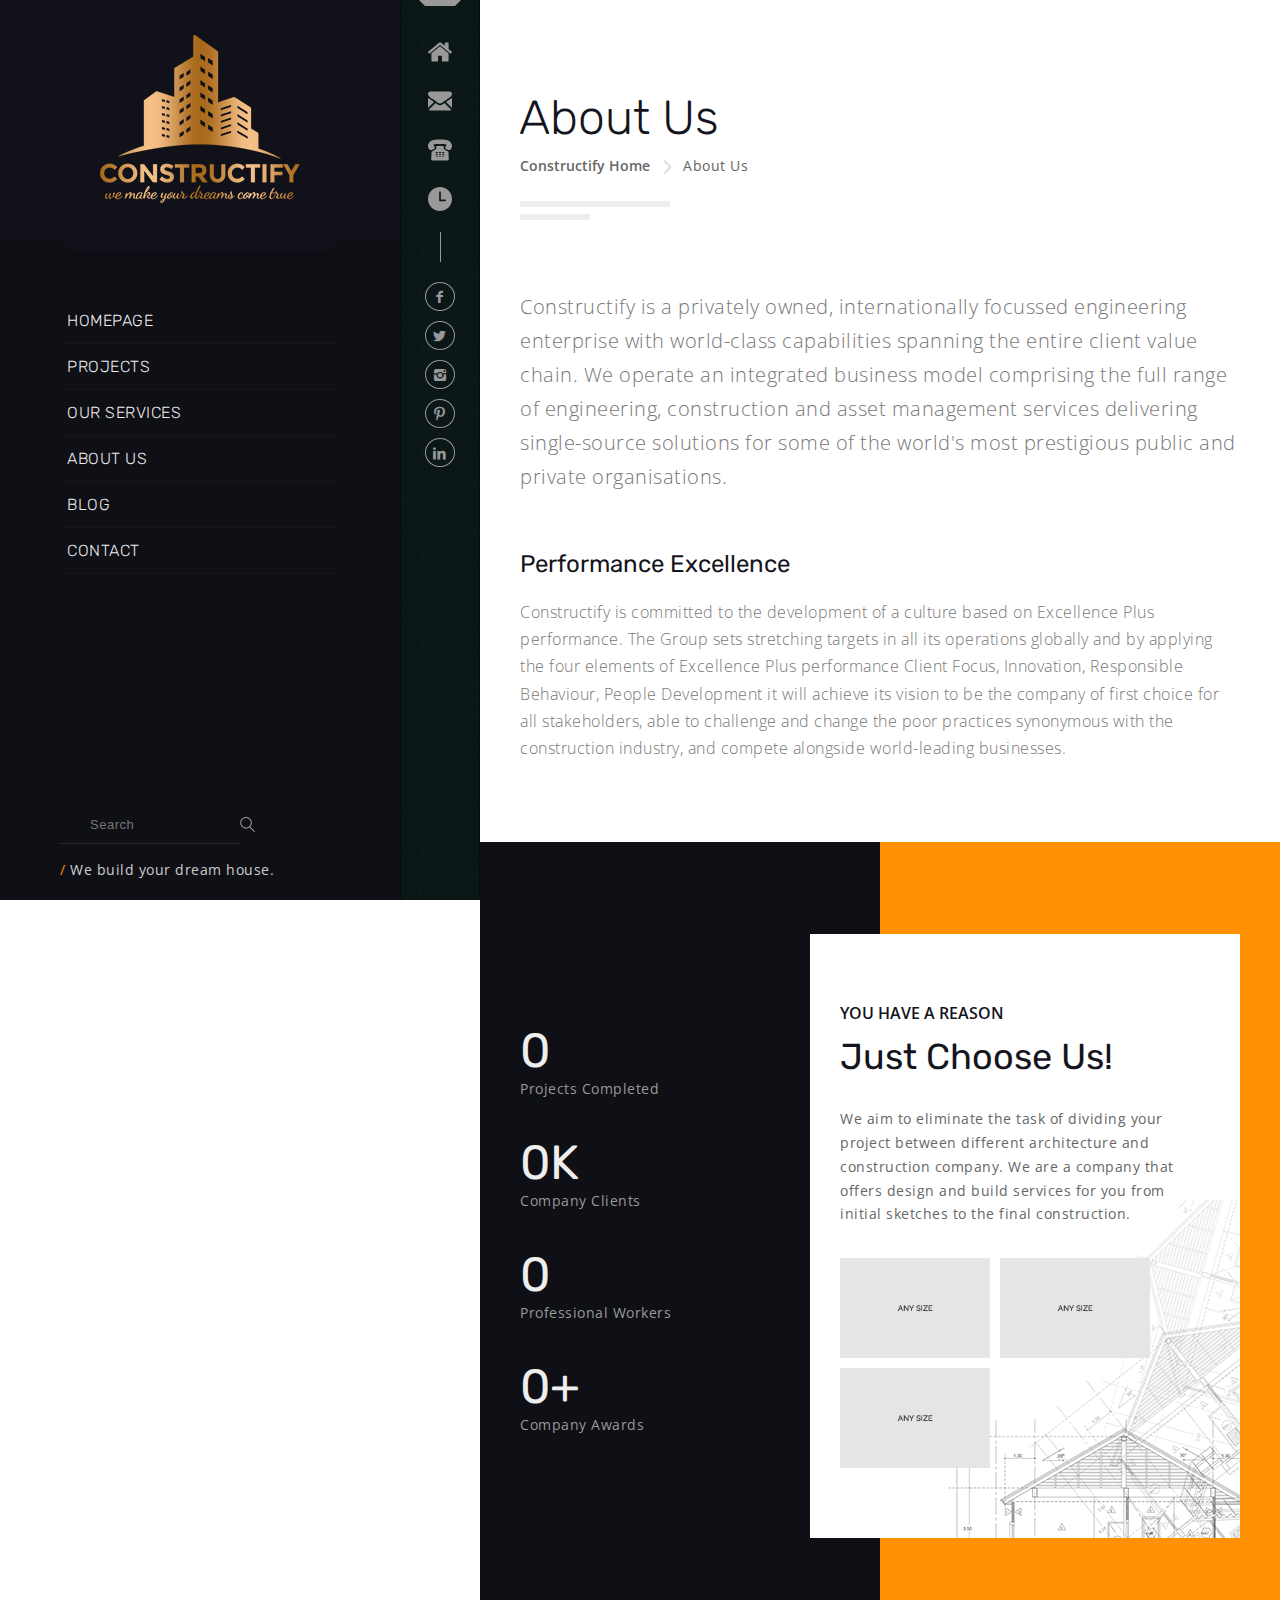
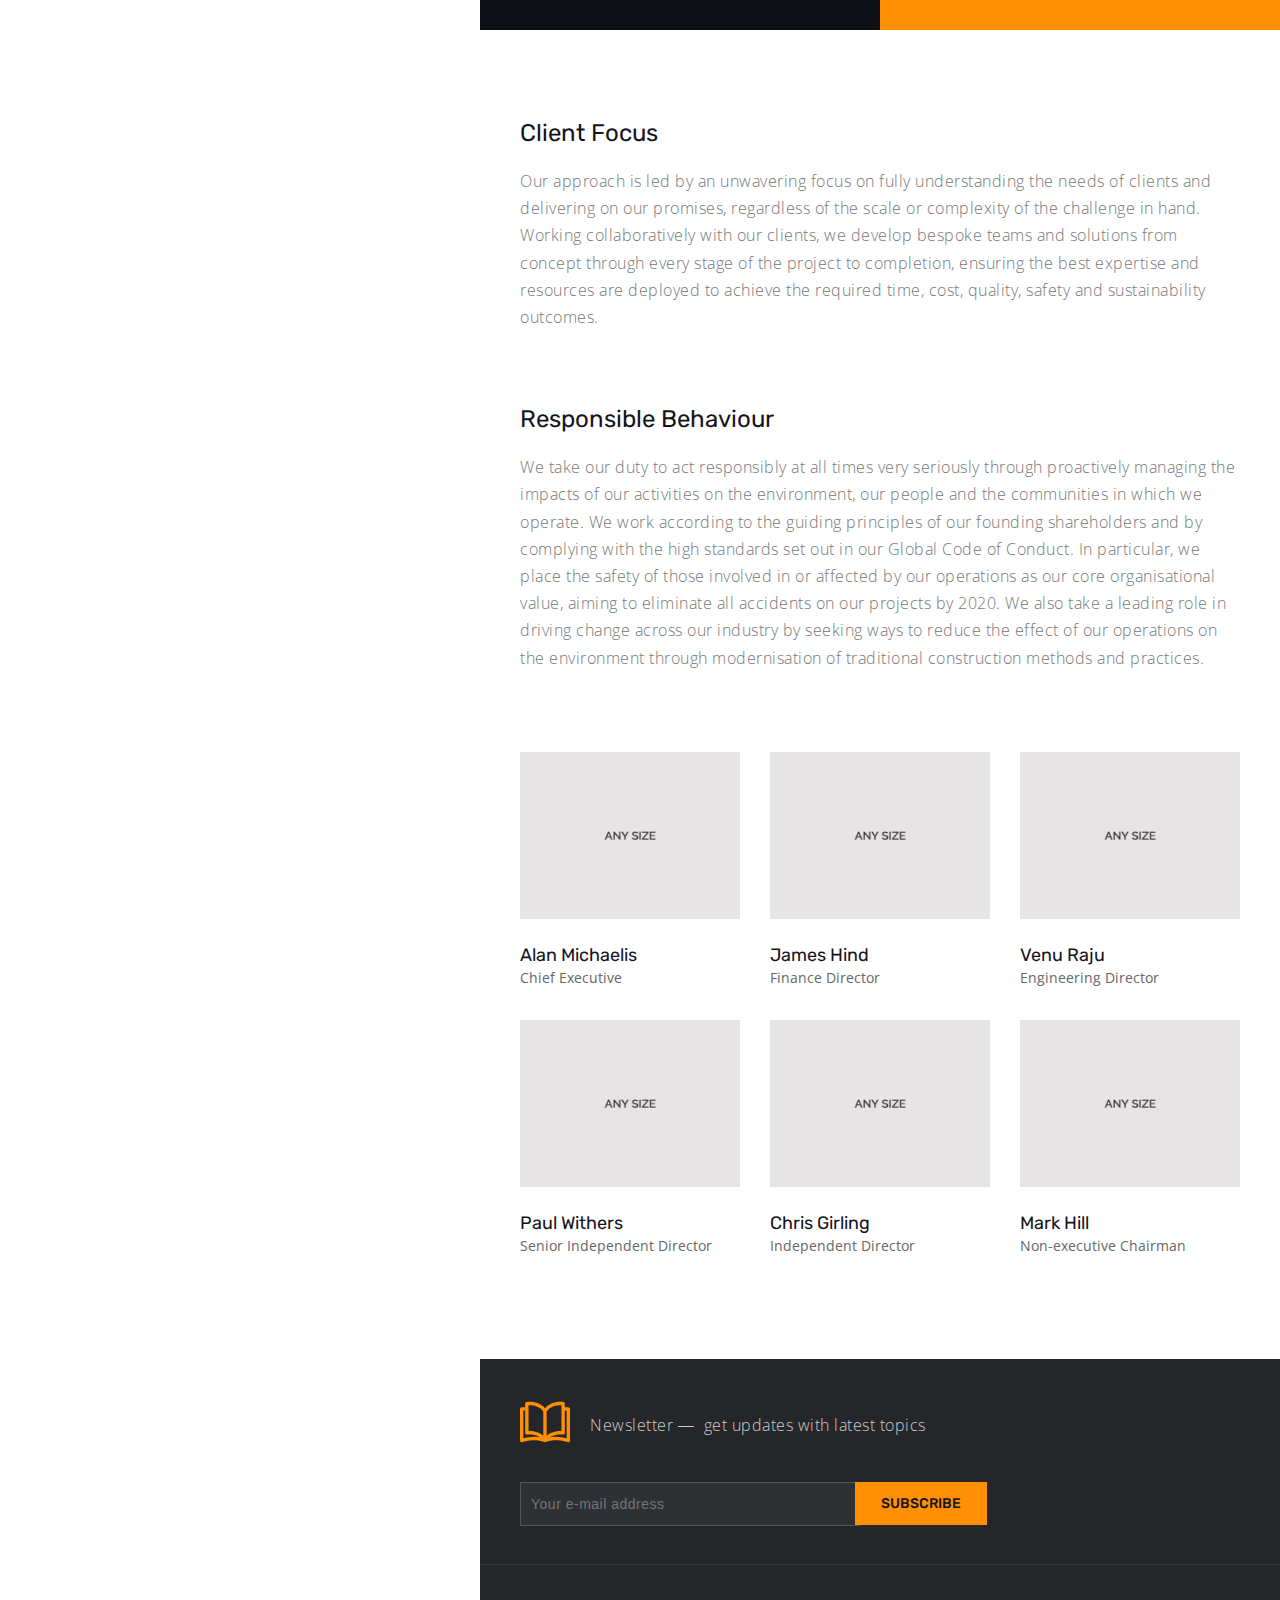
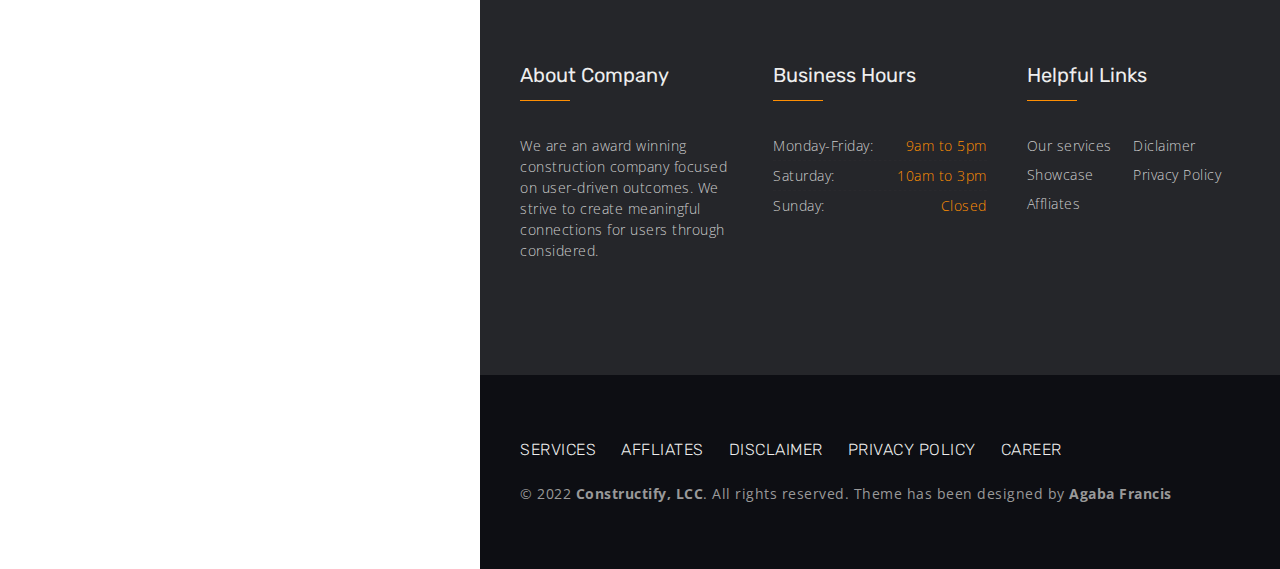
<file: about.html>
<!DOCTYPE html>
<!--[if lt IE 7]><html class="ie ie6" lang="en"> <![endif]-->
<!--[if IE 7]><html class="ie ie7" lang="en"> <![endif]-->
<!--[if IE 8]><html class="ie ie8" lang="en"> <![endif]-->
<!--[if (gte IE 9)|!(IE)]><!-->
<html lang="en">
  <!--<![endif]-->

  <head>
    <meta http-equiv="Content-Type" content="text/html; charset=utf-8" />

    <meta name="description" content="Constructify" />
    <meta name="author" content="Agaba Francis" />

    <meta
      name="viewport"
      content="width=device-width, initial-scale=1, maximum-scale=1"
    />

    <title>Constructify | About</title>

    <!-- STYLES -->
    <link rel="stylesheet" type="text/css" href="css/fontello.css" />
    <link rel="stylesheet" type="text/css" href="css/skeleton.css" />
    <link rel="stylesheet" type="text/css" href="css/plugins.css" />
    <link rel="stylesheet" type="text/css" href="css/base.css" />
    <link rel="stylesheet" type="text/css" href="css/style.css" />
    <link
      href="https://fonts.googleapis.com/css?family=Montserrat:300,300i,400,400i,500,500i,600,600i,700,700i,800,800i,900,900i"
      rel="stylesheet"
    />
    <link
      href="https://fonts.googleapis.com/css?family=Open+Sans:300,300i,400,400i,600,600i,700,700i,800,800i"
      rel="stylesheet"
    />
    <link
      href="https://fonts.googleapis.com/css?family=Rubik:300,300i,400,400i,500,500i,700,700i,900"
      rel="stylesheet"
    />

    <!--[if lt IE 9]>
      <script type="text/javascript" src="js/modernizr.custom.js"></script>
    <![endif]-->
    <!-- /STYLES -->
  </head>

  <body>
    <!-- WRAPPER ALL -->
    <div class="constructify_tm_wrapper_all" data-border="none">
      <div class="constructify_tm_animate_menu"></div>
      <div class="constructify_tm_short_contact_content"></div>
      <div class="constructify_tm_short_contact_triangle"></div>
      <div class="constructify_tm_overlay_window"></div>

      <!-- BORDER -->
      <div class="constructify_tm_top_border pattern_border"></div>
      <div class="constructify_tm_left_border pattern_border"></div>
      <div class="constructify_tm_right_border pattern_border"></div>
      <!-- /BORDER -->

      <div class="wrapper_inner">
        <!-- LEFTPART -->

        <div class="main_leftpart">
          <div class="menubar_wrap">
            <div class="logo_wrap">
              <a href="index.html"><img src="img/desktop-logo.png" alt="" /></a>
              <span class="shape"></span>
            </div>
            <div class="nav_wrap scrollable">
              <ul>
                <li>
                  <a href="index.html">Homepage</a>
                </li>
                <li>
                  <a href="project.html">Projects</a>
                </li>
                <li>
                  <a href="service.html">Our Services</a>
                </li>
                <li><a href="about.html">About Us</a></li>
                <li><a href="blog.html">Blog</a></li>
                <li><a href="contact.html">Contact</a></li>
              </ul>
            </div>
            <div class="search_wrap">
              <div class="search_inner">
                <form action="/" method="post">
                  <div class="search">
                    <input type="text" placeholder="Search" />
                    <input type="submit" value="" />
                    <a href="#"
                      ><img class="svg" src="img/svg/search.svg" alt=""
                    /></a>
                  </div>
                </form>
              </div>
              <div class="tagline_word">
                <p><span>/</span> We build your dream house.</p>
              </div>
            </div>
          </div>
          <div class="short_info_wrap">
            <div class="top_shape"></div>
            <div class="pattern"></div>
            <div class="content">
              <div class="short_contact_wrap">
                <ul>
                  <li>
                    <a href="#"
                      ><img class="svg" src="img/svg/home.svg" alt=""
                    /></a>
                    <div class="content_wrap">
                      <div class="inner_wrap">
                        <div class="address_image">
                          <img src="img/contact/1.jpg" alt="" />
                        </div>
                        <div class="main_def">
                          <h3>Head Office in New York</h3>
                          <p>775 New York Ave, Brooklyn, NY 11203</p>
                          <p>
                            <label>Phone:</label><span>+1 202-415-7234</span>
                          </p>
                          <p>
                            <label>Email:</label
                            ><a href="#">constructify@gmail.com</a>
                          </p>
                        </div>
                      </div>
                    </div>
                  </li>
                  <li>
                    <a href="#"
                      ><img class="svg" src="img/svg/black-message.svg" alt=""
                    /></a>
                    <div class="content_wrap">
                      <div class="inner_wrap">
                        <div class="contact_wrap">
                          <h3>Request a Quote</h3>
                          <p>
                            Looking for a quality and affordable builder for
                            your next project?
                          </p>
                          <div class="input_list_wrap">
                            <form
                              action="/"
                              method="post"
                              class="contact_form"
                              id="contact_form"
                            >
                              <div
                                class="returnmessage"
                                data-success="Your message has been received, We will contact you soon."
                              ></div>
                              <div class="empty_notice">
                                <span>Please Fill Required Fields</span>
                              </div>
                              <div class="input_row">
                                <input
                                  id="name"
                                  type="text"
                                  placeholder="Your Name"
                                />
                              </div>
                              <div class="input_row">
                                <input
                                  id="email"
                                  type="text"
                                  placeholder="E-mail Address"
                                />
                              </div>
                              <div class="input_row">
                                <input
                                  id="subject"
                                  type="text"
                                  placeholder="Main Subject"
                                />
                              </div>
                              <div class="input_row">
                                <textarea
                                  id="message"
                                  placeholder="Message"
                                ></textarea>
                              </div>
                              <div class="constructify_tm_button">
                                <a id="send_message" href="#">Send Message</a>
                              </div>
                            </form>
                          </div>
                        </div>
                      </div>
                    </div>
                  </li>
                  <li>
                    <a href="#"
                      ><img class="svg" src="img/svg/old_phone.svg" alt=""
                    /></a>
                    <div class="content_wrap">
                      <div class="inner_wrap">
                        <div class="phone_wrap">
                          <div class="image_holder">
                            <img src="img/clients/2.jpg" alt="" />
                          </div>
                          <h3>Toll Free</h3>
                          <p>1-800-987-6543</p>
                        </div>
                      </div>
                    </div>
                  </li>
                  <li>
                    <a href="#"
                      ><img class="svg" src="img/svg/clock.svg" alt=""
                    /></a>
                    <div class="content_wrap">
                      <div class="inner_wrap">
                        <div class="working_hours_wrap">
                          <h3>Working Hours</h3>
                          <p class="subtitle">
                            We are happy to meet you during our working hours.
                            Please make an appointment.
                          </p>
                          <div class="hour_list">
                            <ul>
                              <li>
                                <span class="left">Monday-Friday:</span>
                                <span class="right">9am to 5pm</span>
                              </li>
                              <li>
                                <span class="left">Saturday:</span>
                                <span class="right">10am to 3pm</span>
                              </li>
                              <li>
                                <span class="left">Sunday:</span>
                                <span class="right">Closed</span>
                              </li>
                            </ul>
                          </div>
                        </div>
                      </div>
                    </div>
                  </li>
                </ul>
                <div class="short_contact_closer">
                  <a href="#"
                    ><img class="svg" src="img/svg/close1.svg" alt=""
                  /></a>
                </div>
              </div>
              <div class="social_wrap">
                <ul>
                  <li>
                    <a href="#"><i class="xcon-facebook"></i></a>
                  </li>
                  <li>
                    <a href="#"><i class="xcon-twitter"></i></a>
                  </li>
                  <li>
                    <a href="#"><i class="xcon-instagram"></i></a>
                  </li>
                  <li>
                    <a href="#"><i class="xcon-pinterest"></i></a>
                  </li>
                  <li>
                    <a href="#"><i class="xcon-linkedin"></i></a>
                  </li>
                </ul>
              </div>
            </div>
          </div>
        </div>
        <!-- /LEFTPART -->

        <!-- RIGHTPART -->
        <div class="main_rightpart">
          <div class="constructify_tm_mobile_menu_wrap">
            <div class="topbar_wrap">
              <div class="inner_wrap">
                <div class="short_info_wrap">
                  <ul>
                    <li data-type="home">
                      <a href="#"
                        ><img class="svg" src="img/svg/home.svg" alt=""
                      /></a>
                    </li>
                    <li data-type="message">
                      <a href="#"
                        ><img
                          class="svg"
                          src="img/svg/black-message.svg"
                          alt=""
                      /></a>
                    </li>
                    <li data-type="phone">
                      <a href="#"
                        ><img class="svg" src="img/svg/old_phone.svg" alt=""
                      /></a>
                    </li>
                    <li data-type="clock">
                      <a href="#"
                        ><img class="svg" src="img/svg/clock.svg" alt=""
                      /></a>
                    </li>
                  </ul>
                </div>
                <div class="social_wrap">
                  <ul>
                    <li>
                      <a href="#"><i class="xcon-facebook"></i></a>
                    </li>
                    <li>
                      <a href="#"><i class="xcon-twitter"></i></a>
                    </li>
                    <li>
                      <a href="#"><i class="xcon-instagram"></i></a>
                    </li>
                    <li>
                      <a href="#"><i class="xcon-pinterest"></i></a>
                    </li>
                    <li>
                      <a href="#"><i class="xcon-linkedin"></i></a>
                    </li>
                  </ul>
                </div>
              </div>
              <div class="bg"></div>
            </div>
            <div class="hamburger_wrap">
              <div class="logo_wrap">
                <a href="#"><img src="img/mobile-logo.png" alt="" /></a>
              </div>
              <div class="trigger_wrap">
                <div class="hamburger hamburger--collapse-r">
                  <div class="hamburger-box">
                    <div class="hamburger-inner"></div>
                  </div>
                </div>
              </div>
            </div>

            <!-- MENU LIST -->
            <div class="menu_list_wrap">
              <ul class="nav">
                <li><a href="index.html">Homepage</a></li>
                <li>
                  <a href="#">Projects</a>
                  <ul class="sub_menu">
                    <li><a href="project.html">Project</a></li>
                    <li><a href="project-single.html">Project Single</a></li>
                  </ul>
                </li>
                <li>
                  <a href="#">Our Services</a>
                  <ul class="sub_menu">
                    <li><a href="service.html">Service</a></li>
                    <li><a href="service-single.html">Service Single</a></li>
                  </ul>
                </li>
                <li><a href="about.html">About Us</a></li>
                <li><a href="blog.html">Blog</a></li>
                <li><a href="contact.html">Contact</a></li>
              </ul>
            </div>
            <!-- /MENU LIST -->

            <!-- DROPDOWN -->
            <div class="constructify_tm_dropdown_wrap">
              <div class="container">
                <div class="drop_list home">
                  <div class="adress_wrap">
                    <div class="office_image">
                      <img src="img/contact/1.jpg" alt="" />
                    </div>
                    <div class="definitions_wrap">
                      <h3>Head Office in New-York</h3>
                      <p>775 New York Ave, Brooklyn, NY 11203</p>
                      <p>Phone: +1 202-415-7234</p>
                      <p>
                        <span>Email:</span
                        ><a href="#">w.constructify@gmail.com</a>
                      </p>
                    </div>
                  </div>
                </div>
                <div class="drop_list message">
                  <div class="short_contact">
                    <h3 class="title">Request a Quote</h3>
                    <p class="subtitle">
                      Looking for a quality and affordable builder for your next
                      project?
                    </p>
                    <div class="inputs_wrap">
                      <form action="/" method="post">
                        <div class="input_list_wrap">
                          <ul>
                            <li>
                              <input type="text" placeholder="Your Name" />
                            </li>
                            <li>
                              <input type="text" placeholder="E-mail Address" />
                            </li>
                            <li>
                              <input type="text" placeholder="Main Subject" />
                            </li>
                          </ul>
                        </div>
                        <textarea placeholder="Message"></textarea>
                        <div class="button">
                          <a href="#">Send Message</a>
                        </div>
                      </form>
                    </div>
                  </div>
                </div>
                <div class="drop_list phone">
                  <div class="call_wrap">
                    <div class="image">
                      <img src="img/estimate/call.png" alt="" />
                    </div>
                    <h3>Toll Free</h3>
                    <p>1-800-987-6543</p>
                  </div>
                </div>
                <div class="drop_list clock">
                  <div class="working_hours_wrap_short">
                    <h3>Working Hours</h3>
                    <p class="subtitle">
                      We are happy to meet you during our working hours. Please
                      make an appointment.
                    </p>
                    <div class="hour_list">
                      <ul>
                        <li>
                          <span class="left">Monday-Friday:</span>
                          <span class="right">9am to 5pm</span>
                        </li>
                        <li>
                          <span class="left">Saturday:</span>
                          <span class="right">10am to 3pm</span>
                        </li>
                        <li>
                          <span class="left">Sunday:</span>
                          <span class="right">Closed</span>
                        </li>
                      </ul>
                    </div>
                  </div>
                </div>
              </div>
            </div>
            <!-- /DROPDOWN -->
          </div>

          <!-- ABOUT -->
          <div class="constructify_tm_section">
            <div class="constructify_tm_main_title_holder">
              <div class="container">
                <div class="title_holder">
                  <h3>About Us</h3>
                </div>
                <div class="builify_tm_breadcrumbs">
                  <ul>
                    <li><a href="index.html">Constructify Home</a></li>
                    <li class="shape"><span></span></li>
                    <li><span>About Us</span></li>
                  </ul>
                </div>
              </div>
            </div>
          </div>
          <div class="constructify_tm_section">
            <div class="constructify_tm_about_wrap">
              <div class="container">
                <div class="subtitle">
                  <p>
                    Constructify is a privately owned, internationally focussed
                    engineering enterprise with world-class capabilities
                    spanning the entire client value chain. We operate an
                    integrated business model comprising the full range of
                    engineering, construction and asset management services
                    delivering single-source solutions for some of the world's
                    most prestigious public and private organisations.
                  </p>
                </div>
                <div class="about_service_list">
                  <h3>Performance Excellence</h3>
                  <p>
                    Constructify is committed to the development of a culture
                    based on Excellence Plus performance. The Group sets
                    stretching targets in all its operations globally and by
                    applying the four elements of Excellence Plus performance
                    Client Focus, Innovation, Responsible Behaviour, People
                    Development it will achieve its vision to be the company of
                    first choice for all stakeholders, able to challenge and
                    change the poor practices synonymous with the construction
                    industry, and compete alongside world-leading businesses.
                  </p>
                </div>
              </div>
              <div class="constructify_tm_about_counter_wrap">
                <div class="container">
                  <div class="inner_counter">
                    <div class="leftbox">
                      <div
                        class="constructify_tm_counter_wrap"
                        data-col="4"
                        data-delay="300"
                      >
                        <ul class="constructify_tm_counter_list">
                          <li>
                            <div class="inner">
                              <h3>
                                <span
                                  ><span
                                    class="constructify_tm_counter"
                                    data-from="0"
                                    data-to="3572"
                                    data-speed="3000"
                                    >0</span
                                  ></span
                                >
                              </h3>
                              <span>Projects Completed</span>
                            </div>
                          </li>
                          <li>
                            <div class="inner">
                              <h3>
                                <span
                                  ><span
                                    class="constructify_tm_counter"
                                    data-from="0"
                                    data-to="300"
                                    data-speed="3000"
                                    >0</span
                                  >K</span
                                >
                              </h3>
                              <span>Company Clients</span>
                            </div>
                          </li>
                          <li>
                            <div class="inner">
                              <h3>
                                <span
                                  ><span
                                    class="constructify_tm_counter"
                                    data-from="0"
                                    data-to="2348"
                                    data-speed="3000"
                                    >0</span
                                  ></span
                                >
                              </h3>
                              <span>Professional Workers</span>
                            </div>
                          </li>
                          <li>
                            <div class="inner">
                              <h3>
                                <span
                                  ><span
                                    class="constructify_tm_counter"
                                    data-from="0"
                                    data-to="120"
                                    data-speed="3000"
                                    >0</span
                                  >+</span
                                >
                              </h3>
                              <span>Company Awards</span>
                            </div>
                          </li>
                        </ul>
                      </div>
                    </div>
                    <div class="rightbox">
                      <div class="inner_rightbox">
                        <span class="top_title">You have a reason</span>
                        <h3 class="title">Just Choose Us!</h3>
                        <p class="text">
                          We aim to eliminate the task of dividing your project
                          between different architecture and construction
                          company. We are a company that offers design and build
                          services for you from initial sketches to the final
                          construction.
                        </p>
                        <div class="counter_image_wrap gallery_zoom">
                          <ul>
                            <li>
                              <div class="inner">
                                <a class="zoom" href="img/about/11.jpg"
                                  ><div class="image"></div
                                ></a>
                                <div class="overlay">
                                  <div class="in">
                                    <span></span>
                                  </div>
                                </div>
                                <a
                                  class="about_zoom zoom"
                                  href="img/about/11.jpg"
                                ></a>
                              </div>
                            </li>
                            <li>
                              <div class="inner">
                                <a class="zoom" href="img/about/12.jpg"
                                  ><div class="image"></div
                                ></a>
                                <div class="overlay">
                                  <div class="in">
                                    <span></span>
                                  </div>
                                </div>
                                <a
                                  class="about_zoom zoom"
                                  href="img/about/12.jpg"
                                ></a>
                              </div>
                            </li>
                            <li>
                              <div class="inner">
                                <a class="zoom" href="img/about/13.jpg"
                                  ><div class="image"></div
                                ></a>
                                <div class="overlay">
                                  <div class="in">
                                    <span></span>
                                  </div>
                                </div>
                                <a
                                  class="about_zoom zoom"
                                  href="img/about/13.jpg"
                                ></a>
                              </div>
                            </li>
                          </ul>
                        </div>
                      </div>
                      <div class="counter_png"></div>
                    </div>
                  </div>
                </div>
              </div>
              <div class="container">
                <div class="about_service_list client">
                  <h3>Client Focus</h3>
                  <p>
                    Our approach is led by an unwavering focus on fully
                    understanding the needs of clients and delivering on our
                    promises, regardless of the scale or complexity of the
                    challenge in hand. Working collaboratively with our clients,
                    we develop bespoke teams and solutions from concept through
                    every stage of the project to completion, ensuring the best
                    expertise and resources are deployed to achieve the required
                    time, cost, quality, safety and sustainability outcomes.
                  </p>
                </div>
              </div>
              <div class="container">
                <div class="about_service_list">
                  <h3>Responsible Behaviour</h3>
                  <p>
                    We take our duty to act responsibly at all times very
                    seriously through proactively managing the impacts of our
                    activities on the environment, our people and the
                    communities in which we operate. We work according to the
                    guiding principles of our founding shareholders and by
                    complying with the high standards set out in our Global Code
                    of Conduct. In particular, we place the safety of those
                    involved in or affected by our operations as our core
                    organisational value, aiming to eliminate all accidents on
                    our projects by 2020. We also take a leading role in driving
                    change across our industry by seeking ways to reduce the
                    effect of our operations on the environment through
                    modernisation of traditional construction methods and
                    practices.
                  </p>
                </div>
              </div>
              <div class="constructify_tm_section">
                <div class="container">
                  <div class="constructify_tm_about_team_wrap">
                    <ul>
                      <li>
                        <div class="inner">
                          <div class="image_wrap">
                            <img src="img/about/250x190.jpg" alt="" />
                            <div class="image"></div>
                          </div>
                          <div class="main_definitions">
                            <h3>Alan Michaelis</h3>
                            <span>Chief Executive</span>
                          </div>
                        </div>
                      </li>
                      <li>
                        <div class="inner">
                          <div class="image_wrap">
                            <img src="img/about/250x190.jpg" alt="" />
                            <div class="image"></div>
                          </div>
                          <div class="main_definitions">
                            <h3>James Hind</h3>
                            <span>Finance Director</span>
                          </div>
                        </div>
                      </li>
                      <li>
                        <div class="inner">
                          <div class="image_wrap">
                            <img src="img/about/250x190.jpg" alt="" />
                            <div class="image"></div>
                          </div>
                          <div class="main_definitions">
                            <h3>Venu Raju</h3>
                            <span>Engineering Director</span>
                          </div>
                        </div>
                      </li>
                      <li>
                        <div class="inner">
                          <div class="image_wrap">
                            <img src="img/about/250x190.jpg" alt="" />
                            <div class="image"></div>
                          </div>
                          <div class="main_definitions">
                            <h3>Paul Withers</h3>
                            <span>Senior Independent Director</span>
                          </div>
                        </div>
                      </li>
                      <li>
                        <div class="inner">
                          <div class="image_wrap">
                            <img src="img/about/250x190.jpg" alt="" />
                            <div class="image"></div>
                          </div>
                          <div class="main_definitions">
                            <h3>Chris Girling</h3>
                            <span>Independent Director</span>
                          </div>
                        </div>
                      </li>
                      <li>
                        <div class="inner">
                          <div class="image_wrap">
                            <img src="img/about/250x190.jpg" alt="" />
                            <div class="image"></div>
                          </div>
                          <div class="main_definitions">
                            <h3>Mark Hill</h3>
                            <span>Non-executive Chairman</span>
                          </div>
                        </div>
                      </li>
                    </ul>
                  </div>
                </div>
              </div>
            </div>
          </div>
          <!-- /ABOUT -->

          <!-- FOOTER -->
          <footer class="constructify_tm_footer_wrap">
            <div class="constructify_tm_universal_parallax_wrap">
              <div class="main_bg">
                <div class="overlay_image footer jarallax" data-speed="0"></div>
                <div class="overlay_video"></div>
                <div class="overlay_color footer"></div>
              </div>
              <div class="main_content footer">
                <div class="constructify_tm_subscribe_wrap">
                  <div class="container">
                    <div class="inner_wrap">
                      <div class="left_wrap">
                        <div class="book">
                          <img class="svg" src="img/svg/open-book.svg" alt="" />
                        </div>
                        <div class="text">
                          <p>
                            Newsletter<span></span> get updates with latest
                            topics
                          </p>
                        </div>
                      </div>
                      <div class="right_wrap">
                        <input
                          class="email"
                          type="email"
                          placeholder="Your e-mail address"
                        />
                        <input class="button" type="button" value="subscribe" />
                      </div>
                    </div>
                  </div>
                </div>
                <div class="constructify_tm_footer_wrap">
                  <div class="container">
                    <div
                      class="constructify_tm_list_wrap footer"
                      data-column="3"
                      data-space="40"
                    >
                      <ul class="constructify_list">
                        <li>
                          <div class="inner">
                            <div class="footer_section_title">
                              <h3>About Company</h3>
                            </div>
                            <div class="definition">
                              <p>
                                We are an award winning construction company
                                focused on user-driven outcomes. We strive to
                                create meaningful connections for users through
                                considered.
                              </p>
                            </div>
                          </div>
                        </li>
                        <li>
                          <div class="inner">
                            <div class="footer_section_title">
                              <h3>Business Hours</h3>
                            </div>
                            <div class="inner_list">
                              <ul>
                                <li>
                                  <div class="wrap">
                                    <span class="left">Monday-Friday:</span>
                                    <span class="right">9am to 5pm</span>
                                  </div>
                                </li>
                                <li>
                                  <div class="wrap">
                                    <span class="left">Saturday:</span>
                                    <span class="right">10am to 3pm</span>
                                  </div>
                                </li>
                                <li>
                                  <div class="wrap">
                                    <span class="left">Sunday:</span>
                                    <span class="right">Closed</span>
                                  </div>
                                </li>
                              </ul>
                            </div>
                          </div>
                        </li>
                        <li>
                          <div class="inner">
                            <div class="footer_section_title">
                              <h3>Helpful Links</h3>
                            </div>
                            <div class="helpful_links">
                              <div class="inner_list">
                                <ul>
                                  <li><a href="#">Our services</a></li>
                                  <li><a href="#">Diclaimer</a></li>
                                  <li><a href="#">Showcase</a></li>
                                  <li><a href="#">Privacy Policy</a></li>
                                  <li><a href="#">Affliates</a></li>
                                </ul>
                              </div>
                            </div>
                          </div>
                        </li>
                      </ul>
                    </div>
                  </div>
                </div>
              </div>
            </div>
            <div class="bottom_wrap">
              <div class="container">
                <div class="links_wrap">
                  <ul>
                    <li><a href="#">Services</a></li>
                    <li><a href="#">Affliates</a></li>
                    <li><a href="#">Disclaimer</a></li>
                    <li><a href="#">Privacy Policy</a></li>
                    <li><a href="#">Career</a></li>
                  </ul>
                </div>
                <div class="copyright">
                  <p>
                    &copy; 2022
                    <a class="constructify" href="#">Constructify, LCC</a>. All
                    rights reserved. Theme has been designed by
                    <a class="marketify" href="#">Agaba Francis</a>
                  </p>
                </div>
              </div>
            </div>
          </footer>
          <!-- /FOOTER -->
        </div>
        <!-- /RIGHTPART -->
      </div>

      <!-- BORDER -->
      <div class="constructify_tm_bottom_border pattern_border"></div>
      <!-- /BORDER -->

      <!-- TO TOP -->
      <a class="constructify_tm_totop" href="#">
        <span class="shape"></span>
        <span class="name">To Top</span>
      </a>
      <!-- /TO TOP -->
    </div>
    <!-- / WRAPPER ALL -->

    <!-- SCRIPTS -->
    <script src="js/jquery.js"></script>
    <script src="js/plugins.js"></script>
    <!--[if lt IE 10]>
      <script type="text/javascript" src="js/ie8.js"></script>
    <![endif]-->
    <script src="js/init.js"></script>
    <!-- /SCRIPTS -->
  </body>
</html>
</file>
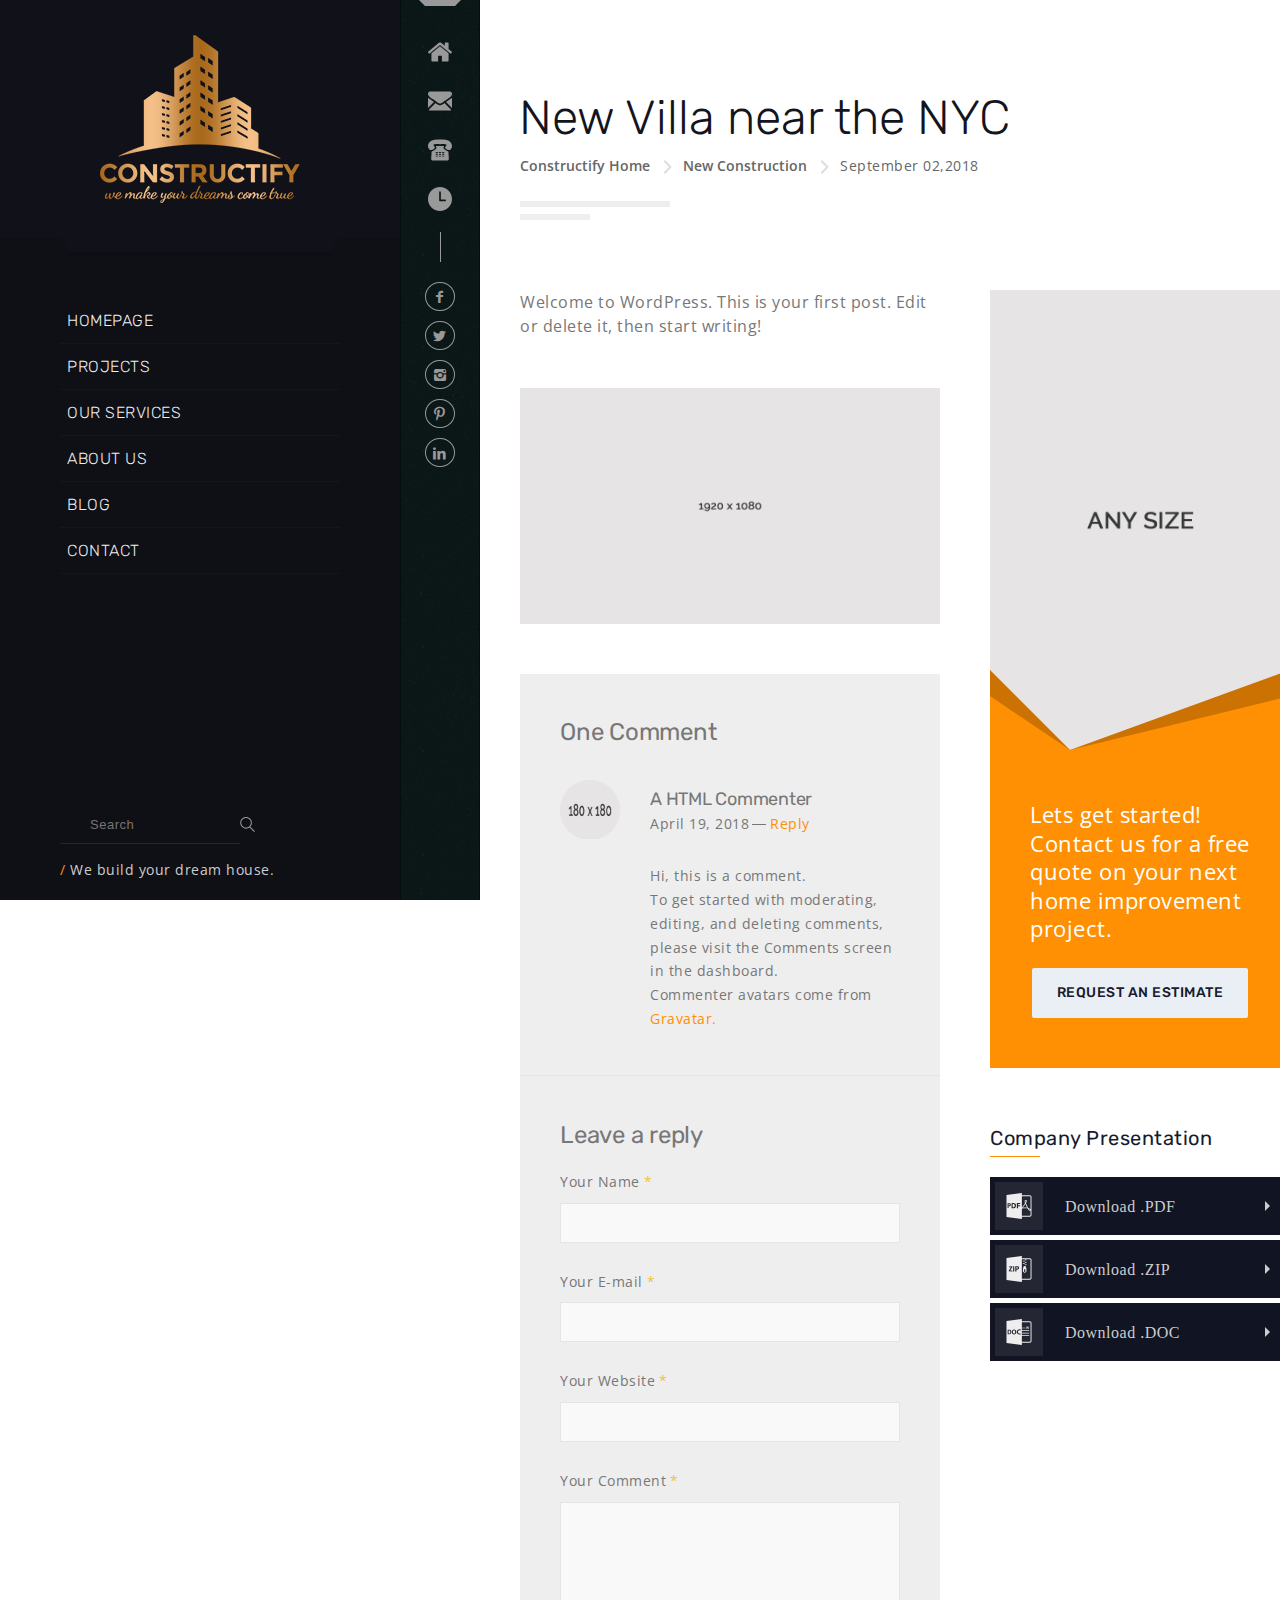
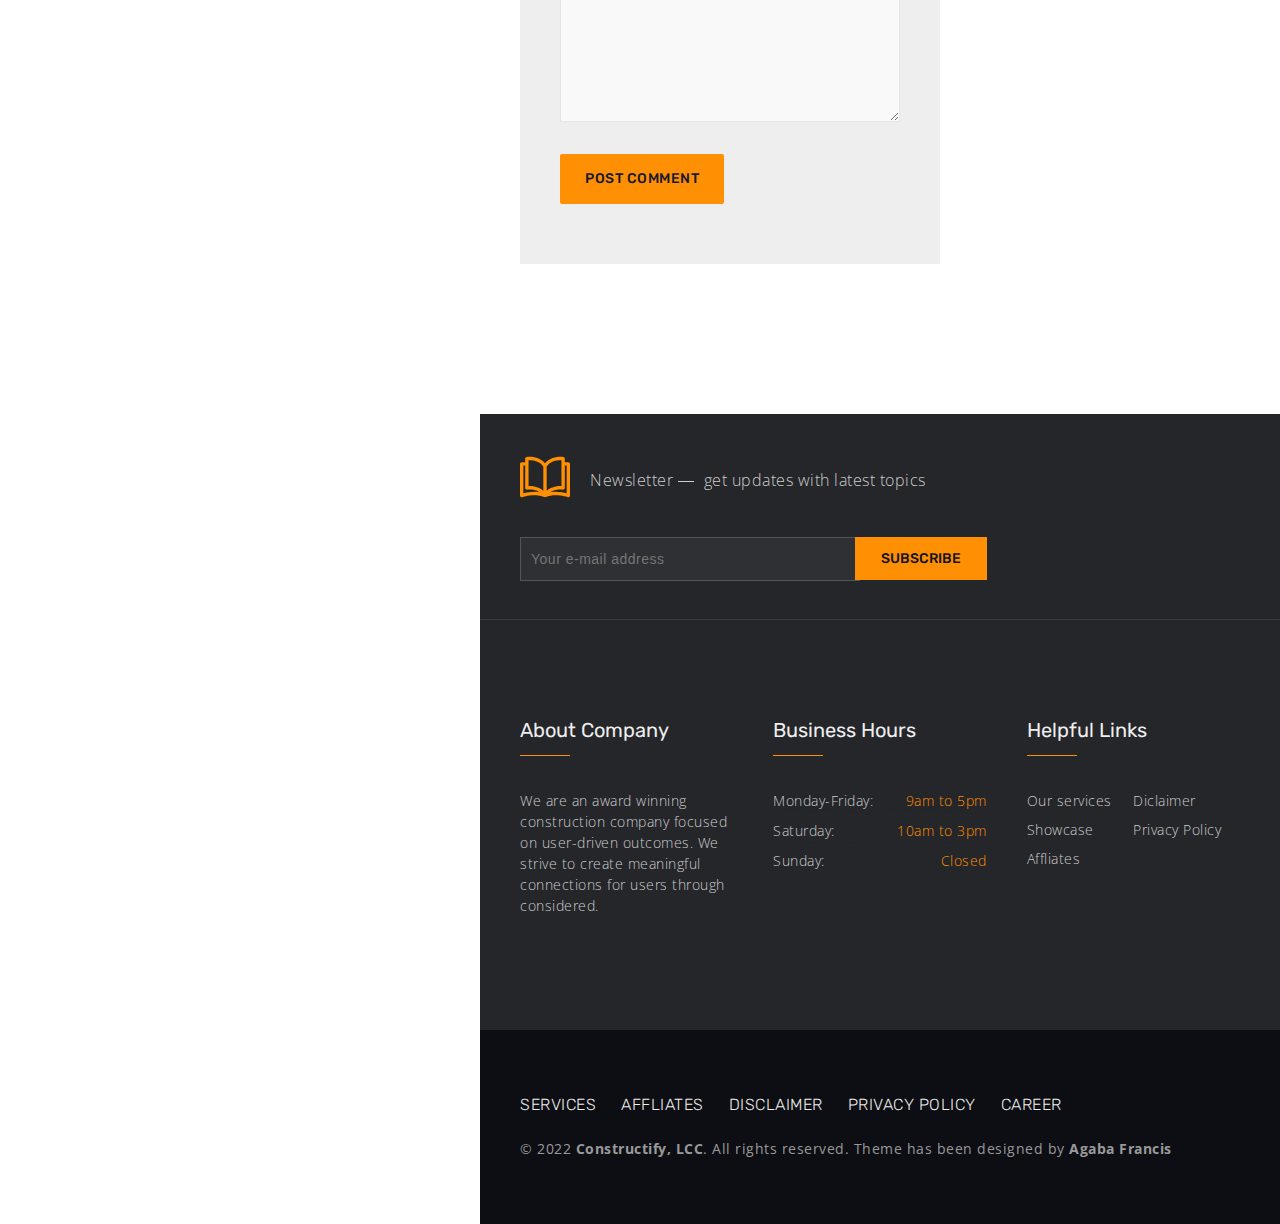
<file: blog-single.html>
<!DOCTYPE html>
<!--[if lt IE 7]><html class="ie ie6" lang="en"> <![endif]-->
<!--[if IE 7]><html class="ie ie7" lang="en"> <![endif]-->
<!--[if IE 8]><html class="ie ie8" lang="en"> <![endif]-->
<!--[if (gte IE 9)|!(IE)]><!-->
<html lang="en">
  <!--<![endif]-->

  <head>
    <meta http-equiv="Content-Type" content="text/html; charset=utf-8" />

    <meta name="description" content="Constructify" />
    <meta name="author" content="Agaba Francis" />

    <meta
      name="viewport"
      content="width=device-width, initial-scale=1, maximum-scale=1"
    />

    <title>Constructify | Blog Single</title>

    <!-- STYLES -->
    <link rel="stylesheet" type="text/css" href="css/fontello.css" />
    <link rel="stylesheet" type="text/css" href="css/skeleton.css" />
    <link rel="stylesheet" type="text/css" href="css/plugins.css" />
    <link rel="stylesheet" type="text/css" href="css/base.css" />
    <link rel="stylesheet" type="text/css" href="css/style.css" />
    <link
      href="https://fonts.googleapis.com/css?family=Montserrat:300,300i,400,400i,500,500i,600,600i,700,700i,800,800i,900,900i"
      rel="stylesheet"
    />
    <link
      href="https://fonts.googleapis.com/css?family=Open+Sans:300,300i,400,400i,600,600i,700,700i,800,800i"
      rel="stylesheet"
    />
    <link
      href="https://fonts.googleapis.com/css?family=Rubik:300,300i,400,400i,500,500i,700,700i,900"
      rel="stylesheet"
    />

    <!--[if lt IE 9]>
      <script type="text/javascript" src="js/modernizr.custom.js"></script>
    <![endif]-->
    <!-- /STYLES -->
  </head>

  <body>
    <!-- WRAPPER ALL -->
    <div class="constructify_tm_wrapper_all" data-border="none">
      <div class="constructify_tm_animate_menu"></div>
      <div class="constructify_tm_short_contact_content"></div>
      <div class="constructify_tm_short_contact_triangle"></div>
      <div class="constructify_tm_overlay_window"></div>

      <!-- BORDER -->
      <div class="constructify_tm_top_border pattern_border"></div>
      <div class="constructify_tm_left_border pattern_border"></div>
      <div class="constructify_tm_right_border pattern_border"></div>
      <!-- /BORDER -->

      <div class="wrapper_inner">
        <!-- LEFTPART -->

        <div class="main_leftpart">
          <div class="menubar_wrap">
            <div class="logo_wrap">
              <a href="index.html"><img src="img/desktop-logo.png" alt="" /></a>
              <span class="shape"></span>
            </div>
            <div class="nav_wrap scrollable">
              <ul>
                <li>
                  <a href="index.html">Homepage</a>
                </li>
                <li>
                  <a href="project.html">Projects</a>
                </li>
                <li>
                  <a href="service.html">Our Services</a>
                </li>
                <li><a href="about.html">About Us</a></li>
                <li><a href="blog.html">Blog</a></li>
                <li><a href="contact.html">Contact</a></li>
              </ul>
            </div>
            <div class="search_wrap">
              <div class="search_inner">
                <form action="/" method="post">
                  <div class="search">
                    <input type="text" placeholder="Search" />
                    <input type="submit" value="" />
                    <a href="#"
                      ><img class="svg" src="img/svg/search.svg" alt=""
                    /></a>
                  </div>
                </form>
              </div>
              <div class="tagline_word">
                <p><span>/</span> We build your dream house.</p>
              </div>
            </div>
          </div>
          <div class="short_info_wrap">
            <div class="top_shape"></div>
            <div class="pattern"></div>
            <div class="content">
              <div class="short_contact_wrap">
                <ul>
                  <li>
                    <a href="#"
                      ><img class="svg" src="img/svg/home.svg" alt=""
                    /></a>
                    <div class="content_wrap">
                      <div class="inner_wrap">
                        <div class="address_image">
                          <img src="img/contact/1.jpg" alt="" />
                        </div>
                        <div class="main_def">
                          <h3>Head Office in New York</h3>
                          <p>775 New York Ave, Brooklyn, NY 11203</p>
                          <p>
                            <label>Phone:</label><span>+1 202-415-7234</span>
                          </p>
                          <p>
                            <label>Email:</label
                            ><a href="#">constructify@gmail.com</a>
                          </p>
                        </div>
                      </div>
                    </div>
                  </li>
                  <li>
                    <a href="#"
                      ><img class="svg" src="img/svg/black-message.svg" alt=""
                    /></a>
                    <div class="content_wrap">
                      <div class="inner_wrap">
                        <div class="contact_wrap">
                          <h3>Request a Quote</h3>
                          <p>
                            Looking for a quality and affordable builder for
                            your next project?
                          </p>
                          <div class="input_list_wrap">
                            <form
                              action="/"
                              method="post"
                              class="contact_form"
                              id="contact_form"
                            >
                              <div
                                class="returnmessage"
                                data-success="Your message has been received, We will contact you soon."
                              ></div>
                              <div class="empty_notice">
                                <span>Please Fill Required Fields</span>
                              </div>
                              <div class="input_row">
                                <input
                                  id="name"
                                  type="text"
                                  placeholder="Your Name"
                                />
                              </div>
                              <div class="input_row">
                                <input
                                  id="email"
                                  type="text"
                                  placeholder="E-mail Address"
                                />
                              </div>
                              <div class="input_row">
                                <input
                                  id="subject"
                                  type="text"
                                  placeholder="Main Subject"
                                />
                              </div>
                              <div class="input_row">
                                <textarea
                                  id="message"
                                  placeholder="Message"
                                ></textarea>
                              </div>
                              <div class="constructify_tm_button">
                                <a id="send_message" href="#">Send Message</a>
                              </div>
                            </form>
                          </div>
                        </div>
                      </div>
                    </div>
                  </li>
                  <li>
                    <a href="#"
                      ><img class="svg" src="img/svg/old_phone.svg" alt=""
                    /></a>
                    <div class="content_wrap">
                      <div class="inner_wrap">
                        <div class="phone_wrap">
                          <div class="image_holder">
                            <img src="img/clients/2.jpg" alt="" />
                          </div>
                          <h3>Toll Free</h3>
                          <p>1-800-987-6543</p>
                        </div>
                      </div>
                    </div>
                  </li>
                  <li>
                    <a href="#"
                      ><img class="svg" src="img/svg/clock.svg" alt=""
                    /></a>
                    <div class="content_wrap">
                      <div class="inner_wrap">
                        <div class="working_hours_wrap">
                          <h3>Working Hours</h3>
                          <p class="subtitle">
                            We are happy to meet you during our working hours.
                            Please make an appointment.
                          </p>
                          <div class="hour_list">
                            <ul>
                              <li>
                                <span class="left">Monday-Friday:</span>
                                <span class="right">9am to 5pm</span>
                              </li>
                              <li>
                                <span class="left">Saturday:</span>
                                <span class="right">10am to 3pm</span>
                              </li>
                              <li>
                                <span class="left">Sunday:</span>
                                <span class="right">Closed</span>
                              </li>
                            </ul>
                          </div>
                        </div>
                      </div>
                    </div>
                  </li>
                </ul>
                <div class="short_contact_closer">
                  <a href="#"
                    ><img class="svg" src="img/svg/close1.svg" alt=""
                  /></a>
                </div>
              </div>
              <div class="social_wrap">
                <ul>
                  <li>
                    <a href="#"><i class="xcon-facebook"></i></a>
                  </li>
                  <li>
                    <a href="#"><i class="xcon-twitter"></i></a>
                  </li>
                  <li>
                    <a href="#"><i class="xcon-instagram"></i></a>
                  </li>
                  <li>
                    <a href="#"><i class="xcon-pinterest"></i></a>
                  </li>
                  <li>
                    <a href="#"><i class="xcon-linkedin"></i></a>
                  </li>
                </ul>
              </div>
            </div>
          </div>
        </div>
        <!-- /LEFTPART -->

        <!-- RIGHTPART -->
        <div class="main_rightpart">
          <div class="constructify_tm_mobile_menu_wrap">
            <div class="topbar_wrap">
              <div class="inner_wrap">
                <div class="short_info_wrap">
                  <ul>
                    <li data-type="home">
                      <a href="#"
                        ><img class="svg" src="img/svg/home.svg" alt=""
                      /></a>
                    </li>
                    <li data-type="message">
                      <a href="#"
                        ><img
                          class="svg"
                          src="img/svg/black-message.svg"
                          alt=""
                      /></a>
                    </li>
                    <li data-type="phone">
                      <a href="#"
                        ><img class="svg" src="img/svg/old_phone.svg" alt=""
                      /></a>
                    </li>
                    <li data-type="clock">
                      <a href="#"
                        ><img class="svg" src="img/svg/clock.svg" alt=""
                      /></a>
                    </li>
                  </ul>
                </div>
                <div class="social_wrap">
                  <ul>
                    <li>
                      <a href="#"><i class="xcon-facebook"></i></a>
                    </li>
                    <li>
                      <a href="#"><i class="xcon-twitter"></i></a>
                    </li>
                    <li>
                      <a href="#"><i class="xcon-instagram"></i></a>
                    </li>
                    <li>
                      <a href="#"><i class="xcon-pinterest"></i></a>
                    </li>
                    <li>
                      <a href="#"><i class="xcon-linkedin"></i></a>
                    </li>
                  </ul>
                </div>
              </div>
              <div class="bg"></div>
            </div>
            <div class="hamburger_wrap">
              <div class="logo_wrap">
                <a href="#"><img src="img/mobile-logo.png" alt="" /></a>
              </div>
              <div class="trigger_wrap">
                <div class="hamburger hamburger--collapse-r">
                  <div class="hamburger-box">
                    <div class="hamburger-inner"></div>
                  </div>
                </div>
              </div>
            </div>

            <!-- MENU LIST -->
            <div class="menu_list_wrap">
              <ul class="nav">
                <li><a href="index.html">Homepage</a></li>
                <li>
                  <a href="#">Projects</a>
                </li>
                <li>
                  <a href="#">Our Services</a>
                </li>
                <li><a href="about.html">About Us</a></li>
                <li><a href="blog.html">Blog</a></li>
                <li><a href="contact.html">Contact</a></li>
              </ul>
            </div>
            <!-- /MENU LIST -->

            <!-- DROPDOWN -->
            <div class="constructify_tm_dropdown_wrap">
              <div class="container">
                <div class="drop_list home">
                  <div class="adress_wrap">
                    <div class="office_image">
                      <img src="img/contact/1.jpg" alt="" />
                    </div>
                    <div class="definitions_wrap">
                      <h3>Head Office in New-York</h3>
                      <p>775 New York Ave, Brooklyn, NY 11203</p>
                      <p>Phone: +1 202-415-7234</p>
                      <p>
                        <span>Email:</span
                        ><a href="#">w.constructify@gmail.com</a>
                      </p>
                    </div>
                  </div>
                </div>
                <div class="drop_list message">
                  <div class="short_contact">
                    <h3 class="title">Request a Quote</h3>
                    <p class="subtitle">
                      Looking for a quality and affordable builder for your next
                      project?
                    </p>
                    <div class="inputs_wrap">
                      <form action="/" method="post">
                        <div class="input_list_wrap">
                          <ul>
                            <li>
                              <input type="text" placeholder="Your Name" />
                            </li>
                            <li>
                              <input type="text" placeholder="E-mail Address" />
                            </li>
                            <li>
                              <input type="text" placeholder="Main Subject" />
                            </li>
                          </ul>
                        </div>
                        <textarea placeholder="Message"></textarea>
                        <div class="button">
                          <a href="#">Send Message</a>
                        </div>
                      </form>
                    </div>
                  </div>
                </div>
                <div class="drop_list phone">
                  <div class="call_wrap">
                    <div class="image">
                      <img src="img/estimate/call.png" alt="" />
                    </div>
                    <h3>Toll Free</h3>
                    <p>1-800-987-6543</p>
                  </div>
                </div>
                <div class="drop_list clock">
                  <div class="working_hours_wrap_short">
                    <h3>Working Hours</h3>
                    <p class="subtitle">
                      We are happy to meet you during our working hours. Please
                      make an appointment.
                    </p>
                    <div class="hour_list">
                      <ul>
                        <li>
                          <span class="left">Monday-Friday:</span>
                          <span class="right">9am to 5pm</span>
                        </li>
                        <li>
                          <span class="left">Saturday:</span>
                          <span class="right">10am to 3pm</span>
                        </li>
                        <li>
                          <span class="left">Sunday:</span>
                          <span class="right">Closed</span>
                        </li>
                      </ul>
                    </div>
                  </div>
                </div>
              </div>
            </div>
            <!-- /DROPDOWN -->
          </div>

          <!-- PROJECTS -->
          <div class="constructify_tm_section">
            <div class="constructify_tm_main_title_holder">
              <div class="container">
                <div class="title_holder">
                  <h3>New Villa near the NYC</h3>
                </div>
                <div class="builify_tm_breadcrumbs">
                  <ul>
                    <li><a href="index.html">Constructify Home</a></li>
                    <li class="shape"><span></span></li>
                    <li><a href="blog.html">New Construction</a></li>
                    <li class="shape"><span></span></li>
                    <li><span>September 02,2018</span></li>
                  </ul>
                </div>
              </div>
            </div>
          </div>
          <div class="constructify_tm_section">
            <div class="container">
              <div class="constructify_tm_blog_single_wrap">
                <div class="constructify_tm_twicebox_wrap">
                  <div class="leftbox">
                    <div class="subtitle">
                      <p>
                        Welcome to WordPress. This is your first post. Edit or
                        delete it, then start writing!
                      </p>
                    </div>
                    <div class="image_holder_blog">
                      <img src="img/slider/4.jpg" alt="" />
                    </div>
                    <div class="commentbox">
                      <div class="comment_wrap">
                        <div class="title">
                          <h3>One Comment</h3>
                        </div>
                        <div class="author_wrap">
                          <div class="image_author">
                            <img src="img/clients/1.jpg" alt="" />
                          </div>
                          <div class="definition">
                            <span class="title">A HTML Commenter</span>
                            <p>
                              <span>April 19, 2018</span><a href="#">Reply</a>
                            </p>
                          </div>
                        </div>
                        <div class="full_definition">
                          <p>
                            Hi, this is a comment.<br />
                            To get started with moderating, editing, and
                            deleting comments, please visit the Comments screen
                            in the dashboard.<br />
                            Commenter avatars come from
                            <a href="#">Gravatar.</a>
                          </p>
                        </div>
                      </div>
                      <div class="replybox">
                        <div class="title">
                          <h3>Leave a reply</h3>
                        </div>
                        <div class="constructify_tm_contact_wrap">
                          <div class="inner_wrap">
                            <form action="/" method="post">
                              <div class="row">
                                <label>Your Name<span></span></label>
                                <input type="text" />
                              </div>
                              <div class="row">
                                <label>Your E-mail<span></span></label>
                                <input type="text" />
                              </div>
                              <div class="row">
                                <label>Your Website<span></span></label>
                                <input type="text" />
                              </div>
                              <div class="row">
                                <label>Your Comment<span></span></label>
                                <textarea></textarea>
                              </div>
                              <div class="row">
                                <a href="#">Post Comment</a>
                              </div>
                            </form>
                          </div>
                        </div>
                      </div>
                    </div>
                  </div>
                  <div class="rightbox">
                    <div class="constructify_tm_request_estimate_wrap">
                      <div class="image_wrap">
                        <img src="img/services/300x460.jpg" alt="" />
                        <div class="image"></div>
                      </div>
                      <div class="definition">
                        <div class="text">
                          <p>
                            Lets get started! Contact us for a free quote on
                            your next home improvement project.
                          </p>
                        </div>
                        <div class="button">
                          <a href="#">Request an estimate</a>
                        </div>
                        <div class="first_shape">
                          <span class="first"></span>
                          <span class="second"></span>
                          <span class="third"></span>
                        </div>
                        <div class="second_shape">
                          <span class="first"></span>
                          <span class="second"></span>
                          <span class="third"></span>
                        </div>
                      </div>
                    </div>
                    <div class="constructify_tm_brochures_wrap">
                      <div class="title_holder">
                        <span>Company Presentation</span>
                      </div>
                      <ul>
                        <li>
                          <div class="inner">
                            <div class="icon">
                              <img
                                class="svg"
                                src="img/svg/file-pdf.svg"
                                alt=""
                              />
                            </div>
                            <span class="text">Download .PDF</span>
                            <span class="arrow"></span>
                          </div>
                        </li>
                        <li>
                          <div class="inner">
                            <div class="icon">
                              <img
                                class="svg"
                                src="img/svg/file-zip.svg"
                                alt=""
                              />
                            </div>
                            <span class="text">Download .ZIP</span>
                            <span class="arrow"></span>
                          </div>
                        </li>
                        <li>
                          <div class="inner">
                            <div class="icon">
                              <img
                                class="svg"
                                src="img/svg/file-doc.svg"
                                alt=""
                              />
                            </div>
                            <span class="text">Download .DOC</span>
                            <span class="arrow"></span>
                          </div>
                        </li>
                      </ul>
                    </div>
                  </div>
                </div>
              </div>
            </div>
          </div>
          <!-- /PROJECTS -->

          <!-- FOOTER -->
          <footer class="constructify_tm_footer_wrap">
            <div class="constructify_tm_universal_parallax_wrap">
              <div class="main_bg">
                <div class="overlay_image footer jarallax" data-speed="0"></div>
                <div class="overlay_video"></div>
                <div class="overlay_color footer"></div>
              </div>
              <div class="main_content footer">
                <div class="constructify_tm_subscribe_wrap">
                  <div class="container">
                    <div class="inner_wrap">
                      <div class="left_wrap">
                        <div class="book">
                          <img class="svg" src="img/svg/open-book.svg" alt="" />
                        </div>
                        <div class="text">
                          <p>
                            Newsletter<span></span> get updates with latest
                            topics
                          </p>
                        </div>
                      </div>
                      <div class="right_wrap">
                        <input
                          class="email"
                          type="email"
                          placeholder="Your e-mail address"
                        />
                        <input class="button" type="button" value="subscribe" />
                      </div>
                    </div>
                  </div>
                </div>
                <div class="constructify_tm_footer_wrap">
                  <div class="container">
                    <div
                      class="constructify_tm_list_wrap footer"
                      data-column="3"
                      data-space="40"
                    >
                      <ul class="constructify_list">
                        <li>
                          <div class="inner">
                            <div class="footer_section_title">
                              <h3>About Company</h3>
                            </div>
                            <div class="definition">
                              <p>
                                We are an award winning construction company
                                focused on user-driven outcomes. We strive to
                                create meaningful connections for users through
                                considered.
                              </p>
                            </div>
                          </div>
                        </li>
                        <li>
                          <div class="inner">
                            <div class="footer_section_title">
                              <h3>Business Hours</h3>
                            </div>
                            <div class="inner_list">
                              <ul>
                                <li>
                                  <div class="wrap">
                                    <span class="left">Monday-Friday:</span>
                                    <span class="right">9am to 5pm</span>
                                  </div>
                                </li>
                                <li>
                                  <div class="wrap">
                                    <span class="left">Saturday:</span>
                                    <span class="right">10am to 3pm</span>
                                  </div>
                                </li>
                                <li>
                                  <div class="wrap">
                                    <span class="left">Sunday:</span>
                                    <span class="right">Closed</span>
                                  </div>
                                </li>
                              </ul>
                            </div>
                          </div>
                        </li>
                        <li>
                          <div class="inner">
                            <div class="footer_section_title">
                              <h3>Helpful Links</h3>
                            </div>
                            <div class="helpful_links">
                              <div class="inner_list">
                                <ul>
                                  <li><a href="#">Our services</a></li>
                                  <li><a href="#">Diclaimer</a></li>
                                  <li><a href="#">Showcase</a></li>
                                  <li><a href="#">Privacy Policy</a></li>
                                  <li><a href="#">Affliates</a></li>
                                </ul>
                              </div>
                            </div>
                          </div>
                        </li>
                      </ul>
                    </div>
                  </div>
                </div>
              </div>
            </div>
            <div class="bottom_wrap">
              <div class="container">
                <div class="links_wrap">
                  <ul>
                    <li><a href="#">Services</a></li>
                    <li><a href="#">Affliates</a></li>
                    <li><a href="#">Disclaimer</a></li>
                    <li><a href="#">Privacy Policy</a></li>
                    <li><a href="#">Career</a></li>
                  </ul>
                </div>
                <div class="copyright">
                  <p>
                    &copy; 2022
                    <a class="constructify" href="#">Constructify, LCC</a>. All
                    rights reserved. Theme has been designed by
                    <a class="marketify" href="#">Agaba Francis</a>
                  </p>
                </div>
              </div>
            </div>
          </footer>
          <!-- /FOOTER -->
        </div>
        <!-- /RIGHTPART -->
      </div>

      <!-- BORDER -->
      <div class="constructify_tm_bottom_border pattern_border"></div>
      <!-- /BORDER -->

      <!-- TO TOP -->
      <a class="constructify_tm_totop" href="#">
        <span class="shape"></span>
        <span class="name">To Top</span>
      </a>
      <!-- /TO TOP -->
    </div>
    <!-- / WRAPPER ALL -->

    <!-- SCRIPTS -->
    <script src="js/jquery.js"></script>
    <script src="js/plugins.js"></script>
    <!--[if lt IE 10]>
      <script type="text/javascript" src="js/ie8.js"></script>
    <![endif]-->
    <script src="js/init.js"></script>
    <!-- /SCRIPTS -->
  </body>
</html>
</file>
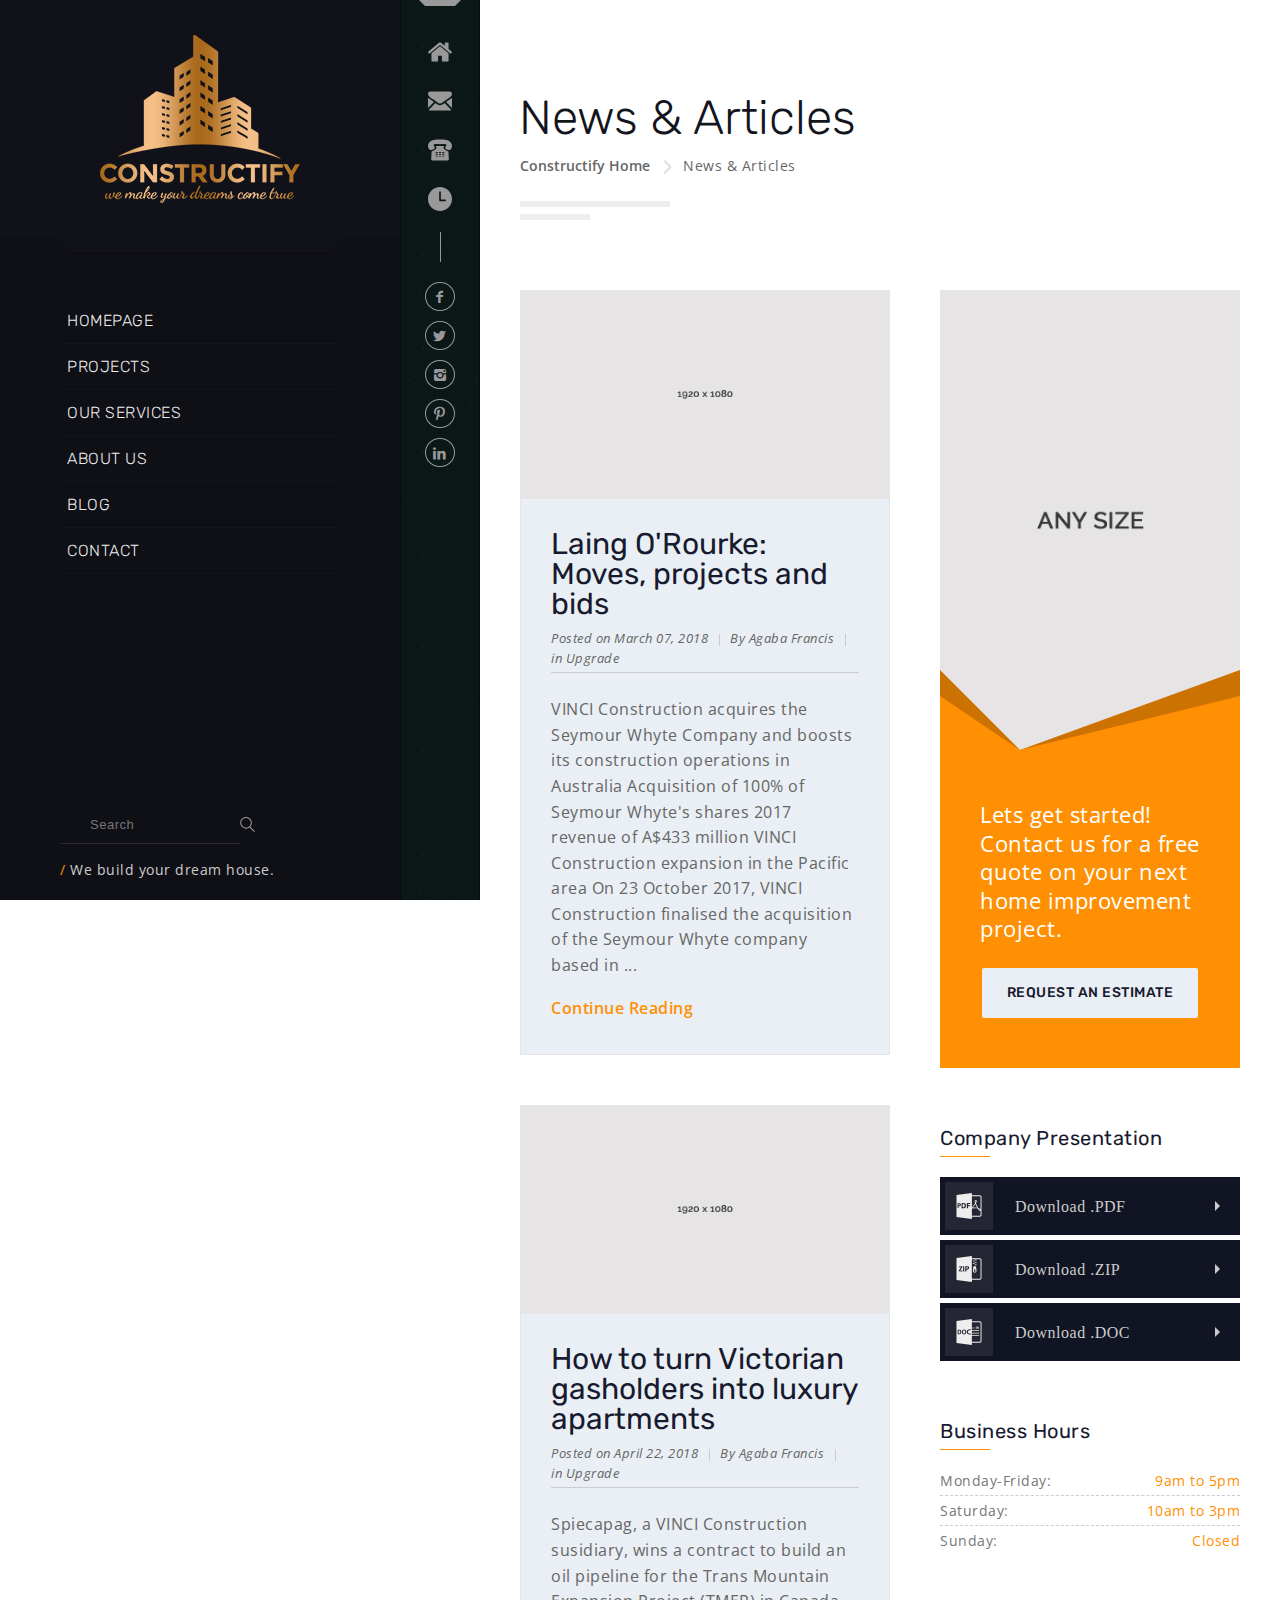
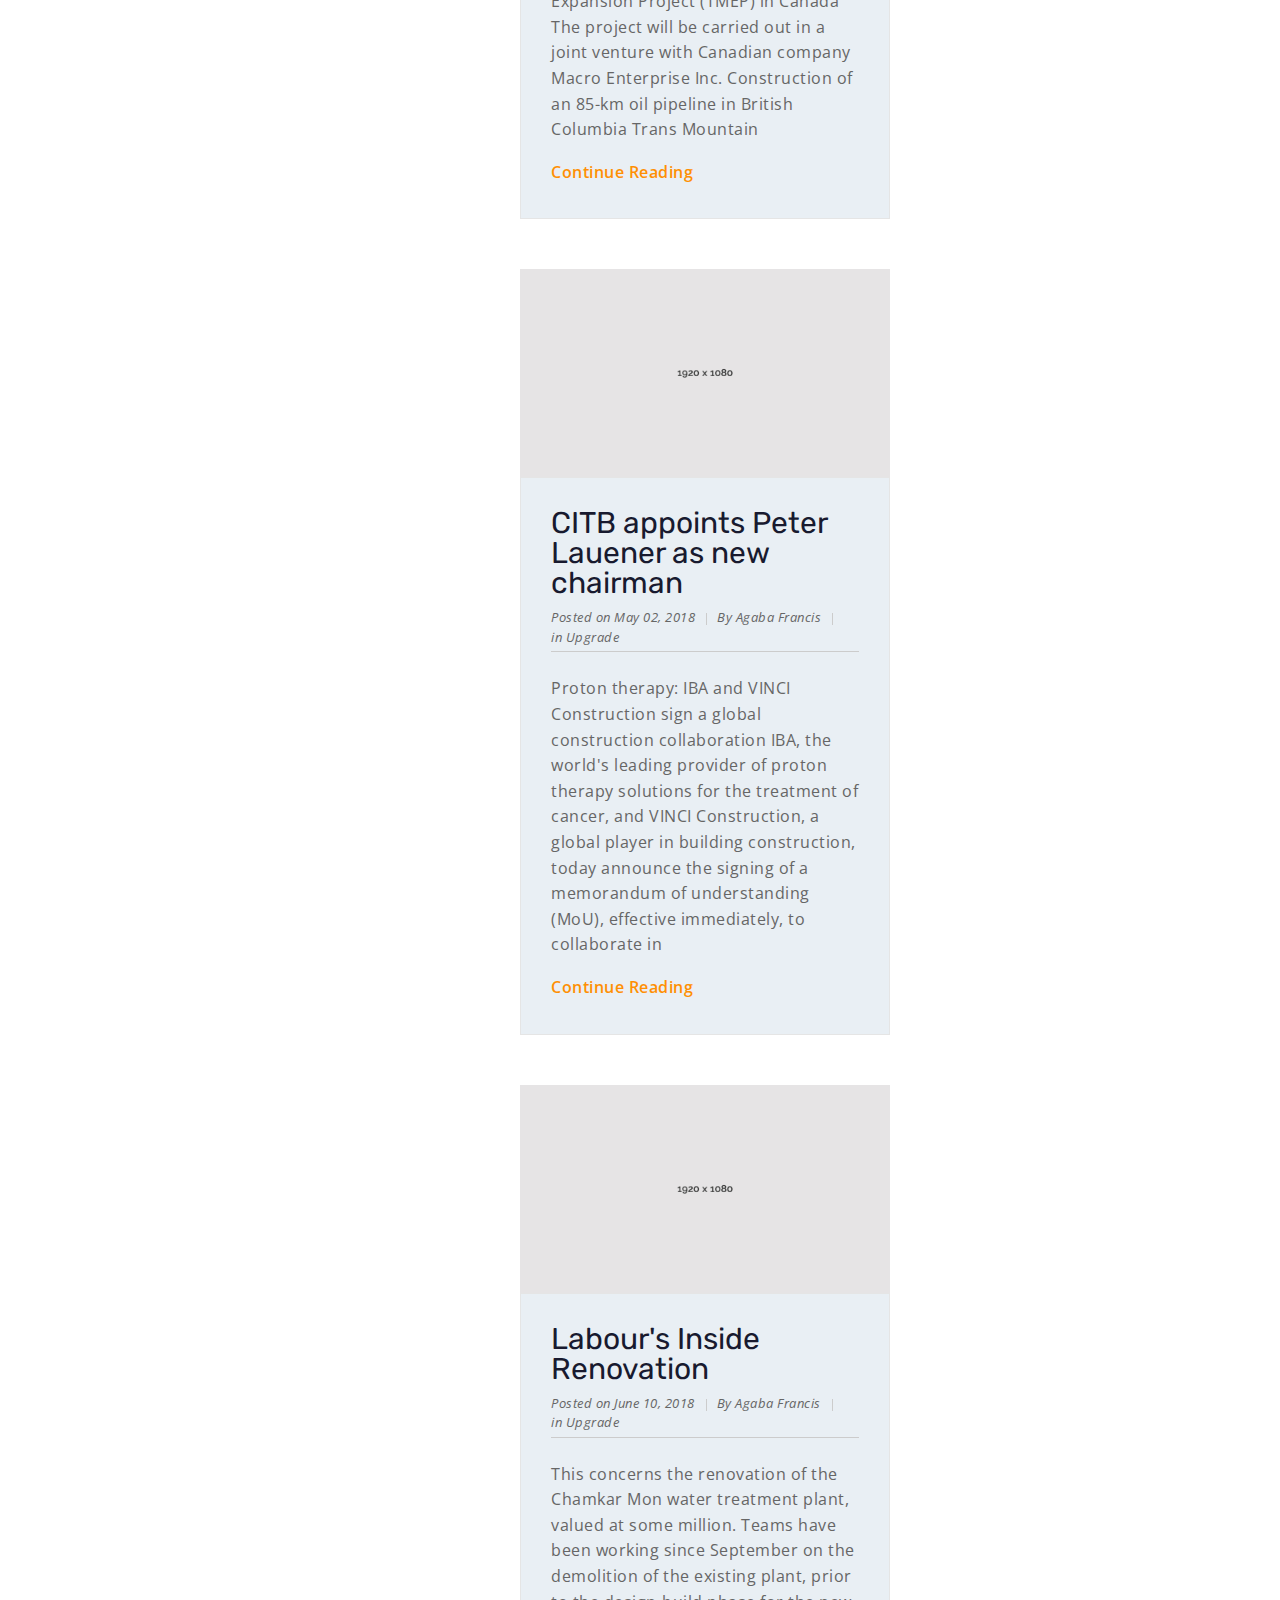
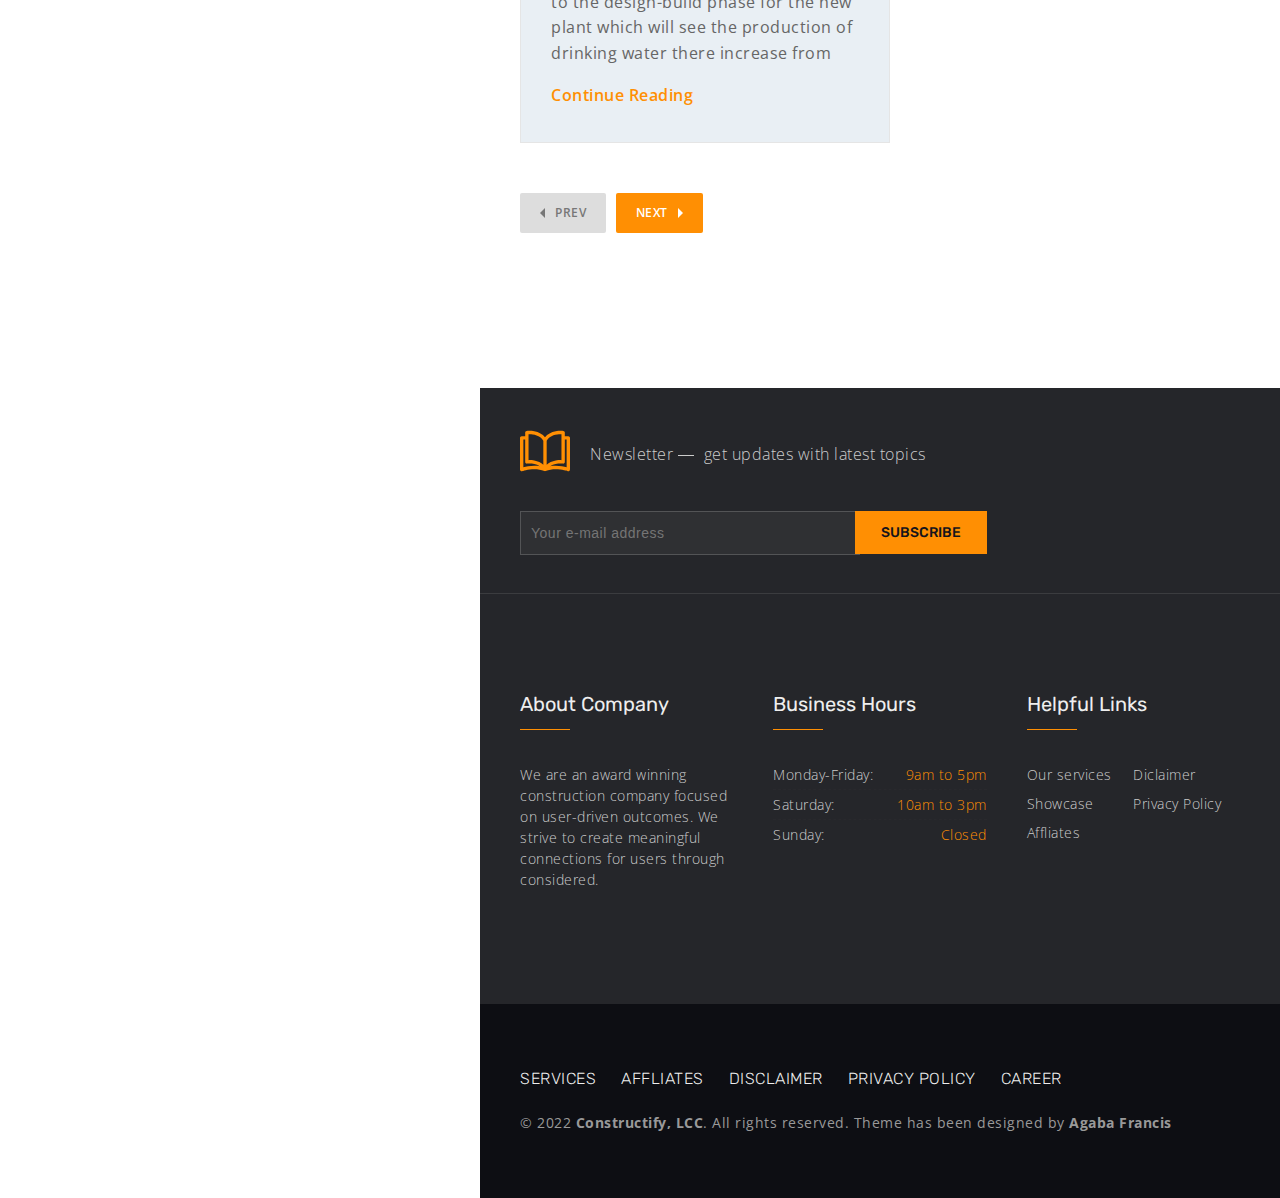
<file: blog.html>
<!DOCTYPE html>
<!--[if lt IE 7]><html class="ie ie6" lang="en"> <![endif]-->
<!--[if IE 7]><html class="ie ie7" lang="en"> <![endif]-->
<!--[if IE 8]><html class="ie ie8" lang="en"> <![endif]-->
<!--[if (gte IE 9)|!(IE)]><!-->
<html lang="en">
  <!--<![endif]-->

  <head>
    <meta http-equiv="Content-Type" content="text/html; charset=utf-8" />

    <meta name="description" content="Constructify" />
    <meta name="author" content="Agaba Francis" />

    <meta
      name="viewport"
      content="width=device-width, initial-scale=1, maximum-scale=1"
    />

    <title>Constructify | Blog</title>

    <!-- STYLES -->
    <link rel="stylesheet" type="text/css" href="css/fontello.css" />
    <link rel="stylesheet" type="text/css" href="css/skeleton.css" />
    <link rel="stylesheet" type="text/css" href="css/plugins.css" />
    <link rel="stylesheet" type="text/css" href="css/base.css" />
    <link rel="stylesheet" type="text/css" href="css/style.css" />
    <link
      href="https://fonts.googleapis.com/css?family=Montserrat:300,300i,400,400i,500,500i,600,600i,700,700i,800,800i,900,900i"
      rel="stylesheet"
    />
    <link
      href="https://fonts.googleapis.com/css?family=Open+Sans:300,300i,400,400i,600,600i,700,700i,800,800i"
      rel="stylesheet"
    />
    <link
      href="https://fonts.googleapis.com/css?family=Rubik:300,300i,400,400i,500,500i,700,700i,900"
      rel="stylesheet"
    />

    <!--[if lt IE 9]>
      <script type="text/javascript" src="js/modernizr.custom.js"></script>
    <![endif]-->
    <!-- /STYLES -->
  </head>

  <body>
    <!-- WRAPPER ALL -->
    <div class="constructify_tm_wrapper_all" data-border="none">
      <div class="constructify_tm_animate_menu"></div>
      <div class="constructify_tm_short_contact_content"></div>
      <div class="constructify_tm_short_contact_triangle"></div>
      <div class="constructify_tm_overlay_window"></div>

      <!-- BORDER -->
      <div class="constructify_tm_top_border pattern_border"></div>
      <div class="constructify_tm_left_border pattern_border"></div>
      <div class="constructify_tm_right_border pattern_border"></div>
      <!-- /BORDER -->

      <div class="wrapper_inner">
        <!-- LEFTPART -->

        <div class="main_leftpart">
          <div class="menubar_wrap">
            <div class="logo_wrap">
              <a href="index.html"><img src="img/desktop-logo.png" alt="" /></a>
              <span class="shape"></span>
            </div>
            <div class="nav_wrap scrollable">
              <ul>
                <li>
                  <a href="index.html">Homepage</a>
                </li>
                <li>
                  <a href="project.html">Projects</a>
                </li>
                <li>
                  <a href="service.html">Our Services</a>
                </li>
                <li><a href="about.html">About Us</a></li>
                <li><a href="blog.html">Blog</a></li>
                <li><a href="contact.html">Contact</a></li>
              </ul>
            </div>
            <div class="search_wrap">
              <div class="search_inner">
                <form action="/" method="post">
                  <div class="search">
                    <input type="text" placeholder="Search" />
                    <input type="submit" value="" />
                    <a href="#"
                      ><img class="svg" src="img/svg/search.svg" alt=""
                    /></a>
                  </div>
                </form>
              </div>
              <div class="tagline_word">
                <p><span>/</span> We build your dream house.</p>
              </div>
            </div>
          </div>
          <div class="short_info_wrap">
            <div class="top_shape"></div>
            <div class="pattern"></div>
            <div class="content">
              <div class="short_contact_wrap">
                <ul>
                  <li>
                    <a href="#"
                      ><img class="svg" src="img/svg/home.svg" alt=""
                    /></a>
                    <div class="content_wrap">
                      <div class="inner_wrap">
                        <div class="address_image">
                          <img src="img/contact/1.jpg" alt="" />
                        </div>
                        <div class="main_def">
                          <h3>Head Office in New York</h3>
                          <p>775 New York Ave, Brooklyn, NY 11203</p>
                          <p>
                            <label>Phone:</label><span>+1 202-415-7234</span>
                          </p>
                          <p>
                            <label>Email:</label
                            ><a href="#">constructify@gmail.com</a>
                          </p>
                        </div>
                      </div>
                    </div>
                  </li>
                  <li>
                    <a href="#"
                      ><img class="svg" src="img/svg/black-message.svg" alt=""
                    /></a>
                    <div class="content_wrap">
                      <div class="inner_wrap">
                        <div class="contact_wrap">
                          <h3>Request a Quote</h3>
                          <p>
                            Looking for a quality and affordable builder for
                            your next project?
                          </p>
                          <div class="input_list_wrap">
                            <form
                              action="/"
                              method="post"
                              class="contact_form"
                              id="contact_form"
                            >
                              <div
                                class="returnmessage"
                                data-success="Your message has been received, We will contact you soon."
                              ></div>
                              <div class="empty_notice">
                                <span>Please Fill Required Fields</span>
                              </div>
                              <div class="input_row">
                                <input
                                  id="name"
                                  type="text"
                                  placeholder="Your Name"
                                />
                              </div>
                              <div class="input_row">
                                <input
                                  id="email"
                                  type="text"
                                  placeholder="E-mail Address"
                                />
                              </div>
                              <div class="input_row">
                                <input
                                  id="subject"
                                  type="text"
                                  placeholder="Main Subject"
                                />
                              </div>
                              <div class="input_row">
                                <textarea
                                  id="message"
                                  placeholder="Message"
                                ></textarea>
                              </div>
                              <div class="constructify_tm_button">
                                <a id="send_message" href="#">Send Message</a>
                              </div>
                            </form>
                          </div>
                        </div>
                      </div>
                    </div>
                  </li>
                  <li>
                    <a href="#"
                      ><img class="svg" src="img/svg/old_phone.svg" alt=""
                    /></a>
                    <div class="content_wrap">
                      <div class="inner_wrap">
                        <div class="phone_wrap">
                          <div class="image_holder">
                            <img src="img/clients/2.jpg" alt="" />
                          </div>
                          <h3>Toll Free</h3>
                          <p>1-800-987-6543</p>
                        </div>
                      </div>
                    </div>
                  </li>
                  <li>
                    <a href="#"
                      ><img class="svg" src="img/svg/clock.svg" alt=""
                    /></a>
                    <div class="content_wrap">
                      <div class="inner_wrap">
                        <div class="working_hours_wrap">
                          <h3>Working Hours</h3>
                          <p class="subtitle">
                            We are happy to meet you during our working hours.
                            Please make an appointment.
                          </p>
                          <div class="hour_list">
                            <ul>
                              <li>
                                <span class="left">Monday-Friday:</span>
                                <span class="right">9am to 5pm</span>
                              </li>
                              <li>
                                <span class="left">Saturday:</span>
                                <span class="right">10am to 3pm</span>
                              </li>
                              <li>
                                <span class="left">Sunday:</span>
                                <span class="right">Closed</span>
                              </li>
                            </ul>
                          </div>
                        </div>
                      </div>
                    </div>
                  </li>
                </ul>
                <div class="short_contact_closer">
                  <a href="#"
                    ><img class="svg" src="img/svg/close1.svg" alt=""
                  /></a>
                </div>
              </div>
              <div class="social_wrap">
                <ul>
                  <li>
                    <a href="#"><i class="xcon-facebook"></i></a>
                  </li>
                  <li>
                    <a href="#"><i class="xcon-twitter"></i></a>
                  </li>
                  <li>
                    <a href="#"><i class="xcon-instagram"></i></a>
                  </li>
                  <li>
                    <a href="#"><i class="xcon-pinterest"></i></a>
                  </li>
                  <li>
                    <a href="#"><i class="xcon-linkedin"></i></a>
                  </li>
                </ul>
              </div>
            </div>
          </div>
        </div>
        <!-- /LEFTPART -->

        <!-- RIGHTPART -->
        <div class="main_rightpart">
          <div class="constructify_tm_mobile_menu_wrap">
            <div class="topbar_wrap">
              <div class="inner_wrap">
                <div class="short_info_wrap">
                  <ul>
                    <li data-type="home">
                      <a href="#"
                        ><img class="svg" src="img/svg/home.svg" alt=""
                      /></a>
                    </li>
                    <li data-type="message">
                      <a href="#"
                        ><img
                          class="svg"
                          src="img/svg/black-message.svg"
                          alt=""
                      /></a>
                    </li>
                    <li data-type="phone">
                      <a href="#"
                        ><img class="svg" src="img/svg/old_phone.svg" alt=""
                      /></a>
                    </li>
                    <li data-type="clock">
                      <a href="#"
                        ><img class="svg" src="img/svg/clock.svg" alt=""
                      /></a>
                    </li>
                  </ul>
                </div>
                <div class="social_wrap">
                  <ul>
                    <li>
                      <a href="#"><i class="xcon-facebook"></i></a>
                    </li>
                    <li>
                      <a href="#"><i class="xcon-twitter"></i></a>
                    </li>
                    <li>
                      <a href="#"><i class="xcon-instagram"></i></a>
                    </li>
                    <li>
                      <a href="#"><i class="xcon-pinterest"></i></a>
                    </li>
                    <li>
                      <a href="#"><i class="xcon-linkedin"></i></a>
                    </li>
                  </ul>
                </div>
              </div>
              <div class="bg"></div>
            </div>
            <div class="hamburger_wrap">
              <div class="logo_wrap">
                <a href="#"><img src="img/mobile-logo.png" alt="" /></a>
              </div>
              <div class="trigger_wrap">
                <div class="hamburger hamburger--collapse-r">
                  <div class="hamburger-box">
                    <div class="hamburger-inner"></div>
                  </div>
                </div>
              </div>
            </div>

            <!-- MENU LIST -->
            <div class="menu_list_wrap">
              <ul class="nav">
                <li><a href="index.html">Homepage</a></li>
                <li>
                  <a href="#">Projects</a>
                  <ul class="sub_menu">
                    <li><a href="project.html">Project</a></li>
                    <li><a href="project-single.html">Project Single</a></li>
                  </ul>
                </li>
                <li>
                  <a href="#">Our Services</a>
                  <ul class="sub_menu">
                    <li><a href="service.html">Service</a></li>
                    <li><a href="service-single.html">Service Single</a></li>
                  </ul>
                </li>
                <li><a href="about.html">About Us</a></li>
                <li><a href="blog.html">Blog</a></li>
                <li><a href="contact.html">Contact</a></li>
              </ul>
            </div>
            <!-- /MENU LIST -->

            <!-- DROPDOWN -->
            <div class="constructify_tm_dropdown_wrap">
              <div class="container">
                <div class="drop_list home">
                  <div class="adress_wrap">
                    <div class="office_image">
                      <img src="img/contact/1.jpg" alt="" />
                    </div>
                    <div class="definitions_wrap">
                      <h3>Head Office in New-York</h3>
                      <p>775 New York Ave, Brooklyn, NY 11203</p>
                      <p>Phone: +1 202-415-7234</p>
                      <p>
                        <span>Email:</span
                        ><a href="#">w.constructify@gmail.com</a>
                      </p>
                    </div>
                  </div>
                </div>
                <div class="drop_list message">
                  <div class="short_contact">
                    <h3 class="title">Request a Quote</h3>
                    <p class="subtitle">
                      Looking for a quality and affordable builder for your next
                      project?
                    </p>
                    <div class="inputs_wrap">
                      <form action="/" method="post">
                        <div class="input_list_wrap">
                          <ul>
                            <li>
                              <input type="text" placeholder="Your Name" />
                            </li>
                            <li>
                              <input type="text" placeholder="E-mail Address" />
                            </li>
                            <li>
                              <input type="text" placeholder="Main Subject" />
                            </li>
                          </ul>
                        </div>
                        <textarea placeholder="Message"></textarea>
                        <div class="button">
                          <a href="#">Send Message</a>
                        </div>
                      </form>
                    </div>
                  </div>
                </div>
                <div class="drop_list phone">
                  <div class="call_wrap">
                    <div class="image">
                      <img src="img/estimate/call.png" alt="" />
                    </div>
                    <h3>Toll Free</h3>
                    <p>1-800-987-6543</p>
                  </div>
                </div>
                <div class="drop_list clock">
                  <div class="working_hours_wrap_short">
                    <h3>Working Hours</h3>
                    <p class="subtitle">
                      We are happy to meet you during our working hours. Please
                      make an appointment.
                    </p>
                    <div class="hour_list">
                      <ul>
                        <li>
                          <span class="left">Monday-Friday:</span>
                          <span class="right">9am to 5pm</span>
                        </li>
                        <li>
                          <span class="left">Saturday:</span>
                          <span class="right">10am to 3pm</span>
                        </li>
                        <li>
                          <span class="left">Sunday:</span>
                          <span class="right">Closed</span>
                        </li>
                      </ul>
                    </div>
                  </div>
                </div>
              </div>
            </div>
            <!-- /DROPDOWN -->
          </div>

          <!-- PROJECTS -->
          <div class="constructify_tm_section">
            <div class="constructify_tm_main_title_holder">
              <div class="container">
                <div class="title_holder">
                  <h3>News &amp; Articles</h3>
                </div>
                <div class="builify_tm_breadcrumbs">
                  <ul>
                    <li><a href="index.html">Constructify Home</a></li>
                    <li class="shape"><span></span></li>
                    <li><span>News &amp; Articles</span></li>
                  </ul>
                </div>
              </div>
            </div>
          </div>
          <div class="constructify_tm_section">
            <div class="container">
              <div class="constructify_tm_blog_wrap">
                <div class="constructify_tm_twicebox_wrap">
                  <div class="leftbox">
                    <div class="blog_list_wrap">
                      <ul>
                        <li>
                          <div class="inner">
                            <div class="image">
                              <a href="blog-single.html"
                                ><img src="img/slider/10.jpg" alt=""
                              /></a>
                            </div>
                            <div class="definitions_wrap">
                              <div class="title_holder">
                                <h3>
                                  <a href="blog-single.html"
                                    >Laing O'Rourke: Moves, projects and bids</a
                                  >
                                </h3>
                              </div>
                              <div class="info_wrap">
                                <div class="short_info">
                                  <span class="date"
                                    >Posted on March 07, 2018</span
                                  >
                                  <span class="by">By Agaba Francis</span>
                                  <span class="category"
                                    >in <a href="#">Upgrade</a></span
                                  >
                                </div>
                              </div>
                              <div class="text">
                                <p>
                                  VINCI Construction acquires the Seymour Whyte
                                  Company and boosts its construction operations
                                  in Australia Acquisition of 100% of Seymour
                                  Whyte's shares 2017 revenue of A$433 million
                                  VINCI Construction expansion in the Pacific
                                  area On 23 October 2017, VINCI Construction
                                  finalised the acquisition of the Seymour Whyte
                                  company based in ...
                                </p>
                              </div>
                              <div class="continue">
                                <a href="blog-single.html">Continue Reading</a>
                              </div>
                            </div>
                          </div>
                        </li>
                        <li>
                          <div class="inner">
                            <div class="image">
                              <a href="blog-single.html"
                                ><img src="img/slider/11.jpg" alt=""
                              /></a>
                            </div>
                            <div class="definitions_wrap">
                              <div class="title_holder">
                                <h3>
                                  <a href="blog-single.html"
                                    >How to turn Victorian gasholders into
                                    luxury apartments</a
                                  >
                                </h3>
                              </div>
                              <div class="info_wrap">
                                <div class="short_info">
                                  <span class="date"
                                    >Posted on April 22, 2018</span
                                  >
                                  <span class="by">By Agaba Francis</span>
                                  <span class="category"
                                    >in <a href="#">Upgrade</a></span
                                  >
                                </div>
                              </div>
                              <div class="text">
                                <p>
                                  Spiecapag, a VINCI Construction susidiary,
                                  wins a contract to build an oil pipeline for
                                  the Trans Mountain Expansion Project (TMEP) in
                                  Canada The project will be carried out in a
                                  joint venture with Canadian company Macro
                                  Enterprise Inc. Construction of an 85-km oil
                                  pipeline in British Columbia Trans Mountain
                                </p>
                              </div>
                              <div class="continue">
                                <a href="blog-single.html">Continue Reading</a>
                              </div>
                            </div>
                          </div>
                        </li>
                        <li>
                          <div class="inner">
                            <div class="image">
                              <a href="blog-single.html"
                                ><img src="img/slider/12.jpg" alt=""
                              /></a>
                            </div>
                            <div class="definitions_wrap">
                              <div class="title_holder">
                                <h3>
                                  <a href="blog-single.html"
                                    >CITB appoints Peter Lauener as new
                                    chairman</a
                                  >
                                </h3>
                              </div>
                              <div class="info_wrap">
                                <div class="short_info">
                                  <span class="date"
                                    >Posted on May 02, 2018</span
                                  >
                                  <span class="by">By Agaba Francis</span>
                                  <span class="category"
                                    >in <a href="#">Upgrade</a></span
                                  >
                                </div>
                              </div>
                              <div class="text">
                                <p>
                                  Proton therapy: IBA and VINCI Construction
                                  sign a global construction collaboration IBA,
                                  the world's leading provider of proton therapy
                                  solutions for the treatment of cancer, and
                                  VINCI Construction, a global player in
                                  building construction, today announce the
                                  signing of a memorandum of understanding
                                  (MoU), effective immediately, to collaborate
                                  in
                                </p>
                              </div>
                              <div class="continue">
                                <a href="blog-single.html">Continue Reading</a>
                              </div>
                            </div>
                          </div>
                        </li>
                        <li>
                          <div class="inner">
                            <div class="image">
                              <a href="blog-single.html"
                                ><img src="img/slider/13.jpg" alt=""
                              /></a>
                            </div>
                            <div class="definitions_wrap">
                              <div class="title_holder">
                                <h3>
                                  <a href="blog-single.html"
                                    >Labour's Inside Renovation</a
                                  >
                                </h3>
                              </div>
                              <div class="info_wrap">
                                <div class="short_info">
                                  <span class="date"
                                    >Posted on June 10, 2018</span
                                  >
                                  <span class="by">By Agaba Francis</span>
                                  <span class="category"
                                    >in <a href="#">Upgrade</a></span
                                  >
                                </div>
                              </div>
                              <div class="text">
                                <p>
                                  This concerns the renovation of the Chamkar
                                  Mon water treatment plant, valued at some
                                  million. Teams have been working since
                                  September on the demolition of the existing
                                  plant, prior to the design-build phase for the
                                  new plant which will see the production of
                                  drinking water there increase from
                                </p>
                              </div>
                              <div class="continue">
                                <a href="blog-single.html">Continue Reading</a>
                              </div>
                            </div>
                          </div>
                        </li>
                      </ul>
                    </div>
                  </div>
                  <div class="rightbox">
                    <div class="constructify_tm_request_estimate_wrap">
                      <div class="image_wrap">
                        <img src="img/services/300x460.jpg" alt="" />
                        <div class="image"></div>
                      </div>
                      <div class="definition">
                        <div class="text">
                          <p>
                            Lets get started! Contact us for a free quote on
                            your next home improvement project.
                          </p>
                        </div>
                        <div class="button">
                          <a href="#">Request an estimate</a>
                        </div>
                        <div class="first_shape">
                          <span class="first"></span>
                          <span class="second"></span>
                          <span class="third"></span>
                        </div>
                        <div class="second_shape">
                          <span class="first"></span>
                          <span class="second"></span>
                          <span class="third"></span>
                        </div>
                      </div>
                    </div>
                    <div class="constructify_tm_brochures_wrap">
                      <div class="title_holder">
                        <span>Company Presentation</span>
                      </div>
                      <ul>
                        <li>
                          <div class="inner">
                            <div class="icon">
                              <img
                                class="svg"
                                src="img/svg/file-pdf.svg"
                                alt=""
                              />
                            </div>
                            <span class="text">Download .PDF</span>
                            <span class="arrow"></span>
                          </div>
                        </li>
                        <li>
                          <div class="inner">
                            <div class="icon">
                              <img
                                class="svg"
                                src="img/svg/file-zip.svg"
                                alt=""
                              />
                            </div>
                            <span class="text">Download .ZIP</span>
                            <span class="arrow"></span>
                          </div>
                        </li>
                        <li>
                          <div class="inner">
                            <div class="icon">
                              <img
                                class="svg"
                                src="img/svg/file-doc.svg"
                                alt=""
                              />
                            </div>
                            <span class="text">Download .DOC</span>
                            <span class="arrow"></span>
                          </div>
                        </li>
                      </ul>
                    </div>
                    <div class="constructify_tm_sidebar_time">
                      <div class="title_holder">
                        <span>Business Hours</span>
                      </div>
                      <div class="inner_list">
                        <ul>
                          <li>
                            <div class="wrap">
                              <span class="left">Monday-Friday:</span>
                              <span class="right">9am to 5pm</span>
                            </div>
                          </li>
                          <li>
                            <div class="wrap">
                              <span class="left">Saturday:</span>
                              <span class="right">10am to 3pm</span>
                            </div>
                          </li>
                          <li>
                            <div class="wrap">
                              <span class="left">Sunday:</span>
                              <span class="right">Closed</span>
                            </div>
                          </li>
                        </ul>
                      </div>
                    </div>
                  </div>
                </div>
              </div>
            </div>
          </div>
          <div class="constructify_tm_section">
            <div class="container">
              <div class="constructify_tm_pagination">
                <ul>
                  <li><span>Prev</span></li>
                  <li class="active"><a href="#">Next</a></li>
                </ul>
              </div>
            </div>
          </div>
          <!-- /PROJECTS -->

          <!-- FOOTER -->
          <footer class="constructify_tm_footer_wrap">
            <div class="constructify_tm_universal_parallax_wrap">
              <div class="main_bg">
                <div class="overlay_image footer jarallax" data-speed="0"></div>
                <div class="overlay_video"></div>
                <div class="overlay_color footer"></div>
              </div>
              <div class="main_content footer">
                <div class="constructify_tm_subscribe_wrap">
                  <div class="container">
                    <div class="inner_wrap">
                      <div class="left_wrap">
                        <div class="book">
                          <img class="svg" src="img/svg/open-book.svg" alt="" />
                        </div>
                        <div class="text">
                          <p>
                            Newsletter<span></span> get updates with latest
                            topics
                          </p>
                        </div>
                      </div>
                      <div class="right_wrap">
                        <input
                          class="email"
                          type="email"
                          placeholder="Your e-mail address"
                        />
                        <input class="button" type="button" value="subscribe" />
                      </div>
                    </div>
                  </div>
                </div>
                <div class="constructify_tm_footer_wrap">
                  <div class="container">
                    <div
                      class="constructify_tm_list_wrap footer"
                      data-column="3"
                      data-space="40"
                    >
                      <ul class="constructify_list">
                        <li>
                          <div class="inner">
                            <div class="footer_section_title">
                              <h3>About Company</h3>
                            </div>
                            <div class="definition">
                              <p>
                                We are an award winning construction company
                                focused on user-driven outcomes. We strive to
                                create meaningful connections for users through
                                considered.
                              </p>
                            </div>
                          </div>
                        </li>
                        <li>
                          <div class="inner">
                            <div class="footer_section_title">
                              <h3>Business Hours</h3>
                            </div>
                            <div class="inner_list">
                              <ul>
                                <li>
                                  <div class="wrap">
                                    <span class="left">Monday-Friday:</span>
                                    <span class="right">9am to 5pm</span>
                                  </div>
                                </li>
                                <li>
                                  <div class="wrap">
                                    <span class="left">Saturday:</span>
                                    <span class="right">10am to 3pm</span>
                                  </div>
                                </li>
                                <li>
                                  <div class="wrap">
                                    <span class="left">Sunday:</span>
                                    <span class="right">Closed</span>
                                  </div>
                                </li>
                              </ul>
                            </div>
                          </div>
                        </li>
                        <li>
                          <div class="inner">
                            <div class="footer_section_title">
                              <h3>Helpful Links</h3>
                            </div>
                            <div class="helpful_links">
                              <div class="inner_list">
                                <ul>
                                  <li><a href="#">Our services</a></li>
                                  <li><a href="#">Diclaimer</a></li>
                                  <li><a href="#">Showcase</a></li>
                                  <li><a href="#">Privacy Policy</a></li>
                                  <li><a href="#">Affliates</a></li>
                                </ul>
                              </div>
                            </div>
                          </div>
                        </li>
                      </ul>
                    </div>
                  </div>
                </div>
              </div>
            </div>
            <div class="bottom_wrap">
              <div class="container">
                <div class="links_wrap">
                  <ul>
                    <li><a href="#">Services</a></li>
                    <li><a href="#">Affliates</a></li>
                    <li><a href="#">Disclaimer</a></li>
                    <li><a href="#">Privacy Policy</a></li>
                    <li><a href="#">Career</a></li>
                  </ul>
                </div>
                <div class="copyright">
                  <p>
                    &copy; 2022
                    <a class="constructify" href="#">Constructify, LCC</a>. All
                    rights reserved. Theme has been designed by
                    <a class="marketify" href="#">Agaba Francis</a>
                  </p>
                </div>
              </div>
            </div>
          </footer>
          <!-- /FOOTER -->
        </div>
        <!-- /RIGHTPART -->
      </div>

      <!-- BORDER -->
      <div class="constructify_tm_bottom_border pattern_border"></div>
      <!-- /BORDER -->

      <!-- TO TOP -->
      <a class="constructify_tm_totop" href="#">
        <span class="shape"></span>
        <span class="name">To Top</span>
      </a>
      <!-- /TO TOP -->
    </div>
    <!-- / WRAPPER ALL -->

    <!-- SCRIPTS -->
    <script src="js/jquery.js"></script>
    <script src="js/plugins.js"></script>
    <!--[if lt IE 10]>
      <script type="text/javascript" src="js/ie8.js"></script>
    <![endif]-->
    <script src="js/init.js"></script>
    <!-- /SCRIPTS -->
  </body>
</html>
</file>
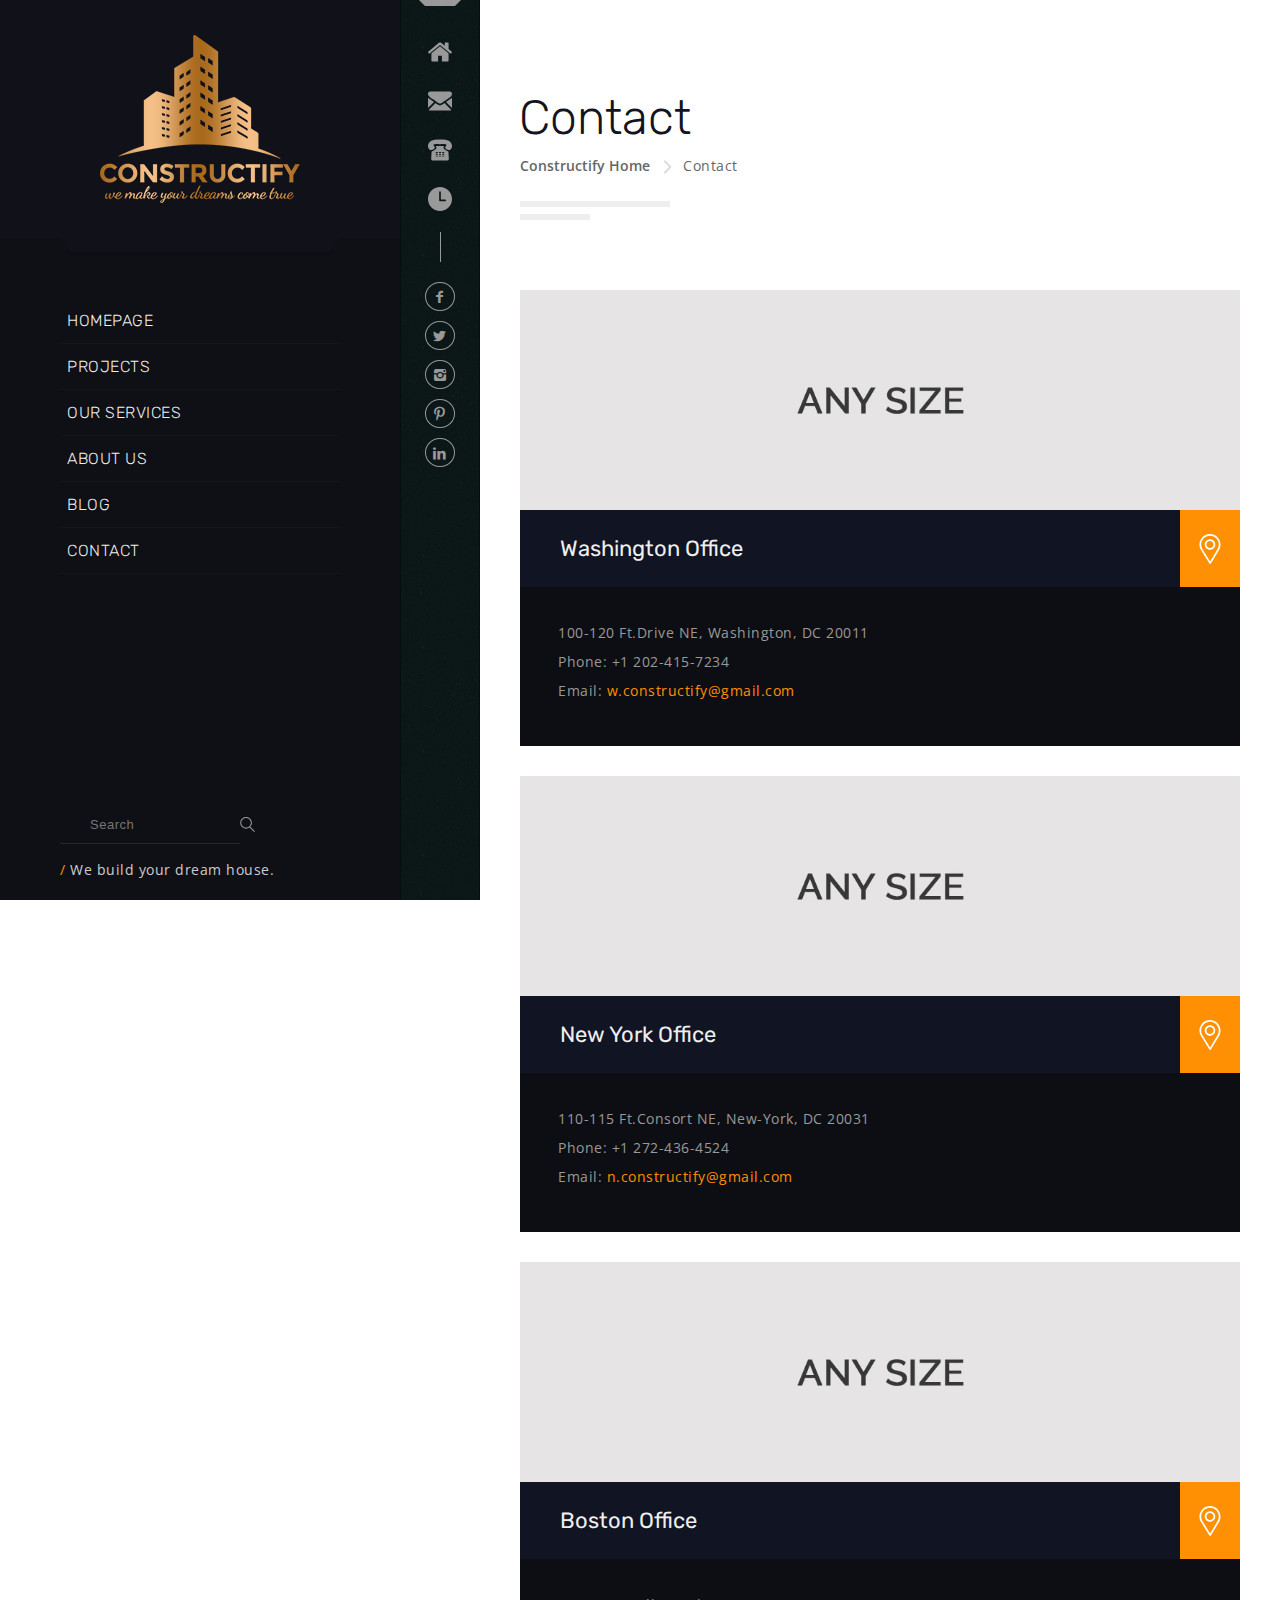
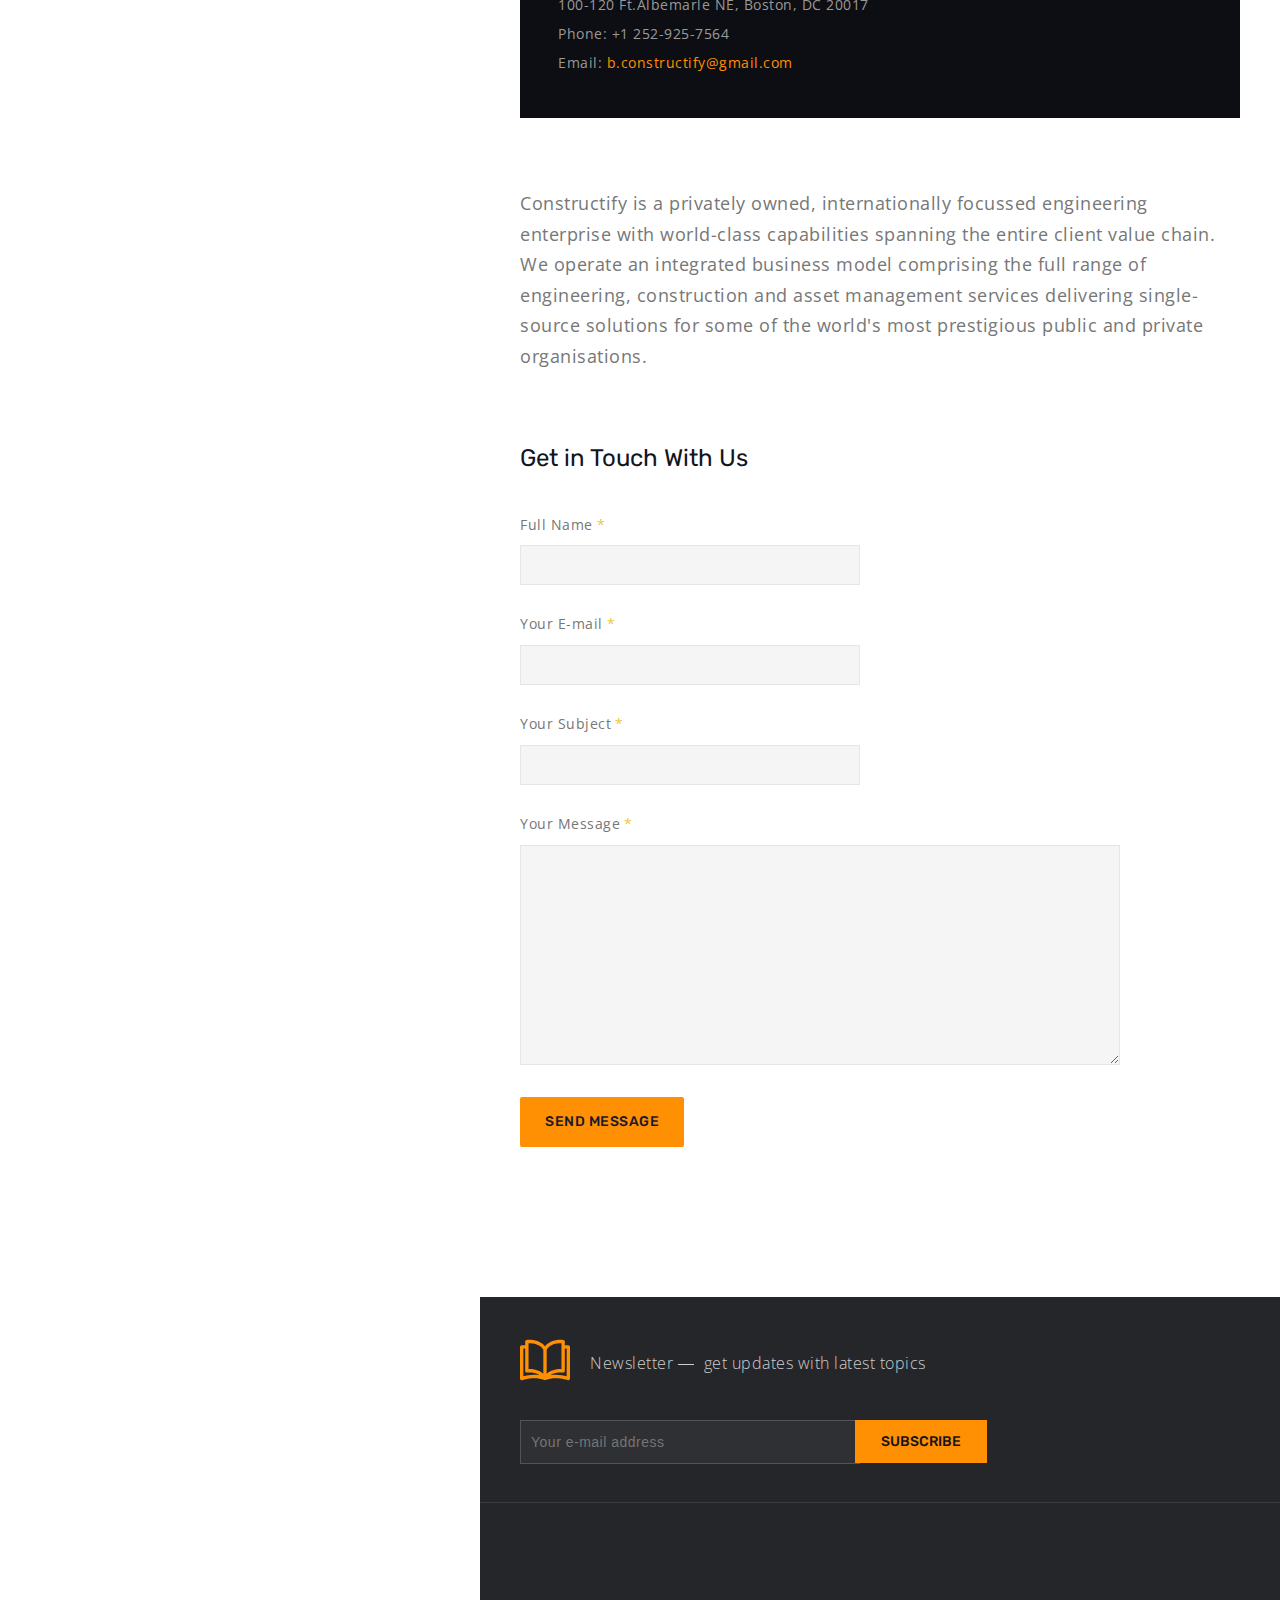
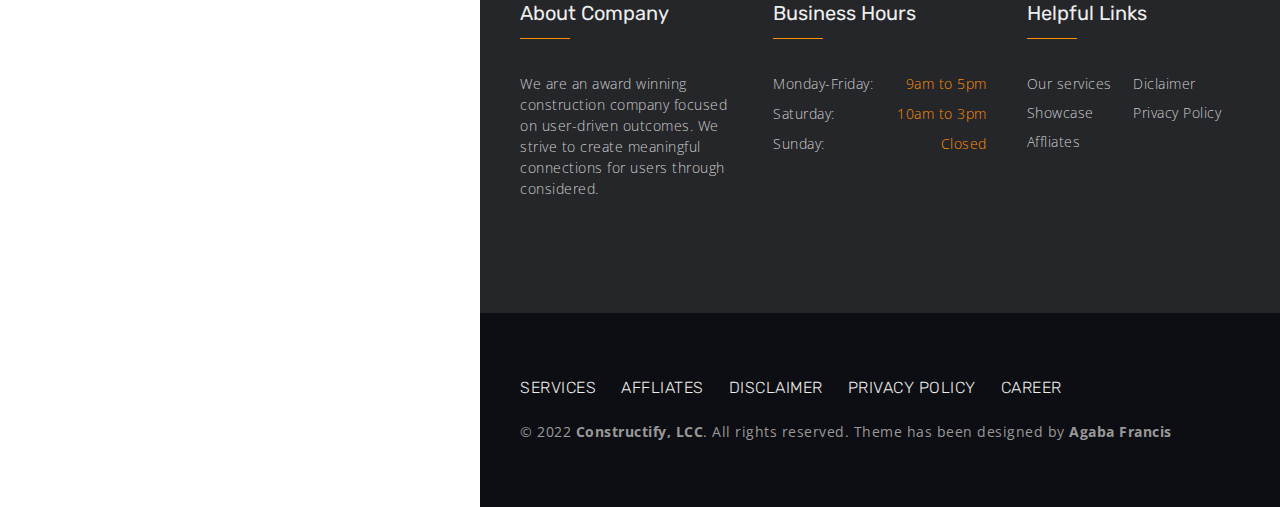
<file: contact.html>
<!DOCTYPE html>
<!--[if lt IE 7]><html class="ie ie6" lang="en"> <![endif]-->
<!--[if IE 7]><html class="ie ie7" lang="en"> <![endif]-->
<!--[if IE 8]><html class="ie ie8" lang="en"> <![endif]-->
<!--[if (gte IE 9)|!(IE)]><!-->
<html lang="en">
  <!--<![endif]-->

  <head>
    <meta http-equiv="Content-Type" content="text/html; charset=utf-8" />

    <meta name="description" content="Constructify" />
    <meta name="author" content="Agaba Francis" />

    <meta
      name="viewport"
      content="width=device-width, initial-scale=1, maximum-scale=1"
    />

    <title>Constructify | Contact</title>

    <!-- STYLES -->
    <link rel="stylesheet" type="text/css" href="css/fontello.css" />
    <link rel="stylesheet" type="text/css" href="css/skeleton.css" />
    <link rel="stylesheet" type="text/css" href="css/plugins.css" />
    <link rel="stylesheet" type="text/css" href="css/base.css" />
    <link rel="stylesheet" type="text/css" href="css/style.css" />
    <link
      href="https://fonts.googleapis.com/css?family=Montserrat:300,300i,400,400i,500,500i,600,600i,700,700i,800,800i,900,900i"
      rel="stylesheet"
    />
    <link
      href="https://fonts.googleapis.com/css?family=Open+Sans:300,300i,400,400i,600,600i,700,700i,800,800i"
      rel="stylesheet"
    />
    <link
      href="https://fonts.googleapis.com/css?family=Rubik:300,300i,400,400i,500,500i,700,700i,900"
      rel="stylesheet"
    />

    <!--[if lt IE 9]>
      <script type="text/javascript" src="js/modernizr.custom.js"></script>
    <![endif]-->
    <!-- /STYLES -->
  </head>

  <body>
    <!-- WRAPPER ALL -->
    <div class="constructify_tm_wrapper_all" data-border="none">
      <div class="constructify_tm_animate_menu"></div>
      <div class="constructify_tm_short_contact_content"></div>
      <div class="constructify_tm_short_contact_triangle"></div>
      <div class="constructify_tm_overlay_window"></div>

      <!-- BORDER -->
      <div class="constructify_tm_top_border pattern_border"></div>
      <div class="constructify_tm_left_border pattern_border"></div>
      <div class="constructify_tm_right_border pattern_border"></div>
      <!-- /BORDER -->

      <div class="wrapper_inner">
        <!-- LEFTPART -->

        <div class="main_leftpart">
          <div class="menubar_wrap">
            <div class="logo_wrap">
              <a href="index.html"><img src="img/desktop-logo.png" alt="" /></a>
              <span class="shape"></span>
            </div>
            <div class="nav_wrap scrollable">
              <ul>
                <li>
                  <a href="index.html">Homepage</a>
                </li>
                <li>
                  <a href="project.html">Projects</a>
                </li>
                <li>
                  <a href="service.html">Our Services</a>
                </li>
                <li><a href="about.html">About Us</a></li>
                <li><a href="blog.html">Blog</a></li>
                <li><a href="contact.html">Contact</a></li>
              </ul>
            </div>
            <div class="search_wrap">
              <div class="search_inner">
                <form action="/" method="post">
                  <div class="search">
                    <input type="text" placeholder="Search" />
                    <input type="submit" value="" />
                    <a href="#"
                      ><img class="svg" src="img/svg/search.svg" alt=""
                    /></a>
                  </div>
                </form>
              </div>
              <div class="tagline_word">
                <p><span>/</span> We build your dream house.</p>
              </div>
            </div>
          </div>
          <div class="short_info_wrap">
            <div class="top_shape"></div>
            <div class="pattern"></div>
            <div class="content">
              <div class="short_contact_wrap">
                <ul>
                  <li>
                    <a href="#"
                      ><img class="svg" src="img/svg/home.svg" alt=""
                    /></a>
                    <div class="content_wrap">
                      <div class="inner_wrap">
                        <div class="address_image">
                          <img src="img/contact/1.jpg" alt="" />
                        </div>
                        <div class="main_def">
                          <h3>Head Office in New York</h3>
                          <p>775 New York Ave, Brooklyn, NY 11203</p>
                          <p>
                            <label>Phone:</label><span>+1 202-415-7234</span>
                          </p>
                          <p>
                            <label>Email:</label
                            ><a href="#">constructify@gmail.com</a>
                          </p>
                        </div>
                      </div>
                    </div>
                  </li>
                  <li>
                    <a href="#"
                      ><img class="svg" src="img/svg/black-message.svg" alt=""
                    /></a>
                    <div class="content_wrap">
                      <div class="inner_wrap">
                        <div class="contact_wrap">
                          <h3>Request a Quote</h3>
                          <p>
                            Looking for a quality and affordable builder for
                            your next project?
                          </p>
                          <div class="input_list_wrap">
                            <form action="/" method="post">
                              <div class="input_row">
                                <input type="text" placeholder="Your Name" />
                              </div>
                              <div class="input_row">
                                <input
                                  type="text"
                                  placeholder="E-mail Address"
                                />
                              </div>
                              <div class="input_row">
                                <input type="text" placeholder="Main Subject" />
                              </div>
                              <div class="input_row">
                                <textarea placeholder="Message"></textarea>
                              </div>
                              <div class="constructify_tm_button">
                                <a href="#">Send Message</a>
                              </div>
                            </form>
                          </div>
                        </div>
                      </div>
                    </div>
                  </li>
                  <li>
                    <a href="#"
                      ><img class="svg" src="img/svg/old_phone.svg" alt=""
                    /></a>
                    <div class="content_wrap">
                      <div class="inner_wrap">
                        <div class="phone_wrap">
                          <div class="image_holder">
                            <img src="img/clients/2.jpg" alt="" />
                          </div>
                          <h3>Toll Free</h3>
                          <p>1-800-987-6543</p>
                        </div>
                      </div>
                    </div>
                  </li>
                  <li>
                    <a href="#"
                      ><img class="svg" src="img/svg/clock.svg" alt=""
                    /></a>
                    <div class="content_wrap">
                      <div class="inner_wrap">
                        <div class="working_hours_wrap">
                          <h3>Working Hours</h3>
                          <p class="subtitle">
                            We are happy to meet you during our working hours.
                            Please make an appointment.
                          </p>
                          <div class="hour_list">
                            <ul>
                              <li>
                                <span class="left">Monday-Friday:</span>
                                <span class="right">9am to 5pm</span>
                              </li>
                              <li>
                                <span class="left">Saturday:</span>
                                <span class="right">10am to 3pm</span>
                              </li>
                              <li>
                                <span class="left">Sunday:</span>
                                <span class="right">Closed</span>
                              </li>
                            </ul>
                          </div>
                        </div>
                      </div>
                    </div>
                  </li>
                </ul>
                <div class="short_contact_closer">
                  <a href="#"
                    ><img class="svg" src="img/svg/close1.svg" alt=""
                  /></a>
                </div>
              </div>
              <div class="social_wrap">
                <ul>
                  <li>
                    <a href="#"><i class="xcon-facebook"></i></a>
                  </li>
                  <li>
                    <a href="#"><i class="xcon-twitter"></i></a>
                  </li>
                  <li>
                    <a href="#"><i class="xcon-instagram"></i></a>
                  </li>
                  <li>
                    <a href="#"><i class="xcon-pinterest"></i></a>
                  </li>
                  <li>
                    <a href="#"><i class="xcon-linkedin"></i></a>
                  </li>
                </ul>
              </div>
            </div>
          </div>
        </div>
        <!-- /LEFTPART -->

        <!-- RIGHTPART -->
        <div class="main_rightpart">
          <div class="constructify_tm_mobile_menu_wrap">
            <div class="topbar_wrap">
              <div class="inner_wrap">
                <div class="short_info_wrap">
                  <ul>
                    <li data-type="home">
                      <a href="#"
                        ><img class="svg" src="img/svg/home.svg" alt=""
                      /></a>
                    </li>
                    <li data-type="message">
                      <a href="#"
                        ><img
                          class="svg"
                          src="img/svg/black-message.svg"
                          alt=""
                      /></a>
                    </li>
                    <li data-type="phone">
                      <a href="#"
                        ><img class="svg" src="img/svg/old_phone.svg" alt=""
                      /></a>
                    </li>
                    <li data-type="clock">
                      <a href="#"
                        ><img class="svg" src="img/svg/clock.svg" alt=""
                      /></a>
                    </li>
                  </ul>
                </div>
                <div class="social_wrap">
                  <ul>
                    <li>
                      <a href="#"><i class="xcon-facebook"></i></a>
                    </li>
                    <li>
                      <a href="#"><i class="xcon-twitter"></i></a>
                    </li>
                    <li>
                      <a href="#"><i class="xcon-instagram"></i></a>
                    </li>
                    <li>
                      <a href="#"><i class="xcon-pinterest"></i></a>
                    </li>
                    <li>
                      <a href="#"><i class="xcon-linkedin"></i></a>
                    </li>
                  </ul>
                </div>
              </div>
              <div class="bg"></div>
            </div>
            <div class="hamburger_wrap">
              <div class="logo_wrap">
                <a href="#"><img src="img/mobile-logo.png" alt="" /></a>
              </div>
              <div class="trigger_wrap">
                <div class="hamburger hamburger--collapse-r">
                  <div class="hamburger-box">
                    <div class="hamburger-inner"></div>
                  </div>
                </div>
              </div>
            </div>

            <!-- MENU LIST -->
            <div class="menu_list_wrap">
              <ul class="nav">
                <li><a href="index.html">Homepage</a></li>
                <li>
                  <a href="#">Projects</a>
                  <ul class="sub_menu">
                    <li><a href="project.html">Project</a></li>
                    <li><a href="project-single.html">Project Single</a></li>
                  </ul>
                </li>
                <li>
                  <a href="#">Our Services</a>
                  <ul class="sub_menu">
                    <li><a href="service.html">Service</a></li>
                    <li><a href="service-single.html">Service Single</a></li>
                  </ul>
                </li>
                <li><a href="about.html">About Us</a></li>
                <li><a href="blog.html">Blog</a></li>
                <li><a href="contact.html">Contact</a></li>
              </ul>
            </div>
            <!-- /MENU LIST -->

            <!-- DROPDOWN -->
            <div class="constructify_tm_dropdown_wrap">
              <div class="container">
                <div class="drop_list home">
                  <div class="adress_wrap">
                    <div class="office_image">
                      <img src="img/contact/1.jpg" alt="" />
                    </div>
                    <div class="definitions_wrap">
                      <h3>Head Office in New-York</h3>
                      <p>775 New York Ave, Brooklyn, NY 11203</p>
                      <p>Phone: +1 202-415-7234</p>
                      <p>
                        <span>Email:</span
                        ><a href="#">w.constructify@gmail.com</a>
                      </p>
                    </div>
                  </div>
                </div>
                <div class="drop_list message">
                  <div class="short_contact">
                    <h3 class="title">Request a Quote</h3>
                    <p class="subtitle">
                      Looking for a quality and affordable builder for your next
                      project?
                    </p>
                    <div class="inputs_wrap">
                      <div class="input_list_wrap">
                        <ul>
                          <li>
                            <input type="text" placeholder="Your Name" />
                          </li>
                          <li>
                            <input type="text" placeholder="E-mail Address" />
                          </li>
                          <li>
                            <input type="text" placeholder="Main Subject" />
                          </li>
                        </ul>
                      </div>
                      <textarea placeholder="Message"></textarea>
                      <div class="button">
                        <a href="#">Send Message</a>
                      </div>
                    </div>
                  </div>
                </div>
                <div class="drop_list phone">
                  <div class="call_wrap">
                    <div class="image">
                      <img src="img/estimate/call.png" alt="" />
                    </div>
                    <h3>Toll Free</h3>
                    <p>1-800-987-6543</p>
                  </div>
                </div>
                <div class="drop_list clock">
                  <div class="working_hours_wrap_short">
                    <h3>Working Hours</h3>
                    <p class="subtitle">
                      We are happy to meet you during our working hours. Please
                      make an appointment.
                    </p>
                    <div class="hour_list">
                      <ul>
                        <li>
                          <span class="left">Monday-Friday:</span>
                          <span class="right">9am to 5pm</span>
                        </li>
                        <li>
                          <span class="left">Saturday:</span>
                          <span class="right">10am to 3pm</span>
                        </li>
                        <li>
                          <span class="left">Sunday:</span>
                          <span class="right">Closed</span>
                        </li>
                      </ul>
                    </div>
                  </div>
                </div>
              </div>
            </div>
            <!-- /DROPDOWN -->
          </div>

          <!-- CONTACT -->
          <div class="constructify_tm_section">
            <div class="constructify_tm_main_title_holder">
              <div class="container">
                <div class="title_holder">
                  <h3>Contact</h3>
                </div>
                <div class="builify_tm_breadcrumbs">
                  <ul>
                    <li><a href="index.html">Constructify Home</a></li>
                    <li class="shape"><span></span></li>
                    <li><span>Contact</span></li>
                  </ul>
                </div>
              </div>
            </div>
          </div>
          <div class="constructify_tm_section">
            <div class="container">
              <div class="constructify_tm_main_contact_wrap">
                <div class="office_list">
                  <ul>
                    <li>
                      <div class="inner">
                        <div class="image_wrap">
                          <img src="img/contact/370x220.jpg" alt="" />
                          <div class="image"></div>
                        </div>
                        <div class="definitions_wrap">
                          <div class="office">
                            <h3>Washington Office</h3>
                            <div class="icon">
                              <img
                                class="svg"
                                src="img/svg/location.svg"
                                alt=""
                              />
                            </div>
                          </div>
                          <div class="short_info_wrap">
                            <div class="row">
                              <p>100-120 Ft.Drive NE, Washington, DC 20011</p>
                            </div>
                            <div class="row">
                              <label>Phone:</label>
                              <span>+1 202-415-7234</span>
                            </div>
                            <div class="row">
                              <label>Email:</label>
                              <span
                                ><a href="#">w.constructify@gmail.com</a></span
                              >
                            </div>
                          </div>
                        </div>
                      </div>
                    </li>
                    <li>
                      <div class="inner">
                        <div class="image_wrap">
                          <img src="img/contact/370x220.jpg" alt="" />
                          <div class="image"></div>
                        </div>
                        <div class="definitions_wrap">
                          <div class="office">
                            <h3>New York Office</h3>
                            <div class="icon">
                              <img
                                class="svg"
                                src="img/svg/location.svg"
                                alt=""
                              />
                            </div>
                          </div>
                          <div class="short_info_wrap">
                            <div class="row">
                              <p>110-115 Ft.Consort NE, New-York, DC 20031</p>
                            </div>
                            <div class="row">
                              <label>Phone:</label>
                              <span>+1 272-436-4524</span>
                            </div>
                            <div class="row">
                              <label>Email:</label>
                              <span
                                ><a href="#">n.constructify@gmail.com</a></span
                              >
                            </div>
                          </div>
                        </div>
                      </div>
                    </li>
                    <li>
                      <div class="inner">
                        <div class="image_wrap">
                          <img src="img/contact/370x220.jpg" alt="" />
                          <div class="image"></div>
                        </div>
                        <div class="definitions_wrap">
                          <div class="office">
                            <h3>Boston Office</h3>
                            <div class="icon">
                              <img
                                class="svg"
                                src="img/svg/location.svg"
                                alt=""
                              />
                            </div>
                          </div>
                          <div class="short_info_wrap">
                            <div class="row">
                              <p>100-120 Ft.Albemarle NE, Boston, DC 20017</p>
                            </div>
                            <div class="row">
                              <label>Phone:</label>
                              <span>+1 252-925-7564</span>
                            </div>
                            <div class="row">
                              <label>Email:</label>
                              <span
                                ><a href="#">b.constructify@gmail.com</a></span
                              >
                            </div>
                          </div>
                        </div>
                      </div>
                    </li>
                  </ul>
                </div>
                <div class="contact_text">
                  <p>
                    Constructify is a privately owned, internationally focussed
                    engineering enterprise with world-class capabilities
                    spanning the entire client value chain. We operate an
                    integrated business model comprising the full range of
                    engineering, construction and asset management services
                    delivering single-source solutions for some of the world's
                    most prestigious public and private organisations.
                  </p>
                </div>
                <div class="constructify_tm_contact_wrap">
                  <div class="get_in_touch">
                    <h3>Get in Touch With Us</h3>
                  </div>
                  <div class="inner_wrap">
                    <form
                      action="/"
                      method="post"
                      class="contact_form"
                      id="contact_form"
                    >
                      <div
                        class="returnmessage"
                        data-success="Your message has been received, We will contact you soon."
                      ></div>
                      <div class="empty_notice">
                        <span>Please Fill Required Fields</span>
                      </div>
                      <div class="row">
                        <label>Full Name<span></span></label>
                        <input id="name" type="text" />
                      </div>
                      <div class="row">
                        <label>Your E-mail<span></span></label>
                        <input id="email" type="text" />
                      </div>
                      <div class="row">
                        <label>Your Subject<span></span></label>
                        <input id="subject" type="text" />
                      </div>
                      <div class="row">
                        <label>Your Message<span></span></label>
                        <textarea id="message"></textarea>
                      </div>
                      <div class="row">
                        <a id="send_message" href="#">Send Message</a>
                      </div>
                    </form>
                  </div>
                </div>
              </div>
            </div>
          </div>
          <!-- /CONTACT -->

          <!-- FOOTER -->
          <footer class="constructify_tm_footer_wrap">
            <div class="constructify_tm_universal_parallax_wrap">
              <div class="main_bg">
                <div class="overlay_image footer jarallax" data-speed="0"></div>
                <div class="overlay_video"></div>
                <div class="overlay_color footer"></div>
              </div>
              <div class="main_content footer">
                <div class="constructify_tm_subscribe_wrap">
                  <div class="container">
                    <div class="inner_wrap">
                      <div class="left_wrap">
                        <div class="book">
                          <img class="svg" src="img/svg/open-book.svg" alt="" />
                        </div>
                        <div class="text">
                          <p>
                            Newsletter<span></span> get updates with latest
                            topics
                          </p>
                        </div>
                      </div>
                      <div class="right_wrap">
                        <input
                          class="email"
                          type="email"
                          placeholder="Your e-mail address"
                        />
                        <input class="button" type="button" value="subscribe" />
                      </div>
                    </div>
                  </div>
                </div>
                <div class="constructify_tm_footer_wrap">
                  <div class="container">
                    <div
                      class="constructify_tm_list_wrap footer"
                      data-column="3"
                      data-space="40"
                    >
                      <ul class="constructify_list">
                        <li>
                          <div class="inner">
                            <div class="footer_section_title">
                              <h3>About Company</h3>
                            </div>
                            <div class="definition">
                              <p>
                                We are an award winning construction company
                                focused on user-driven outcomes. We strive to
                                create meaningful connections for users through
                                considered.
                              </p>
                            </div>
                          </div>
                        </li>
                        <li>
                          <div class="inner">
                            <div class="footer_section_title">
                              <h3>Business Hours</h3>
                            </div>
                            <div class="inner_list">
                              <ul>
                                <li>
                                  <div class="wrap">
                                    <span class="left">Monday-Friday:</span>
                                    <span class="right">9am to 5pm</span>
                                  </div>
                                </li>
                                <li>
                                  <div class="wrap">
                                    <span class="left">Saturday:</span>
                                    <span class="right">10am to 3pm</span>
                                  </div>
                                </li>
                                <li>
                                  <div class="wrap">
                                    <span class="left">Sunday:</span>
                                    <span class="right">Closed</span>
                                  </div>
                                </li>
                              </ul>
                            </div>
                          </div>
                        </li>
                        <li>
                          <div class="inner">
                            <div class="footer_section_title">
                              <h3>Helpful Links</h3>
                            </div>
                            <div class="helpful_links">
                              <div class="inner_list">
                                <ul>
                                  <li><a href="#">Our services</a></li>
                                  <li><a href="#">Diclaimer</a></li>
                                  <li><a href="#">Showcase</a></li>
                                  <li><a href="#">Privacy Policy</a></li>
                                  <li><a href="#">Affliates</a></li>
                                </ul>
                              </div>
                            </div>
                          </div>
                        </li>
                      </ul>
                    </div>
                  </div>
                </div>
              </div>
            </div>
            <div class="bottom_wrap">
              <div class="container">
                <div class="links_wrap">
                  <ul>
                    <li><a href="#">Services</a></li>
                    <li><a href="#">Affliates</a></li>
                    <li><a href="#">Disclaimer</a></li>
                    <li><a href="#">Privacy Policy</a></li>
                    <li><a href="#">Career</a></li>
                  </ul>
                </div>
                <div class="copyright">
                  <p>
                    &copy; 2022
                    <a class="constructify" href="#">Constructify, LCC</a>. All
                    rights reserved. Theme has been designed by
                    <a class="marketify" href="#">Agaba Francis</a>
                  </p>
                </div>
              </div>
            </div>
          </footer>
          <!-- /FOOTER -->
        </div>
        <!-- /RIGHTPART -->
      </div>

      <!-- BORDER -->
      <div class="constructify_tm_bottom_border pattern_border"></div>
      <!-- /BORDER -->

      <!-- TO TOP -->
      <a class="constructify_tm_totop" href="#">
        <span class="shape"></span>
        <span class="name">To Top</span>
      </a>
      <!-- /TO TOP -->
    </div>
    <!-- / WRAPPER ALL -->

    <!-- SCRIPTS -->
    <script src="js/jquery.js"></script>
    <script src="js/plugins.js"></script>
    <!--[if lt IE 10]>
      <script type="text/javascript" src="js/ie8.js"></script>
    <![endif]-->
    <script src="js/init.js"></script>
    <!-- /SCRIPTS -->
  </body>
</html>
</file>
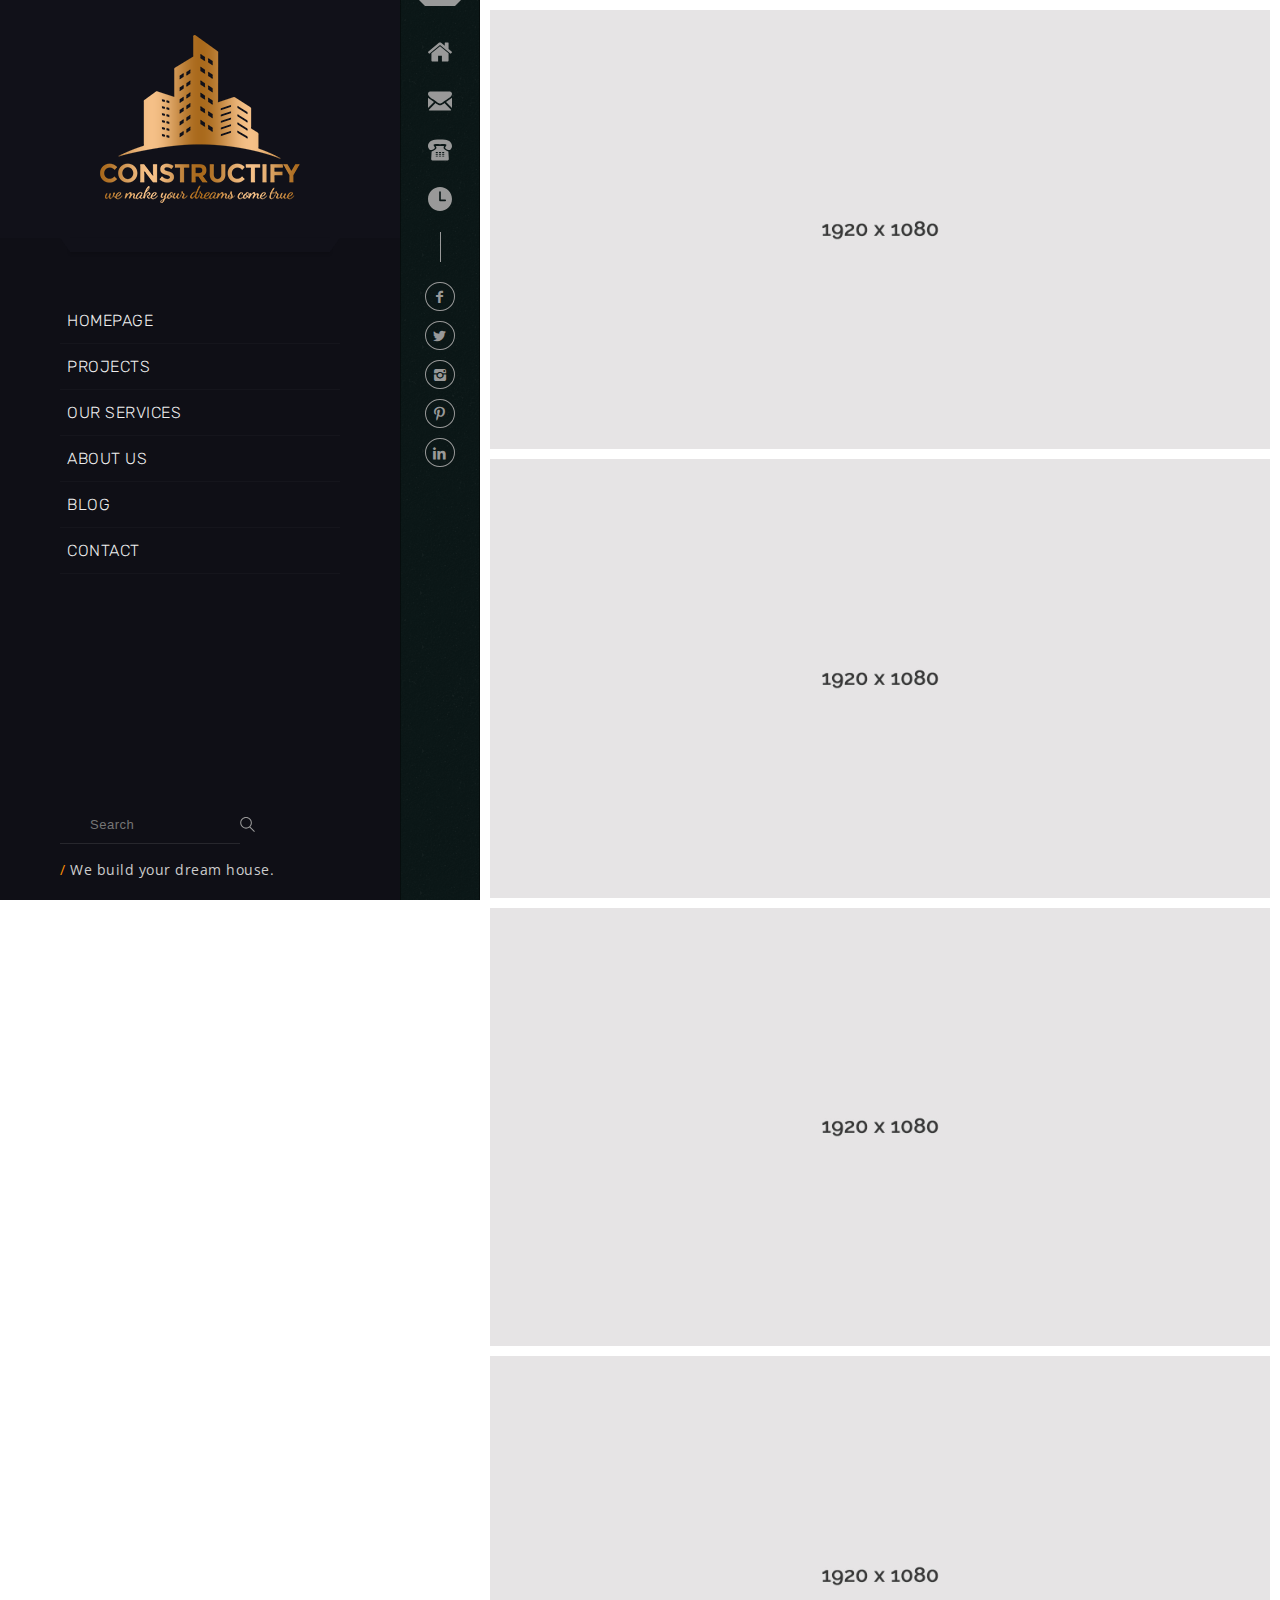
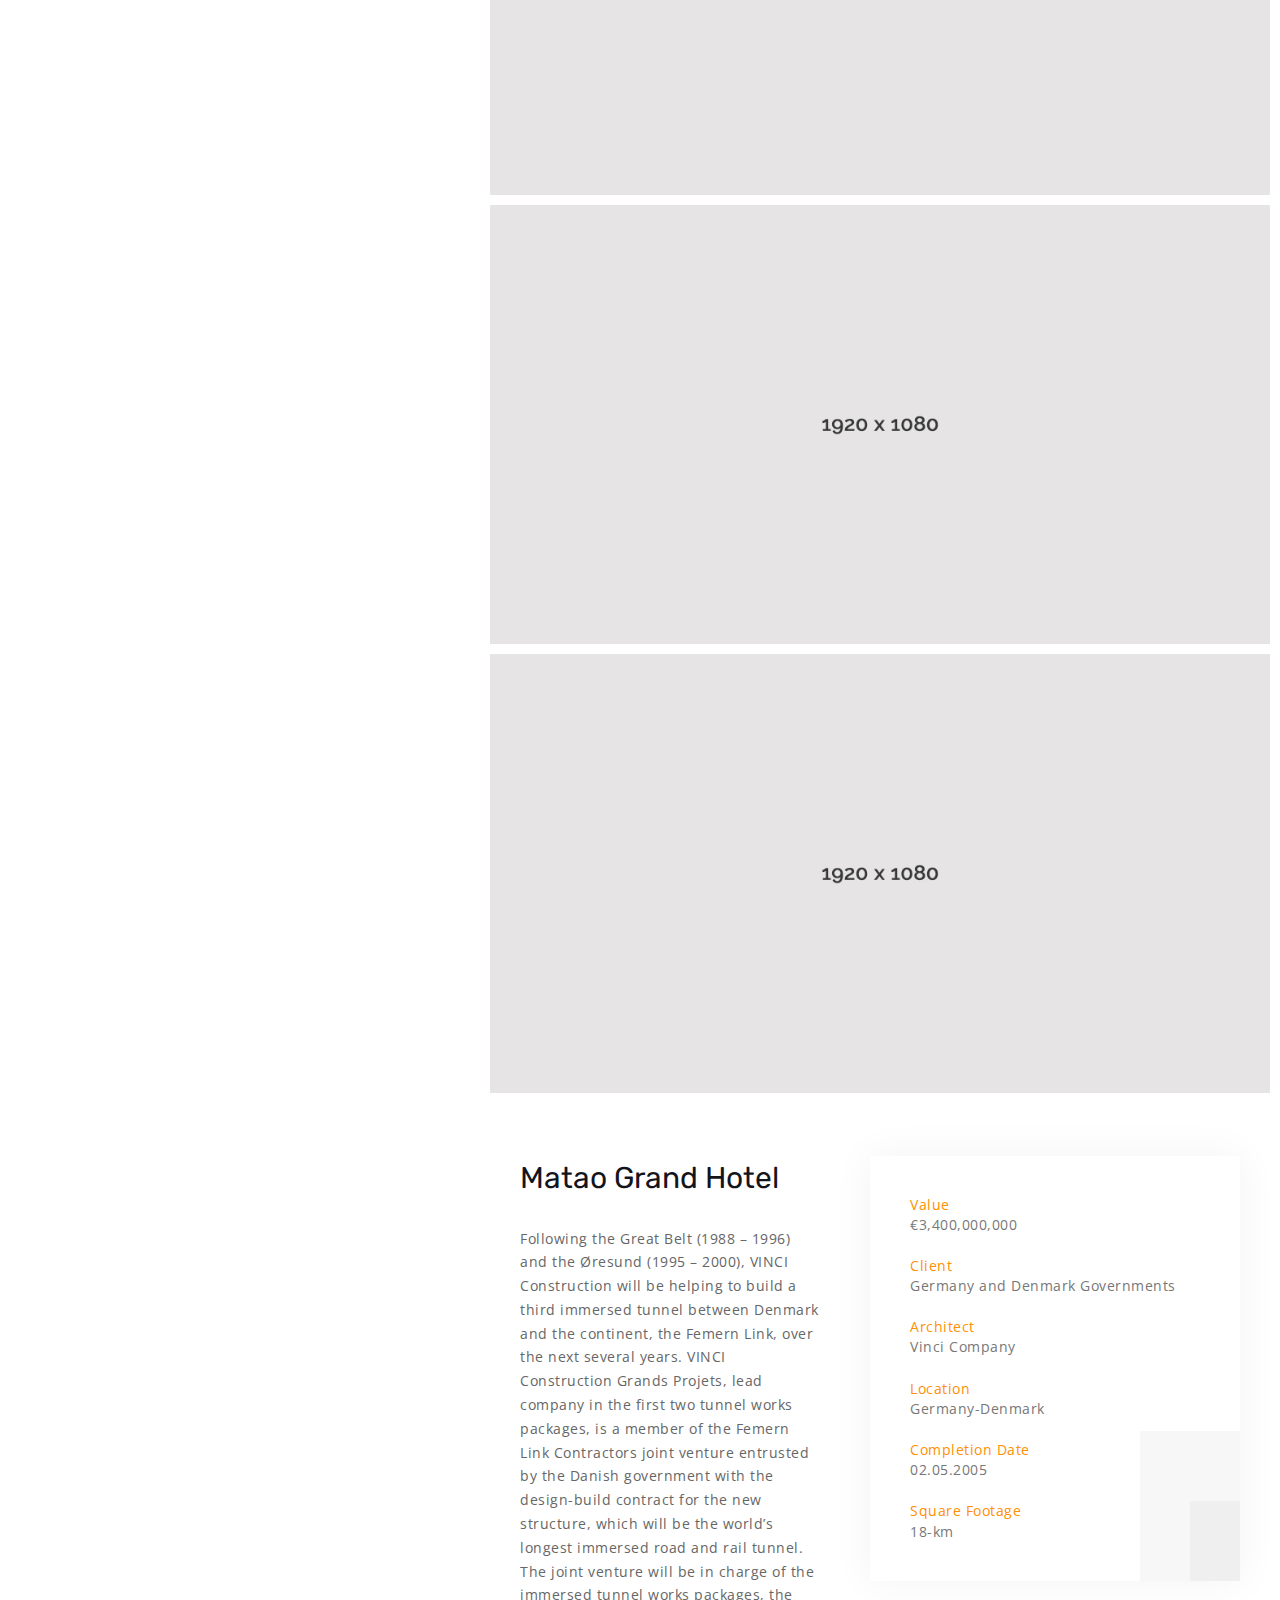
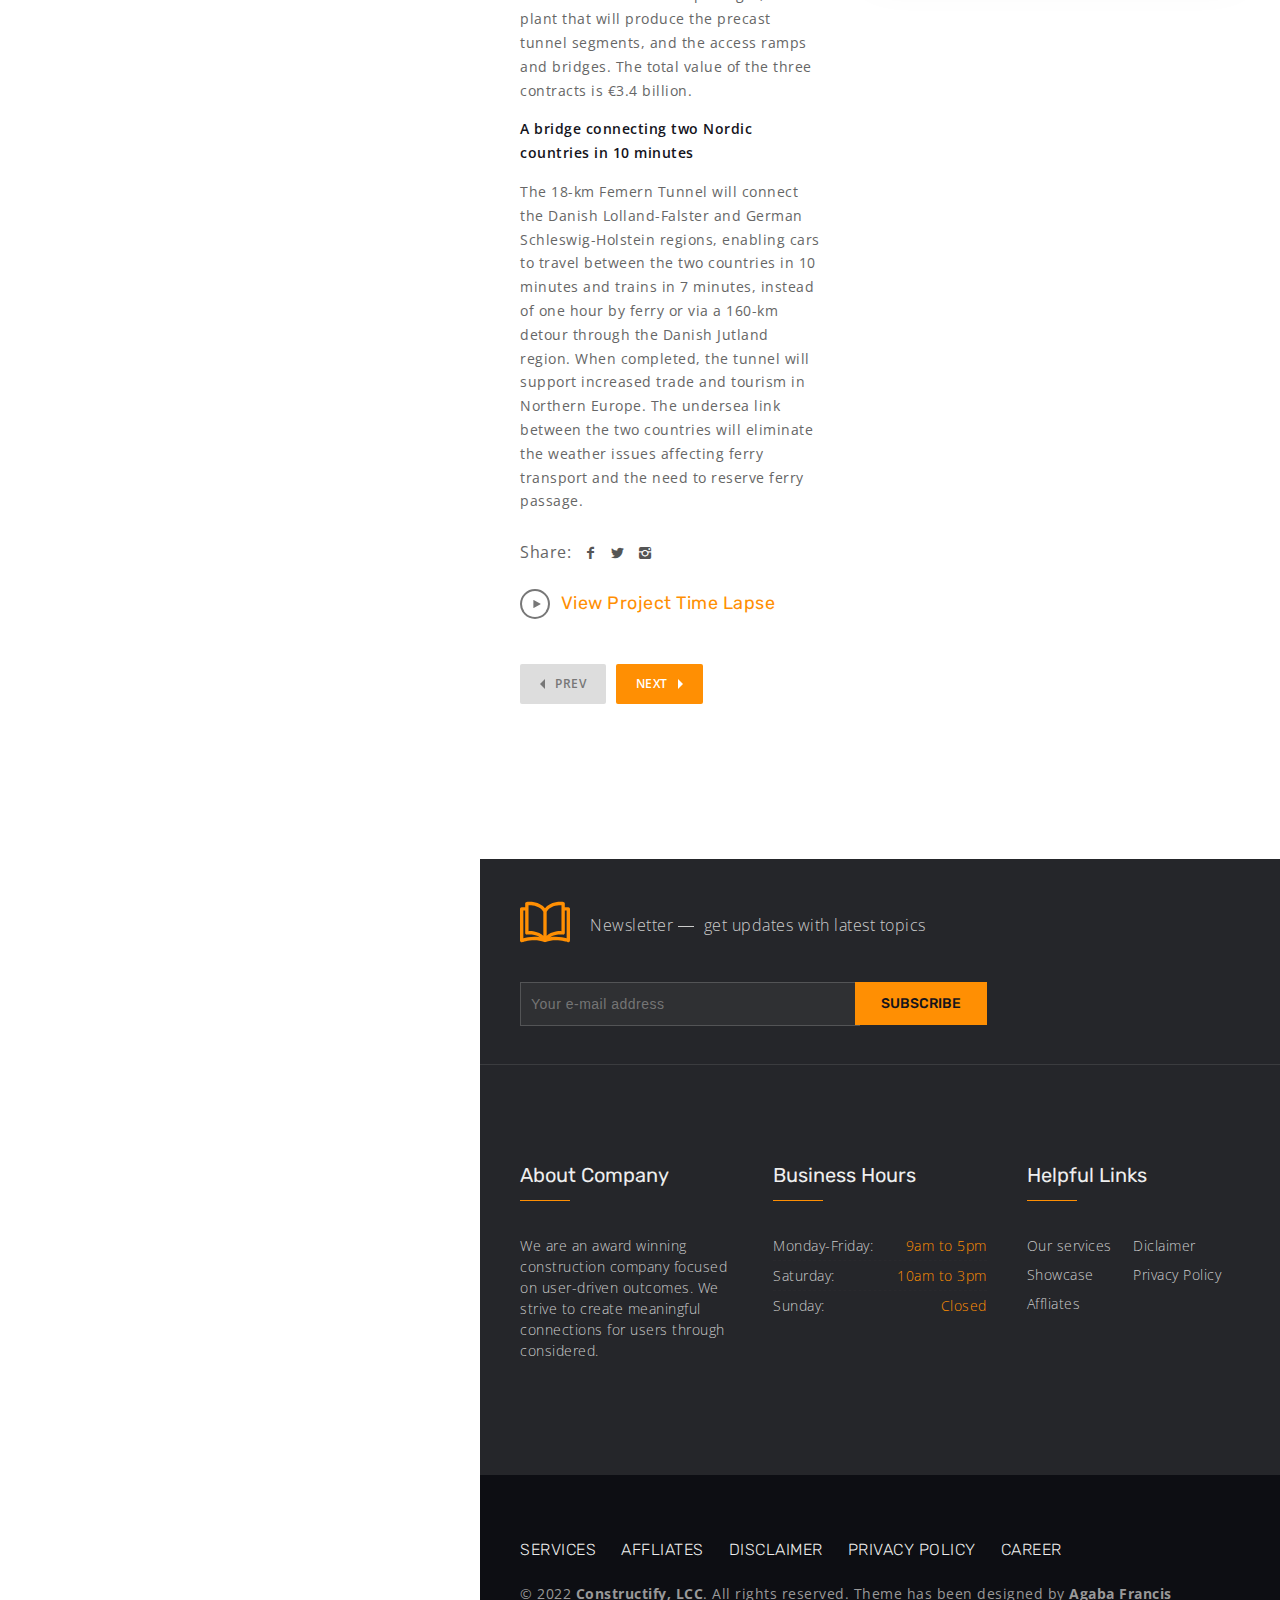
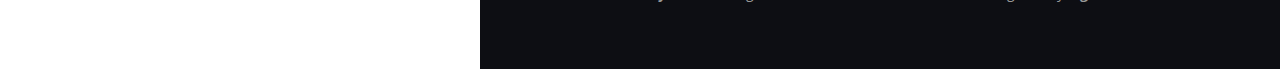
<file: project-single.html>
<!DOCTYPE html>
<!--[if lt IE 7]><html class="ie ie6" lang="en"> <![endif]-->
<!--[if IE 7]><html class="ie ie7" lang="en"> <![endif]-->
<!--[if IE 8]><html class="ie ie8" lang="en"> <![endif]-->
<!--[if (gte IE 9)|!(IE)]><!-->
<html lang="en">
  <!--<![endif]-->

  <head>
    <meta http-equiv="Content-Type" content="text/html; charset=utf-8" />

    <meta name="description" content="Constructify" />
    <meta name="author" content="Agaba Francis" />

    <meta
      name="viewport"
      content="width=device-width, initial-scale=1, maximum-scale=1"
    />

    <title>Constructify | Project Single</title>

    <!-- STYLES -->
    <link rel="stylesheet" type="text/css" href="css/fontello.css" />
    <link rel="stylesheet" type="text/css" href="css/skeleton.css" />
    <link rel="stylesheet" type="text/css" href="css/plugins.css" />
    <link rel="stylesheet" type="text/css" href="css/base.css" />
    <link rel="stylesheet" type="text/css" href="css/style.css" />
    <link
      href="https://fonts.googleapis.com/css?family=Montserrat:300,300i,400,400i,500,500i,600,600i,700,700i,800,800i,900,900i"
      rel="stylesheet"
    />
    <link
      href="https://fonts.googleapis.com/css?family=Open+Sans:300,300i,400,400i,600,600i,700,700i,800,800i"
      rel="stylesheet"
    />
    <link
      href="https://fonts.googleapis.com/css?family=Rubik:300,300i,400,400i,500,500i,700,700i,900"
      rel="stylesheet"
    />

    <!--[if lt IE 9]>
      <script type="text/javascript" src="js/modernizr.custom.js"></script>
    <![endif]-->
    <!-- /STYLES -->
  </head>

  <body>
    <!-- WRAPPER ALL -->
    <div class="constructify_tm_wrapper_all" data-border="none">
      <div class="constructify_tm_animate_menu"></div>
      <div class="constructify_tm_short_contact_content"></div>
      <div class="constructify_tm_short_contact_triangle"></div>
      <div class="constructify_tm_overlay_window"></div>

      <!-- BORDER -->
      <div class="constructify_tm_top_border pattern_border"></div>
      <div class="constructify_tm_left_border pattern_border"></div>
      <div class="constructify_tm_right_border pattern_border"></div>
      <!-- /BORDER -->

      <div class="wrapper_inner">
        <!-- LEFTPART -->

        <div class="main_leftpart">
          <div class="menubar_wrap">
            <div class="logo_wrap">
              <a href="index.html"><img src="img/desktop-logo.png" alt="" /></a>
              <span class="shape"></span>
            </div>
            <div class="nav_wrap scrollable">
              <ul>
                <li>
                  <a href="index.html">Homepage</a>
                </li>
                <li>
                  <a href="project.html">Projects</a>
                </li>
                <li>
                  <a href="service.html">Our Services</a>
                </li>
                <li><a href="about.html">About Us</a></li>
                <li><a href="blog.html">Blog</a></li>
                <li><a href="contact.html">Contact</a></li>
              </ul>
            </div>
            <div class="search_wrap">
              <div class="search_inner">
                <form action="/" method="post">
                  <div class="search">
                    <input type="text" placeholder="Search" />
                    <input type="submit" value="" />
                    <a href="#"
                      ><img class="svg" src="img/svg/search.svg" alt=""
                    /></a>
                  </div>
                </form>
              </div>
              <div class="tagline_word">
                <p><span>/</span> We build your dream house.</p>
              </div>
            </div>
          </div>
          <div class="short_info_wrap">
            <div class="top_shape"></div>
            <div class="pattern"></div>
            <div class="content">
              <div class="short_contact_wrap">
                <ul>
                  <li>
                    <a href="#"
                      ><img class="svg" src="img/svg/home.svg" alt=""
                    /></a>
                    <div class="content_wrap">
                      <div class="inner_wrap">
                        <div class="address_image">
                          <img src="img/contact/1.jpg" alt="" />
                        </div>
                        <div class="main_def">
                          <h3>Head Office in New York</h3>
                          <p>775 New York Ave, Brooklyn, NY 11203</p>
                          <p>
                            <label>Phone:</label><span>+1 202-415-7234</span>
                          </p>
                          <p>
                            <label>Email:</label
                            ><a href="#">constructify@gmail.com</a>
                          </p>
                        </div>
                      </div>
                    </div>
                  </li>
                  <li>
                    <a href="#"
                      ><img class="svg" src="img/svg/black-message.svg" alt=""
                    /></a>
                    <div class="content_wrap">
                      <div class="inner_wrap">
                        <div class="contact_wrap">
                          <h3>Request a Quote</h3>
                          <p>
                            Looking for a quality and affordable builder for
                            your next project?
                          </p>
                          <div class="input_list_wrap">
                            <form
                              action="/"
                              method="post"
                              class="contact_form"
                              id="contact_form"
                            >
                              <div
                                class="returnmessage"
                                data-success="Your message has been received, We will contact you soon."
                              ></div>
                              <div class="empty_notice">
                                <span>Please Fill Required Fields</span>
                              </div>
                              <div class="input_row">
                                <input
                                  id="name"
                                  type="text"
                                  placeholder="Your Name"
                                />
                              </div>
                              <div class="input_row">
                                <input
                                  id="email"
                                  type="text"
                                  placeholder="E-mail Address"
                                />
                              </div>
                              <div class="input_row">
                                <input
                                  id="subject"
                                  type="text"
                                  placeholder="Main Subject"
                                />
                              </div>
                              <div class="input_row">
                                <textarea
                                  id="message"
                                  placeholder="Message"
                                ></textarea>
                              </div>
                              <div class="constructify_tm_button">
                                <a id="send_message" href="#">Send Message</a>
                              </div>
                            </form>
                          </div>
                        </div>
                      </div>
                    </div>
                  </li>
                  <li>
                    <a href="#"
                      ><img class="svg" src="img/svg/old_phone.svg" alt=""
                    /></a>
                    <div class="content_wrap">
                      <div class="inner_wrap">
                        <div class="phone_wrap">
                          <div class="image_holder">
                            <img src="img/clients/2.jpg" alt="" />
                          </div>
                          <h3>Toll Free</h3>
                          <p>1-800-987-6543</p>
                        </div>
                      </div>
                    </div>
                  </li>
                  <li>
                    <a href="#"
                      ><img class="svg" src="img/svg/clock.svg" alt=""
                    /></a>
                    <div class="content_wrap">
                      <div class="inner_wrap">
                        <div class="working_hours_wrap">
                          <h3>Working Hours</h3>
                          <p class="subtitle">
                            We are happy to meet you during our working hours.
                            Please make an appointment.
                          </p>
                          <div class="hour_list">
                            <ul>
                              <li>
                                <span class="left">Monday-Friday:</span>
                                <span class="right">9am to 5pm</span>
                              </li>
                              <li>
                                <span class="left">Saturday:</span>
                                <span class="right">10am to 3pm</span>
                              </li>
                              <li>
                                <span class="left">Sunday:</span>
                                <span class="right">Closed</span>
                              </li>
                            </ul>
                          </div>
                        </div>
                      </div>
                    </div>
                  </li>
                </ul>
                <div class="short_contact_closer">
                  <a href="#"
                    ><img class="svg" src="img/svg/close1.svg" alt=""
                  /></a>
                </div>
              </div>
              <div class="social_wrap">
                <ul>
                  <li>
                    <a href="#"><i class="xcon-facebook"></i></a>
                  </li>
                  <li>
                    <a href="#"><i class="xcon-twitter"></i></a>
                  </li>
                  <li>
                    <a href="#"><i class="xcon-instagram"></i></a>
                  </li>
                  <li>
                    <a href="#"><i class="xcon-pinterest"></i></a>
                  </li>
                  <li>
                    <a href="#"><i class="xcon-linkedin"></i></a>
                  </li>
                </ul>
              </div>
            </div>
          </div>
        </div>
        <!-- /LEFTPART -->

        <!-- RIGHTPART -->
        <div class="main_rightpart">
          <div class="constructify_tm_mobile_menu_wrap">
            <div class="topbar_wrap">
              <div class="inner_wrap">
                <div class="short_info_wrap">
                  <ul>
                    <li data-type="home">
                      <a href="#"
                        ><img class="svg" src="img/svg/home.svg" alt=""
                      /></a>
                    </li>
                    <li data-type="message">
                      <a href="#"
                        ><img
                          class="svg"
                          src="img/svg/black-message.svg"
                          alt=""
                      /></a>
                    </li>
                    <li data-type="phone">
                      <a href="#"
                        ><img class="svg" src="img/svg/old_phone.svg" alt=""
                      /></a>
                    </li>
                    <li data-type="clock">
                      <a href="#"
                        ><img class="svg" src="img/svg/clock.svg" alt=""
                      /></a>
                    </li>
                  </ul>
                </div>
                <div class="social_wrap">
                  <ul>
                    <li>
                      <a href="#"><i class="xcon-facebook"></i></a>
                    </li>
                    <li>
                      <a href="#"><i class="xcon-twitter"></i></a>
                    </li>
                    <li>
                      <a href="#"><i class="xcon-instagram"></i></a>
                    </li>
                    <li>
                      <a href="#"><i class="xcon-pinterest"></i></a>
                    </li>
                    <li>
                      <a href="#"><i class="xcon-linkedin"></i></a>
                    </li>
                  </ul>
                </div>
              </div>
              <div class="bg"></div>
            </div>
            <div class="hamburger_wrap">
              <div class="logo_wrap">
                <a href="#"><img src="img/mobile-logo.png" alt="" /></a>
              </div>
              <div class="trigger_wrap">
                <div class="hamburger hamburger--collapse-r">
                  <div class="hamburger-box">
                    <div class="hamburger-inner"></div>
                  </div>
                </div>
              </div>
            </div>

            <!-- MENU LIST -->
            <div class="menu_list_wrap">
              <ul class="nav">
                <li><a href="index.html">Homepage</a></li>
                <li>
                  <a href="#">Projects</a>
                </li>
                <li>
                  <a href="#">Our Services</a>
                </li>
                <li><a href="about.html">About Us</a></li>
                <li><a href="blog.html">Blog</a></li>
                <li><a href="contact.html">Contact</a></li>
              </ul>
            </div>
            <!-- /MENU LIST -->

            <!-- DROPDOWN -->
            <div class="constructify_tm_dropdown_wrap">
              <div class="container">
                <div class="drop_list home">
                  <div class="adress_wrap">
                    <div class="office_image">
                      <img src="img/contact/1.jpg" alt="" />
                    </div>
                    <div class="definitions_wrap">
                      <h3>Head Office in New-York</h3>
                      <p>775 New York Ave, Brooklyn, NY 11203</p>
                      <p>Phone: +1 202-415-7234</p>
                      <p>
                        <span>Email:</span
                        ><a href="#">w.constructify@gmail.com</a>
                      </p>
                    </div>
                  </div>
                </div>
                <div class="drop_list message">
                  <div class="short_contact">
                    <h3 class="title">Request a Quote</h3>
                    <p class="subtitle">
                      Looking for a quality and affordable builder for your next
                      project?
                    </p>
                    <div class="inputs_wrap">
                      <form action="/" method="post">
                        <div class="input_list_wrap">
                          <ul>
                            <li>
                              <input type="text" placeholder="Your Name" />
                            </li>
                            <li>
                              <input type="text" placeholder="E-mail Address" />
                            </li>
                            <li>
                              <input type="text" placeholder="Main Subject" />
                            </li>
                          </ul>
                        </div>
                        <textarea placeholder="Message"></textarea>
                        <div class="button">
                          <a href="#">Send Message</a>
                        </div>
                      </form>
                    </div>
                  </div>
                </div>
                <div class="drop_list phone">
                  <div class="call_wrap">
                    <div class="image">
                      <img src="img/estimate/call.png" alt="" />
                    </div>
                    <h3>Toll Free</h3>
                    <p>1-800-987-6543</p>
                  </div>
                </div>
                <div class="drop_list clock">
                  <div class="working_hours_wrap_short">
                    <h3>Working Hours</h3>
                    <p class="subtitle">
                      We are happy to meet you during our working hours. Please
                      make an appointment.
                    </p>
                    <div class="hour_list">
                      <ul>
                        <li>
                          <span class="left">Monday-Friday:</span>
                          <span class="right">9am to 5pm</span>
                        </li>
                        <li>
                          <span class="left">Saturday:</span>
                          <span class="right">10am to 3pm</span>
                        </li>
                        <li>
                          <span class="left">Sunday:</span>
                          <span class="right">Closed</span>
                        </li>
                      </ul>
                    </div>
                  </div>
                </div>
              </div>
            </div>
            <!-- /DROPDOWN -->
          </div>

          <!-- PROJECTS SINGLE -->
          <div class="constructify_tm_section">
            <div class="constructify_tm_justified_wrap gallery_zoom">
              <a class="zoom" href="img/slider/8.jpg">
                <img src="img/slider/8.jpg" alt="" />
                <span class="overlay"></span>
                <span class="shape"><span></span></span>
              </a>
              <a class="zoom" href="img/slider/9.jpg">
                <img src="img/slider/9.jpg" alt="" />
                <span class="overlay"></span>
                <span class="shape"><span></span></span>
              </a>
              <a class="zoom" href="img/slider/10.jpg">
                <img src="img/slider/10.jpg" alt="" />
                <span class="overlay"></span>
                <span class="shape"><span></span></span>
              </a>
              <a class="zoom" href="img/slider/11.jpg">
                <img src="img/slider/11.jpg" alt="" />
                <span class="overlay"></span>
                <span class="shape"><span></span></span>
              </a>
              <a class="zoom" href="img/slider/12.jpg">
                <img src="img/slider/12.jpg" alt="" />
                <span class="overlay"></span>
                <span class="shape"><span></span></span>
              </a>
              <a class="zoom" href="img/slider/13.jpg">
                <img src="img/slider/13.jpg" alt="" />
                <span class="overlay"></span>
                <span class="shape"><span></span></span>
              </a>
            </div>
          </div>
          <div class="constructify_tm_section">
            <div class="container">
              <div class="constructify_tm_justified_content">
                <div class="leftpart">
                  <div class="title_holder">
                    <h3>Matao Grand Hotel</h3>
                  </div>
                  <div class="definition">
                    <p>
                      Following the Great Belt (1988 – 1996) and the Øresund
                      (1995 – 2000), VINCI Construction will be helping to build
                      a third immersed tunnel between Denmark and the continent,
                      the Femern Link, over the next several years. VINCI
                      Construction Grands Projets, lead company in the first two
                      tunnel works packages, is a member of the Femern Link
                      Contractors joint venture entrusted by the Danish
                      government with the design-build contract for the new
                      structure, which will be the world’s longest immersed road
                      and rail tunnel. The joint venture will be in charge of
                      the immersed tunnel works packages, the plant that will
                      produce the precast tunnel segments, and the access ramps
                      and bridges. The total value of the three contracts is
                      €3.4 billion.
                    </p>
                    <p class="bold">
                      A bridge connecting two Nordic countries in 10 minutes
                    </p>
                    <p>
                      The 18-km Femern Tunnel will connect the Danish
                      Lolland-Falster and German Schleswig-Holstein regions,
                      enabling cars to travel between the two countries in 10
                      minutes and trains in 7 minutes, instead of one hour by
                      ferry or via a 160-km detour through the Danish Jutland
                      region. When completed, the tunnel will support increased
                      trade and tourism in Northern Europe. The undersea link
                      between the two countries will eliminate the weather
                      issues affecting ferry transport and the need to reserve
                      ferry passage.
                    </p>
                  </div>
                  <div class="constructify_tm_share_wrap">
                    <label>Share:</label>
                    <ul>
                      <li>
                        <a href="#"><i class="xcon-facebook"></i></a>
                      </li>
                      <li>
                        <a href="#"><i class="xcon-twitter"></i></a>
                      </li>
                      <li>
                        <a href="#"><i class="xcon-instagram"></i></a>
                      </li>
                    </ul>
                  </div>
                  <div class="constructify_tm_project_video">
                    <span>
                      <img class="svg" src="img/svg/play.svg" alt="" />
                    </span>
                    <a class="project_time" href="#">View Project Time Lapse</a>
                    <a
                      class="project_video_button popup-youtube"
                      href="https://www.youtube.com/watch?v=se4yc09w7Ic"
                    ></a>
                  </div>
                </div>
                <div class="rightpart">
                  <div class="infobox">
                    <ul>
                      <li>
                        <label>Value</label>
                        <span>€3,400,000,000</span>
                      </li>
                      <li>
                        <label>Client</label>
                        <span>Germany and Denmark Governments</span>
                      </li>
                      <li>
                        <label>Architect</label>
                        <span>Vinci Company</span>
                      </li>
                      <li>
                        <label>Location</label>
                        <span>Germany-Denmark</span>
                      </li>
                      <li>
                        <label>Completion Date</label>
                        <span>02.05.2005</span>
                      </li>
                      <li>
                        <label>Square Footage</label>
                        <span>18-km</span>
                      </li>
                    </ul>
                    <div class="first_square"></div>
                    <div class="second_square"></div>
                  </div>
                </div>
              </div>
              <div class="constructify_tm_pagination">
                <ul>
                  <li><span>Prev</span></li>
                  <li class="active"><a href="#">Next</a></li>
                </ul>
              </div>
            </div>
          </div>
          <!-- /PROJECTS SINGLE -->

          <!-- FOOTER -->
          <footer class="constructify_tm_footer_wrap">
            <div class="constructify_tm_universal_parallax_wrap">
              <div class="main_bg">
                <div class="overlay_image footer jarallax" data-speed="0"></div>
                <div class="overlay_video"></div>
                <div class="overlay_color footer"></div>
              </div>
              <div class="main_content footer">
                <div class="constructify_tm_subscribe_wrap">
                  <div class="container">
                    <div class="inner_wrap">
                      <div class="left_wrap">
                        <div class="book">
                          <img class="svg" src="img/svg/open-book.svg" alt="" />
                        </div>
                        <div class="text">
                          <p>
                            Newsletter<span></span> get updates with latest
                            topics
                          </p>
                        </div>
                      </div>
                      <div class="right_wrap">
                        <input
                          class="email"
                          type="email"
                          placeholder="Your e-mail address"
                        />
                        <input class="button" type="button" value="subscribe" />
                      </div>
                    </div>
                  </div>
                </div>
                <div class="constructify_tm_footer_wrap">
                  <div class="container">
                    <div
                      class="constructify_tm_list_wrap footer"
                      data-column="3"
                      data-space="40"
                    >
                      <ul class="constructify_list">
                        <li>
                          <div class="inner">
                            <div class="footer_section_title">
                              <h3>About Company</h3>
                            </div>
                            <div class="definition">
                              <p>
                                We are an award winning construction company
                                focused on user-driven outcomes. We strive to
                                create meaningful connections for users through
                                considered.
                              </p>
                            </div>
                          </div>
                        </li>
                        <li>
                          <div class="inner">
                            <div class="footer_section_title">
                              <h3>Business Hours</h3>
                            </div>
                            <div class="inner_list">
                              <ul>
                                <li>
                                  <div class="wrap">
                                    <span class="left">Monday-Friday:</span>
                                    <span class="right">9am to 5pm</span>
                                  </div>
                                </li>
                                <li>
                                  <div class="wrap">
                                    <span class="left">Saturday:</span>
                                    <span class="right">10am to 3pm</span>
                                  </div>
                                </li>
                                <li>
                                  <div class="wrap">
                                    <span class="left">Sunday:</span>
                                    <span class="right">Closed</span>
                                  </div>
                                </li>
                              </ul>
                            </div>
                          </div>
                        </li>
                        <li>
                          <div class="inner">
                            <div class="footer_section_title">
                              <h3>Helpful Links</h3>
                            </div>
                            <div class="helpful_links">
                              <div class="inner_list">
                                <ul>
                                  <li><a href="#">Our services</a></li>
                                  <li><a href="#">Diclaimer</a></li>
                                  <li><a href="#">Showcase</a></li>
                                  <li><a href="#">Privacy Policy</a></li>
                                  <li><a href="#">Affliates</a></li>
                                </ul>
                              </div>
                            </div>
                          </div>
                        </li>
                      </ul>
                    </div>
                  </div>
                </div>
              </div>
            </div>
            <div class="bottom_wrap">
              <div class="container">
                <div class="links_wrap">
                  <ul>
                    <li><a href="#">Services</a></li>
                    <li><a href="#">Affliates</a></li>
                    <li><a href="#">Disclaimer</a></li>
                    <li><a href="#">Privacy Policy</a></li>
                    <li><a href="#">Career</a></li>
                  </ul>
                </div>
                <div class="copyright">
                  <p>
                    &copy; 2022
                    <a class="constructify" href="#">Constructify, LCC</a>. All
                    rights reserved. Theme has been designed by
                    <a class="marketify" href="#">Agaba Francis</a>
                  </p>
                </div>
              </div>
            </div>
          </footer>
          <!-- /FOOTER -->
        </div>
        <!-- /RIGHTPART -->
      </div>

      <!-- BORDER -->
      <div class="constructify_tm_bottom_border pattern_border"></div>
      <!-- /BORDER -->

      <!-- TO TOP -->
      <a class="constructify_tm_totop" href="#">
        <span class="shape"></span>
        <span class="name">To Top</span>
      </a>
      <!-- /TO TOP -->
    </div>
    <!-- / WRAPPER ALL -->

    <!-- SCRIPTS -->
    <script src="js/jquery.js"></script>
    <script src="js/plugins.js"></script>
    <!--[if lt IE 10]>
      <script type="text/javascript" src="js/ie8.js"></script>
    <![endif]-->
    <script src="js/init.js"></script>
    <!-- /SCRIPTS -->
  </body>
</html>
</file>
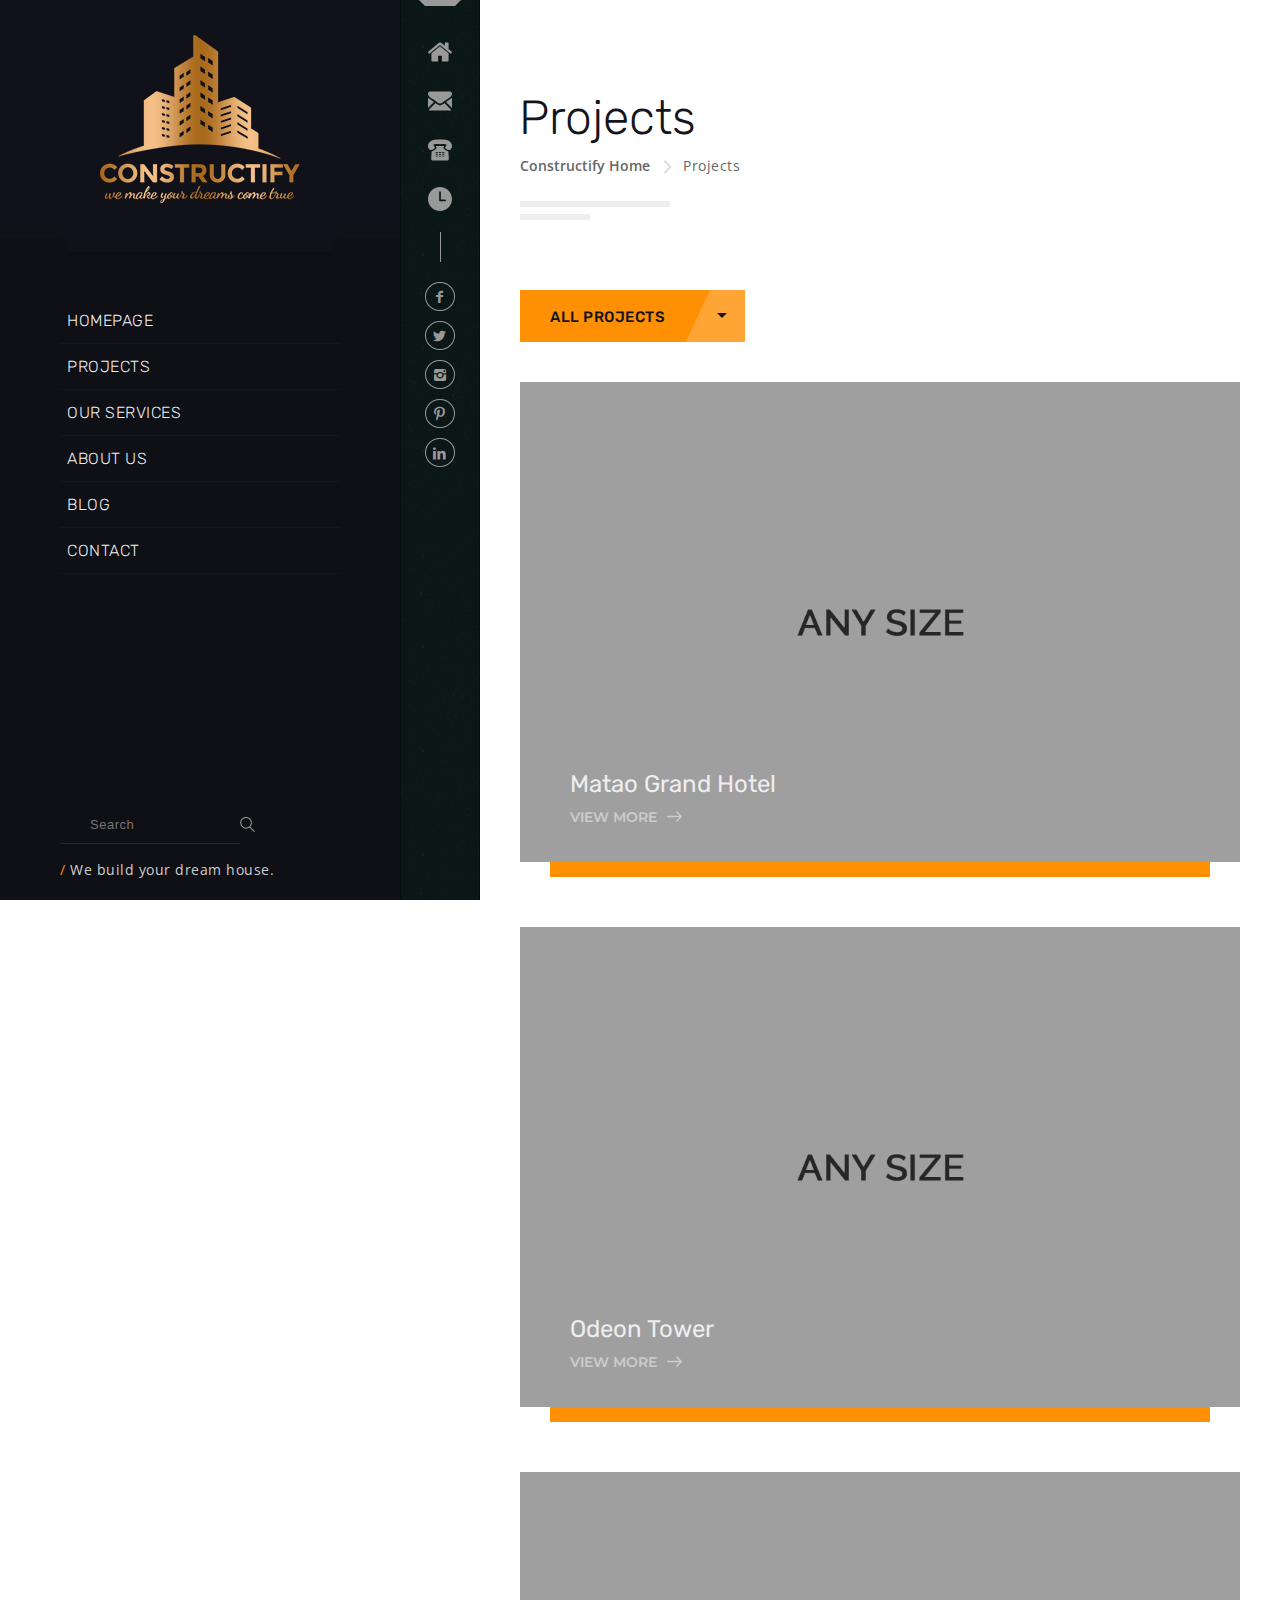
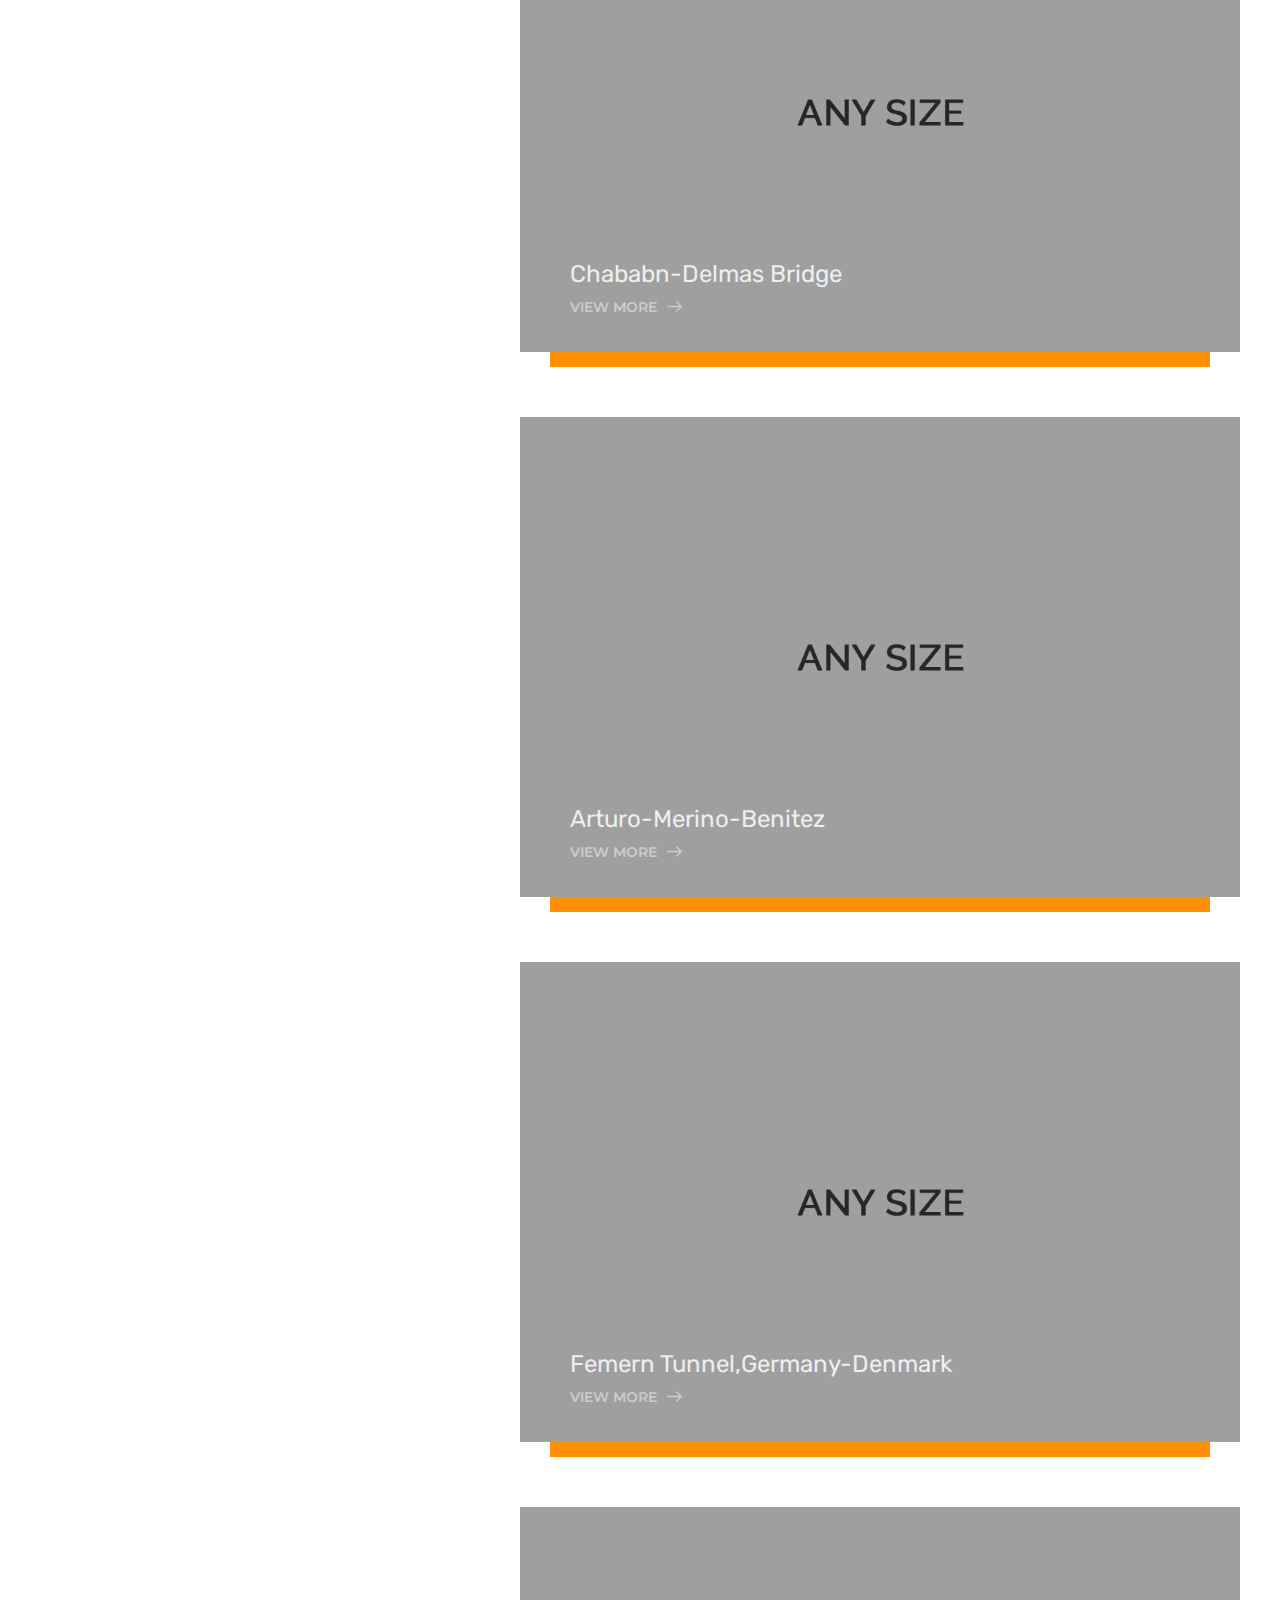
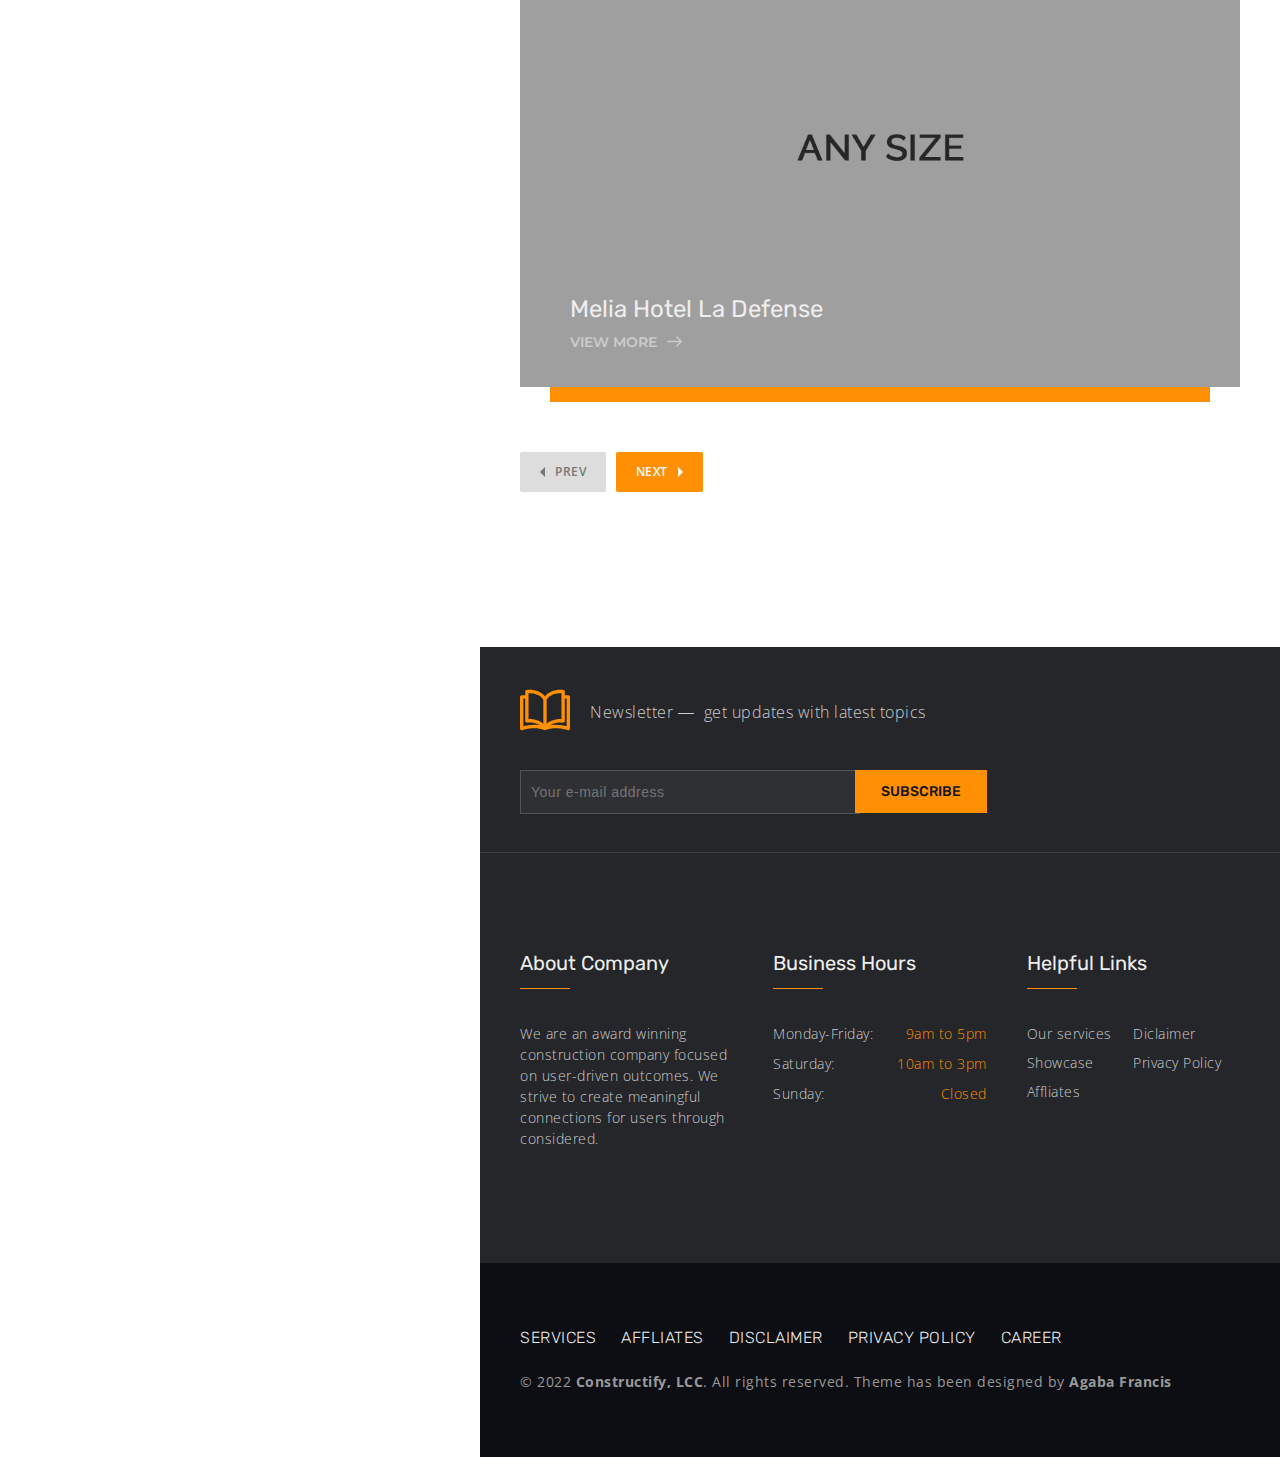
<file: project.html>
<!DOCTYPE html>
<!--[if lt IE 7]><html class="ie ie6" lang="en"> <![endif]-->
<!--[if IE 7]><html class="ie ie7" lang="en"> <![endif]-->
<!--[if IE 8]><html class="ie ie8" lang="en"> <![endif]-->
<!--[if (gte IE 9)|!(IE)]><!-->
<html lang="en">
  <!--<![endif]-->

  <head>
    <meta http-equiv="Content-Type" content="text/html; charset=utf-8" />

    <meta name="description" content="Constructify" />
    <meta name="author" content="Agaba Francis" />

    <meta
      name="viewport"
      content="width=device-width, initial-scale=1, maximum-scale=1"
    />

    <title>Constructify | Project</title>

    <!-- STYLES -->
    <link rel="stylesheet" type="text/css" href="css/fontello.css" />
    <link rel="stylesheet" type="text/css" href="css/skeleton.css" />
    <link rel="stylesheet" type="text/css" href="css/plugins.css" />
    <link rel="stylesheet" type="text/css" href="css/base.css" />
    <link rel="stylesheet" type="text/css" href="css/style.css" />
    <link
      href="https://fonts.googleapis.com/css?family=Montserrat:300,300i,400,400i,500,500i,600,600i,700,700i,800,800i,900,900i"
      rel="stylesheet"
    />
    <link
      href="https://fonts.googleapis.com/css?family=Open+Sans:300,300i,400,400i,600,600i,700,700i,800,800i"
      rel="stylesheet"
    />
    <link
      href="https://fonts.googleapis.com/css?family=Rubik:300,300i,400,400i,500,500i,700,700i,900"
      rel="stylesheet"
    />

    <!--[if lt IE 9]>
      <script type="text/javascript" src="js/modernizr.custom.js"></script>
    <![endif]-->
    <!-- /STYLES -->
  </head>

  <body>
    <!-- WRAPPER ALL -->
    <div class="constructify_tm_wrapper_all" data-border="none">
      <div class="constructify_tm_animate_menu"></div>
      <div class="constructify_tm_short_contact_content"></div>
      <div class="constructify_tm_short_contact_triangle"></div>
      <div class="constructify_tm_overlay_window"></div>

      <!-- BORDER -->
      <div class="constructify_tm_top_border pattern_border"></div>
      <div class="constructify_tm_left_border pattern_border"></div>
      <div class="constructify_tm_right_border pattern_border"></div>
      <!-- /BORDER -->

      <div class="wrapper_inner">
        <!-- LEFTPART -->

        <div class="main_leftpart">
          <div class="menubar_wrap">
            <div class="logo_wrap">
              <a href="index.html"><img src="img/desktop-logo.png" alt="" /></a>
              <span class="shape"></span>
            </div>
            <div class="nav_wrap scrollable">
              <ul>
                <li>
                  <a href="index.html">Homepage</a>
                </li>
                <li>
                  <a href="project.html">Projects</a>
                </li>
                <li>
                  <a href="service.html">Our Services</a>
                </li>
                <li><a href="about.html">About Us</a></li>
                <li><a href="blog.html">Blog</a></li>
                <li><a href="contact.html">Contact</a></li>
              </ul>
            </div>
            <div class="search_wrap">
              <div class="search_inner">
                <form action="/" method="post">
                  <div class="search">
                    <input type="text" placeholder="Search" />
                    <input type="submit" value="" />
                    <a href="#"
                      ><img class="svg" src="img/svg/search.svg" alt=""
                    /></a>
                  </div>
                </form>
              </div>
              <div class="tagline_word">
                <p><span>/</span> We build your dream house.</p>
              </div>
            </div>
          </div>
          <div class="short_info_wrap">
            <div class="top_shape"></div>
            <div class="pattern"></div>
            <div class="content">
              <div class="short_contact_wrap">
                <ul>
                  <li>
                    <a href="#"
                      ><img class="svg" src="img/svg/home.svg" alt=""
                    /></a>
                    <div class="content_wrap">
                      <div class="inner_wrap">
                        <div class="address_image">
                          <img src="img/contact/1.jpg" alt="" />
                        </div>
                        <div class="main_def">
                          <h3>Head Office in New York</h3>
                          <p>775 New York Ave, Brooklyn, NY 11203</p>
                          <p>
                            <label>Phone:</label><span>+1 202-415-7234</span>
                          </p>
                          <p>
                            <label>Email:</label
                            ><a href="#">constructify@gmail.com</a>
                          </p>
                        </div>
                      </div>
                    </div>
                  </li>
                  <li>
                    <a href="#"
                      ><img class="svg" src="img/svg/black-message.svg" alt=""
                    /></a>
                    <div class="content_wrap">
                      <div class="inner_wrap">
                        <div class="contact_wrap">
                          <h3>Request a Quote</h3>
                          <p>
                            Looking for a quality and affordable builder for
                            your next project?
                          </p>
                          <div class="input_list_wrap">
                            <form
                              action="/"
                              method="post"
                              class="contact_form"
                              id="contact_form"
                            >
                              <div
                                class="returnmessage"
                                data-success="Your message has been received, We will contact you soon."
                              ></div>
                              <div class="empty_notice">
                                <span>Please Fill Required Fields</span>
                              </div>
                              <div class="input_row">
                                <input
                                  id="name"
                                  type="text"
                                  placeholder="Your Name"
                                />
                              </div>
                              <div class="input_row">
                                <input
                                  id="email"
                                  type="text"
                                  placeholder="E-mail Address"
                                />
                              </div>
                              <div class="input_row">
                                <input
                                  id="subject"
                                  type="text"
                                  placeholder="Main Subject"
                                />
                              </div>
                              <div class="input_row">
                                <textarea
                                  id="message"
                                  placeholder="Message"
                                ></textarea>
                              </div>
                              <div class="constructify_tm_button">
                                <a id="send_message" href="#">Send Message</a>
                              </div>
                            </form>
                          </div>
                        </div>
                      </div>
                    </div>
                  </li>
                  <li>
                    <a href="#"
                      ><img class="svg" src="img/svg/old_phone.svg" alt=""
                    /></a>
                    <div class="content_wrap">
                      <div class="inner_wrap">
                        <div class="phone_wrap">
                          <div class="image_holder">
                            <img src="img/clients/2.jpg" alt="" />
                          </div>
                          <h3>Toll Free</h3>
                          <p>1-800-987-6543</p>
                        </div>
                      </div>
                    </div>
                  </li>
                  <li>
                    <a href="#"
                      ><img class="svg" src="img/svg/clock.svg" alt=""
                    /></a>
                    <div class="content_wrap">
                      <div class="inner_wrap">
                        <div class="working_hours_wrap">
                          <h3>Working Hours</h3>
                          <p class="subtitle">
                            We are happy to meet you during our working hours.
                            Please make an appointment.
                          </p>
                          <div class="hour_list">
                            <ul>
                              <li>
                                <span class="left">Monday-Friday:</span>
                                <span class="right">9am to 5pm</span>
                              </li>
                              <li>
                                <span class="left">Saturday:</span>
                                <span class="right">10am to 3pm</span>
                              </li>
                              <li>
                                <span class="left">Sunday:</span>
                                <span class="right">Closed</span>
                              </li>
                            </ul>
                          </div>
                        </div>
                      </div>
                    </div>
                  </li>
                </ul>
                <div class="short_contact_closer">
                  <a href="#"
                    ><img class="svg" src="img/svg/close1.svg" alt=""
                  /></a>
                </div>
              </div>
              <div class="social_wrap">
                <ul>
                  <li>
                    <a href="#"><i class="xcon-facebook"></i></a>
                  </li>
                  <li>
                    <a href="#"><i class="xcon-twitter"></i></a>
                  </li>
                  <li>
                    <a href="#"><i class="xcon-instagram"></i></a>
                  </li>
                  <li>
                    <a href="#"><i class="xcon-pinterest"></i></a>
                  </li>
                  <li>
                    <a href="#"><i class="xcon-linkedin"></i></a>
                  </li>
                </ul>
              </div>
            </div>
          </div>
        </div>
        <!-- /LEFTPART -->

        <!-- RIGHTPART -->
        <div class="main_rightpart">
          <div class="constructify_tm_mobile_menu_wrap">
            <div class="topbar_wrap">
              <div class="inner_wrap">
                <div class="short_info_wrap">
                  <ul>
                    <li data-type="home">
                      <a href="#"
                        ><img class="svg" src="img/svg/home.svg" alt=""
                      /></a>
                    </li>
                    <li data-type="message">
                      <a href="#"
                        ><img
                          class="svg"
                          src="img/svg/black-message.svg"
                          alt=""
                      /></a>
                    </li>
                    <li data-type="phone">
                      <a href="#"
                        ><img class="svg" src="img/svg/old_phone.svg" alt=""
                      /></a>
                    </li>
                    <li data-type="clock">
                      <a href="#"
                        ><img class="svg" src="img/svg/clock.svg" alt=""
                      /></a>
                    </li>
                  </ul>
                </div>
                <div class="social_wrap">
                  <ul>
                    <li>
                      <a href="#"><i class="xcon-facebook"></i></a>
                    </li>
                    <li>
                      <a href="#"><i class="xcon-twitter"></i></a>
                    </li>
                    <li>
                      <a href="#"><i class="xcon-instagram"></i></a>
                    </li>
                    <li>
                      <a href="#"><i class="xcon-pinterest"></i></a>
                    </li>
                    <li>
                      <a href="#"><i class="xcon-linkedin"></i></a>
                    </li>
                  </ul>
                </div>
              </div>
              <div class="bg"></div>
            </div>
            <div class="hamburger_wrap">
              <div class="logo_wrap">
                <a href="#"><img src="img/mobile-logo.png" alt="" /></a>
              </div>
              <div class="trigger_wrap">
                <div class="hamburger hamburger--collapse-r">
                  <div class="hamburger-box">
                    <div class="hamburger-inner"></div>
                  </div>
                </div>
              </div>
            </div>

            <!-- MENU LIST -->
            <div class="menu_list_wrap">
              <ul class="nav">
                <li><a href="index.html">Homepage</a></li>
                <li>
                  <a href="#">Projects</a>
                </li>
                <li>
                  <a href="#">Our Services</a>
                </li>
                <li><a href="about.html">About Us</a></li>
                <li><a href="blog.html">Blog</a></li>
                <li><a href="contact.html">Contact</a></li>
              </ul>
            </div>
            <!-- /MENU LIST -->

            <!-- DROPDOWN -->
            <div class="constructify_tm_dropdown_wrap">
              <div class="container">
                <div class="drop_list home">
                  <div class="adress_wrap">
                    <div class="office_image">
                      <img src="img/contact/1.jpg" alt="" />
                    </div>
                    <div class="definitions_wrap">
                      <h3>Head Office in New-York</h3>
                      <p>775 New York Ave, Brooklyn, NY 11203</p>
                      <p>Phone: +1 202-415-7234</p>
                      <p>
                        <span>Email:</span
                        ><a href="#">w.constructify@gmail.com</a>
                      </p>
                    </div>
                  </div>
                </div>
                <div class="drop_list message">
                  <div class="short_contact">
                    <h3 class="title">Request a Quote</h3>
                    <p class="subtitle">
                      Looking for a quality and affordable builder for your next
                      project?
                    </p>
                    <div class="inputs_wrap">
                      <form action="/" method="post">
                        <div class="input_list_wrap">
                          <ul>
                            <li>
                              <input type="text" placeholder="Your Name" />
                            </li>
                            <li>
                              <input type="text" placeholder="E-mail Address" />
                            </li>
                            <li>
                              <input type="text" placeholder="Main Subject" />
                            </li>
                          </ul>
                        </div>
                        <textarea placeholder="Message"></textarea>
                        <div class="button">
                          <a href="#">Send Message</a>
                        </div>
                      </form>
                    </div>
                  </div>
                </div>
                <div class="drop_list phone">
                  <div class="call_wrap">
                    <div class="image">
                      <img src="img/estimate/call.png" alt="" />
                    </div>
                    <h3>Toll Free</h3>
                    <p>1-800-987-6543</p>
                  </div>
                </div>
                <div class="drop_list clock">
                  <div class="working_hours_wrap_short">
                    <h3>Working Hours</h3>
                    <p class="subtitle">
                      We are happy to meet you during our working hours. Please
                      make an appointment.
                    </p>
                    <div class="hour_list">
                      <ul>
                        <li>
                          <span class="left">Monday-Friday:</span>
                          <span class="right">9am to 5pm</span>
                        </li>
                        <li>
                          <span class="left">Saturday:</span>
                          <span class="right">10am to 3pm</span>
                        </li>
                        <li>
                          <span class="left">Sunday:</span>
                          <span class="right">Closed</span>
                        </li>
                      </ul>
                    </div>
                  </div>
                </div>
              </div>
            </div>
            <!-- /DROPDOWN -->
          </div>

          <!-- PROJECTS -->
          <div class="constructify_tm_section">
            <div class="constructify_tm_main_title_holder">
              <div class="container">
                <div class="title_holder">
                  <h3>Projects</h3>
                </div>
                <div class="builify_tm_breadcrumbs">
                  <ul>
                    <li><a href="index.html">Constructify Home</a></li>
                    <li class="shape"><span></span></li>
                    <li><span>Projects</span></li>
                  </ul>
                </div>
              </div>
            </div>
          </div>
          <div class="constructify_tm_section">
            <div class="container">
              <div class="constructify_tm_projects_wrap">
                <div class="filter_wrap">
                  <div class="all_projects">
                    <span><a href="#">All Projects</a></span>
                  </div>
                  <div class="filter_list">
                    <ul class="constructify_tm_portfolio_filter">
                      <li>
                        <a href="#" class="current" data-filter="*">All</a>
                      </li>
                      <li>
                        <a href="#" data-filter=".architecture">Architecture</a>
                      </li>
                      <li><a href="#" data-filter=".interior">Interior</a></li>
                      <li>
                        <a href="#" data-filter=".renovation">Renovation</a>
                      </li>
                    </ul>
                  </div>
                </div>
                <ul class="constructify_tm_portfolio_list gallery_zoom">
                  <li class="architecture">
                    <div class="inner">
                      <div class="image_wrap">
                        <img src="img/portfolio/750x500.jpg" alt="" />
                        <div class="image"></div>
                        <div class="overlay_color"></div>
                        <span class="plus"></span>
                        <div class="title_holder">
                          <h3>Matao Grand Hotel</h3>
                          <div class="constructify_tm_view_more_wrap">
                            <a href="#">
                              <span class="text">View More</span>
                              <span class="arrow"
                                ><img
                                  class="svg"
                                  src="img/svg/arrow-right.svg"
                                  alt=""
                              /></span>
                            </a>
                          </div>
                        </div>
                        <a class="link" href="project-single.html"></a>
                      </div>
                    </div>
                  </li>
                  <li class="renovation">
                    <div class="inner">
                      <div class="image_wrap">
                        <img src="img/portfolio/750x500.jpg" alt="" />
                        <div class="image"></div>
                        <div class="overlay_color"></div>
                        <span class="plus"></span>
                        <div class="title_holder">
                          <h3>Odeon Tower</h3>
                          <div class="constructify_tm_view_more_wrap">
                            <a href="#">
                              <span class="text">View More</span>
                              <span class="arrow"
                                ><img
                                  class="svg"
                                  src="img/svg/arrow-right.svg"
                                  alt=""
                              /></span>
                            </a>
                          </div>
                        </div>
                        <a class="link" href="project-single.html"></a>
                      </div>
                    </div>
                  </li>
                  <li class="interior">
                    <div class="inner">
                      <div class="image_wrap">
                        <img src="img/portfolio/750x500.jpg" alt="" />
                        <div class="image"></div>
                        <div class="overlay_color"></div>
                        <span class="plus"></span>
                        <div class="title_holder">
                          <h3>Chababn-Delmas Bridge</h3>
                          <div class="constructify_tm_view_more_wrap">
                            <a href="#">
                              <span class="text">View More</span>
                              <span class="arrow"
                                ><img
                                  class="svg"
                                  src="img/svg/arrow-right.svg"
                                  alt=""
                              /></span>
                            </a>
                          </div>
                        </div>
                        <a class="link" href="project-single.html"></a>
                      </div>
                    </div>
                  </li>
                  <li class="architecture">
                    <div class="inner">
                      <div class="image_wrap">
                        <img src="img/portfolio/750x500.jpg" alt="" />
                        <div class="image"></div>
                        <div class="overlay_color"></div>
                        <span class="plus"></span>
                        <div class="title_holder">
                          <h3>Arturo-Merino-Benitez</h3>
                          <div class="constructify_tm_view_more_wrap">
                            <a href="#">
                              <span class="text">View More</span>
                              <span class="arrow"
                                ><img
                                  class="svg"
                                  src="img/svg/arrow-right.svg"
                                  alt=""
                              /></span>
                            </a>
                          </div>
                        </div>
                        <a class="link" href="project-single.html"></a>
                      </div>
                    </div>
                  </li>
                  <li class="renovation">
                    <div class="inner">
                      <div class="image_wrap">
                        <img src="img/portfolio/750x500.jpg" alt="" />
                        <div class="image"></div>
                        <div class="overlay_color"></div>
                        <span class="plus"></span>
                        <div class="title_holder">
                          <h3>Femern Tunnel,Germany-Denmark</h3>
                          <div class="constructify_tm_view_more_wrap">
                            <a href="#">
                              <span class="text">View More</span>
                              <span class="arrow"
                                ><img
                                  class="svg"
                                  src="img/svg/arrow-right.svg"
                                  alt=""
                              /></span>
                            </a>
                          </div>
                        </div>
                        <a class="link" href="project-single.html"></a>
                      </div>
                    </div>
                  </li>
                  <li class="interior">
                    <div class="inner">
                      <div class="image_wrap">
                        <img src="img/portfolio/750x500.jpg" alt="" />
                        <div class="image"></div>
                        <div class="overlay_color"></div>
                        <span class="plus"></span>
                        <div class="title_holder">
                          <h3>Melia Hotel La Defense</h3>
                          <div class="constructify_tm_view_more_wrap">
                            <a href="#">
                              <span class="text">View More</span>
                              <span class="arrow"
                                ><img
                                  class="svg"
                                  src="img/svg/arrow-right.svg"
                                  alt=""
                              /></span>
                            </a>
                          </div>
                        </div>
                        <a class="link" href="project-single.html"></a>
                      </div>
                    </div>
                  </li>
                </ul>
              </div>
            </div>
          </div>
          <div class="constructify_tm_section">
            <div class="container">
              <div class="constructify_tm_pagination">
                <ul>
                  <li><span>Prev</span></li>
                  <li class="active"><a href="#">Next</a></li>
                </ul>
              </div>
            </div>
          </div>
          <!-- /PROJECTS -->

          <!-- FOOTER -->
          <footer class="constructify_tm_footer_wrap">
            <div class="constructify_tm_universal_parallax_wrap">
              <div class="main_bg">
                <div class="overlay_image footer jarallax" data-speed="0"></div>
                <div class="overlay_video"></div>
                <div class="overlay_color footer"></div>
              </div>
              <div class="main_content footer">
                <div class="constructify_tm_subscribe_wrap">
                  <div class="container">
                    <div class="inner_wrap">
                      <div class="left_wrap">
                        <div class="book">
                          <img class="svg" src="img/svg/open-book.svg" alt="" />
                        </div>
                        <div class="text">
                          <p>
                            Newsletter<span></span> get updates with latest
                            topics
                          </p>
                        </div>
                      </div>
                      <div class="right_wrap">
                        <input
                          class="email"
                          type="email"
                          placeholder="Your e-mail address"
                        />
                        <input class="button" type="button" value="subscribe" />
                      </div>
                    </div>
                  </div>
                </div>
                <div class="constructify_tm_footer_wrap">
                  <div class="container">
                    <div
                      class="constructify_tm_list_wrap footer"
                      data-column="3"
                      data-space="40"
                    >
                      <ul class="constructify_list">
                        <li>
                          <div class="inner">
                            <div class="footer_section_title">
                              <h3>About Company</h3>
                            </div>
                            <div class="definition">
                              <p>
                                We are an award winning construction company
                                focused on user-driven outcomes. We strive to
                                create meaningful connections for users through
                                considered.
                              </p>
                            </div>
                          </div>
                        </li>
                        <li>
                          <div class="inner">
                            <div class="footer_section_title">
                              <h3>Business Hours</h3>
                            </div>
                            <div class="inner_list">
                              <ul>
                                <li>
                                  <div class="wrap">
                                    <span class="left">Monday-Friday:</span>
                                    <span class="right">9am to 5pm</span>
                                  </div>
                                </li>
                                <li>
                                  <div class="wrap">
                                    <span class="left">Saturday:</span>
                                    <span class="right">10am to 3pm</span>
                                  </div>
                                </li>
                                <li>
                                  <div class="wrap">
                                    <span class="left">Sunday:</span>
                                    <span class="right">Closed</span>
                                  </div>
                                </li>
                              </ul>
                            </div>
                          </div>
                        </li>
                        <li>
                          <div class="inner">
                            <div class="footer_section_title">
                              <h3>Helpful Links</h3>
                            </div>
                            <div class="helpful_links">
                              <div class="inner_list">
                                <ul>
                                  <li><a href="#">Our services</a></li>
                                  <li><a href="#">Diclaimer</a></li>
                                  <li><a href="#">Showcase</a></li>
                                  <li><a href="#">Privacy Policy</a></li>
                                  <li><a href="#">Affliates</a></li>
                                </ul>
                              </div>
                            </div>
                          </div>
                        </li>
                      </ul>
                    </div>
                  </div>
                </div>
              </div>
            </div>
            <div class="bottom_wrap">
              <div class="container">
                <div class="links_wrap">
                  <ul>
                    <li><a href="#">Services</a></li>
                    <li><a href="#">Affliates</a></li>
                    <li><a href="#">Disclaimer</a></li>
                    <li><a href="#">Privacy Policy</a></li>
                    <li><a href="#">Career</a></li>
                  </ul>
                </div>
                <div class="copyright">
                  <p>
                    &copy; 2022
                    <a class="constructify" href="#">Constructify, LCC</a>. All
                    rights reserved. Theme has been designed by
                    <a class="marketify" href="#">Agaba Francis</a>
                  </p>
                </div>
              </div>
            </div>
          </footer>
          <!-- /FOOTER -->
        </div>
        <!-- /RIGHTPART -->
      </div>

      <!-- BORDER -->
      <div class="constructify_tm_bottom_border pattern_border"></div>
      <!-- /BORDER -->

      <!-- TO TOP -->
      <a class="constructify_tm_totop" href="#">
        <span class="shape"></span>
        <span class="name">To Top</span>
      </a>
      <!-- /TO TOP -->
    </div>
    <!-- / WRAPPER ALL -->

    <!-- SCRIPTS -->
    <script src="js/jquery.js"></script>
    <script src="js/plugins.js"></script>
    <!--[if lt IE 10]>
      <script type="text/javascript" src="js/ie8.js"></script>
    <![endif]-->
    <script src="js/init.js"></script>
    <!-- /SCRIPTS -->
  </body>
</html>
</file>
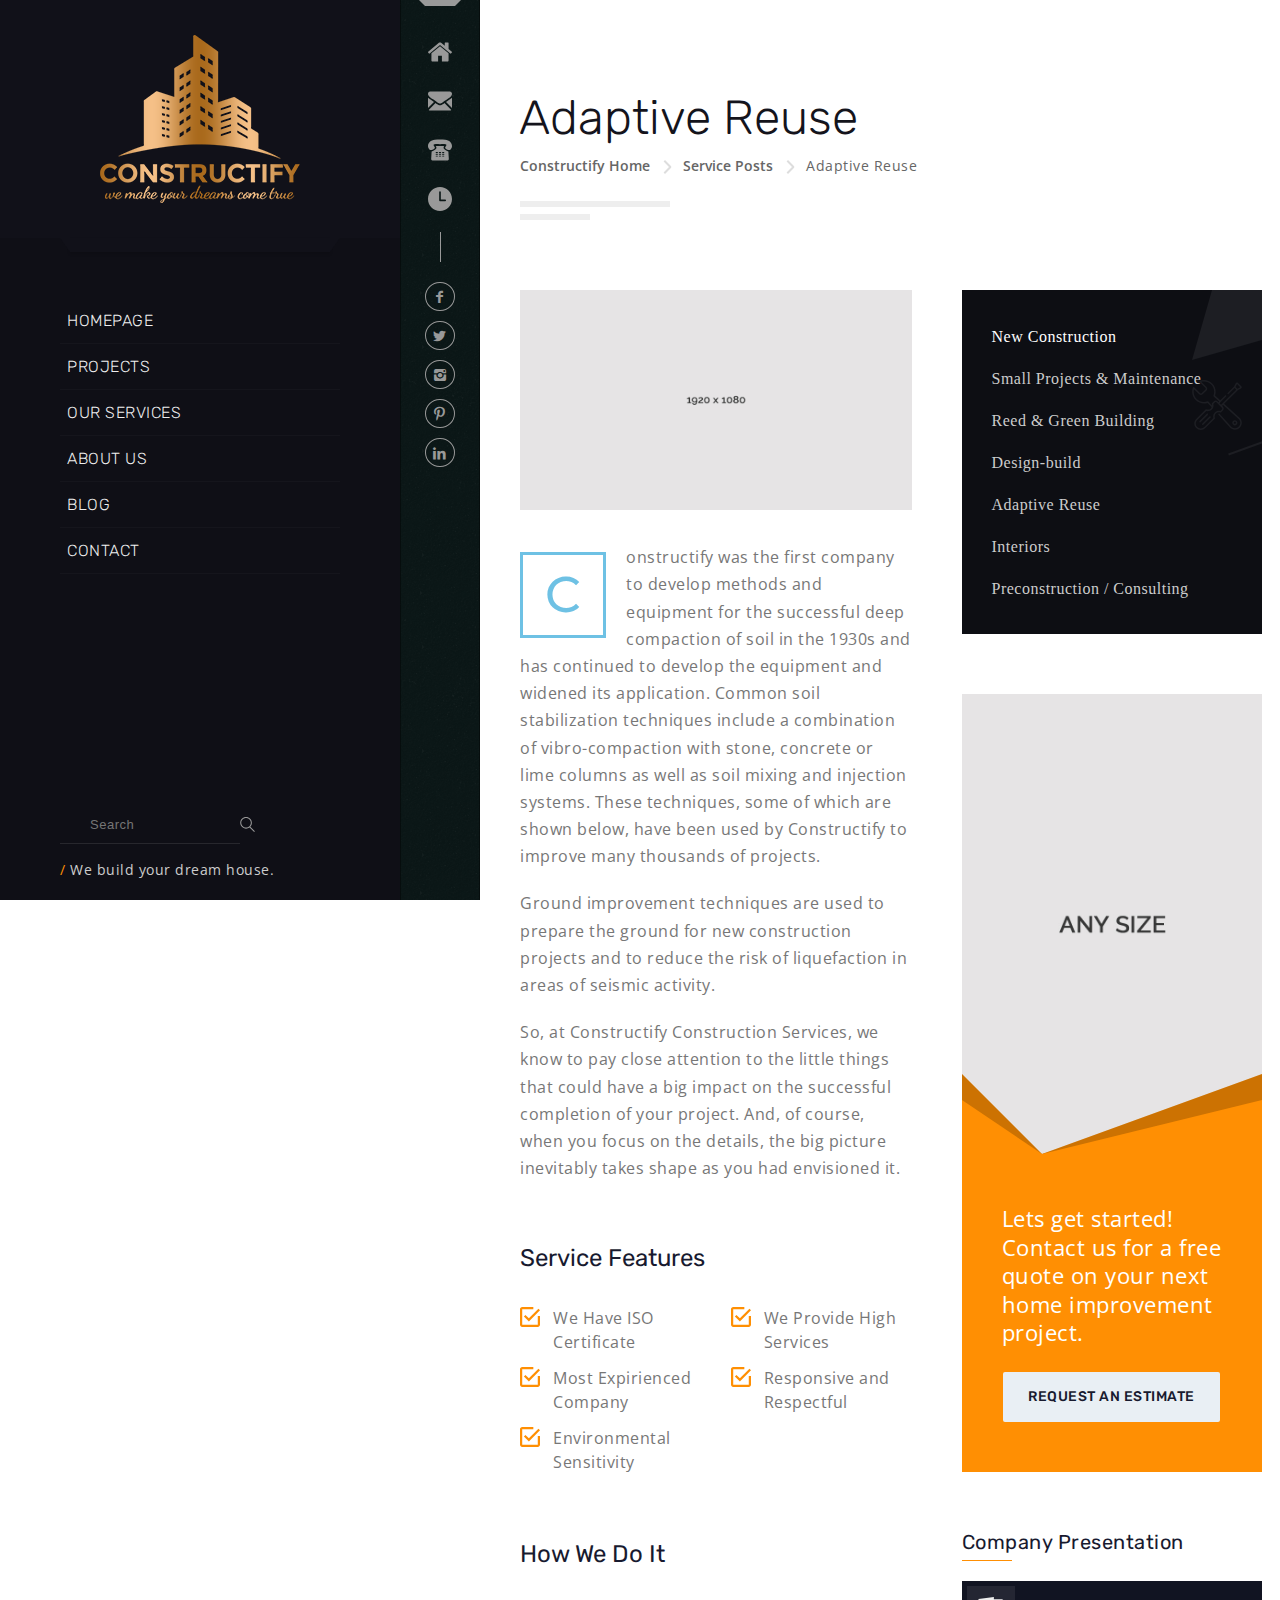
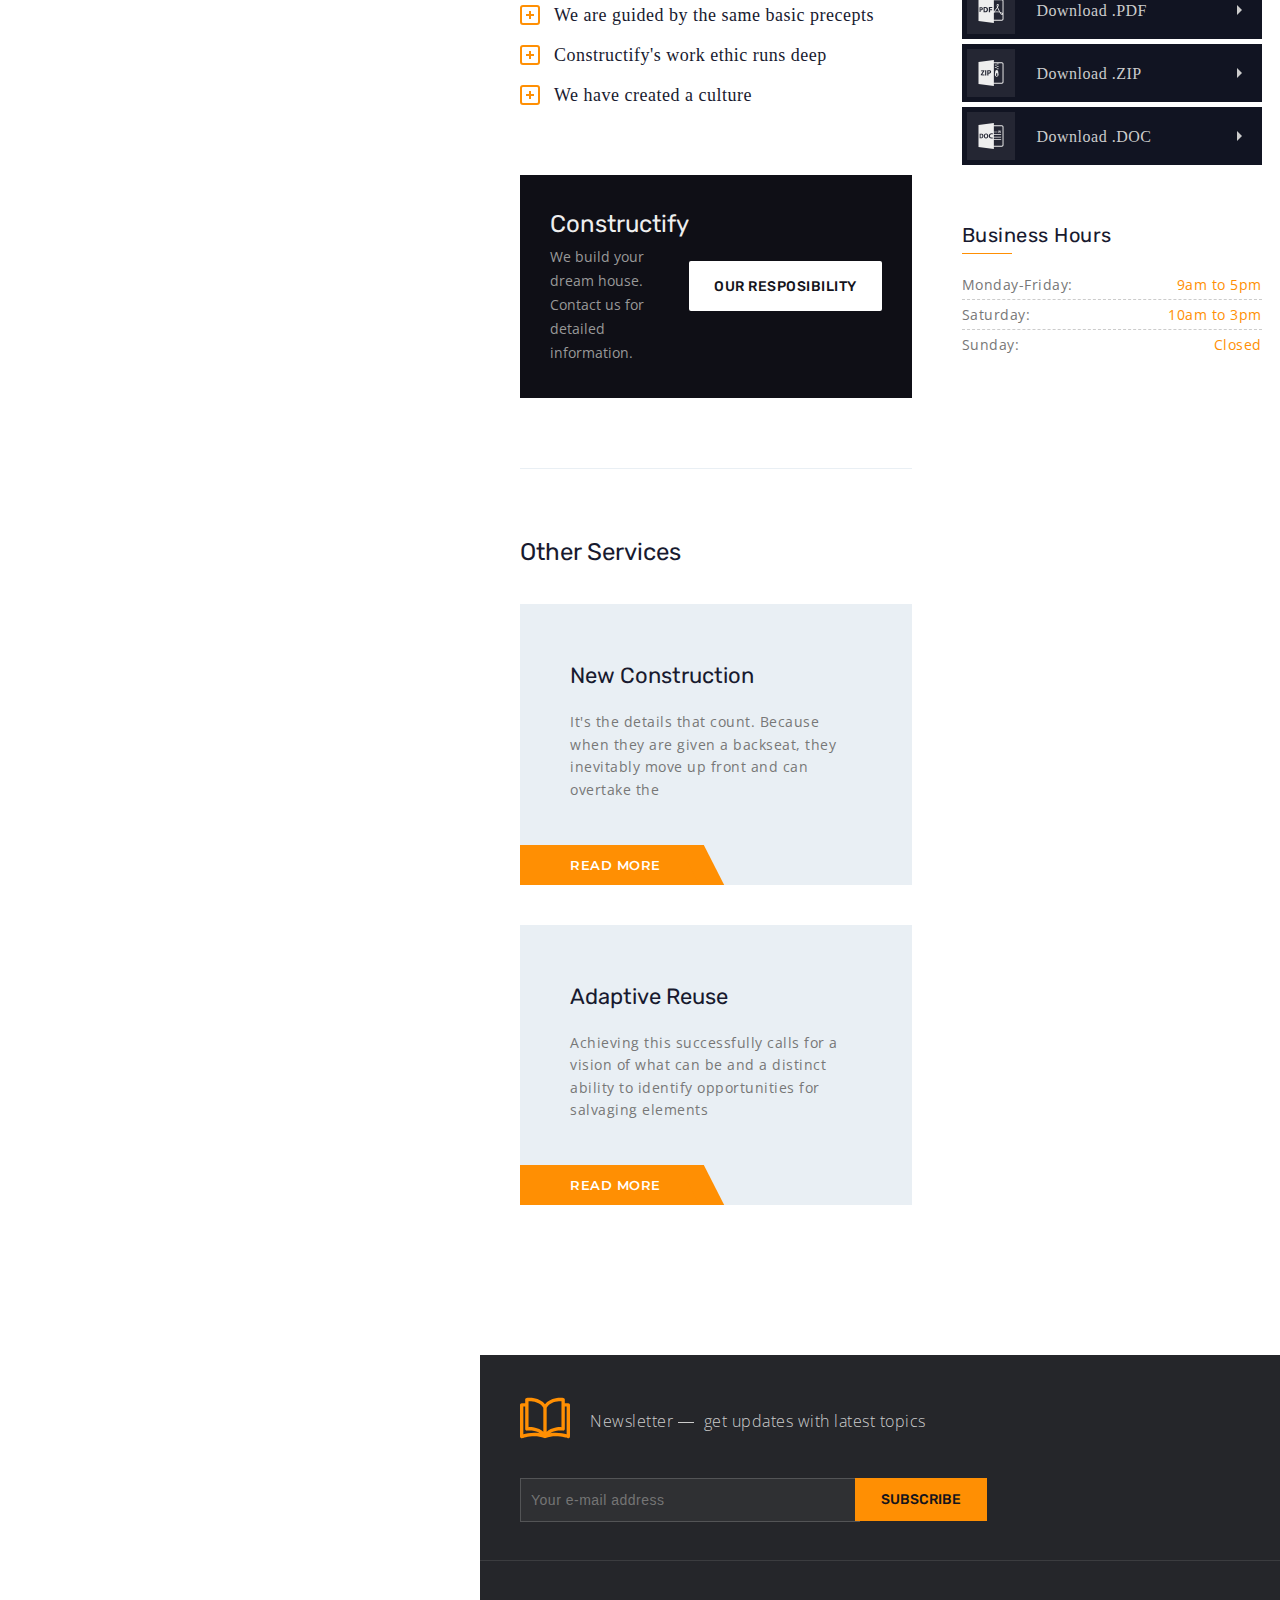
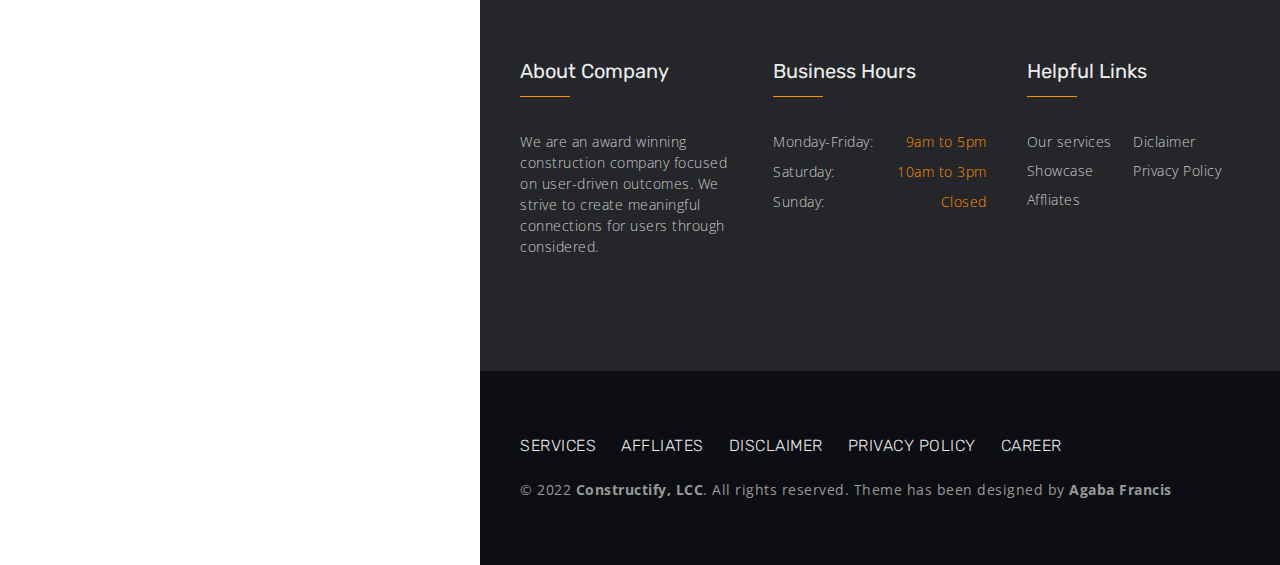
<file: service-single.html>
<!DOCTYPE html>
<!--[if lt IE 7]><html class="ie ie6" lang="en"> <![endif]-->
<!--[if IE 7]><html class="ie ie7" lang="en"> <![endif]-->
<!--[if IE 8]><html class="ie ie8" lang="en"> <![endif]-->
<!--[if (gte IE 9)|!(IE)]><!-->
<html lang="en">
  <!--<![endif]-->

  <head>
    <meta http-equiv="Content-Type" content="text/html; charset=utf-8" />

    <meta name="description" content="Constructify" />
    <meta name="author" content="Agaba Francis" />

    <meta
      name="viewport"
      content="width=device-width, initial-scale=1, maximum-scale=1"
    />

    <title>Constructify | Service Single</title>

    <!-- STYLES -->
    <link rel="stylesheet" type="text/css" href="css/fontello.css" />
    <link rel="stylesheet" type="text/css" href="css/skeleton.css" />
    <link rel="stylesheet" type="text/css" href="css/plugins.css" />
    <link rel="stylesheet" type="text/css" href="css/base.css" />
    <link rel="stylesheet" type="text/css" href="css/style.css" />
    <link
      href="https://fonts.googleapis.com/css?family=Montserrat:300,300i,400,400i,500,500i,600,600i,700,700i,800,800i,900,900i"
      rel="stylesheet"
    />
    <link
      href="https://fonts.googleapis.com/css?family=Open+Sans:300,300i,400,400i,600,600i,700,700i,800,800i"
      rel="stylesheet"
    />
    <link
      href="https://fonts.googleapis.com/css?family=Rubik:300,300i,400,400i,500,500i,700,700i,900"
      rel="stylesheet"
    />

    <!--[if lt IE 9]>
      <script type="text/javascript" src="js/modernizr.custom.js"></script>
    <![endif]-->
    <!-- /STYLES -->
  </head>

  <body>
    <!-- WRAPPER ALL -->
    <div class="constructify_tm_wrapper_all" data-border="none">
      <div class="constructify_tm_animate_menu"></div>
      <div class="constructify_tm_short_contact_content"></div>
      <div class="constructify_tm_short_contact_triangle"></div>
      <div class="constructify_tm_overlay_window"></div>

      <!-- BORDER -->
      <div class="constructify_tm_top_border pattern_border"></div>
      <div class="constructify_tm_left_border pattern_border"></div>
      <div class="constructify_tm_right_border pattern_border"></div>
      <!-- /BORDER -->

      <div class="wrapper_inner">
        <!-- LEFTPART -->

        <div class="main_leftpart">
          <div class="menubar_wrap">
            <div class="logo_wrap">
              <a href="index.html"><img src="img/desktop-logo.png" alt="" /></a>
              <span class="shape"></span>
            </div>
            <div class="nav_wrap scrollable">
              <ul>
                <li>
                  <a href="index.html">Homepage</a>
                </li>
                <li>
                  <a href="project.html">Projects</a>
                </li>
                <li>
                  <a href="service.html">Our Services</a>
                </li>
                <li><a href="about.html">About Us</a></li>
                <li><a href="blog.html">Blog</a></li>
                <li><a href="contact.html">Contact</a></li>
              </ul>
            </div>
            <div class="search_wrap">
              <div class="search_inner">
                <form action="/" method="post">
                  <div class="search">
                    <input type="text" placeholder="Search" />
                    <input type="submit" value="" />
                    <a href="#"
                      ><img class="svg" src="img/svg/search.svg" alt=""
                    /></a>
                  </div>
                </form>
              </div>
              <div class="tagline_word">
                <p><span>/</span> We build your dream house.</p>
              </div>
            </div>
          </div>
          <div class="short_info_wrap">
            <div class="top_shape"></div>
            <div class="pattern"></div>
            <div class="content">
              <div class="short_contact_wrap">
                <ul>
                  <li>
                    <a href="#"
                      ><img class="svg" src="img/svg/home.svg" alt=""
                    /></a>
                    <div class="content_wrap">
                      <div class="inner_wrap">
                        <div class="address_image">
                          <img src="img/contact/1.jpg" alt="" />
                        </div>
                        <div class="main_def">
                          <h3>Head Office in New York</h3>
                          <p>775 New York Ave, Brooklyn, NY 11203</p>
                          <p>
                            <label>Phone:</label><span>+1 202-415-7234</span>
                          </p>
                          <p>
                            <label>Email:</label
                            ><a href="#">constructify@gmail.com</a>
                          </p>
                        </div>
                      </div>
                    </div>
                  </li>
                  <li>
                    <a href="#"
                      ><img class="svg" src="img/svg/black-message.svg" alt=""
                    /></a>
                    <div class="content_wrap">
                      <div class="inner_wrap">
                        <div class="contact_wrap">
                          <h3>Request a Quote</h3>
                          <p>
                            Looking for a quality and affordable builder for
                            your next project?
                          </p>
                          <div class="input_list_wrap">
                            <form
                              action="/"
                              method="post"
                              class="contact_form"
                              id="contact_form"
                            >
                              <div
                                class="returnmessage"
                                data-success="Your message has been received, We will contact you soon."
                              ></div>
                              <div class="empty_notice">
                                <span>Please Fill Required Fields</span>
                              </div>
                              <div class="input_row">
                                <input
                                  id="name"
                                  type="text"
                                  placeholder="Your Name"
                                />
                              </div>
                              <div class="input_row">
                                <input
                                  id="email"
                                  type="text"
                                  placeholder="E-mail Address"
                                />
                              </div>
                              <div class="input_row">
                                <input
                                  id="subject"
                                  type="text"
                                  placeholder="Main Subject"
                                />
                              </div>
                              <div class="input_row">
                                <textarea
                                  id="message"
                                  placeholder="Message"
                                ></textarea>
                              </div>
                              <div class="constructify_tm_button">
                                <a id="send_message" href="#">Send Message</a>
                              </div>
                            </form>
                          </div>
                        </div>
                      </div>
                    </div>
                  </li>
                  <li>
                    <a href="#"
                      ><img class="svg" src="img/svg/old_phone.svg" alt=""
                    /></a>
                    <div class="content_wrap">
                      <div class="inner_wrap">
                        <div class="phone_wrap">
                          <div class="image_holder">
                            <img src="img/clients/2.jpg" alt="" />
                          </div>
                          <h3>Toll Free</h3>
                          <p>1-800-987-6543</p>
                        </div>
                      </div>
                    </div>
                  </li>
                  <li>
                    <a href="#"
                      ><img class="svg" src="img/svg/clock.svg" alt=""
                    /></a>
                    <div class="content_wrap">
                      <div class="inner_wrap">
                        <div class="working_hours_wrap">
                          <h3>Working Hours</h3>
                          <p class="subtitle">
                            We are happy to meet you during our working hours.
                            Please make an appointment.
                          </p>
                          <div class="hour_list">
                            <ul>
                              <li>
                                <span class="left">Monday-Friday:</span>
                                <span class="right">9am to 5pm</span>
                              </li>
                              <li>
                                <span class="left">Saturday:</span>
                                <span class="right">10am to 3pm</span>
                              </li>
                              <li>
                                <span class="left">Sunday:</span>
                                <span class="right">Closed</span>
                              </li>
                            </ul>
                          </div>
                        </div>
                      </div>
                    </div>
                  </li>
                </ul>
                <div class="short_contact_closer">
                  <a href="#"
                    ><img class="svg" src="img/svg/close1.svg" alt=""
                  /></a>
                </div>
              </div>
              <div class="social_wrap">
                <ul>
                  <li>
                    <a href="#"><i class="xcon-facebook"></i></a>
                  </li>
                  <li>
                    <a href="#"><i class="xcon-twitter"></i></a>
                  </li>
                  <li>
                    <a href="#"><i class="xcon-instagram"></i></a>
                  </li>
                  <li>
                    <a href="#"><i class="xcon-pinterest"></i></a>
                  </li>
                  <li>
                    <a href="#"><i class="xcon-linkedin"></i></a>
                  </li>
                </ul>
              </div>
            </div>
          </div>
        </div>
        <!-- /LEFTPART -->

        <!-- RIGHTPART -->
        <div class="main_rightpart">
          <div class="constructify_tm_mobile_menu_wrap">
            <div class="topbar_wrap">
              <div class="inner_wrap">
                <div class="short_info_wrap">
                  <ul>
                    <li data-type="home">
                      <a href="#"
                        ><img class="svg" src="img/svg/home.svg" alt=""
                      /></a>
                    </li>
                    <li data-type="message">
                      <a href="#"
                        ><img
                          class="svg"
                          src="img/svg/black-message.svg"
                          alt=""
                      /></a>
                    </li>
                    <li data-type="phone">
                      <a href="#"
                        ><img class="svg" src="img/svg/old_phone.svg" alt=""
                      /></a>
                    </li>
                    <li data-type="clock">
                      <a href="#"
                        ><img class="svg" src="img/svg/clock.svg" alt=""
                      /></a>
                    </li>
                  </ul>
                </div>
                <div class="social_wrap">
                  <ul>
                    <li>
                      <a href="#"><i class="xcon-facebook"></i></a>
                    </li>
                    <li>
                      <a href="#"><i class="xcon-twitter"></i></a>
                    </li>
                    <li>
                      <a href="#"><i class="xcon-instagram"></i></a>
                    </li>
                    <li>
                      <a href="#"><i class="xcon-pinterest"></i></a>
                    </li>
                    <li>
                      <a href="#"><i class="xcon-linkedin"></i></a>
                    </li>
                  </ul>
                </div>
              </div>
              <div class="bg"></div>
            </div>
            <div class="hamburger_wrap">
              <div class="logo_wrap">
                <a href="#"><img src="img/mobile-logo.png" alt="" /></a>
              </div>
              <div class="trigger_wrap">
                <div class="hamburger hamburger--collapse-r">
                  <div class="hamburger-box">
                    <div class="hamburger-inner"></div>
                  </div>
                </div>
              </div>
            </div>

            <!-- MENU LIST -->
            <div class="menu_list_wrap">
              <ul class="nav">
                <li><a href="index.html">Homepage</a></li>
                <li>
                  <a href="#">Projects</a>
                  <ul class="sub_menu">
                    <li><a href="project.html">Project</a></li>
                    <li><a href="project-single.html">Project Single</a></li>
                  </ul>
                </li>
                <li>
                  <a href="#">Our Services</a>
                  <ul class="sub_menu">
                    <li><a href="service.html">Service</a></li>
                    <li><a href="service-single.html">Service Single</a></li>
                  </ul>
                </li>
                <li><a href="about.html">About Us</a></li>
                <li><a href="blog.html">Blog</a></li>
                <li><a href="contact.html">Contact</a></li>
              </ul>
            </div>
            <!-- /MENU LIST -->

            <!-- DROPDOWN -->
            <div class="constructify_tm_dropdown_wrap">
              <div class="container">
                <div class="drop_list home">
                  <div class="adress_wrap">
                    <div class="office_image">
                      <img src="img/contact/1.jpg" alt="" />
                    </div>
                    <div class="definitions_wrap">
                      <h3>Head Office in New-York</h3>
                      <p>775 New York Ave, Brooklyn, NY 11203</p>
                      <p>Phone: +1 202-415-7234</p>
                      <p>
                        <span>Email:</span
                        ><a href="#">w.constructify@gmail.com</a>
                      </p>
                    </div>
                  </div>
                </div>
                <div class="drop_list message">
                  <div class="short_contact">
                    <h3 class="title">Request a Quote</h3>
                    <p class="subtitle">
                      Looking for a quality and affordable builder for your next
                      project?
                    </p>
                    <div class="inputs_wrap">
                      <form action="/" method="post">
                        <div class="input_list_wrap">
                          <ul>
                            <li>
                              <input type="text" placeholder="Your Name" />
                            </li>
                            <li>
                              <input type="text" placeholder="E-mail Address" />
                            </li>
                            <li>
                              <input type="text" placeholder="Main Subject" />
                            </li>
                          </ul>
                        </div>
                        <textarea placeholder="Message"></textarea>
                        <div class="button">
                          <a href="#">Send Message</a>
                        </div>
                      </form>
                    </div>
                  </div>
                </div>
                <div class="drop_list phone">
                  <div class="call_wrap">
                    <div class="image">
                      <img src="img/estimate/call.png" alt="" />
                    </div>
                    <h3>Toll Free</h3>
                    <p>1-800-987-6543</p>
                  </div>
                </div>
                <div class="drop_list clock">
                  <div class="working_hours_wrap_short">
                    <h3>Working Hours</h3>
                    <p class="subtitle">
                      We are happy to meet you during our working hours. Please
                      make an appointment.
                    </p>
                    <div class="hour_list">
                      <ul>
                        <li>
                          <span class="left">Monday-Friday:</span>
                          <span class="right">9am to 5pm</span>
                        </li>
                        <li>
                          <span class="left">Saturday:</span>
                          <span class="right">10am to 3pm</span>
                        </li>
                        <li>
                          <span class="left">Sunday:</span>
                          <span class="right">Closed</span>
                        </li>
                      </ul>
                    </div>
                  </div>
                </div>
              </div>
            </div>
            <!-- /DROPDOWN -->
          </div>

          <!-- SERVICES -->
          <div class="constructify_tm_section">
            <div class="constructify_tm_main_title_holder">
              <div class="container">
                <div class="title_holder">
                  <h3>Adaptive Reuse</h3>
                </div>
                <div class="builify_tm_breadcrumbs">
                  <ul>
                    <li><a href="index.html">Constructify Home</a></li>
                    <li class="shape"><span></span></li>
                    <li><a href="service.html">Service Posts</a></li>
                    <li class="shape"><span></span></li>
                    <li><span>Adaptive Reuse</span></li>
                  </ul>
                </div>
              </div>
            </div>
          </div>
          <div class="constructify_tm_section">
            <div class="container">
              <div class="constructify_tm_service_single_wrap">
                <div class="constructify_tm_twicebox_wrap">
                  <div class="leftbox">
                    <div class="main_image_wrap">
                      <div class="image_wrap">
                        <img src="img/slider/5.jpg" alt="" />
                      </div>
                      <div class="image_definition">
                        <p>
                          <span class="shape"><span>C</span></span
                          >onstructify was the first company to develop methods
                          and equipment for the successful deep compaction of
                          soil in the 1930s and has continued to develop the
                          equipment and widened its application. Common soil
                          stabilization techniques include a combination of
                          vibro-compaction with stone, concrete or lime columns
                          as well as soil mixing and injection systems. These
                          techniques, some of which are shown below, have been
                          used by Constructify to improve many thousands of
                          projects.
                        </p>
                        <p>
                          Ground improvement techniques are used to prepare the
                          ground for new construction projects and to reduce the
                          risk of liquefaction in areas of seismic activity.
                        </p>
                        <p>
                          So, at Constructify Construction Services, we know to
                          pay close attention to the little things that could
                          have a big impact on the successful completion of your
                          project. And, of course, when you focus on the
                          details, the big picture inevitably takes shape as you
                          had envisioned it.
                        </p>
                      </div>
                    </div>
                    <div class="service_features">
                      <h3>Service Features</h3>
                      <ul>
                        <li>
                          <div class="inner">
                            <div class="definition">
                              <p>We Have ISO Certificate</p>
                            </div>
                            <div class="icon">
                              <img class="svg" src="img/svg/check.svg" alt="" />
                            </div>
                          </div>
                        </li>
                        <li>
                          <div class="inner">
                            <div class="definition">
                              <p>We Provide High Services</p>
                            </div>
                            <div class="icon">
                              <img class="svg" src="img/svg/check.svg" alt="" />
                            </div>
                          </div>
                        </li>
                        <li>
                          <div class="inner">
                            <div class="definition">
                              <p>Most Expirienced Company</p>
                            </div>
                            <div class="icon">
                              <img class="svg" src="img/svg/check.svg" alt="" />
                            </div>
                          </div>
                        </li>
                        <li>
                          <div class="inner">
                            <div class="definition">
                              <p>Responsive and Respectful</p>
                            </div>
                            <div class="icon">
                              <img class="svg" src="img/svg/check.svg" alt="" />
                            </div>
                          </div>
                        </li>
                        <li>
                          <div class="inner">
                            <div class="definition">
                              <p>Environmental Sensitivity</p>
                            </div>
                            <div class="icon">
                              <img class="svg" src="img/svg/check.svg" alt="" />
                            </div>
                          </div>
                        </li>
                      </ul>
                    </div>
                    <div class="accordion_wrap_all">
                      <div class="title">
                        <h3>How We Do It</h3>
                      </div>
                      <div class="accordion_wrap">
                        <div class="constructify_tm_accordion">
                          <div class="accordion_in">
                            <div class="acc_head">
                              We are guided by the same basic precepts
                              <div class="wow_shape">
                                <span class="wow_effect"></span>
                              </div>
                            </div>
                            <div class="acc_content">
                              Provide quality workmanship and exemplary client
                              service. Employ people of the highest integrity
                              and skill. Provide a safe work environment for our
                              employees and subcontractors.
                            </div>
                          </div>
                          <div class="accordion_in">
                            <div class="acc_head">
                              Constructify's work ethic runs deep
                              <div class="wow_shape">
                                <span class="wow_effect"></span>
                              </div>
                            </div>
                            <div class="acc_content">
                              From the beginning, honesty and clear vision along
                              with hard work and imagination have been integral
                              parts of our steady and diversified growth.
                            </div>
                          </div>
                          <div class="accordion_in">
                            <div class="acc_head">
                              We have created a culture
                              <div class="wow_shape">
                                <span class="wow_effect"></span>
                              </div>
                            </div>
                            <div class="acc_content">
                              We have created a culture that promotes Trust and
                              we are extremely proud of that. This culture has
                              produced a team that likes what they are doing and
                              that is why we do what we do so well.
                            </div>
                          </div>
                        </div>
                      </div>
                    </div>
                    <div class="constructify_tm_short_contact">
                      <div class="text">
                        <h3>Constructify</h3>
                        <p>
                          We build your dream house. Contact us for detailed
                          information.
                        </p>
                      </div>
                      <div class="constructify_tm_button_wrap">
                        <a href="#">Our Resposibility</a>
                      </div>
                    </div>
                    <div class="constructify_tm_line"></div>
                    <div class="constructify_tm_other_services_wrap">
                      <h3>Other Services</h3>
                      <div class="services_list_wrap">
                        <ul>
                          <li>
                            <div class="inner">
                              <div class="title_holder">
                                <h3>
                                  <a href="service-single.html"
                                    >New Construction</a
                                  >
                                </h3>
                              </div>
                              <div class="description">
                                <p>
                                  It's the details that count. Because when they
                                  are given a backseat, they inevitably move up
                                  front and can overtake the
                                </p>
                              </div>
                              <div class="read_more_wrap">
                                <div class="read_more_in">
                                  <a href="#">Read More</a>
                                </div>
                              </div>
                            </div>
                          </li>
                          <li>
                            <div class="inner">
                              <div class="title_holder">
                                <h3>
                                  <a href="service-single.html"
                                    >Adaptive Reuse</a
                                  >
                                </h3>
                              </div>
                              <div class="description">
                                <p>
                                  Achieving this successfully calls for a vision
                                  of what can be and a distinct ability to
                                  identify opportunities for salvaging elements
                                </p>
                              </div>
                              <div class="read_more_wrap">
                                <div class="read_more_in">
                                  <a href="#">Read More</a>
                                </div>
                              </div>
                            </div>
                          </li>
                        </ul>
                      </div>
                    </div>
                  </div>
                  <div class="rightbox">
                    <div class="constructify_tm_categories">
                      <ul>
                        <li class="active"><a href="#">New Construction</a></li>
                        <li>
                          <a href="#">Small Projects &amp; Maintenance</a>
                        </li>
                        <li><a href="#">Reed &amp; Green Building</a></li>
                        <li><a href="#">Design-build</a></li>
                        <li><a href="#">Adaptive Reuse</a></li>
                        <li><a href="#">Interiors</a></li>
                        <li><a href="#">Preconstruction / Consulting</a></li>
                      </ul>
                      <img class="svg" src="img/svg/construco.svg" alt="" />
                      <div class="first_shape"></div>
                      <div class="second_shape"></div>
                    </div>
                    <div class="constructify_tm_request_estimate_wrap">
                      <div class="image_wrap">
                        <img src="img/services/300x460.jpg" alt="" />
                        <div class="image"></div>
                      </div>
                      <div class="definition">
                        <div class="text">
                          <p>
                            Lets get started! Contact us for a free quote on
                            your next home improvement project.
                          </p>
                        </div>
                        <div class="button">
                          <a href="#">Request an estimate</a>
                        </div>
                        <div class="first_shape">
                          <span class="first"></span>
                          <span class="second"></span>
                          <span class="third"></span>
                        </div>
                        <div class="second_shape">
                          <span class="first"></span>
                          <span class="second"></span>
                          <span class="third"></span>
                        </div>
                      </div>
                    </div>
                    <div class="constructify_tm_brochures_wrap">
                      <div class="title_holder">
                        <span>Company Presentation</span>
                      </div>
                      <ul>
                        <li>
                          <div class="inner">
                            <div class="icon">
                              <img
                                class="svg"
                                src="img/svg/file-pdf.svg"
                                alt=""
                              />
                            </div>
                            <span class="text">Download .PDF</span>
                            <span class="arrow"></span>
                          </div>
                        </li>
                        <li>
                          <div class="inner">
                            <div class="icon">
                              <img
                                class="svg"
                                src="img/svg/file-zip.svg"
                                alt=""
                              />
                            </div>
                            <span class="text">Download .ZIP</span>
                            <span class="arrow"></span>
                          </div>
                        </li>
                        <li>
                          <div class="inner">
                            <div class="icon">
                              <img
                                class="svg"
                                src="img/svg/file-doc.svg"
                                alt=""
                              />
                            </div>
                            <span class="text">Download .DOC</span>
                            <span class="arrow"></span>
                          </div>
                        </li>
                      </ul>
                    </div>
                    <div class="constructify_tm_sidebar_time">
                      <div class="title_holder">
                        <span>Business Hours</span>
                      </div>
                      <div class="inner_list">
                        <ul>
                          <li>
                            <div class="wrap">
                              <span class="left">Monday-Friday:</span>
                              <span class="right">9am to 5pm</span>
                            </div>
                          </li>
                          <li>
                            <div class="wrap">
                              <span class="left">Saturday:</span>
                              <span class="right">10am to 3pm</span>
                            </div>
                          </li>
                          <li>
                            <div class="wrap">
                              <span class="left">Sunday:</span>
                              <span class="right">Closed</span>
                            </div>
                          </li>
                        </ul>
                      </div>
                    </div>
                  </div>
                </div>
              </div>
            </div>
          </div>
          <!-- /SERVICES -->

          <!-- FOOTER -->
          <footer class="constructify_tm_footer_wrap">
            <div class="constructify_tm_universal_parallax_wrap">
              <div class="main_bg">
                <div class="overlay_image footer jarallax" data-speed="0"></div>
                <div class="overlay_video"></div>
                <div class="overlay_color footer"></div>
              </div>
              <div class="main_content footer">
                <div class="constructify_tm_subscribe_wrap">
                  <div class="container">
                    <div class="inner_wrap">
                      <div class="left_wrap">
                        <div class="book">
                          <img class="svg" src="img/svg/open-book.svg" alt="" />
                        </div>
                        <div class="text">
                          <p>
                            Newsletter<span></span> get updates with latest
                            topics
                          </p>
                        </div>
                      </div>
                      <div class="right_wrap">
                        <input
                          class="email"
                          type="email"
                          placeholder="Your e-mail address"
                        />
                        <input class="button" type="button" value="subscribe" />
                      </div>
                    </div>
                  </div>
                </div>
                <div class="constructify_tm_footer_wrap">
                  <div class="container">
                    <div
                      class="constructify_tm_list_wrap footer"
                      data-column="3"
                      data-space="40"
                    >
                      <ul class="constructify_list">
                        <li>
                          <div class="inner">
                            <div class="footer_section_title">
                              <h3>About Company</h3>
                            </div>
                            <div class="definition">
                              <p>
                                We are an award winning construction company
                                focused on user-driven outcomes. We strive to
                                create meaningful connections for users through
                                considered.
                              </p>
                            </div>
                          </div>
                        </li>
                        <li>
                          <div class="inner">
                            <div class="footer_section_title">
                              <h3>Business Hours</h3>
                            </div>
                            <div class="inner_list">
                              <ul>
                                <li>
                                  <div class="wrap">
                                    <span class="left">Monday-Friday:</span>
                                    <span class="right">9am to 5pm</span>
                                  </div>
                                </li>
                                <li>
                                  <div class="wrap">
                                    <span class="left">Saturday:</span>
                                    <span class="right">10am to 3pm</span>
                                  </div>
                                </li>
                                <li>
                                  <div class="wrap">
                                    <span class="left">Sunday:</span>
                                    <span class="right">Closed</span>
                                  </div>
                                </li>
                              </ul>
                            </div>
                          </div>
                        </li>
                        <li>
                          <div class="inner">
                            <div class="footer_section_title">
                              <h3>Helpful Links</h3>
                            </div>
                            <div class="helpful_links">
                              <div class="inner_list">
                                <ul>
                                  <li><a href="#">Our services</a></li>
                                  <li><a href="#">Diclaimer</a></li>
                                  <li><a href="#">Showcase</a></li>
                                  <li><a href="#">Privacy Policy</a></li>
                                  <li><a href="#">Affliates</a></li>
                                </ul>
                              </div>
                            </div>
                          </div>
                        </li>
                      </ul>
                    </div>
                  </div>
                </div>
              </div>
            </div>
            <div class="bottom_wrap">
              <div class="container">
                <div class="links_wrap">
                  <ul>
                    <li><a href="#">Services</a></li>
                    <li><a href="#">Affliates</a></li>
                    <li><a href="#">Disclaimer</a></li>
                    <li><a href="#">Privacy Policy</a></li>
                    <li><a href="#">Career</a></li>
                  </ul>
                </div>
                <div class="copyright">
                  <p>
                    &copy; 2022
                    <a class="constructify" href="#">Constructify, LCC</a>. All
                    rights reserved. Theme has been designed by
                    <a class="marketify" href="#">Agaba Francis</a>
                  </p>
                </div>
              </div>
            </div>
          </footer>
          <!-- /FOOTER -->
        </div>
        <!-- /RIGHTPART -->
      </div>

      <!-- BORDER -->
      <div class="constructify_tm_bottom_border pattern_border"></div>
      <!-- /BORDER -->

      <!-- TO TOP -->
      <a class="constructify_tm_totop" href="#">
        <span class="shape"></span>
        <span class="name">To Top</span>
      </a>
      <!-- /TO TOP -->
    </div>
    <!-- / WRAPPER ALL -->

    <!-- SCRIPTS -->
    <script src="js/jquery.js"></script>
    <script src="js/plugins.js"></script>
    <!--[if lt IE 10]>
      <script type="text/javascript" src="js/ie8.js"></script>
    <![endif]-->
    <script src="js/init.js"></script>
    <!-- /SCRIPTS -->
  </body>
</html>
</file>
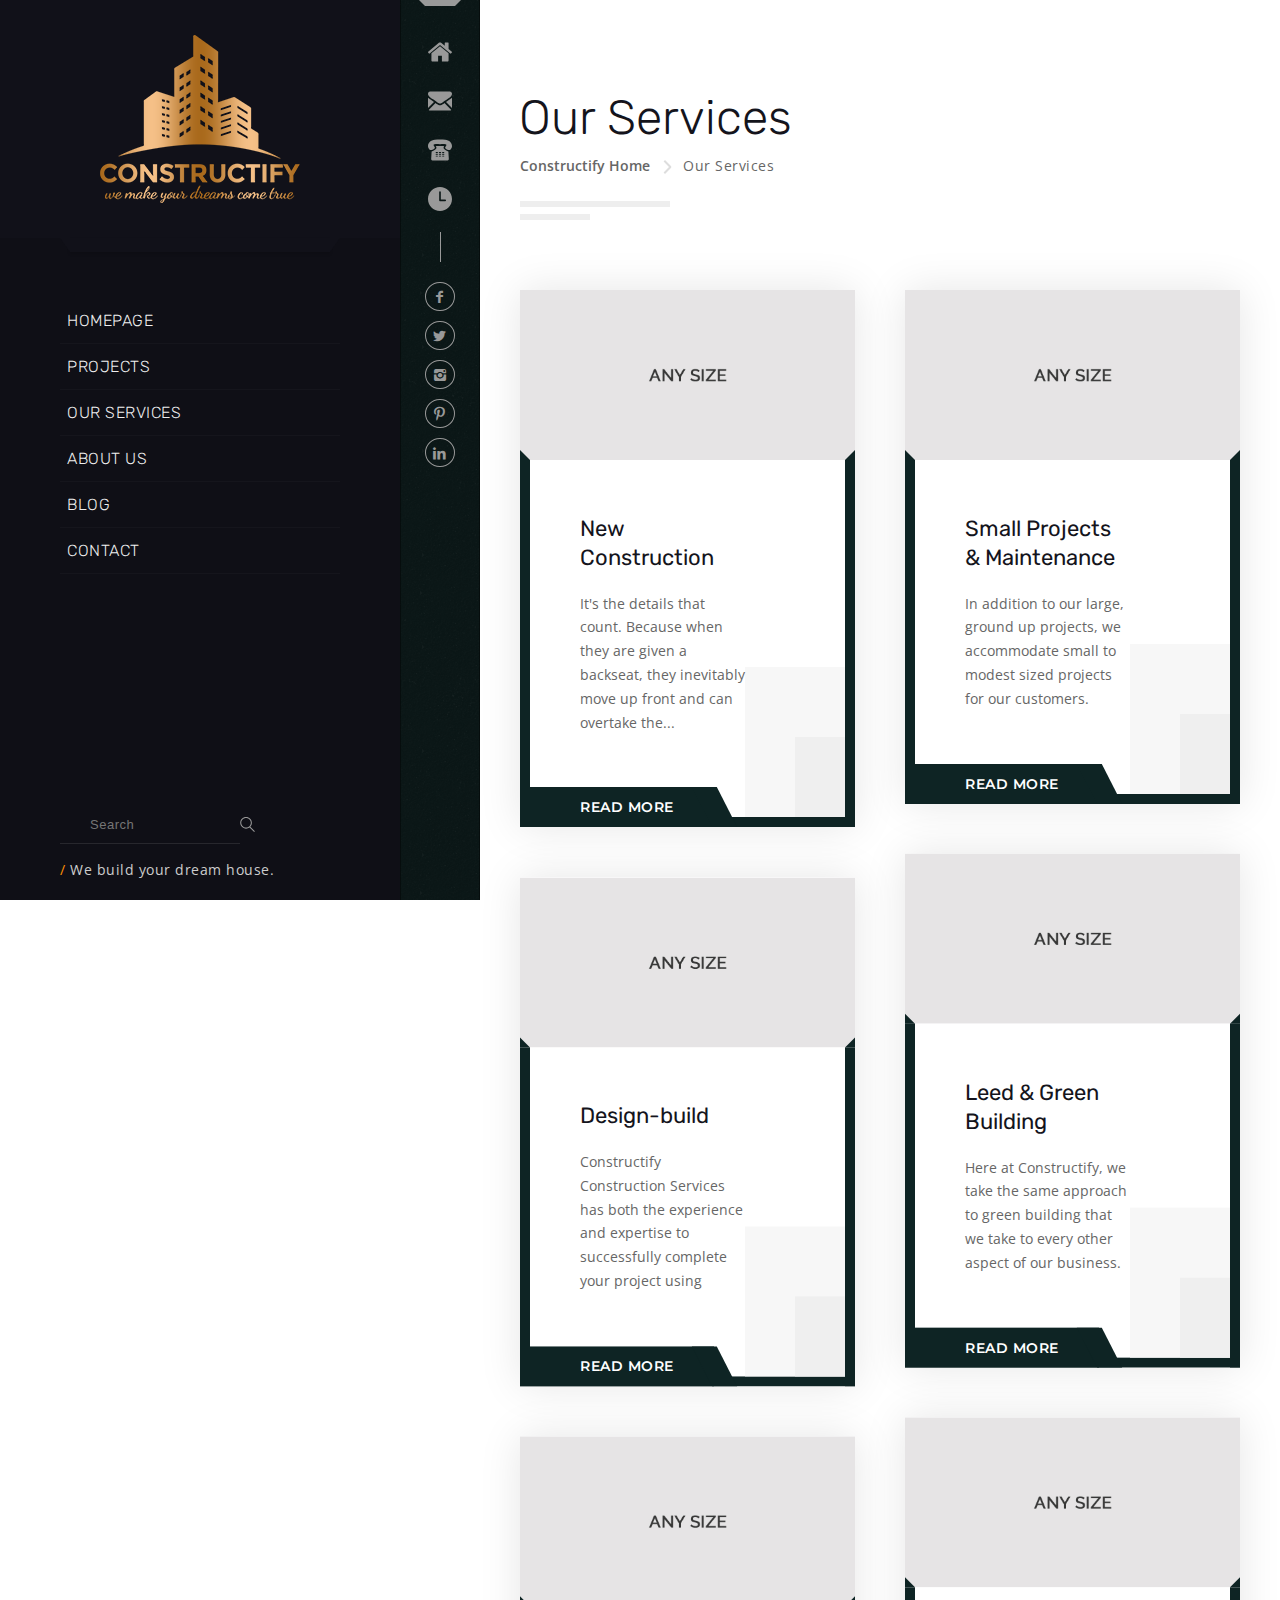
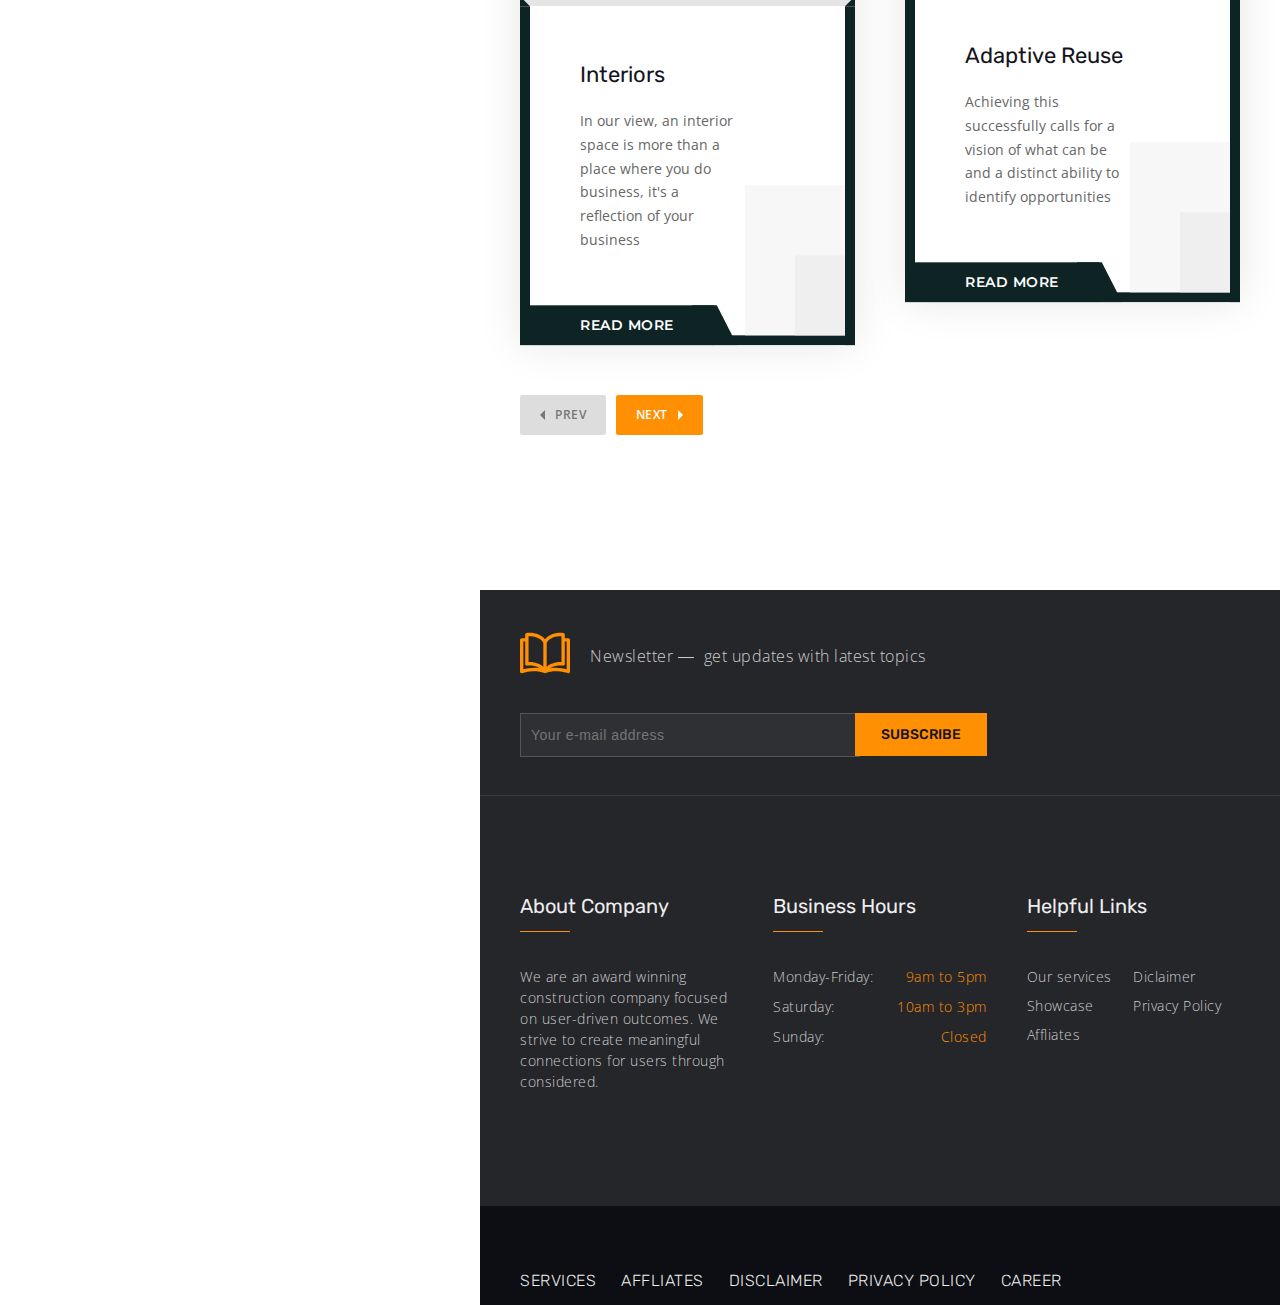
<file: service.html>
<!DOCTYPE html>
<!--[if lt IE 7]><html class="ie ie6" lang="en"> <![endif]-->
<!--[if IE 7]><html class="ie ie7" lang="en"> <![endif]-->
<!--[if IE 8]><html class="ie ie8" lang="en"> <![endif]-->
<!--[if (gte IE 9)|!(IE)]><!-->
<html lang="en">
  <!--<![endif]-->

  <head>
    <meta http-equiv="Content-Type" content="text/html; charset=utf-8" />

    <meta name="description" content="Constructify" />
    <meta name="author" content="Agaba Francis" />

    <meta
      name="viewport"
      content="width=device-width, initial-scale=1, maximum-scale=1"
    />

    <title>Constructify | Service</title>

    <!-- STYLES -->
    <link rel="stylesheet" type="text/css" href="css/fontello.css" />
    <link rel="stylesheet" type="text/css" href="css/skeleton.css" />
    <link rel="stylesheet" type="text/css" href="css/plugins.css" />
    <link rel="stylesheet" type="text/css" href="css/base.css" />
    <link rel="stylesheet" type="text/css" href="css/style.css" />
    <link
      href="https://fonts.googleapis.com/css?family=Montserrat:300,300i,400,400i,500,500i,600,600i,700,700i,800,800i,900,900i"
      rel="stylesheet"
    />
    <link
      href="https://fonts.googleapis.com/css?family=Open+Sans:300,300i,400,400i,600,600i,700,700i,800,800i"
      rel="stylesheet"
    />
    <link
      href="https://fonts.googleapis.com/css?family=Rubik:300,300i,400,400i,500,500i,700,700i,900"
      rel="stylesheet"
    />

    <!--[if lt IE 9]>
      <script type="text/javascript" src="js/modernizr.custom.js"></script>
    <![endif]-->
    <!-- /STYLES -->
  </head>

  <body>
    <!-- WRAPPER ALL -->
    <div class="constructify_tm_wrapper_all" data-border="none">
      <div class="constructify_tm_animate_menu"></div>
      <div class="constructify_tm_short_contact_content"></div>
      <div class="constructify_tm_short_contact_triangle"></div>
      <div class="constructify_tm_overlay_window"></div>

      <!-- BORDER -->
      <div class="constructify_tm_top_border pattern_border"></div>
      <div class="constructify_tm_left_border pattern_border"></div>
      <div class="constructify_tm_right_border pattern_border"></div>
      <!-- /BORDER -->

      <div class="wrapper_inner">
        <!-- LEFTPART -->

        <div class="main_leftpart">
          <div class="menubar_wrap">
            <div class="logo_wrap">
              <a href="index.html"><img src="img/desktop-logo.png" alt="" /></a>
              <span class="shape"></span>
            </div>
            <div class="nav_wrap scrollable">
              <ul>
                <li>
                  <a href="index.html">Homepage</a>
                </li>
                <li>
                  <a href="project.html">Projects</a>
                </li>
                <li>
                  <a href="service.html">Our Services</a>
                </li>
                <li><a href="about.html">About Us</a></li>
                <li><a href="blog.html">Blog</a></li>
                <li><a href="contact.html">Contact</a></li>
              </ul>
            </div>
            <div class="search_wrap">
              <div class="search_inner">
                <form action="/" method="post">
                  <div class="search">
                    <input type="text" placeholder="Search" />
                    <input type="submit" value="" />
                    <a href="#"
                      ><img class="svg" src="img/svg/search.svg" alt=""
                    /></a>
                  </div>
                </form>
              </div>
              <div class="tagline_word">
                <p><span>/</span> We build your dream house.</p>
              </div>
            </div>
          </div>
          <div class="short_info_wrap">
            <div class="top_shape"></div>
            <div class="pattern"></div>
            <div class="content">
              <div class="short_contact_wrap">
                <ul>
                  <li>
                    <a href="#"
                      ><img class="svg" src="img/svg/home.svg" alt=""
                    /></a>
                    <div class="content_wrap">
                      <div class="inner_wrap">
                        <div class="address_image">
                          <img src="img/contact/1.jpg" alt="" />
                        </div>
                        <div class="main_def">
                          <h3>Head Office in New York</h3>
                          <p>775 New York Ave, Brooklyn, NY 11203</p>
                          <p>
                            <label>Phone:</label><span>+1 202-415-7234</span>
                          </p>
                          <p>
                            <label>Email:</label
                            ><a href="#">constructify@gmail.com</a>
                          </p>
                        </div>
                      </div>
                    </div>
                  </li>
                  <li>
                    <a href="#"
                      ><img class="svg" src="img/svg/black-message.svg" alt=""
                    /></a>
                    <div class="content_wrap">
                      <div class="inner_wrap">
                        <div class="contact_wrap">
                          <h3>Request a Quote</h3>
                          <p>
                            Looking for a quality and affordable builder for
                            your next project?
                          </p>
                          <div class="input_list_wrap">
                            <form
                              action="/"
                              method="post"
                              class="contact_form"
                              id="contact_form"
                            >
                              <div
                                class="returnmessage"
                                data-success="Your message has been received, We will contact you soon."
                              ></div>
                              <div class="empty_notice">
                                <span>Please Fill Required Fields</span>
                              </div>
                              <div class="input_row">
                                <input
                                  id="name"
                                  type="text"
                                  placeholder="Your Name"
                                />
                              </div>
                              <div class="input_row">
                                <input
                                  id="email"
                                  type="text"
                                  placeholder="E-mail Address"
                                />
                              </div>
                              <div class="input_row">
                                <input
                                  id="subject"
                                  type="text"
                                  placeholder="Main Subject"
                                />
                              </div>
                              <div class="input_row">
                                <textarea
                                  id="message"
                                  placeholder="Message"
                                ></textarea>
                              </div>
                              <div class="constructify_tm_button">
                                <a id="send_message" href="#">Send Message</a>
                              </div>
                            </form>
                          </div>
                        </div>
                      </div>
                    </div>
                  </li>
                  <li>
                    <a href="#"
                      ><img class="svg" src="img/svg/old_phone.svg" alt=""
                    /></a>
                    <div class="content_wrap">
                      <div class="inner_wrap">
                        <div class="phone_wrap">
                          <div class="image_holder">
                            <img src="img/clients/2.jpg" alt="" />
                          </div>
                          <h3>Toll Free</h3>
                          <p>1-800-987-6543</p>
                        </div>
                      </div>
                    </div>
                  </li>
                  <li>
                    <a href="#"
                      ><img class="svg" src="img/svg/clock.svg" alt=""
                    /></a>
                    <div class="content_wrap">
                      <div class="inner_wrap">
                        <div class="working_hours_wrap">
                          <h3>Working Hours</h3>
                          <p class="subtitle">
                            We are happy to meet you during our working hours.
                            Please make an appointment.
                          </p>
                          <div class="hour_list">
                            <ul>
                              <li>
                                <span class="left">Monday-Friday:</span>
                                <span class="right">9am to 5pm</span>
                              </li>
                              <li>
                                <span class="left">Saturday:</span>
                                <span class="right">10am to 3pm</span>
                              </li>
                              <li>
                                <span class="left">Sunday:</span>
                                <span class="right">Closed</span>
                              </li>
                            </ul>
                          </div>
                        </div>
                      </div>
                    </div>
                  </li>
                </ul>
                <div class="short_contact_closer">
                  <a href="#"
                    ><img class="svg" src="img/svg/close1.svg" alt=""
                  /></a>
                </div>
              </div>
              <div class="social_wrap">
                <ul>
                  <li>
                    <a href="#"><i class="xcon-facebook"></i></a>
                  </li>
                  <li>
                    <a href="#"><i class="xcon-twitter"></i></a>
                  </li>
                  <li>
                    <a href="#"><i class="xcon-instagram"></i></a>
                  </li>
                  <li>
                    <a href="#"><i class="xcon-pinterest"></i></a>
                  </li>
                  <li>
                    <a href="#"><i class="xcon-linkedin"></i></a>
                  </li>
                </ul>
              </div>
            </div>
          </div>
        </div>
        <!-- /LEFTPART -->

        <!-- RIGHTPART -->
        <div class="main_rightpart">
          <div class="constructify_tm_mobile_menu_wrap">
            <div class="topbar_wrap">
              <div class="inner_wrap">
                <div class="short_info_wrap">
                  <ul>
                    <li data-type="home">
                      <a href="#"
                        ><img class="svg" src="img/svg/home.svg" alt=""
                      /></a>
                    </li>
                    <li data-type="message">
                      <a href="#"
                        ><img
                          class="svg"
                          src="img/svg/black-message.svg"
                          alt=""
                      /></a>
                    </li>
                    <li data-type="phone">
                      <a href="#"
                        ><img class="svg" src="img/svg/old_phone.svg" alt=""
                      /></a>
                    </li>
                    <li data-type="clock">
                      <a href="#"
                        ><img class="svg" src="img/svg/clock.svg" alt=""
                      /></a>
                    </li>
                  </ul>
                </div>
                <div class="social_wrap">
                  <ul>
                    <li>
                      <a href="#"><i class="xcon-facebook"></i></a>
                    </li>
                    <li>
                      <a href="#"><i class="xcon-twitter"></i></a>
                    </li>
                    <li>
                      <a href="#"><i class="xcon-instagram"></i></a>
                    </li>
                    <li>
                      <a href="#"><i class="xcon-pinterest"></i></a>
                    </li>
                    <li>
                      <a href="#"><i class="xcon-linkedin"></i></a>
                    </li>
                  </ul>
                </div>
              </div>
              <div class="bg"></div>
            </div>
            <div class="hamburger_wrap">
              <div class="logo_wrap">
                <a href="#"><img src="img/mobile-logo.png" alt="" /></a>
              </div>
              <div class="trigger_wrap">
                <div class="hamburger hamburger--collapse-r">
                  <div class="hamburger-box">
                    <div class="hamburger-inner"></div>
                  </div>
                </div>
              </div>
            </div>

            <!-- MENU LIST -->
            <div class="menu_list_wrap">
              <ul class="nav">
                <li><a href="index.html">Homepage</a></li>
                <li>
                  <a href="#">Projects</a>
                  <ul class="sub_menu">
                    <li><a href="project.html">Project</a></li>
                    <li><a href="project-single.html">Project Single</a></li>
                  </ul>
                </li>
                <li>
                  <a href="#">Our Services</a>
                  <ul class="sub_menu">
                    <li><a href="service.html">Service</a></li>
                    <li><a href="service-single.html">Service Single</a></li>
                  </ul>
                </li>
                <li><a href="about.html">About Us</a></li>
                <li><a href="blog.html">Blog</a></li>
                <li><a href="contact.html">Contact</a></li>
              </ul>
            </div>
            <!-- /MENU LIST -->

            <!-- DROPDOWN -->
            <div class="constructify_tm_dropdown_wrap">
              <div class="container">
                <div class="drop_list home">
                  <div class="adress_wrap">
                    <div class="office_image">
                      <img src="img/contact/1.jpg" alt="" />
                    </div>
                    <div class="definitions_wrap">
                      <h3>Head Office in New-York</h3>
                      <p>775 New York Ave, Brooklyn, NY 11203</p>
                      <p>Phone: +1 202-415-7234</p>
                      <p>
                        <span>Email:</span
                        ><a href="#">w.constructify@gmail.com</a>
                      </p>
                    </div>
                  </div>
                </div>
                <div class="drop_list message">
                  <div class="short_contact">
                    <h3 class="title">Request a Quote</h3>
                    <p class="subtitle">
                      Looking for a quality and affordable builder for your next
                      project?
                    </p>
                    <div class="inputs_wrap">
                      <form action="/" method="post">
                        <div class="input_list_wrap">
                          <ul>
                            <li>
                              <input type="text" placeholder="Your Name" />
                            </li>
                            <li>
                              <input type="text" placeholder="E-mail Address" />
                            </li>
                            <li>
                              <input type="text" placeholder="Main Subject" />
                            </li>
                          </ul>
                        </div>
                        <textarea placeholder="Message"></textarea>
                        <div class="button">
                          <a href="#">Send Message</a>
                        </div>
                      </form>
                    </div>
                  </div>
                </div>
                <div class="drop_list phone">
                  <div class="call_wrap">
                    <div class="image">
                      <img src="img/estimate/call.png" alt="" />
                    </div>
                    <h3>Toll Free</h3>
                    <p>1-800-987-6543</p>
                  </div>
                </div>
                <div class="drop_list clock">
                  <div class="working_hours_wrap_short">
                    <h3>Working Hours</h3>
                    <p class="subtitle">
                      We are happy to meet you during our working hours. Please
                      make an appointment.
                    </p>
                    <div class="hour_list">
                      <ul>
                        <li>
                          <span class="left">Monday-Friday:</span>
                          <span class="right">9am to 5pm</span>
                        </li>
                        <li>
                          <span class="left">Saturday:</span>
                          <span class="right">10am to 3pm</span>
                        </li>
                        <li>
                          <span class="left">Sunday:</span>
                          <span class="right">Closed</span>
                        </li>
                      </ul>
                    </div>
                  </div>
                </div>
              </div>
            </div>
            <!-- /DROPDOWN -->
          </div>

          <!-- SERVICES -->
          <div class="constructify_tm_section">
            <div class="constructify_tm_main_title_holder">
              <div class="container">
                <div class="title_holder">
                  <h3>Our Services</h3>
                </div>
                <div class="builify_tm_breadcrumbs">
                  <ul>
                    <li><a href="index.html">Constructify Home</a></li>
                    <li class="shape"><span></span></li>
                    <li><span>Our Services</span></li>
                  </ul>
                </div>
              </div>
            </div>
          </div>
          <div class="constructify_tm_section">
            <div class="container">
              <div class="constructify_tm_services_list_wrap">
                <ul class="masonry">
                  <li class="item">
                    <div class="inner">
                      <div class="service_image">
                        <img src="img/services/510x380.jpg" alt="" />
                        <a href="service-single.html"
                          ><div class="image"></div
                        ></a>
                      </div>
                      <div class="list_definitions_wrap">
                        <div class="titles">
                          <div class="title_holder">
                            <h3>
                              <a href="service-single.html">New Construction</a>
                            </h3>
                          </div>
                          <div class="definition">
                            <p>
                              It's the details that count. Because when they are
                              given a backseat, they inevitably move up front
                              and can overtake the...
                            </p>
                          </div>
                        </div>
                        <div class="read_more_wrap">
                          <div class="read_more_in">
                            <a href="service-single.html">Read More</a>
                          </div>
                        </div>
                        <span class="shape_triangle"></span>
                      </div>
                    </div>
                  </li>
                  <li class="item">
                    <div class="inner">
                      <div class="service_image">
                        <img src="img/services/510x380.jpg" alt="" />
                        <a href="service-single.html"
                          ><div class="image"></div
                        ></a>
                      </div>
                      <div class="list_definitions_wrap">
                        <div class="titles">
                          <div class="title_holder">
                            <h3>
                              <a href="service-single.html"
                                >Small Projects &amp; Maintenance</a
                              >
                            </h3>
                          </div>
                          <div class="definition">
                            <p>
                              In addition to our large, ground up projects, we
                              accommodate small to modest sized projects for our
                              customers.
                            </p>
                          </div>
                        </div>
                        <div class="read_more_wrap">
                          <div class="read_more_in">
                            <a href="service-single.html">Read More</a>
                          </div>
                        </div>
                        <span class="shape_triangle"></span>
                      </div>
                    </div>
                  </li>
                  <li class="item">
                    <div class="inner">
                      <div class="service_image">
                        <img src="img/services/510x380.jpg" alt="" />
                        <a href="service-single.html"
                          ><div class="image"></div
                        ></a>
                      </div>
                      <div class="list_definitions_wrap">
                        <div class="titles">
                          <div class="title_holder">
                            <h3>
                              <a href="service-single.html"
                                >Leed &amp; Green Building</a
                              >
                            </h3>
                          </div>
                          <div class="definition">
                            <p>
                              Here at Constructify, we take the same approach to
                              green building that we take to every other aspect
                              of our business.
                            </p>
                          </div>
                        </div>
                        <div class="read_more_wrap">
                          <div class="read_more_in">
                            <a href="service-single.html">Read More</a>
                          </div>
                        </div>
                        <span class="shape_triangle"></span>
                      </div>
                    </div>
                  </li>
                  <li class="item">
                    <div class="inner">
                      <div class="service_image">
                        <img src="img/services/510x380.jpg" alt="" />
                        <a href="service-single.html"
                          ><div class="image"></div
                        ></a>
                      </div>
                      <div class="list_definitions_wrap">
                        <div class="titles">
                          <div class="title_holder">
                            <h3>
                              <a href="service-single.html">Design-build</a>
                            </h3>
                          </div>
                          <div class="definition">
                            <p>
                              Constructify Construction Services has both the
                              experience and expertise to successfully complete
                              your project using
                            </p>
                          </div>
                        </div>
                        <div class="read_more_wrap">
                          <div class="read_more_in">
                            <a href="service-single.html">Read More</a>
                          </div>
                        </div>
                        <span class="shape_triangle"></span>
                      </div>
                    </div>
                  </li>
                  <li class="item">
                    <div class="inner">
                      <div class="service_image">
                        <img src="img/services/510x380.jpg" alt="" />
                        <a href="service-single.html"
                          ><div class="image"></div
                        ></a>
                      </div>
                      <div class="list_definitions_wrap">
                        <div class="titles">
                          <div class="title_holder">
                            <h3>
                              <a href="service-single.html">Adaptive Reuse</a>
                            </h3>
                          </div>
                          <div class="definition">
                            <p>
                              Achieving this successfully calls for a vision of
                              what can be and a distinct ability to identify
                              opportunities
                            </p>
                          </div>
                        </div>
                        <div class="read_more_wrap">
                          <div class="read_more_in">
                            <a href="service-single.html">Read More</a>
                          </div>
                        </div>
                        <span class="shape_triangle"></span>
                      </div>
                    </div>
                  </li>
                  <li class="item">
                    <div class="inner">
                      <div class="service_image">
                        <img src="img/services/510x380.jpg" alt="" />
                        <a href="service-single.html"
                          ><div class="image"></div
                        ></a>
                      </div>
                      <div class="list_definitions_wrap">
                        <div class="titles">
                          <div class="title_holder">
                            <h3><a href="service-single.html">Interiors</a></h3>
                          </div>
                          <div class="definition">
                            <p>
                              In our view, an interior space is more than a
                              place where you do business, it's a reflection of
                              your business
                            </p>
                          </div>
                        </div>
                        <div class="read_more_wrap">
                          <div class="read_more_in">
                            <a href="service-single.html">Read More</a>
                          </div>
                        </div>
                        <span class="shape_triangle"></span>
                      </div>
                    </div>
                  </li>
                </ul>
              </div>
            </div>
          </div>
          <div class="constructify_tm_section">
            <div class="container">
              <div class="constructify_tm_pagination">
                <ul>
                  <li><span>Prev</span></li>
                  <li class="active"><a href="#">Next</a></li>
                </ul>
              </div>
            </div>
          </div>
          <!-- /SERVICES -->

          <!-- FOOTER -->
          <footer class="constructify_tm_footer_wrap">
            <div class="constructify_tm_universal_parallax_wrap">
              <div class="main_bg">
                <div class="overlay_image footer jarallax" data-speed="0"></div>
                <div class="overlay_video"></div>
                <div class="overlay_color footer"></div>
              </div>
              <div class="main_content footer">
                <div class="constructify_tm_subscribe_wrap">
                  <div class="container">
                    <div class="inner_wrap">
                      <div class="left_wrap">
                        <div class="book">
                          <img class="svg" src="img/svg/open-book.svg" alt="" />
                        </div>
                        <div class="text">
                          <p>
                            Newsletter<span></span> get updates with latest
                            topics
                          </p>
                        </div>
                      </div>
                      <div class="right_wrap">
                        <input
                          class="email"
                          type="email"
                          placeholder="Your e-mail address"
                        />
                        <input class="button" type="button" value="subscribe" />
                      </div>
                    </div>
                  </div>
                </div>
                <div class="constructify_tm_footer_wrap">
                  <div class="container">
                    <div
                      class="constructify_tm_list_wrap footer"
                      data-column="3"
                      data-space="40"
                    >
                      <ul class="constructify_list">
                        <li>
                          <div class="inner">
                            <div class="footer_section_title">
                              <h3>About Company</h3>
                            </div>
                            <div class="definition">
                              <p>
                                We are an award winning construction company
                                focused on user-driven outcomes. We strive to
                                create meaningful connections for users through
                                considered.
                              </p>
                            </div>
                          </div>
                        </li>
                        <li>
                          <div class="inner">
                            <div class="footer_section_title">
                              <h3>Business Hours</h3>
                            </div>
                            <div class="inner_list">
                              <ul>
                                <li>
                                  <div class="wrap">
                                    <span class="left">Monday-Friday:</span>
                                    <span class="right">9am to 5pm</span>
                                  </div>
                                </li>
                                <li>
                                  <div class="wrap">
                                    <span class="left">Saturday:</span>
                                    <span class="right">10am to 3pm</span>
                                  </div>
                                </li>
                                <li>
                                  <div class="wrap">
                                    <span class="left">Sunday:</span>
                                    <span class="right">Closed</span>
                                  </div>
                                </li>
                              </ul>
                            </div>
                          </div>
                        </li>
                        <li>
                          <div class="inner">
                            <div class="footer_section_title">
                              <h3>Helpful Links</h3>
                            </div>
                            <div class="helpful_links">
                              <div class="inner_list">
                                <ul>
                                  <li><a href="#">Our services</a></li>
                                  <li><a href="#">Diclaimer</a></li>
                                  <li><a href="#">Showcase</a></li>
                                  <li><a href="#">Privacy Policy</a></li>
                                  <li><a href="#">Affliates</a></li>
                                </ul>
                              </div>
                            </div>
                          </div>
                        </li>
                      </ul>
                    </div>
                  </div>
                </div>
              </div>
            </div>
            <div class="bottom_wrap">
              <div class="container">
                <div class="links_wrap">
                  <ul>
                    <li><a href="#">Services</a></li>
                    <li><a href="#">Affliates</a></li>
                    <li><a href="#">Disclaimer</a></li>
                    <li><a href="#">Privacy Policy</a></li>
                    <li><a href="#">Career</a></li>
                  </ul>
                </div>
                <div class="copyright">
                  <p>
                    &copy; 2022
                    <a class="constructify" href="#">Constructify, LCC</a>. All
                    rights reserved. Theme has been designed by
                    <a class="marketify" href="#">Agaba Francis</a>
                  </p>
                </div>
              </div>
            </div>
          </footer>
          <!-- /FOOTER -->
        </div>
        <!-- /RIGHTPART -->
      </div>

      <!-- BORDER -->
      <div class="constructify_tm_bottom_border pattern_border"></div>
      <!-- /BORDER -->

      <!-- TO TOP -->
      <a class="constructify_tm_totop" href="#">
        <span class="shape"></span>
        <span class="name">To Top</span>
      </a>
      <!-- /TO TOP -->
    </div>
    <!-- / WRAPPER ALL -->

    <!-- SCRIPTS -->
    <script src="js/jquery.js"></script>
    <script src="js/plugins.js"></script>
    <!--[if lt IE 10]>
      <script type="text/javascript" src="js/ie8.js"></script>
    <![endif]-->
    <script src="js/init.js"></script>
    <!-- /SCRIPTS -->
  </body>
</html>
</file>
<file: css/fontello.css>
@font-face {
  font-family: 'fontello';
  src: url('font/fontello.eot?78150778');
  src: url('font/fontello.eot?78150778#iefix') format('embedded-opentype'),
       url('font/fontello.woff2?78150778') format('woff2'),
       url('font/fontello.woff?78150778') format('woff'),
       url('font/fontello.ttf?78150778') format('truetype'),
       url('font/fontello.svg?78150778#fontello') format('svg');
  font-weight: normal;
  font-style: normal;
}
/* Chrome hack: SVG is rendered more smooth in Windozze. 100% magic, uncomment if you need it. */
/* Note, that will break hinting! In other OS-es font will be not as sharp as it could be */
/*
@media screen and (-webkit-min-device-pixel-ratio:0) {
  @font-face {
    font-family: 'fontello';
    src: url('font/fontello.svg?78150778#fontello') format('svg');
  }
}
*/
 
 [class^="xcon-"]:before, [class*=" xcon-"]:before {
  font-family: "fontello";
  font-style: normal;
  font-weight: normal;
  speak: none;
 
  display: inline-block;
  text-decoration: inherit;
  width: 1em;
  margin-right: .2em;
  text-align: center;
  /* opacity: .8; */
 
  /* For safety - reset parent styles, that can break glyph codes*/
  font-variant: normal;
  text-transform: none;
 
  /* fix buttons height, for twitter bootstrap */
  line-height: 1em;
 
  /* Animation center compensation - margins should be symmetric */
  /* remove if not needed */
  margin-left: .2em;
 
  /* you can be more comfortable with increased icons size */
  /* font-size: 120%; */
 
  /* Font smoothing. That was taken from TWBS */
  -webkit-font-smoothing: antialiased;
  -moz-osx-font-smoothing: grayscale;
 
  /* Uncomment for 3D effect */
  /* text-shadow: 1px 1px 1px rgba(127, 127, 127, 0.3); */
}
 
.xcon-vk:before { content: '\e800'; } /* '' */
.xcon-glass:before { content: '\e801'; } /* '' */
.xcon-music:before { content: '\e802'; } /* '' */
.xcon-search:before { content: '\e803'; } /* '' */
.xcon-mail:before { content: '\e804'; } /* '' */
.xcon-star-empty:before { content: '\e805'; } /* '' */
.xcon-heart-empty:before { content: '\e806'; } /* '' */
.xcon-users:before { content: '\e807'; } /* '' */
.xcon-video:before { content: '\e808'; } /* '' */
.xcon-camera-alt:before { content: '\e809'; } /* '' */
.xcon-picture:before { content: '\e80a'; } /* '' */
.xcon-ok:before { content: '\e80b'; } /* '' */
.xcon-cancel:before { content: '\e80c'; } /* '' */
.xcon-plus:before { content: '\e80d'; } /* '' */
.xcon-lock:before { content: '\e80e'; } /* '' */
.xcon-lock-open:before { content: '\e80f'; } /* '' */
.xcon-pin:before { content: '\e810'; } /* '' */
.xcon-eye-off:before { content: '\e811'; } /* '' */
.xcon-eye:before { content: '\e812'; } /* '' */
.xcon-tag:before { content: '\e813'; } /* '' */
.xcon-tags:before { content: '\e814'; } /* '' */
.xcon-thumbs-up:before { content: '\e815'; } /* '' */
.xcon-thumbs-down:before { content: '\e816'; } /* '' */
.xcon-pencil:before { content: '\e817'; } /* '' */
.xcon-comment:before { content: '\e818'; } /* '' */
.xcon-location:before { content: '\e819'; } /* '' */
.xcon-phone:before { content: '\e81a'; } /* '' */
.xcon-cog:before { content: '\e81b'; } /* '' */
.xcon-wrench:before { content: '\e81c'; } /* '' */
.xcon-basket:before { content: '\e81d'; } /* '' */
.xcon-calendar:before { content: '\e81e'; } /* '' */
.xcon-volume-off:before { content: '\e81f'; } /* '' */
.xcon-volume-down:before { content: '\e820'; } /* '' */
.xcon-headphones:before { content: '\e821'; } /* '' */
.xcon-zoom-in:before { content: '\e822'; } /* '' */
.xcon-zoom-out:before { content: '\e823'; } /* '' */
.xcon-left-open:before { content: '\e824'; } /* '' */
.xcon-right-open:before { content: '\e825'; } /* '' */
.xcon-down-open:before { content: '\e826'; } /* '' */
.xcon-up-open:before { content: '\e827'; } /* '' */
.xcon-cloud:before { content: '\e828'; } /* '' */
.xcon-flash:before { content: '\e829'; } /* '' */
.xcon-umbrella:before { content: '\e82a'; } /* '' */
.xcon-chart-bar:before { content: '\e82b'; } /* '' */
.xcon-megaphone:before { content: '\e82c'; } /* '' */
.xcon-truck:before { content: '\e82d'; } /* '' */
.xcon-mail-1:before { content: '\e82e'; } /* '' */
.xcon-email:before { content: '\e82f'; } /* '' */
.xcon-gplus-2:before { content: '\e830'; } /* '' */
.xcon-flickr-1:before { content: '\e831'; } /* '' */
.xcon-odnoklassniki-1:before { content: '\e832'; } /* '' */
.xcon-emo-happy:before { content: '\e833'; } /* '' */
.xcon-emo-wink:before { content: '\e834'; } /* '' */
.xcon-emo-wink2:before { content: '\e835'; } /* '' */
.xcon-emo-unhappy:before { content: '\e836'; } /* '' */
.xcon-emo-sleep:before { content: '\e837'; } /* '' */
.xcon-emo-tongue:before { content: '\e838'; } /* '' */
.xcon-emo-surprised:before { content: '\e839'; } /* '' */
.xcon-emo-devil:before { content: '\e83a'; } /* '' */
.xcon-emo-thumbsup:before { content: '\e83b'; } /* '' */
.xcon-emo-coffee:before { content: '\e83c'; } /* '' */
.xcon-emo-sunglasses:before { content: '\e83d'; } /* '' */
.xcon-emo-displeased:before { content: '\e83e'; } /* '' */
.xcon-emo-beer:before { content: '\e83f'; } /* '' */
.xcon-firefox:before { content: '\e840'; } /* '' */
.xcon-chrome:before { content: '\e841'; } /* '' */
.xcon-opera:before { content: '\e842'; } /* '' */
.xcon-ie:before { content: '\e843'; } /* '' */
.xcon-emo-grin:before { content: '\e844'; } /* '' */
.xcon-emo-angry:before { content: '\e845'; } /* '' */
.xcon-emo-saint:before { content: '\e846'; } /* '' */
.xcon-emo-squint:before { content: '\e847'; } /* '' */
.xcon-emo-laugh:before { content: '\e848'; } /* '' */
.xcon-videocam:before { content: '\e849'; } /* '' */
.xcon-info-outline:before { content: '\e84a'; } /* '' */
.xcon-ok-1:before { content: '\e84b'; } /* '' */
.xcon-ok-2:before { content: '\e84c'; } /* '' */
.xcon-volume-up:before { content: '\e84d'; } /* '' */
.xcon-gplus-3:before { content: '\f05a'; } /* '' */
.xcon-link-ext:before { content: '\f08e'; } /* '' */
.xcon-facebook-1:before { content: '\f09a'; } /* '' */
.xcon-mail-alt:before { content: '\f0e0'; } /* '' */
.xcon-chat-empty:before { content: '\f0e6'; } /* '' */
.xcon-bell-alt:before { content: '\f0f3'; } /* '' */
.xcon-doc-text:before { content: '\f0f6'; } /* '' */
.xcon-ambulance:before { content: '\f0f9'; } /* '' */
.xcon-fighter-jet:before { content: '\f0fb'; } /* '' */
.xcon-angle-left:before { content: '\f104'; } /* '' */
.xcon-angle-right:before { content: '\f105'; } /* '' */
.xcon-angle-up:before { content: '\f106'; } /* '' */
.xcon-angle-down:before { content: '\f107'; } /* '' */
.xcon-direction:before { content: '\f124'; } /* '' */
.xcon-help:before { content: '\f128'; } /* '' */
.xcon-attention-alt:before { content: '\f12a'; } /* '' */
.xcon-mic:before { content: '\f130'; } /* '' */
.xcon-mute:before { content: '\f131'; } /* '' */
.xcon-rocket:before { content: '\f135'; } /* '' */
.xcon-html5:before { content: '\f13b'; } /* '' */
.xcon-euro:before { content: '\f153'; } /* '' */
.xcon-pound:before { content: '\f154'; } /* '' */
.xcon-dollar:before { content: '\f155'; } /* '' */
.xcon-rupee:before { content: '\f156'; } /* '' */
.xcon-yen:before { content: '\f157'; } /* '' */
.xcon-rouble:before { content: '\f158'; } /* '' */
.xcon-won:before { content: '\f159'; } /* '' */
.xcon-bitcoin:before { content: '\f15a'; } /* '' */
.xcon-youtube-play:before { content: '\f16a'; } /* '' */
.xcon-dropbox-1:before { content: '\f16b'; } /* '' */
.xcon-down:before { content: '\f175'; } /* '' */
.xcon-up:before { content: '\f176'; } /* '' */
.xcon-left:before { content: '\f177'; } /* '' */
.xcon-right:before { content: '\f178'; } /* '' */
.xcon-apple:before { content: '\f179'; } /* '' */
.xcon-android:before { content: '\f17b'; } /* '' */
.xcon-dribbble-1:before { content: '\f17d'; } /* '' */
.xcon-female:before { content: '\f182'; } /* '' */
.xcon-male:before { content: '\f183'; } /* '' */
.xcon-sun:before { content: '\f185'; } /* '' */
.xcon-moon:before { content: '\f186'; } /* '' */
.xcon-vkontakte:before { content: '\f189'; } /* '' */
.xcon-wheelchair:before { content: '\f193'; } /* '' */
.xcon-graduation-cap:before { content: '\f19d'; } /* '' */
.xcon-building-filled:before { content: '\f1ad'; } /* '' */
.xcon-child:before { content: '\f1ae'; } /* '' */
.xcon-cab:before { content: '\f1b9'; } /* '' */
.xcon-database:before { content: '\f1c0'; } /* '' */
.xcon-file-pdf:before { content: '\f1c1'; } /* '' */
.xcon-file-word:before { content: '\f1c2'; } /* '' */
.xcon-file-excel:before { content: '\f1c3'; } /* '' */
.xcon-file-powerpoint:before { content: '\f1c4'; } /* '' */
.xcon-file-archive:before { content: '\f1c6'; } /* '' */
.xcon-file-audio:before { content: '\f1c7'; } /* '' */
.xcon-file-video:before { content: '\f1c8'; } /* '' */
.xcon-git:before { content: '\f1d3'; } /* '' */
.xcon-paper-plane:before { content: '\f1d8'; } /* '' */
.xcon-sliders:before { content: '\f1de'; } /* '' */
.xcon-share:before { content: '\f1e0'; } /* '' */
.xcon-wifi:before { content: '\f1eb'; } /* '' */
.xcon-bell-off:before { content: '\f1f6'; } /* '' */
.xcon-trash:before { content: '\f1f8'; } /* '' */
.xcon-copyright:before { content: '\f1f9'; } /* '' */
.xcon-at:before { content: '\f1fa'; } /* '' */
.xcon-chart-area:before { content: '\f1fe'; } /* '' */
.xcon-chart-pie:before { content: '\f200'; } /* '' */
.xcon-chart-line:before { content: '\f201'; } /* '' */
.xcon-bicycle:before { content: '\f206'; } /* '' */
.xcon-bus:before { content: '\f207'; } /* '' */
.xcon-motorcycle:before { content: '\f21c'; } /* '' */
.xcon-bed:before { content: '\f236'; } /* '' */
.xcon-viacoin:before { content: '\f237'; } /* '' */
.xcon-train:before { content: '\f238'; } /* '' */
.xcon-trademark:before { content: '\f25c'; } /* '' */
.xcon-odnoklassniki:before { content: '\f263'; } /* '' */
.xcon-safari:before { content: '\f267'; } /* '' */
.xcon-chrome-1:before { content: '\f268'; } /* '' */
.xcon-firefox-1:before { content: '\f269'; } /* '' */
.xcon-opera-1:before { content: '\f26a'; } /* '' */
.xcon-internet-explorer:before { content: '\f26b'; } /* '' */
.xcon-500px:before { content: '\f26e'; } /* '' */
.xcon-bluetooth-b:before { content: '\f294'; } /* '' */
.xcon-github:before { content: '\f300'; } /* '' */
.xcon-flickr:before { content: '\f303'; } /* '' */
.xcon-vimeo:before { content: '\f306'; } /* '' */
.xcon-twitter:before { content: '\f309'; } /* '' */
.xcon-facebook:before { content: '\f30c'; } /* '' */
.xcon-odnoklassniki-rect:before { content: '\f30d'; } /* '' */
.xcon-gplus:before { content: '\f30f'; } /* '' */
.xcon-pinterest:before { content: '\f312'; } /* '' */
.xcon-youtube:before { content: '\f313'; } /* '' */
.xcon-tumblr:before { content: '\f315'; } /* '' */
.xcon-linkedin:before { content: '\f318'; } /* '' */
.xcon-dribbble:before { content: '\f31b'; } /* '' */
.xcon-stumbleupon:before { content: '\f31e'; } /* '' */
.xcon-lastfm:before { content: '\f321'; } /* '' */
.xcon-qq:before { content: '\f32a'; } /* '' */
.xcon-instagram:before { content: '\f32d'; } /* '' */
.xcon-dropbox:before { content: '\f330'; } /* '' */
.xcon-evernote:before { content: '\f333'; } /* '' */
.xcon-flattr:before { content: '\f336'; } /* '' */
.xcon-skype:before { content: '\f339'; } /* '' */
.xcon-renren:before { content: '\f33c'; } /* '' */
.xcon-sina-weibo:before { content: '\f33f'; } /* '' */
.xcon-paypal:before { content: '\f342'; } /* '' */
.xcon-picasa:before { content: '\f345'; } /* '' */
.xcon-mixi:before { content: '\f34b'; } /* '' */
.xcon-behance:before { content: '\f34e'; } /* '' */
.xcon-vkontakte-1:before { content: '\f354'; } /* '' */
</file>
<file: css/skeleton.css>
/*
* 	Responsive grid pixel system - v1.1
* 	Copyright 2018, Agaba Francis
*   Author: Agaba Francis
*/
.clearfix {
  *zoom: 1;
  clear: both;
}
.clearfix:before,
.clearfix:after {
  display: table;
  line-height: 0;
  content: '';
}
.clearfix:after {
  clear: both;
}

/*------------------------------------------------------------------*/
/*	SKELETON OR GRID
/*------------------------------------------------------------------*/
.container {
  max-width: 1250px;
  width: 100%;
  margin-left: auto;
  margin-right: auto;
  height: auto;
  padding: 0px 40px;
  position: relative;
  clear: both;

  -webkit-box-sizing: border-box; /* Safari/Chrome, other WebKit */
  -moz-box-sizing: border-box; /* Firefox, other Gecko */
  box-sizing: border-box; /* Opera/IE 8+ */
}
.container.full {
  max-width: 100%;
}
.row {
  height: auto;
}
[class*='fl-col'],
.fl-sidebar {
  float: left;
  margin-right: 4%;
}
[class*='fl-col'].float-right {
  float: right;
}
[class*='fl-col'].last,
.fl-sidebar.last,
[class*='fl-col'].no-space,
.fl-col-12 {
  margin-right: 0px;
}

.fl-col-12 {
  width: 100%;
}
.fl-col-9 {
  width: 74%;
}
.fl-col-8 {
  width: 65.3333%;
}
.fl-col-6 {
  width: 48%;
}
.fl-col-4 {
  width: 30.6666%;
}
.fl-col-3 {
  width: 22%;
}
.fl-sidebar {
  width: 30.6666%;
}

.fl-col-9.no-space {
  width: 78%;
}
.fl-col-8.no-space {
  width: 69.3333%;
}
.fl-col-6.no-space {
  width: 52%;
}
.fl-col-4.no-space {
  width: 34.6666%;
}
.fl-col-3.no-space {
  width: 26%;
}

@media (max-width: 1040px) {
  .fl-sidebar {
    width: 100%;
    clear: both;
    margin-right: 0px;
    padding: 50px 0px;
  }
  .fl-col-8.fix {
    width: 100%;
  }
  .container {
    padding: 0px 20px;
  }
}

@media (max-width: 768px) {
  .fl-col-12 {
    width: 100%;
  }
  .fl-col-9 {
    width: 100%;
  }
  .fl-col-8 {
    width: 100%;
  }
  .fl-col-6 {
    width: 100%;
  }
  .fl-col-4 {
    width: 100%;
  }
  .fl-col-3 {
    width: 100%;
  }
}

@media (max-width: 480px) {
  .container {
    padding: 0px 10px;
  }
}
</file>
<file: css/base.css>
/*
This file is made by Agaba Francis (2018)
This css file includes all base styles and template's main color (in this tempalte main color is pink(#f00a77)). 
Template's main color styles located at the bottom of this file.
*/
html,
body,
div,
span,
applet,
object,
iframe,
h1,
h2,
h3,
h4,
h5,
h6,
p,
blockquote,
pre,
a,
abbr,
acronym,
address,
big,
cite,
code,
del,
dfn,
em,
font,
ins,
kbd,
q,
s,
samp,
small,
strike,
strong,
sub,
sup,
tt,
var,
b,
u,
i,
center,
dl,
dt,
dd,
ol,
ul,
li,
fieldset,
form,
label,
legend,
table,
caption,
tbody,
tfoot,
thead,
tr,
th,
td {
  background: transparent;
  border: 0;
  margin: 0;
  padding: 0;
  vertical-align: baseline;
  outline: none;
}

article,
aside,
details,
figcaption,
figure,
footer,
header,
hgroup,
nav,
section {
  display: block;
}

blockquote {
  quotes: none;
}

blockquote:before,
blockquote:after {
  content: '';
  content: none;
}

img {
  vertical-align: middle;
  max-width: 100%;
}
iframe {
  max-width: 100%;
}
del {
  text-decoration: line-through;
}
a,
i {
  -webkit-transition: all 0.3s ease;
  -moz-transition: all 0.3s ease;
  -ms-transition: all 0.3s ease;
  -o-transition: all 0.3s ease;
  transition: all 0.3s ease;
  border: none;
}
a:hover {
  text-decoration: none;
}

h1 {
  font-size: 45px;
}
h2 {
  font-size: 36px;
}
h3 {
  font-size: 30px;
}
h4 {
  font-size: 24px;
}
h5 {
  font-size: 20px;
}
h6 {
  font-size: 16px;
}
h1,
h2,
h3,
h4,
h5,
h6 {
  font-family: 'Rubik';
  font-weight: 400;
  letter-spacing: 0px;
}

table {
  width: 100%;
  max-width: 100%;
  text-align: left;
  border-collapse: collapse;
  border-spacing: 0px;
  margin-bottom: 15px;
  color: #999;
  border: 1px solid #eee;
}
table tr {
  border: 1px solid #eee;
}
table th {
  vertical-align: top;
  color: #333;
  background: none;
  font-size: 16px;
  font-weight: normal;
  padding: 15px 10px;
  border: 1px solid #eee;
}
table td {
  vertical-align: top;
  padding: 10px;
  border: 1px solid #eee;
}

code,
pre {
  padding: 10px;
  padding-bottom: 0;
  border-left: 3px solid #6fbf71;
  border-bottom: 1px solid transparent;
  background: #f7f7f7;
  overflow-x: scroll;
}

pre {
  display: block;
  word-break: break-all;
  word-wrap: break-word;
}
pre code {
  white-space: pre-wrap;
}

.space10 {
  width: 100%;
  float: left;
  clear: both;
  margin-bottom: 10px;
}
.space20 {
  width: 100%;
  float: left;
  clear: both;
  margin-bottom: 20px;
}
.space30 {
  width: 100%;
  float: left;
  clear: both;
  margin-bottom: 30px;
}
.space40 {
  width: 100%;
  float: left;
  clear: both;
  margin-bottom: 40px;
}
.space50 {
  width: 100%;
  float: left;
  clear: both;
  margin-bottom: 50px;
}
.space60 {
  width: 100%;
  float: left;
  clear: both;
  margin-bottom: 60px;
}
.space70 {
  width: 100%;
  float: left;
  clear: both;
  margin-bottom: 70px;
}
.space80 {
  width: 100%;
  float: left;
  clear: both;
  margin-bottom: 80px;
}
.space90 {
  width: 100%;
  float: left;
  clear: both;
  margin-bottom: 90px;
}
.space100 {
  width: 100%;
  float: left;
  clear: both;
  margin-bottom: 100px;
}
.space200 {
  width: 100%;
  float: left;
  clear: both;
  margin-bottom: 200px;
}
.space300 {
  width: 100%;
  float: left;
  clear: both;
  margin-bottom: 300px;
}
.space400 {
  width: 100%;
  float: left;
  clear: both;
  margin-bottom: 400px;
}
.space500 {
  width: 100%;
  float: left;
  clear: both;
  margin-bottom: 500px;
}
.space1000 {
  width: 100%;
  float: left;
  clear: both;
  margin-bottom: 1000px;
}

/*------------------------------------------------------------------*/
/*	x) FORM ELEMENTS
/*------------------------------------------------------------------*/
textarea {
  border-radius: 0;
  font-size: 13px;
  color: #333;
  resize: vertical;

  -webkit-box-sizing: border-box; /* Safari/Chrome, other WebKit */
  -moz-box-sizing: border-box; /* Firefox, other Gecko */
  -ms-box-sizing: border-box; /* IE 10 + */
  box-sizing: border-box; /* Opera/IE 8+ */

  line-height: 1.4;
  padding: 10px !important;
  width: 100%;
  border: 1px solid #eee;

  -webkit-transition: all 0.3s ease;
  -moz-transition: all 0.3s ease;
  -ms-transition: all 0.3s ease;
  -o-transition: all 0.3s ease;
  transition: all 0.3s ease;
}
input[type='text'],
input[type='password'],
input[type='datetime'],
input[type='datetime-local'],
input[type='date'],
input[type='month'],
input[type='time'],
input[type='week'],
input[type='number'],
input[type='email'],
input[type='url'],
input[type='search'],
input[type='tel'],
input[type='color'],
.uneditable-input {
  border-radius: 0;
  font-size: 13px;
  color: #333;
  letter-spacing: 0.5px;

  -webkit-box-sizing: border-box; /* Safari/Chrome, other WebKit */
  -moz-box-sizing: border-box; /* Firefox, other Gecko */
  -ms-box-sizing: border-box; /* IE 10 + */
  box-sizing: border-box; /* Opera/IE 8+ */

  line-height: 1.6;
  padding: 10px !important;
  height: 44px;
  vertical-align: middle;
  border: 1px solid #eee;

  -webkit-transition: all 0.3s ease;
  -moz-transition: all 0.3s ease;
  -ms-transition: all 0.3s ease;
  -o-transition: all 0.3s ease;
  transition: all 0.3s ease;
}

textarea:focus,
input[type='text']:focus,
input[type='password']:focus,
input[type='datetime']:focus,
input[type='datetime-local']:focus,
input[type='date']:focus,
input[type='month']:focus,
input[type='time']:focus,
input[type='week']:focus,
input[type='number']:focus,
input[type='email']:focus,
input[type='url']:focus,
input[type='search']:focus,
input[type='tel']:focus,
input[type='color']:focus,
.uneditable-input:focus {
  border-color: #ccc;
  background: #eee;
}

input[type='submit'] {
  padding: 13px 15px;
  height: 40px;
  line-height: 1;
  text-transform: uppercase;
  font-size: 13px;
  font-weight: 600;
  text-decoration: none;
  letter-spacing: 0.5px;
  border: none;
  cursor: pointer;
  color: #fff;
  background: #777;

  -webkit-transition: all 0.3s ease;
  -moz-transition: all 0.3s ease;
  -ms-transition: all 0.3s ease;
  -o-transition: all 0.3s ease;
  transition: all 0.3s ease;
}
input[type='submit']:hover {
  background: #444;
}
select {
  padding: 8px;
  border: 2px solid #eee;
}
input[type='button'] {
  cursor: pointer;
  -webkit-transition: all 0.3s ease;
  -moz-transition: all 0.3s ease;
  -ms-transition: all 0.3s ease;
  -o-transition: all 0.3s ease;
  transition: all 0.3s ease;
}
</file>
<file: css/style.css>
@charset "utf-8";

/*	Copyright (c) 2018 Agaba Francis
/*	Author: Agaba Francis
/*	This file is made for CURRENT TEMPLATE


	01) CONSTRUCTIFY BASE
	02) CONSTRUCTIFY SKELETON
	03) CONSTRUCTIFY MOBILE MENU
	04) CONSTRUCTIFY HERO HEADER
	05) CONSTRUCTIFY HIGHLIGHTS
	06) CONSTRUCTIFY HOME ABOUT
	07) CONSTRUCTIFY WHY CHOOSE US
	08) CONSTRUCTIFY SERVICES
	09) CONSTRUCTIFY OUR RESPONSIBILITY
	10) CONSTRUCTIFY HOME PROJECT
	11) CONSTRUCTIFY HOME REQUEST
	12) CONSTRUCTIFY HOME BLOG
	13) CONSTRUCTIFY PROJECTS
	14) CONSTRUCTIFY PROJECT SINGLE
	15) CONSTRUCTIFY SERVICES
	16) CONSTRUCTIFY SERVICE SINGLE
	17) CONSTRUCTIFY ABOUT
	18) CONSTRUCTIFY BLOG
	19) CONSTRUCTIFY BLOG SINGLE
	20) CONSTRUCTIFY CONTACT
	21) CONSTRUCTIFY FOOTER
	22) CONSTRUCTIFY TO TOP
	23) CONSTRUCTIFY MEDIA QUERIES (FOR SMALL DEVICES)
	

/*------------------------------------------------------------------*/
/*	01) CONSTRUCTIFY BASE
/*------------------------------------------------------------------*/

html {
  overflow-x: hidden;
  padding: 0px;
  margin: 0px;
}
body {
  font-family: 'Open Sans';
  font-size: 14px;
  line-height: 1.5;
  font-weight: 400;
  word-wrap: break-word;
  letter-spacing: 0.5px;
}
svg {
  fill: currentcolor;
  width: 15px;
  height: 15px;
}
img.svg {
  width: 15px;
  height: 15px;
}
.constructify_fn_sticky_section {
  position: -webkit-sticky;
  position: -moz-sticky;
  position: -ms-sticky;
  position: -o-sticky;
  position: sticky;
  overflow: visible;
  top: 50px;
}
.constructify_fn_sticky_section:after {
  clear: both;
  display: table;
  content: '';
}
.constructify_tm_wrapper_all {
  width: 100%;
  min-height: 100vh;
  float: left;
  clear: both;
  position: relative;
  z-index: 25;
}
.constructify_tm_overlay_window {
  position: fixed;
  width: 100%;
  height: 100vh;
  display: none;
  z-index: 6;
}
.constructify_tm_overlay_window.color {
  display: block;
  background-color: rgba(0, 0, 0, 0.97);
}
.constructify_tm_section {
  width: 100%;
  height: auto;
  clear: both;
  float: left;

  -webkit-box-sizing: border-box; /* Safari/Chrome, other WebKit */
  -moz-box-sizing: border-box; /* Firefox, other Gecko */
  box-sizing: border-box; /* Opera/IE 8+ */
}

/*------------------------------------------------------------------*/
/*	02) CONSTRUCTIFY SKELETON
/*------------------------------------------------------------------*/

.constructify_tm_wrapper_all[data-border='fixed'] .constructify_tm_top_border {
  position: fixed;
  top: 0px;
  left: 0px;
  right: 0px;
  height: 10px;
  background-color: #ff8f03;
  z-index: 1000;
}
.constructify_tm_wrapper_all[data-border='fixed']
  .constructify_tm_bottom_border {
  position: fixed;
  bottom: 0px;
  left: 0px;
  right: 0px;
  height: 10px;
  background-color: #ff8f03;
  z-index: 1000;
}
.constructify_tm_wrapper_all[data-border='fixed'] .constructify_tm_left_border {
  position: fixed;
  top: 0px;
  left: 0px;
  bottom: 0px;
  width: 10px;
  background-color: #ff8f03;
  z-index: 1000;
}
.constructify_tm_wrapper_all[data-border='fixed']
  .constructify_tm_right_border {
  position: fixed;
  top: 0px;
  right: 0px;
  bottom: 0px;
  width: 10px;
  background-color: #ff8f03;
  z-index: 1000;
}

.constructify_tm_wrapper_all[data-border='none'] .constructify_tm_top_border {
  display: none;
}
.constructify_tm_wrapper_all[data-border='none']
  .constructify_tm_bottom_border {
  display: none;
}
.constructify_tm_wrapper_all[data-border='none'] .constructify_tm_left_border {
  display: none;
}
.constructify_tm_wrapper_all[data-border='none'] .constructify_tm_right_border {
  display: none;
}

.constructify_tm_wrapper_all .pattern_border:before {
  position: absolute;
  background-image: url(..//img/patterns/green-dust-and-scratches.png);
  background-repeat: repeat;
  width: 100%;
  height: 100%;
  z-index: 1;
}
.constructify_tm_wrapper_all[data-border='fixed'] .pattern_border:before {
  content: '';
}
.constructify_tm_wrapper_all .wrapper_inner {
  width: 100%;
  height: auto;
  clear: both;
  float: left;

  -webkit-box-sizing: border-box; /* Safari/Chrome, other WebKit */
  -moz-box-sizing: border-box; /* Firefox, other Gecko */
  box-sizing: border-box; /* Opera/IE 8+ */
}
.constructify_tm_wrapper_all[data-border='fixed'] .wrapper_inner {
  padding: 10px;
}
.constructify_tm_wrapper_all[data-border='none'] .wrapper_inner {
  padding: 0px;
}
.constructify_tm_wrapper_all[data-border='fixed'] .main_leftpart {
  width: 480px;
  position: fixed;
  top: 10px;
  left: 10px;
  bottom: 10px;
  z-index: 10;
}
.constructify_tm_wrapper_all[data-border='none'] .main_leftpart {
  width: 480px;
  position: fixed;
  top: 0px;
  left: 0px;
  bottom: 0px;
  z-index: 10;
}
.constructify_tm_wrapper_all .main_leftpart .menubar_wrap {
  width: 400px;
  height: 100%;
  float: left;
  background-color: #0f0f16;
  position: relative;
}
.constructify_tm_wrapper_all .main_leftpart .logo_wrap {
  width: 100%;
  height: auto;
  background-color: #111119;
  text-align: center;
  padding: 35px 0px;
  position: relative;

  -webkit-transition: all 0.3s ease;
  -moz-transition: all 0.3s ease;
  -ms-transition: all 0.3s ease;
  -o-transition: all 0.3s ease;
  transition: all 0.3s ease;

  -webkit-box-sizing: border-box; /* Safari/Chrome, other WebKit */
  -moz-box-sizing: border-box; /* Firefox, other Gecko */
  box-sizing: border-box; /* Opera/IE 8+ */
}
.constructify_tm_wrapper_all .main_leftpart .logo_wrap.animate {
  padding: 20px 0px;
}
.constructify_tm_wrapper_all .main_leftpart .logo_wrap img {
  -webkit-transition: all 0.3s ease;
  -moz-transition: all 0.3s ease;
  -ms-transition: all 0.3s ease;
  -o-transition: all 0.3s ease;
  transition: all 0.3s ease;
}
.constructify_tm_wrapper_all .main_leftpart .logo_wrap.animate img {
  transform: scale(0.7, 0.7);
}
.constructify_tm_wrapper_all .main_leftpart .logo_wrap .shape {
  position: absolute;
  background-color: #111119;
  height: 14px;
  left: 70px;
  right: 70px;
  top: 100%;
  box-shadow: 0px 2px 3px rgba(0, 0, 0, 0.15);
}
.constructify_tm_wrapper_all .main_leftpart .logo_wrap .shape:before {
  border-top: 14px solid #111119;
  border-right: 10px solid transparent;
  content: '';
  position: absolute;
  right: -10px;
  top: 0px;
}
.constructify_tm_wrapper_all .main_leftpart .logo_wrap .shape:after {
  border-top: 14px solid #111119;
  border-left: 10px solid transparent;
  content: '';
  position: absolute;
  left: -10px;
  top: 0px;
}
.constructify_tm_wrapper_all .main_leftpart .nav_wrap {
  width: 100%;
  height: auto;
  clear: both;
  float: left;
  padding: 60px 60px 0px 60px;

  -webkit-box-sizing: border-box; /* Safari/Chrome, other WebKit */
  -moz-box-sizing: border-box; /* Firefox, other Gecko */
  box-sizing: border-box; /* Opera/IE 8+ */
}
.constructify_tm_wrapper_all .main_leftpart .nav_wrap > ul {
  margin: 0px;
  list-style-type: none;
}
.constructify_tm_wrapper_all .main_leftpart .nav_wrap > ul > li {
  margin: 0px 0px 0px 0px;
  position: relative;
}
.constructify_tm_wrapper_all .main_leftpart .nav_wrap > ul > li a {
  text-decoration: none;
  color: #eeeeee;
  font-family: 'Rubik';
  font-size: 16px;
  text-transform: uppercase;
  letter-spacing: 0.5px;
  padding: 11px 7px;
  display: block;
  position: relative;
  font-weight: 300;
}
.constructify_tm_wrapper_all .main_leftpart .nav_wrap > ul > li a:before {
  position: absolute;
  content: '';
  width: 100%;
  height: 1px;
  background-color: #15151c;
  bottom: 0px;
  left: 0px;
}
.constructify_tm_wrapper_all
  .main_leftpart
  .nav_wrap
  > ul
  > li.has_children:after {
  position: absolute;
  content: '';
  border: 5px solid transparent;
  border-left-color: #666666;
  top: 16px;
  right: 0px;
}
.constructify_tm_wrapper_all .main_leftpart .nav_wrap .submenu {
  display: none;
}
.constructify_tm_wrapper_all[data-border='none'] .constructify_tm_animate_menu {
  left: 400px;
}
.constructify_tm_animate_menu {
  width: 270px;
  background-color: #0f0f16;
  position: fixed;
  left: 410px;
  top: 50%;
  padding: 30px;
  z-index: 15;

  opacity: 0;
  visibility: hidden;

  -webkit-box-sizing: border-box; /* Safari/Chrome, other WebKit */
  -moz-box-sizing: border-box; /* Firefox, other Gecko */
  box-sizing: border-box; /* Opera/IE 8+ */

  -webkit-transition: all 0.3s ease;
  -moz-transition: all 0.3s ease;
  -ms-transition: all 0.3s ease;
  -o-transition: all 0.3s ease;
  transition: all 0.3s ease;
}
.constructify_tm_animate_menu.opened {
  opacity: 1;
  visibility: visible;
}
.constructify_tm_animate_menu ul {
  margin: 0px;
  list-style-type: none;
}
.constructify_tm_animate_menu ul li {
  margin: 0px 0px 15px 0px;
}
.constructify_tm_animate_menu ul li:last-child {
  margin-bottom: 0px;
}
.constructify_tm_animate_menu a {
  text-decoration: none;
  color: #eee;
  font-family: 'Rubik';
  font-size: 16px;
}
.constructify_tm_wrapper_all .main_leftpart .short_info_wrap {
  width: 80px;
  height: 100%;
  float: right;
  position: relative;
}
.constructify_tm_wrapper_all .main_leftpart .short_info_wrap .top_shape {
  position: absolute;
  top: 0px;
  left: 50%;
  transform: translateX(-50%);
  width: 30px;
  height: 6px;
  background-color: #999999;
  z-index: 11;
}
.constructify_tm_wrapper_all .main_leftpart .short_info_wrap .top_shape:before {
  position: absolute;
  content: '';
  border: 6px solid transparent;
  border-top-color: #999;
  right: 100%;
  left: -6px;
}
.constructify_tm_wrapper_all .main_leftpart .short_info_wrap .top_shape:after {
  position: absolute;
  content: '';
  border: 6px solid transparent;
  border-top-color: #999;
  right: -6px;
}
.constructify_tm_wrapper_all .main_leftpart .short_info_wrap:before {
  position: absolute;
  content: '';
  width: 1px;
  top: 0px;
  bottom: 0px;
  left: 0px;
  z-index: 11;
  background-color: rgba(0, 0, 0, 0.4);
}
.constructify_tm_wrapper_all .main_leftpart .short_info_wrap:after {
  position: absolute;
  content: '';
  width: 1px;
  top: 0px;
  bottom: 0px;
  right: 0px;
  z-index: 11;
  background-color: rgba(0, 0, 0, 0.4);
}
.constructify_tm_wrapper_all .main_leftpart .short_info_wrap .pattern:before {
  position: absolute;
  content: '';
  width: 100%;
  height: 100%;
  background-image: url(../img/patterns/noisy.png);
  background-repeat: repeat;
  opacity: 0.1;
  z-index: 5;
}
.constructify_tm_wrapper_all .main_leftpart .short_info_wrap .pattern:after {
  position: absolute;
  content: '';
  width: 100%;
  height: 100%;
  background-color: rgba(8, 20, 20, 1);
  z-index: 2;
}
.constructify_tm_wrapper_all .main_leftpart .short_info_wrap .content {
  position: relative;
  z-index: 10;
  text-align: center;
}
.constructify_tm_wrapper_all .main_leftpart .short_contact_wrap {
  padding-top: 40px;
  margin-bottom: 16px;
  position: relative;
}
.constructify_tm_wrapper_all .main_leftpart .short_contact_wrap ul {
  margin: 0px;
  list-style-type: none;
}
.constructify_tm_wrapper_all .main_leftpart .short_contact_wrap ul li {
  margin: 0px 0px 20px 0px;
}
.constructify_tm_wrapper_all
  .main_leftpart
  .short_contact_wrap
  ul
  li:last-child {
  margin-bottom: 0px;
}
.constructify_tm_wrapper_all .main_leftpart .short_info_wrap .content .svg {
  width: 24px;
  height: 24px;
  color: #999;

  -webkit-transition: all 0.3s ease;
  -moz-transition: all 0.3s ease;
  -ms-transition: all 0.3s ease;
  -o-transition: all 0.3s ease;
  transition: all 0.3s ease;
}
.constructify_tm_wrapper_all
  .main_leftpart
  .short_contact_wrap
  ul
  li
  a.colored
  .svg {
  color: #ff8f03;
}
.constructify_tm_wrapper_all
  .main_leftpart
  .short_contact_wrap
  ul
  li
  a:hover
  .svg {
  color: #ff8f03;
}
.constructify_tm_wrapper_all .main_leftpart .social_wrap {
  position: relative;
  padding-top: 54px;
}
.constructify_tm_wrapper_all .main_leftpart .social_wrap:before {
  position: absolute;
  content: '';
  width: 1px;
  height: 30px;
  background-color: #999;
  top: 0px;
}
.constructify_tm_wrapper_all .main_leftpart .social_wrap ul {
  margin: 0px;
  list-style-type: none;
}
.constructify_tm_wrapper_all .main_leftpart .social_wrap ul li {
  margin: 0px 0px 18px 0px;
}
.constructify_tm_wrapper_all .main_leftpart .social_wrap ul li:last-child {
  margin-bottom: 0px;
}
.constructify_tm_wrapper_all .main_leftpart .social_wrap ul li a {
  text-decoration: none;
  color: #999;
  border: 1px solid #999;
  border-radius: 100%;
  padding: 4px;

  -webkit-transition: all 0.3s ease;
  -moz-transition: all 0.3s ease;
  -ms-transition: all 0.3s ease;
  -o-transition: all 0.3s ease;
  transition: all 0.3s ease;
}
.constructify_tm_wrapper_all .main_leftpart .social_wrap ul li a:hover {
  color: #fff;
  border-color: #fff;
}
.constructify_tm_wrapper_all .main_leftpart .social_wrap ul li a i {
  -webkit-transition: all 0s ease;
  -moz-transition: all 0s ease;
  -ms-transition: all 0s ease;
  -o-transition: all 0s ease;
  transition: all 0s ease;
}
.constructify_tm_short_contact_triangle {
  position: fixed;
  left: 490px;
  top: 62px;
  border: 10px solid transparent;
  border-right-color: #0f0f16;
  z-index: 10;

  opacity: 0;
  visibility: hidden;

  -webkit-transition: top 0.2s ease;
  -moz-transition: top 0.2s ease;
  -ms-transition: top 0.2s ease;
  -o-transition: top 0.2s ease;
  transition: top 0.2s ease;
}
.constructify_tm_short_contact_triangle.opened {
  visibility: visible;
  opacity: 1;
}
.constructify_tm_wrapper_all
  .main_leftpart
  .short_contact_wrap
  .short_contact_closer {
  position: absolute;
  top: 15px;
  left: 500px;
  height: 30px;
  width: 30px;
  border: 2px solid #4e4d4e;
  border-radius: 100%;
  display: none;
}
.constructify_tm_wrapper_all[data-border='none']
  .main_leftpart
  .short_contact_wrap
  .short_contact_closer {
  top: 25px;
  left: 500px;
}
.constructify_tm_wrapper_all
  .main_leftpart
  .short_contact_wrap
  .short_contact_closer.opened {
  display: block;
}
.constructify_tm_wrapper_all
  .main_leftpart
  .short_contact_wrap
  .short_contact_closer
  a {
  display: block;
  line-height: 30px;
}
.constructify_tm_wrapper_all
  .main_leftpart
  .short_contact_wrap
  .short_contact_closer
  .svg {
  width: 16px;
  height: 16px;
  position: relative;
  top: 3px;
  color: #4e4d4e;
}
.constructify_tm_wrapper_all .main_leftpart .short_contact_wrap .content_wrap {
  display: none;
}
.constructify_tm_short_contact_content {
  width: 400px;
  min-height: 200px;
  background-color: #0f0f16;
  position: fixed;
  left: 510px;
  top: 30px;
  opacity: 0;
  visibility: hidden;
  z-index: 10;
}
.constructify_tm_wrapper_all[data-border='none']
  .constructify_tm_short_contact_content {
  left: 500px;
}
.constructify_tm_wrapper_all[data-border='none']
  .constructify_tm_short_contact_triangle {
  left: 480px;
}
.constructify_tm_short_contact_content .inner_wrap {
  padding: 50px 40px 45px 40px;
  width: 100%;
  height: auto;
  clear: both;
  float: left;

  -webkit-box-sizing: border-box; /* Safari/Chrome, other WebKit */
  -moz-box-sizing: border-box; /* Firefox, other Gecko */
  box-sizing: border-box; /* Opera/IE 8+ */
}
.constructify_tm_short_contact_content.opened {
  visibility: visible;
  opacity: 1;
}
.constructify_tm_short_contact_content .inner_wrap .address_image {
  margin-bottom: 37px;
}
.constructify_tm_short_contact_content .inner_wrap .main_def h3 {
  font-family: 'Rubik';
  font-size: 20px;
  color: #eee;
  line-height: 1;
  font-weight: 300;
  letter-spacing: 0px;
  margin-bottom: 20px;
}
.constructify_tm_short_contact_content .inner_wrap .main_def p,
.constructify_tm_short_contact_content .inner_wrap .main_def label {
  font-size: 14px;
  color: #999;
  line-height: 1.7;
}
.constructify_tm_short_contact_content .inner_wrap .main_def p {
  margin-bottom: 7px;
}
.constructify_tm_short_contact_content .inner_wrap .main_def p:last-child {
  margin-bottom: 0px;
}
.constructify_tm_short_contact_content .inner_wrap .main_def span,
.constructify_tm_short_contact_content .inner_wrap .main_def a {
  padding-left: 3px;
}
.constructify_tm_short_contact_content .inner_wrap .main_def p a {
  text-decoration: none;
  color: #ff8f03;
}
.constructify_tm_short_contact_content .inner_wrap .contact_wrap h3 {
  font-family: 'Rubik';
  font-size: 20px;
  color: #eee;
  line-height: 1;
  font-weight: 300;
  letter-spacing: 0px;
  margin-bottom: 20px;
}
.constructify_tm_short_contact_content .inner_wrap .contact_wrap p {
  font-size: 14px;
  color: #999;
  line-height: 1.7;
  margin-bottom: 20px;
}
.constructify_tm_short_contact_content .inner_wrap .input_list_wrap {
  width: 100%;
  height: auto;
  clear: both;
  float: left;

  -webkit-box-sizing: border-box; /* Safari/Chrome, other WebKit */
  -moz-box-sizing: border-box; /* Firefox, other Gecko */
  box-sizing: border-box; /* Opera/IE 8+ */
}
.constructify_tm_short_contact_content .inner_wrap .input_list_wrap .input_row {
  width: 100%;
  clear: both;
  float: left;
  margin-bottom: 10px;
}
.constructify_tm_short_contact_content
  .inner_wrap
  .input_list_wrap
  .input_row
  input {
  width: 100%;
  border: 1px solid rgba(229, 229, 229, 0.04);
  background-color: rgba(255, 255, 255, 0.02);
  color: #999;
  height: 50px;
  padding: 0px 20px !important;
}
.constructify_tm_short_contact_content
  .inner_wrap
  .input_list_wrap
  .input_row
  input:focus {
  outline: none;
}
.constructify_tm_short_contact_content
  .inner_wrap
  .input_list_wrap
  .input_row
  textarea {
  width: 100%;
  height: 170px;
  border: 1px solid rgba(229, 229, 229, 0.04);
  background-color: rgba(255, 255, 255, 0.02);
  color: #999;
  padding: 14px 20px !important;
  font-family: 'Open Sans';
}
.constructify_tm_short_contact_content
  .inner_wrap
  .input_list_wrap
  .input_row
  textarea:focus {
  outline: none;
}
.constructify_tm_button {
  width: 100%;
  height: auto;
  clear: both;
  float: left;

  -webkit-box-sizing: border-box; /* Safari/Chrome, other WebKit */
  -moz-box-sizing: border-box; /* Firefox, other Gecko */
  box-sizing: border-box; /* Opera/IE 8+ */
}
.constructify_tm_button a {
  text-decoration: none;
  font-family: 'Rubik';
  font-size: 14px;
  text-transform: uppercase;
  font-weight: 600;
  color: #14141c;
  letter-spacing: 0.5px;
  background-color: #ff8f03;
  padding: 17px 24px 16px 24px;
  border-radius: 3px;
  display: inline-block;
}
.constructify_tm_short_contact_content .inner_wrap .phone_wrap {
  text-align: center;
}
.constructify_tm_short_contact_content .inner_wrap .phone_wrap .image_holder {
  width: 120px;
  height: 120px;
  display: inline-block;
  margin-bottom: 22px;
}
.constructify_tm_short_contact_content
  .inner_wrap
  .phone_wrap
  .image_holder
  img {
  border-radius: 100%;
}
.constructify_tm_short_contact_content .inner_wrap .phone_wrap h3 {
  font-family: 'Rubik';
  font-size: 20px;
  color: #ff8f03;
  font-weight: 400;
  margin-bottom: 7px;
}
.constructify_tm_short_contact_content .inner_wrap .phone_wrap p {
  font-family: 'Rubik';
  font-size: 18px;
  color: #eee;
}
.constructify_tm_short_contact_content .inner_wrap .working_hours_wrap {
  width: 100%;
  height: auto;
  clear: both;
  float: left;

  -webkit-box-sizing: border-box; /* Safari/Chrome, other WebKit */
  -moz-box-sizing: border-box; /* Firefox, other Gecko */
  box-sizing: border-box; /* Opera/IE 8+ */
}
.constructify_tm_short_contact_content .inner_wrap .working_hours_wrap h3 {
  font-family: 'Rubik';
  font-size: 20px;
  color: #eee;
  line-height: 1;
  font-weight: 300;
  letter-spacing: 0px;
  margin-bottom: 20px;
}
.constructify_tm_short_contact_content
  .inner_wrap
  .working_hours_wrap
  .subtitle {
  font-size: 14px;
  color: #999;
  line-height: 1.7;
  margin-bottom: 20px;
}
.constructify_tm_short_contact_content
  .inner_wrap
  .working_hours_wrap
  .hour_list {
  width: 100%;
  float: left;
  clear: both;
}
.constructify_tm_short_contact_content
  .inner_wrap
  .working_hours_wrap
  .hour_list
  ul {
  margin: 0px;
  list-style-type: none;
}
.constructify_tm_short_contact_content
  .inner_wrap
  .working_hours_wrap
  .hour_list
  ul
  li {
  width: 100%;
  float: left;
  margin: 0px;
  border-bottom: 1px dashed #2b2b31;
  margin-bottom: 4px;
  padding-bottom: 5px;
}
.constructify_tm_short_contact_content
  .inner_wrap
  .working_hours_wrap
  .hour_list
  ul
  li:last-child {
  border: none;
  margin-bottom: 0px;
  padding-bottom: 0px;
}
.constructify_tm_short_contact_content
  .inner_wrap
  .working_hours_wrap
  .hour_list
  ul
  li
  .left {
  color: #ccc;
  float: left;
}
.constructify_tm_short_contact_content
  .inner_wrap
  .working_hours_wrap
  .hour_list
  ul
  li
  .right {
  color: #ff8f03;
  float: right;
}
.constructify_tm_wrapper_all .main_leftpart .menubar_wrap .search_wrap {
  position: absolute;
  bottom: 20px;
  left: 60px;
}
.constructify_tm_wrapper_all .main_leftpart .menubar_wrap .search_wrap .search {
  width: 180px;
  position: relative;
  margin-bottom: 15px;
}
.constructify_tm_wrapper_all
  .main_leftpart
  .menubar_wrap
  .search_wrap
  .search
  input[type='text'] {
  width: 100% !important;
  background-color: transparent;
  border: none;
  border-bottom: 1px solid rgba(255, 255, 255, 0.1);
  color: #999;
  padding-left: 30px !important;
  padding-bottom: 5px !important;
}
.constructify_tm_wrapper_all
  .main_leftpart
  .menubar_wrap
  .search_wrap
  .search
  input[type='text']:focus {
  outline: none;
  border-bottom-color: rgba(255, 255, 255, 0.3);
}
.constructify_tm_wrapper_all
  .main_leftpart
  .menubar_wrap
  .search_wrap
  .search
  input[type='submit'] {
  width: 5px !important;
  height: 5px !important;
  background-color: transparent;
  position: absolute;
  top: 9px;
  z-index: 2;
}
.constructify_tm_wrapper_all
  .main_leftpart
  .menubar_wrap
  .search_wrap
  .search
  .svg {
  position: absolute;
  top: 17px;
  z-index: 1;
  color: #999;
}
.constructify_tm_wrapper_all
  .main_leftpart
  .menubar_wrap
  .search_wrap
  .tagline_word
  p {
  color: #ccc;
}
.constructify_tm_wrapper_all
  .main_leftpart
  .menubar_wrap
  .search_wrap
  .tagline_word
  span {
  color: #ff8f03;
}
.constructify_tm_wrapper_all .main_rightpart {
  width: 100%;
  min-height: auto;
  clear: both;
  float: left;
  padding-left: 480px;

  -webkit-box-sizing: border-box; /* Safari/Chrome, other WebKit */
  -moz-box-sizing: border-box; /* Firefox, other Gecko */
  box-sizing: border-box; /* Opera/IE 8+ */
}

/*------------------------------------------------------------------*/
/*	03) CONSTRUCTIFY MOBILE MENU
/*------------------------------------------------------------------*/

.constructify_tm_mobile_menu_wrap {
  width: 100%;
  height: auto;
  clear: both;
  float: left;
  display: none;

  -webkit-box-sizing: border-box; /* Safari/Chrome, other WebKit */
  -moz-box-sizing: border-box; /* Firefox, other Gecko */
  box-sizing: border-box; /* Opera/IE 8+ */
}
.constructify_tm_mobile_menu_wrap .topbar_wrap {
  width: 100%;
  height: auto;
  clear: both;
  float: left;
  position: relative;
  padding: 15px 20px;

  -webkit-box-sizing: border-box; /* Safari/Chrome, other WebKit */
  -moz-box-sizing: border-box; /* Firefox, other Gecko */
  box-sizing: border-box; /* Opera/IE 8+ */
}
.constructify_tm_mobile_menu_wrap .topbar_wrap .inner_wrap {
  width: 100%;
  height: auto;
  clear: both;
  float: left;
  position: relative;
  z-index: 15;

  -webkit-box-sizing: border-box; /* Safari/Chrome, other WebKit */
  -moz-box-sizing: border-box; /* Firefox, other Gecko */
  box-sizing: border-box; /* Opera/IE 8+ */
}
.constructify_tm_mobile_menu_wrap .topbar_wrap .bg {
  position: absolute;
  top: 0px;
  bottom: 0px;
  left: 0px;
  right: 0px;
}
.constructify_tm_mobile_menu_wrap .topbar_wrap .bg:before {
  position: absolute;
  content: '';
  left: 0px;
  right: 0px;
  bottom: 0px;
  top: 0px;
  z-index: 5;
  background-color: #081414;
}
.constructify_tm_mobile_menu_wrap .topbar_wrap .bg:after {
  position: absolute;
  content: '';
  left: 0px;
  right: 0px;
  bottom: 0px;
  top: 0px;
  z-index: 10;
  background-image: url(../patterns/noisy.png);
  background-repeat: repeat;
  opacity: 0.1;
}
.constructify_tm_mobile_menu_wrap .topbar_wrap .short_info_wrap {
  float: left;
}
.constructify_tm_mobile_menu_wrap .topbar_wrap .short_info_wrap ul {
  margin: 0px;
  list-style-type: none;
}
.constructify_tm_mobile_menu_wrap .topbar_wrap .short_info_wrap ul li {
  margin: 0px 10px 0px 0px;
  float: left;
}
.constructify_tm_mobile_menu_wrap
  .topbar_wrap
  .short_info_wrap
  ul
  li:last-child {
  margin-right: 0px;
}
.constructify_tm_mobile_menu_wrap .topbar_wrap .short_info_wrap ul li a {
  text-decoration: none;
  display: block;
  padding: 5px 5px;
}
.constructify_tm_mobile_menu_wrap .topbar_wrap .short_info_wrap ul li .svg {
  width: 20px;
  height: 20px;
  color: #999;

  -webkit-transition: all 0.3s ease;
  -moz-transition: all 0.3s ease;
  -ms-transition: all 0.3s ease;
  -o-transition: all 0.3s ease;
  transition: all 0.3s ease;
}
.constructify_tm_mobile_menu_wrap
  .topbar_wrap
  .short_info_wrap
  ul
  li.opened
  a
  .svg,
.constructify_tm_mobile_menu_wrap
  .topbar_wrap
  .short_info_wrap
  ul
  li
  a:hover
  .svg {
  color: #ff8f03;
}
.constructify_tm_mobile_menu_wrap .topbar_wrap .social_wrap {
  float: right;
}
.constructify_tm_mobile_menu_wrap .topbar_wrap .social_wrap ul {
  list-style-type: none;
  margin: 0px;
}
.constructify_tm_mobile_menu_wrap .topbar_wrap .social_wrap ul li {
  margin: 0px 9px 0px 0px;
  float: left;
}
.constructify_tm_mobile_menu_wrap .topbar_wrap .social_wrap ul li:last-child {
  margin-right: 0px;
}
.constructify_tm_mobile_menu_wrap .topbar_wrap .social_wrap ul li a {
  text-decoration: none;
  color: #999;
  border: 1px solid #999;
  border-radius: 100%;
  width: 26px;
  height: 26px;
  line-height: 26px;
  font-size: 12px;
  display: block;
  text-align: center;

  -webkit-transition: all 0.3s ease;
  -moz-transition: all 0.3s ease;
  -ms-transition: all 0.3s ease;
  -o-transition: all 0.3s ease;
  transition: all 0.3s ease;
}
.constructify_tm_mobile_menu_wrap .topbar_wrap .social_wrap ul li a i {
  -webkit-transition: all 0s ease;
  -moz-transition: all 0s ease;
  -ms-transition: all 0s ease;
  -o-transition: all 0s ease;
  transition: all 0s ease;
}
.constructify_tm_mobile_menu_wrap .topbar_wrap .social_wrap ul li a:hover {
  color: #fff;
  border-color: #fff;
}
.constructify_tm_mobile_menu_wrap .hamburger_wrap {
  width: 100%;
  height: auto;
  clear: both;
  float: left;
  background-color: #0f0f16;
  display: flex;
  align-items: center;
  justify-content: space-between;
  padding: 25px 20px;

  -webkit-box-sizing: border-box; /* Safari/Chrome, other WebKit */
  -moz-box-sizing: border-box; /* Firefox, other Gecko */
  box-sizing: border-box; /* Opera/IE 8+ */
}
.constructify_tm_mobile_menu_wrap .hamburger_wrap .logo_wrap {
  float: left;
}
.constructify_tm_mobile_menu_wrap .hamburger_wrap .trigger_wrap {
  float: right;
}
.constructify_tm_mobile_menu_wrap .trigger_wrap .hamburger {
  padding: 15px 15px;
  display: inline-block;
  cursor: pointer;
  transition-property: opacity, filter;
  transition-duration: 0.15s;
  transition-timing-function: linear;
  font: inherit;
  color: inherit;
  text-transform: none;
  background-color: transparent;
  border: 0;
  margin: 0;
  overflow: visible;
}
.constructify_tm_mobile_menu_wrap .trigger_wrap .hamburger-box {
  width: 30px;
  height: 18px;
  display: inline-block;
  position: relative;
}
.constructify_tm_mobile_menu_wrap .trigger_wrap .hamburger-inner {
  display: block;
  top: 50%;
  margin-top: -2px;
}
.constructify_tm_mobile_menu_wrap .trigger_wrap .hamburger-inner,
.hamburger-inner::before,
.hamburger-inner::after {
  width: 30px;
  height: 2px;
  background-color: #333333;
  position: absolute;
  transition-property: transform;
  transition-duration: 0.15s;
  transition-timing-function: ease;

  -webkit-border-radius: 4px;
  -moz-border-radius: 4px;
  border-radius: 4px;
}
.constructify_tm_mobile_menu_wrap .trigger_wrap .hamburger-inner::before,
.constructify_tm_mobile_menu_wrap .trigger_wrap .hamburger-inner::after {
  content: '';
  display: block;
}
.constructify_tm_mobile_menu_wrap .trigger_wrap .hamburger-inner::before {
  top: -8px;
}
.constructify_tm_mobile_menu_wrap .trigger_wrap .hamburger-inner::after {
  bottom: -10px;
}
.constructify_tm_mobile_menu_wrap
  .trigger_wrap
  .hamburger--collapse-r
  .hamburger-inner {
  top: auto;
  bottom: 0;
  transition-duration: 0.13s;
  transition-delay: 0.13s;
  transition-timing-function: cubic-bezier(0.55, 0.055, 0.675, 0.19);
}
.constructify_tm_mobile_menu_wrap
  .trigger_wrap
  .hamburger--collapse-r
  .hamburger-inner::after {
  top: -16px;
  transition: top 0.2s 0.2s cubic-bezier(0.33333, 0.66667, 0.66667, 1),
    opacity 0.1s linear;
}
.constructify_tm_mobile_menu_wrap
  .trigger_wrap
  .hamburger--collapse-r
  .hamburger-inner::before {
  transition: top 0.12s 0.2s cubic-bezier(0.33333, 0.66667, 0.66667, 1),
    transform 0.13s cubic-bezier(0.55, 0.055, 0.675, 0.19);
}
.constructify_tm_mobile_menu_wrap
  .trigger_wrap
  .hamburger--collapse-r.is-active
  .hamburger-inner {
  transform: translate3d(0, -10px, 0) rotate(45deg);
  transition-delay: 0.22s;
  transition-timing-function: cubic-bezier(0.215, 0.61, 0.355, 1);
}
.constructify_tm_mobile_menu_wrap
  .trigger_wrap
  .hamburger--collapse-r.is-active
  .hamburger-inner::after {
  top: 0;
  opacity: 0;
  transition: top 0.2s cubic-bezier(0.33333, 0, 0.66667, 0.33333),
    opacity 0.1s 0.22s linear;
}
.constructify_tm_mobile_menu_wrap
  .trigger_wrap
  .hamburger--collapse-r.is-active
  .hamburger-inner::before {
  top: 0;
  transform: rotate(90deg);
  transition: top 0.1s 0.16s cubic-bezier(0.33333, 0, 0.66667, 0.33333),
    transform 0.13s 0.25s cubic-bezier(0.215, 0.61, 0.355, 1);
}
.constructify_tm_mobile_menu_wrap .trigger_wrap .hamburger {
  padding: 0px;
  height: 100%;
  display: table-cell;
  vertical-align: middle;
}
.constructify_tm_mobile_menu_wrap .trigger_wrap .hamburger-box {
  display: block;
}
.constructify_tm_mobile_menu_wrap
  .trigger_wrap
  .hamburger
  .hamburger-inner::before,
.constructify_tm_mobile_menu_wrap
  .trigger_wrap
  .hamburger
  .hamburger-inner::after,
.constructify_tm_mobile_menu_wrap .trigger_wrap .hamburger .hamburger-inner {
  background-color: #cccccc;
  width: 30px;

  -webkit-transition: all 0.3s ease;
  -moz-transition: all 0.3s ease;
  -ms-transition: all 0.3s ease;
  -o-transition: all 0.3s ease;
  transition: all 0.3s ease;
}
.constructify_tm_mobile_menu_wrap .menu_list_wrap {
  width: 100%;
  height: auto;
  clear: both;
  float: left;
  background-color: #14141c;
  display: none;
  padding: 43px 20px 42px 20px;

  -webkit-box-sizing: border-box; /* Safari/Chrome, other WebKit */
  -moz-box-sizing: border-box; /* Firefox, other Gecko */
  box-sizing: border-box; /* Opera/IE 8+ */
}
.constructify_tm_mobile_menu_wrap .menu_list_wrap > ul {
  margin: 0px;
  list-style-type: none;
}
.constructify_tm_mobile_menu_wrap .menu_list_wrap > ul > li {
  margin: 0px 0px 10px 0px;
}
.constructify_tm_mobile_menu_wrap .menu_list_wrap > ul > li:last-child {
  margin-bottom: 0px;
}
.constructify_tm_mobile_menu_wrap .menu_list_wrap > ul > li > a {
  text-decoration: none;
  color: #ccc;
  font-size: 18px;
  line-height: 27px;
  text-transform: uppercase;
  display: block;
  position: relative;
  font-family: 'Montserrat';
}
.constructify_tm_mobile_menu_wrap .menu_list_wrap > ul > li .sub_menu {
  display: none;
  margin: 0px;
  list-style-type: none;
  padding: 19px 20px 9px 20px;

  -webkit-box-sizing: border-box; /* Safari/Chrome, other WebKit */
  -moz-box-sizing: border-box; /* Firefox, other Gecko */
  box-sizing: border-box; /* Opera/IE 8+ */
}
.constructify_tm_mobile_menu_wrap .menu_list_wrap > ul > li .sub_menu li {
  margin: 0px 0px 10px 0px;
}
.constructify_tm_mobile_menu_wrap
  .menu_list_wrap
  > ul
  > li
  .sub_menu
  li:last-child {
  margin-bottom: 0px;
}
.constructify_tm_mobile_menu_wrap .menu_list_wrap > ul > li .sub_menu li a {
  text-decoration: none;
  color: #ccc;
  font-size: 18px;
  line-height: 27px;
  text-transform: capitalize;
  display: block;
  position: relative;
  font-family: 'Montserrat';
}
.constructify_tm_dropdown_wrap {
  width: 100%;
  height: auto;
  clear: both;
  float: left;
  background-color: #14141c;

  -webkit-box-sizing: border-box; /* Safari/Chrome, other WebKit */
  -moz-box-sizing: border-box; /* Firefox, other Gecko */
  box-sizing: border-box; /* Opera/IE 8+ */
}
.constructify_tm_dropdown_wrap .drop_list {
  display: none;
}
.constructify_tm_dropdown_wrap {
  width: 100%;
  height: auto;
  clear: both;
  float: left;
  background-color: #14141c;

  -webkit-box-sizing: border-box; /* Safari/Chrome, other WebKit */
  -moz-box-sizing: border-box; /* Firefox, other Gecko */
  box-sizing: border-box; /* Opera/IE 8+ */
}
.constructify_tm_dropdown_wrap .adress_wrap {
  width: 100%;
  height: auto;
  clear: both;
  float: left;
  display: flex;
  align-items: center;
  flex-direction: row;
  padding: 40px 0px;

  -webkit-box-sizing: border-box; /* Safari/Chrome, other WebKit */
  -moz-box-sizing: border-box; /* Firefox, other Gecko */
  box-sizing: border-box; /* Opera/IE 8+ */
}
.constructify_tm_dropdown_wrap .adress_wrap .office_image {
  max-width: 320px;
  margin-right: 30px;
}
.constructify_tm_dropdown_wrap .definitions_wrap {
  width: auto;
}
.constructify_tm_dropdown_wrap .definitions_wrap h3 {
  margin: 0px;
  padding: 0px;
  font-size: 20px;
  letter-spacing: 0px;
  color: #eee;
  font-weight: 300;
  margin-bottom: 17px;
}
.constructify_tm_dropdown_wrap .definitions_wrap p {
  color: #999;
  margin-bottom: 10px;
}
.constructify_tm_dropdown_wrap .definitions_wrap p a {
  text-decoration: none;
  color: #ff8f03;
  padding-left: 3px;
}
.constructify_tm_dropdown_wrap .definitions_wrap p:last-child {
  margin-bottom: 0px;
}
.constructify_tm_dropdown_wrap .short_contact {
  width: 100%;
  height: auto;
  clear: both;
  float: left;
  padding: 35px 0px 40px 0px;

  -webkit-box-sizing: border-box; /* Safari/Chrome, other WebKit */
  -moz-box-sizing: border-box; /* Firefox, other Gecko */
  box-sizing: border-box; /* Opera/IE 8+ */
}
.constructify_tm_dropdown_wrap .short_contact .title {
  margin: 0px;
  padding: 0px;
  font-size: 20px;
  letter-spacing: 0px;
  color: #eee;
  line-height: 1.3;
  margin-bottom: 18px;
  font-weight: 300;
}
.constructify_tm_dropdown_wrap .short_contact .subtitle {
  margin: 0px;
  padding: 0px;
  margin-bottom: 24px;
  color: #999;
}
.constructify_tm_dropdown_wrap .inputs_wrap,
.constructify_tm_dropdown_wrap .input_list_wrap {
  width: 100%;
  height: auto;
  clear: both;
  float: left;

  -webkit-box-sizing: border-box; /* Safari/Chrome, other WebKit */
  -moz-box-sizing: border-box; /* Firefox, other Gecko */
  box-sizing: border-box; /* Opera/IE 8+ */
}
.constructify_tm_dropdown_wrap .input_list_wrap ul {
  margin: 0px 0px 0px -20px;
  list-style-type: none;
}
.constructify_tm_dropdown_wrap .input_list_wrap ul li {
  margin: 0px 0px 20px 0px;
  float: left;
  width: 33.3333%;
  padding-left: 20px;

  -webkit-box-sizing: border-box; /* Safari/Chrome, other WebKit */
  -moz-box-sizing: border-box; /* Firefox, other Gecko */
  box-sizing: border-box; /* Opera/IE 8+ */
}
.constructify_tm_dropdown_wrap .input_list_wrap ul li input {
  width: 100%;
  height: 50px;
  border: 1px solid rgba(229, 229, 229, 0.04);
  background-color: rgba(255, 255, 255, 0.02);
  padding: 0px 20px !important;
  margin-bottom: 10px;
  color: #999;
}
.constructify_tm_dropdown_wrap .input_list_wrap ul li input:focus {
  outline: none;
}
.constructify_tm_dropdown_wrap textarea {
  width: 100%;
  min-height: 150px;
  border: 1px solid rgba(229, 229, 229, 0.04);
  background-color: rgba(255, 255, 255, 0.02);
  padding: 10px 20px !important;
  margin-bottom: 20px;
  color: #999;
  font-family: 'Rubik';
}
.constructify_tm_dropdown_wrap textarea:focus {
  outline: none;
}
.constructify_tm_dropdown_wrap .button {
  width: 100%;
  height: auto;
  float: left;
  clear: both;
}
.constructify_tm_dropdown_wrap .button a {
  height: 50px;
  padding: 0px 26px;
  background-color: #ff8f03;
  text-transform: uppercase;
  font-size: 14px;
  letter-spacing: 0.5px;
  color: #14141c;
  font-weight: 600;
  line-height: 50px;
  border: none;
  border-radius: 2px;
  text-decoration: none;
  display: inline-block;
  font-family: 'Rubik';
}
.constructify_tm_dropdown_wrap .call_wrap {
  width: 100%;
  height: auto;
  clear: both;
  float: left;
  text-align: center;
  padding: 40px 0px 35px 0px;

  -webkit-box-sizing: border-box; /* Safari/Chrome, other WebKit */
  -moz-box-sizing: border-box; /* Firefox, other Gecko */
  box-sizing: border-box; /* Opera/IE 8+ */
}
.constructify_tm_dropdown_wrap .call_wrap .image {
  display: inline-block;
}
.constructify_tm_dropdown_wrap .call_wrap .image img {
  border-radius: 100%;
  max-width: 120px;
  background-color: #fff;
  margin-bottom: 26px;
}
.constructify_tm_dropdown_wrap .call_wrap h3 {
  margin: 0px;
  padding: 0px;
  color: #ff8f03;
  font-size: 20px;
  letter-spacing: 0.5px;
  font-weight: 300;
  margin-bottom: 10px;
}
.constructify_tm_dropdown_wrap .call_wrap p {
  margin: 0px;
  padding: 0px;
  font-size: 18px;
  letter-spacing: 0.5px;
  font-weight: 300;
  color: #eee;
  font-family: 'Rubik';
}
.constructify_tm_dropdown_wrap .working_hours_wrap_short {
  width: 100%;
  height: auto;
  clear: both;
  float: left;
  padding: 40px 0px 40px 0px;

  -webkit-box-sizing: border-box; /* Safari/Chrome, other WebKit */
  -moz-box-sizing: border-box; /* Firefox, other Gecko */
  box-sizing: border-box; /* Opera/IE 8+ */
}
.constructify_tm_dropdown_wrap .working_hours_wrap_short h3 {
  font-family: 'Rubik';
  font-size: 20px;
  color: #eee;
  line-height: 1;
  font-weight: 300;
  letter-spacing: 0px;
  margin-bottom: 20px;
}
.constructify_tm_dropdown_wrap .working_hours_wrap_short .subtitle {
  font-size: 14px;
  color: #999;
  line-height: 1.7;
  margin-bottom: 20px;
}
.constructify_tm_dropdown_wrap .working_hours_wrap_short .hour_list {
  width: 100%;
  float: left;
  clear: both;
}
.constructify_tm_dropdown_wrap .working_hours_wrap_short .hour_list ul {
  margin: 0px;
  list-style-type: none;
}
.constructify_tm_dropdown_wrap .working_hours_wrap_short .hour_list ul li {
  width: 100%;
  float: left;
  margin: 0px;
  border-bottom: 1px dashed #2b2b31;
  margin-bottom: 4px;
  padding-bottom: 5px;
}
.constructify_tm_dropdown_wrap
  .working_hours_wrap_short
  .hour_list
  ul
  li:last-child {
  border: none;
  margin-bottom: 0px;
  padding-bottom: 0px;
}
.constructify_tm_dropdown_wrap
  .working_hours_wrap_short
  .hour_list
  ul
  li
  .left {
  color: #ccc;
  float: left;
}
.constructify_tm_dropdown_wrap
  .working_hours_wrap_short
  .hour_list
  ul
  li
  .right {
  color: #ff8f03;
  float: right;
}

/*------------------------------------------------------------------*/
/*	04) CONSTRUCTIFY HERO HEADER
/*------------------------------------------------------------------*/

.constructify_tm_hero_header_wrap {
  width: 100%;
  height: 100vh;
  clear: both;
  float: left;
  position: relative;

  -webkit-box-sizing: border-box; /* Safari/Chrome, other WebKit */
  -moz-box-sizing: border-box; /* Firefox, other Gecko */
  box-sizing: border-box; /* Opera/IE 8+ */
}
.constructify_tm_hero_header_wrap .carousel_wrap {
  position: absolute;
  top: 0px;
  left: 0px;
  right: 0px;
  bottom: 0px;
}
.constructify_tm_hero_header_wrap .carousel_wrap ul {
  margin: 0px;
  list-style-type: none;
}
.constructify_tm_hero_header_wrap .carousel_wrap ul li {
  margin: 0px;
  height: 100vh;
}
.constructify_tm_hero_header_wrap .carousel_wrap ul li .image {
  position: absolute;
  top: 0px;
  left: 0px;
  right: 0px;
  bottom: 0px;
  background-repeat: no-repeat;
  background-position: center;
  background-size: cover;
}
.constructify_tm_hero_header_wrap
  .carousel_wrap
  ul
  .owl-item:nth-child(1)
  li
  .image {
  background-image: url('https://constructionreviewonline.com/wp-content/uploads/2018/06/top-con.jpg');
}
.constructify_tm_hero_header_wrap
  .carousel_wrap
  ul
  .owl-item:nth-child(2)
  li
  .image {
  background-image: url('https://www.graymont.com/sites/default/files/inline-images/building-construction.jpg');
}
.constructify_tm_hero_header_wrap
  .carousel_wrap
  ul
  .owl-item:nth-child(3)
  li
  .image {
  background-image: url('https://aldercon.com.au/wp-content/uploads/2021/08/Combined-Building-and-Civil-Constructions-Alder-Constructions.jpg');
}
.constructify_tm_hero_header_wrap
  .carousel_wrap
  ul
  .owl-item:nth-child(4)
  li
  .image {
  background-image: url('https://placetech.net/wp-content/uploads/2019/12/Construction-Site-GettyImages-936986228-e1598435019511.jpg');
}
.constructify_tm_hero_header_wrap
  .carousel_wrap
  ul
  .owl-item:nth-child(5)
  li
  .image {
  background-image: url('https://img2.chinadaily.com.cn/images/202102/10/60233dfaa31024adbdb3f02d.jpeg');
}
.constructify_tm_hero_header_wrap
  .carousel_wrap
  ul
  .owl-item:nth-child(6)
  li
  .image {
  background-image: url('https://motendevelopers.com/wp-content/uploads/2019/11/home-blueprints.jpg');
}
.constructify_tm_hero_header_wrap .overlay_color {
  position: absolute;
  top: 0px;
  bottom: 0px;
  left: 0px;
  right: 0px;
  background-color: rgba(14, 14, 22, 0.6);
  z-index: 2;
}
.constructify_tm_hero_header_wrap .carousel_nav {
  position: absolute;
  bottom: 45px;
  right: 30px;
  z-index: 3;
}
.constructify_tm_hero_header_wrap .carousel_nav .custom_nav a {
  background-color: rgba(0, 0, 0, 0.6);
  width: 30px;
  height: 30px;
  border-radius: 2px;
  display: inline-block;
  position: relative;

  -webkit-transition: all 0.3s ease;
  -moz-transition: all 0.3s ease;
  -ms-transition: all 0.3s ease;
  -o-transition: all 0.3s ease;
  transition: all 0.3s ease;
}
.constructify_tm_hero_header_wrap .carousel_nav .custom_nav a:hover {
  background-color: #000000;
}
.constructify_tm_hero_header_wrap .carousel_nav .custom_nav a:after {
  width: 0px;
  height: 0px;
  position: absolute;
  content: '';
  border: 5px solid transparent;
  border-left-color: #fff;
  top: 10px;
  left: 13px;
}
.constructify_tm_hero_header_wrap .carousel_nav .custom_nav .prev:after {
  transform: rotate(180deg);
  left: 8px;
}
.constructify_tm_hero_header_wrap .carousel_nav .custom_nav i {
  color: #1b1b1b;
}
.constructify_tm_hero_header_wrap .hero_text_wrap {
  position: absolute;
  top: 50%;
  transform: translateY(-50%);
  z-index: 4;
  max-width: 450px;
}
.container.hero {
  height: 100%;
}
.constructify_tm_hero_header_wrap .hero_text_wrap .title {
  margin-bottom: 47px;
}
.constructify_tm_hero_header_wrap .hero_text_wrap .title h3 {
  font-family: 'Rubik';
  color: #fff;
  font-size: 48px;
  text-transform: capitalize;
  font-weight: 300;
  line-height: 1;
}
.constructify_tm_hero_header_wrap .hero_text_wrap .title h3 strong {
  font-weight: 500;
}
.constructify_tm_hero_header_wrap .hero_text_wrap .title h3 span {
  position: relative;
  display: block;
}
.constructify_tm_hero_header_wrap .hero_text_wrap .title h3 span:before {
  position: absolute;
  content: '';
  width: 100px;
  height: 2px;
  background-color: #ff8f03;
  bottom: -10px;
}
.constructify_tm_hero_header_wrap .hero_text_wrap .text {
  margin-bottom: 44px;
}
.constructify_tm_hero_header_wrap .hero_text_wrap .text p {
  color: #ccc;
  line-height: 1.7;
  letter-spacing: 0px;
}
.constructify_tm_hero_header_wrap .hero_text_wrap .buttons_wrap {
  width: 100%;
  height: auto;
  clear: both;
}
.constructify_tm_hero_header_wrap .hero_text_wrap .buttons_wrap .discover {
  text-decoration: none;
  color: #14141c;
  float: left;
  font-size: 14px;
  font-family: 'Rubik';
  text-transform: uppercase;
  background-color: #ff8f03;
  font-weight: 500;
  border-radius: 2px;
  padding: 15px 25px 15px 24px;
  display: inline-block;
  margin-right: 30px;

  -webkit-transition: all 0.3s ease;
  -moz-transition: all 0.3s ease;
  -ms-transition: all 0.3s ease;
  -o-transition: all 0.3s ease;
  transition: all 0.3s ease;

  -webkit-box-sizing: border-box; /* Safari/Chrome, other WebKit */
  -moz-box-sizing: border-box; /* Firefox, other Gecko */
  box-sizing: border-box; /* Opera/IE 8+ */
}
.constructify_tm_hero_header_wrap
  .hero_text_wrap
  .buttons_wrap
  .discover:hover {
  background-color: #0f0f16;
  color: #fff;
}
.constructify_tm_hero_header_wrap .hero_text_wrap .buttons_wrap .watch {
  display: inline-block;
  line-height: 40px;
  position: relative;
  top: 3px;
  cursor: pointer;
  padding-left: 55px;
}
.constructify_tm_hero_header_wrap .hero_text_wrap .buttons_wrap .watch .play {
  position: absolute;
  left: 0px;
  width: 40px;
  height: 40px;
  display: inline-block;
  border: 2px solid #ccc;
  border-radius: 100%;
}
.constructify_tm_hero_header_wrap
  .hero_text_wrap
  .buttons_wrap
  .watch
  .play:before {
  position: absolute;
  content: '';
  border: 7px solid transparent;
  border-left-color: #ccc;
  top: 50%;
  transform: translateY(-50%);
  left: 18px;
}
.constructify_tm_hero_header_wrap
  .hero_text_wrap
  .buttons_wrap
  .watch
  .play:after {
  content: '';
  display: block;
  position: absolute;
  top: -2px;
  left: -2px;
  width: 44px;
  height: 44px;
  background-color: inherit;
  opacity: 0;
  z-index: -1;
  pointer-events: none;
  border: 3px solid #777;
  border-radius: 100%;

  -webkit-box-sizing: border-box; /* Safari/Chrome, other WebKit */
  -moz-box-sizing: border-box; /* Firefox, other Gecko */
  box-sizing: border-box; /* Opera/IE 8+ */
}
.constructify_tm_hero_header_wrap
  .hero_text_wrap
  .buttons_wrap
  .watch:hover
  .play:after {
  opacity: 1;
  -webkit-animation: cs_fn_pulse 2s cubic-bezier(0.3, 1, 0.3, 1) infinite;
  animation: cs_fn_pulse 2s cubic-bezier(0.3, 1, 0.3, 1) infinite;
}
@-webkit-keyframes cs_fn_pulse {
  from {
    opacity: 1;
    transform: scale(1, 1);
  }
  to {
    opacity: 0;
    transform: scale(1.8, 1.8);
  }
}
@keyframes cs_fn_pulse {
  from {
    opacity: 1;
    transform: scale(1, 1);
  }
  to {
    opacity: 0;
    transform: scale(1.8, 1.8);
  }
}
.constructify_tm_hero_header_wrap .hero_text_wrap .buttons_wrap .watch .text {
  position: relative;
  text-transform: uppercase;
  color: #ccc;
  padding-left: 6px;
  font-weight: 500;
  font-family: 'Rubik';
}
.constructify_tm_hero_header_wrap
  .hero_text_wrap
  .buttons_wrap
  .watch
  .full_link {
  position: absolute;
  top: 0px;
  bottom: 0px;
  left: 0px;
  right: 0px;
  z-index: 2;
}

/*------------------------------------------------------------------*/
/*	05) CONSTRUCTIFY HIGHLIGHTS
/*------------------------------------------------------------------*/

.constructify_tm_highlights_wrap {
  width: 100%;
  height: auto;
  clear: both;
  float: left;
  background-color: #0f0f16;
  padding: 37px 0px 4px 0px;
  margin-bottom: 190px;

  -webkit-box-sizing: border-box; /* Safari/Chrome, other WebKit */
  -moz-box-sizing: border-box; /* Firefox, other Gecko */
  box-sizing: border-box; /* Opera/IE 8+ */
}
.constructify_tm_highlights_wrap .inner_wrap {
  width: 100%;
  height: auto;
  clear: both;
  float: left;

  -webkit-box-sizing: border-box; /* Safari/Chrome, other WebKit */
  -moz-box-sizing: border-box; /* Firefox, other Gecko */
  box-sizing: border-box; /* Opera/IE 8+ */
}
.constructify_tm_highlights_wrap ul {
  margin: 0px;
  list-style-type: none;
}
.constructify_tm_highlights_wrap ul li {
  margin: 0px 0px 30px 0px;
  float: left;
  width: 33.3333%;

  -webkit-box-sizing: border-box; /* Safari/Chrome, other WebKit */
  -moz-box-sizing: border-box; /* Firefox, other Gecko */
  box-sizing: border-box; /* Opera/IE 8+ */
}
.constructify_tm_highlights_wrap ul li .inner {
  width: 100%;
  height: auto;
  clear: both;
  float: left;
  position: relative;

  -webkit-box-sizing: border-box; /* Safari/Chrome, other WebKit */
  -moz-box-sizing: border-box; /* Firefox, other Gecko */
  box-sizing: border-box; /* Opera/IE 8+ */
}
.constructify_tm_highlights_wrap ul li .title_holder .definition {
  padding-left: 50px;
}
.constructify_tm_highlights_wrap ul li .title_holder {
  width: 100%;
  float: left;
  position: relative;

  -webkit-box-sizing: border-box; /* Safari/Chrome, other WebKit */
  -moz-box-sizing: border-box; /* Firefox, other Gecko */
  box-sizing: border-box; /* Opera/IE 8+ */
}
.constructify_tm_highlights_wrap ul li .title_holder .definition h3 {
  font-size: 20px;
  font-family: 'Rubik';
  color: #eee;
  font-weight: 400;
  line-height: 1;
  margin-bottom: 5px;
}
.constructify_tm_highlights_wrap ul li .title_holder .definition span {
  font-size: 14px;
  color: #999;
  line-height: 1.7;
}
.constructify_tm_highlights_wrap ul li .title_holder .shape {
  position: absolute;
  left: 0px;
  top: 3px;
  width: 26px;
  height: 26px;
  border: 2px solid #ff8f03;
  text-align: center;
}
.constructify_tm_highlights_wrap ul li .title_holder .shape span {
  position: relative;
  display: block;
  top: 12px;
  left: -3px;
}
.constructify_tm_highlights_wrap ul li .title_holder .shape span:before {
  position: absolute;
  content: '';
  width: 2px;
  height: 6px;
  background-color: #ff8f03;
  transform: rotate(-40deg);
}
.constructify_tm_highlights_wrap ul li .title_holder .shape span:after {
  position: absolute;
  content: '';
  width: 2px;
  height: 10px;
  background-color: #ff8f03;
  transform: rotate(40deg);
  top: -5px;
  right: 6px;
}

/*------------------------------------------------------------------*/
/*	06) CONSTRUCTIFY HOME ABOUT
/*------------------------------------------------------------------*/

.constructify_tm_universal_wrap {
  width: 100%;
  height: auto;
  clear: both;
  float: left;
  display: flex;
  flex-direction: row;
  margin-bottom: 145px;

  -webkit-box-sizing: border-box; /* Safari/Chrome, other WebKit */
  -moz-box-sizing: border-box; /* Firefox, other Gecko */
  box-sizing: border-box; /* Opera/IE 8+ */
}
.constructify_tm_universal_wrap .leftbox {
  width: 370px;
  min-width: 370px;
}
.constructify_tm_title_holder {
  width: 100%;
  height: auto;
  float: left;
  margin-bottom: 47px;
}
.constructify_tm_title_holder h3 {
  font-family: 'Rubik';
  color: #14141c;
  font-size: 48px;
  font-weight: 300;
  line-height: 1;
  max-width: 400px;
}
.constructify_tm_title_holder h3 strong {
  font-weight: 500;
}
.constructify_tm_title_holder h3 span {
  position: relative;
  display: block;
}
.constructify_tm_title_holder h3 span:before {
  position: absolute;
  content: '';
  width: 100px;
  height: 2px;
  background-color: #ff8f03;
  bottom: -10px;
}
.constructify_tm_universal_wrap .leftbox .text {
  margin-bottom: 68px;
}
.constructify_tm_universal_wrap .leftbox .text p {
  line-height: 1.7;
  color: #666;
  margin-bottom: 26px;
  letter-spacing: 0px;
}
.constructify_tm_universal_wrap .leftbox .text p:last-child {
  margin-bottom: 0px;
}
.constructify_tm_universal_wrap .leftbox .sign {
  margin-bottom: 28px;
}
.constructify_tm_universal_wrap .leftbox .name_holder h3 {
  line-height: 1;
  font-family: 'Rubik';
  font-size: 18px;
  font-weight: 400;
  color: #14141c;
  margin-bottom: 7px;
}
.constructify_tm_universal_wrap .leftbox .name_holder span {
  color: #666;
}
.constructify_tm_universal_wrap .rightbox {
  width: 100%;
  height: auto;
  margin-left: 50px;
}
.constructify_tm_universal_wrap .rightbox .about_wrap {
  float: right;
  padding-right: 40px;
}
.constructify_tm_universal_wrap .rightbox .image_holder {
  position: relative;
  float: left;
}
.constructify_tm_universal_wrap .rightbox .image_holder img {
  opacity: 0;
}
.constructify_tm_universal_wrap .rightbox .image_holder .main_image {
  position: absolute !important;
  top: 0px;
  bottom: 0px;
  left: 0px;
  right: 0px;
  background-repeat: no-repeat;
  background-position: center;
  background-size: cover;
  background-image: url('https://marketifythemes.net/html/constructify/img/animate/500x560.jpg');
  z-index: 5;
  box-shadow: 0px 0px 20px rgba(0, 0, 0, 0.2);
}
.constructify_tm_universal_wrap .rightbox .image_border {
  position: absolute;
  top: -40px !important;
  bottom: 40px;
  left: -40px !important;
  right: 40px;
  z-index: 4;
}
.constructify_tm_universal_wrap .rightbox .image_border img {
  opacity: 0;
}
.constructify_tm_universal_wrap .rightbox .image_border .border {
  position: absolute;
  top: 0px;
  bottom: 0px;
  left: 0px;
  right: 0px;
  border: 10px solid #ff8f03;
  z-index: 7;
}
.constructify_tm_universal_wrap .rightbox .pattern {
  position: absolute;
  top: 40px !important;
  bottom: -40px;
  left: 40px !important;
  right: -40px;
}
.constructify_tm_universal_wrap .rightbox .pattern img {
  opacity: 0;
}
.constructify_tm_universal_wrap .rightbox .pattern .in {
  position: absolute;
  top: 0px;
  bottom: 0px;
  left: 0px;
  right: 0px;
  background-repeat: repeat;
  background-image: url(..//img/patterns/point.png);
}

/*------------------------------------------------------------------*/
/*	07) CONSTRUCTIFY WHY CHOOSE US
/*------------------------------------------------------------------*/

.constructify_tm_rating_wrap {
  width: 100%;
  height: auto;
  clear: both;
  float: left;
  position: relative;
  margin-bottom: 145px;

  -webkit-box-sizing: border-box; /* Safari/Chrome, other WebKit */
  -moz-box-sizing: border-box; /* Firefox, other Gecko */
  box-sizing: border-box; /* Opera/IE 8+ */
}
.constructify_tm_rating_wrap .container {
  position: static;
}
.constructify_tm_rating_wrap .inner {
  width: 100%;
  height: auto;
  clear: both;
  float: left;
  display: flex;
  flex-direction: row;

  -webkit-box-sizing: border-box; /* Safari/Chrome, other WebKit */
  -moz-box-sizing: border-box; /* Firefox, other Gecko */
  box-sizing: border-box; /* Opera/IE 8+ */
}
.constructify_tm_rating_wrap .inner .leftbox {
  width: 50%;
  width: calc(50%-40px);
  height: auto;
  background-color: rgb(15, 15, 22);
  position: relative;
  padding: 144px 20px 150px 0px;

  -webkit-box-sizing: border-box; /* Safari/Chrome, other WebKit */
  -moz-box-sizing: border-box; /* Firefox, other Gecko */
  box-sizing: border-box; /* Opera/IE 8+ */
}
.constructify_tm_rating_wrap .inner .leftbox:before {
  position: absolute;
  content: '';
  top: 0px;
  bottom: 0px;
  right: 100%;
  left: -3000px;
  background-color: rgb(15, 15, 22);
}
.constructify_tm_rating_wrap .inner .leftbox:after {
  position: absolute;
  content: '';
  top: 0px;
  bottom: 0px;
  left: 100%;
  right: -3000px;
  background-color: rgb(15, 15, 22);
  display: none;
}
.constructify_tm_rating_wrap .inner .leftbox .title {
  margin-bottom: 25px;
}
.constructify_tm_rating_wrap .inner .leftbox .title h3 {
  font-family: 'Rubik';
  font-size: 24px;
  color: #eee;
  line-height: 1.3;
  font-weight: 400;
}
.constructify_tm_rating_wrap .inner .leftbox .text {
  margin-bottom: 35px;
}
.constructify_tm_rating_wrap .inner .leftbox .text p {
  color: #ccc;
  line-height: 1.7;
}
.constructify_tm_project_video {
  float: left;
  width: auto;
  position: relative;
}
.constructify_tm_project_video .project_video_button {
  position: absolute;
  top: 0px;
  bottom: 0px;
  left: 0px;
  right: 0px;
  z-index: 111;
}
.constructify_tm_project_video span {
  display: inline-block;
  width: 26px;
  height: 26px;
  border-radius: 100%;
  border: 2px solid #777;
  text-align: center;
  position: relative;
}
.constructify_tm_project_video span:after {
  content: '';
  display: block;
  position: absolute;
  top: -1px;
  left: -1px;
  width: 28px;
  height: 28px;
  background-color: inherit;
  opacity: 0;
  z-index: 1;
  pointer-events: none;
  border: 2px solid #777;
  border-radius: 100%;

  -webkit-box-sizing: border-box; /* Safari/Chrome, other WebKit */
  -moz-box-sizing: border-box; /* Firefox, other Gecko */
  box-sizing: border-box; /* Opera/IE 8+ */
}
.constructify_tm_project_video:hover span:after {
  opacity: 1;
  -webkit-animation: cs_fn_pulse 2s cubic-bezier(0.3, 1, 0.3, 1) infinite;
  animation: cs_fn_pulse 2s cubic-bezier(0.3, 1, 0.3, 1) infinite;
}
.constructify_tm_project_video span .svg {
  position: relative;
  top: 1px;
  left: 2px;
  width: 8px;
  height: 8px;
  color: #777;
}
.constructify_tm_project_video .project_time {
  text-decoration: none;
  font-size: 18px;
  font-family: 'Rubik';
  color: #ff8f03;
  position: relative;
  top: 2px;
  border-bottom: 1px solid transparent;
  border-bottom-color: rgba(255, 255, 255, 0.3);
  margin-left: 6px;

  -webkit-transition: all 0.3s ease;
  -moz-transition: all 0.3s ease;
  -ms-transition: all 0.3s ease;
  -o-transition: all 0.3s ease;
  transition: all 0.3s ease;
}
.constructify_tm_project_video:hover .project_time {
  border-bottom-color: transparent;
}
.constructify_tm_rating_wrap .inner .ratingbox {
  width: 80px;
  min-width: 80px;
  background-color: #1b1b22;
  position: relative;
}
.constructify_tm_rating_wrap .inner .ratingbox .rating_wrap {
  position: relative;
  top: -10px;
}
.constructify_tm_rating_wrap .inner .ratingbox .rating_wrap:before {
  border-top: 10px solid transparent;
  border-right: 5px solid #682a32;
  content: '';
  position: absolute;
  right: 100%;
  top: 0px;
}
.constructify_tm_rating_wrap .inner .ratingbox .rating_wrap:after {
  border-top: 10px solid transparent;
  border-left: 5px solid #682a32;
  content: '';
  position: absolute;
  left: 100%;
  top: 0px;
}
.constructify_tm_rating_wrap .inner .ratingbox .inner_wrap {
  width: 80px;
  height: auto;
  position: relative;
  top: 0px;
  left: 0px;
  background-color: #d1122d;
  text-align: center;
  padding: 9px 0px 12px 0px;
  cursor: pointer;

  -webkit-box-sizing: border-box; /* Safari/Chrome, other WebKit */
  -moz-box-sizing: border-box; /* Firefox, other Gecko */
  box-sizing: border-box; /* Opera/IE 8+ */
}
.constructify_tm_rating_wrap .inner .ratingbox .inner_wrap:before {
  content: '';
  position: absolute;
  top: 100%;
  right: 0px;
  border-top: 15px solid #d1122d;
  border-left: 40px solid transparent;
  cursor: pointer;
}
.constructify_tm_rating_wrap .inner .ratingbox .inner_wrap:after {
  content: '';
  position: absolute;
  top: 100%;
  left: 0px;
  border-top: 15px solid #d1122d;
  border-right: 40px solid transparent;
  cursor: pointer;
}
.constructify_tm_rating_wrap .inner .star {
  margin-bottom: 15px;
}
.constructify_tm_rating_wrap .inner .number {
  margin-bottom: 6px;
}
.constructify_tm_rating_wrap .inner .number span {
  font-family: 'Rubik';
  font-size: 24px;
  color: #fff;
  font-weight: 400;
  line-height: 0.5;
  letter-spacing: -0.25px;
}
.constructify_tm_rating_wrap .inner .title p {
  font-size: 10px;
  color: #fff;
  line-height: 1.4;
  text-transform: uppercase;
  letter-spacing: 0px;
}
.constructify_tm_rating_wrap .rating_text {
  width: 100%;
  height: auto;
  clear: both;
  float: left;
  position: relative;
}
.constructify_tm_rating_wrap .rating_text span:before {
  position: absolute;
  content: '';
  width: 20px;
  height: 1px;
  background-color: #8d8d91;
  left: 12px;
  top: 7px;
}
.constructify_tm_rating_wrap .rating_text .inner {
  position: absolute;
  transform: rotate(90deg);
  transform-origin: left top 0px;
  top: 0px;
  left: 80px;
  height: 80px;
  min-width: -webkit-max-content;
  display: flex;
  align-items: center;
}
.constructify_tm_rating_wrap .rating_text span {
  display: block;
  min-width: -webkit-max-content;
  text-transform: uppercase;
  font-size: 16px;
  letter-spacing: 1px;
  color: #eee;
  padding-left: 45px;
  position: relative;
  top: 1px;
  line-height: 1;
}
.constructify_tm_rating_wrap .inner .rightbox {
  width: 50%;
  width: calc(50%-40px);
  height: auto;
}
.constructify_tm_rating_wrap .inner .rightbox .bg_image {
  left: 50%;
  margin-left: 40px;
  top: 0px;
  right: 0px;
  bottom: 0px;
  z-index: 5;
  position: absolute;
  background-size: cover;
  background-repeat: no-repeat;
  background-position: center;
  background-image: url('https://i0.wp.com/theconstructor.org/wp-content/uploads/2017/07/constructability-in-construction.jpg?fit=680%2C414&ssl=1');
}

/*------------------------------------------------------------------*/
/*	08) CONSTRUCTIFY SERVICES
/*------------------------------------------------------------------*/

.constructify_tm_services_wrap {
  width: 100%;
  height: auto;
  clear: both;
  float: left;
  margin-bottom: 3px;

  -webkit-box-sizing: border-box; /* Safari/Chrome, other WebKit */
  -moz-box-sizing: border-box; /* Firefox, other Gecko */
  box-sizing: border-box; /* Opera/IE 8+ */
}
.constructify_tm_title_holder.services_home {
  margin-bottom: 74px;
}
.constructify_tm_services_wrap ul {
  margin: 0px 0px 0px -30px;
  list-style-type: none;
}
.constructify_tm_services_wrap ul li {
  margin: 0px 0px 30px 0px;
  float: left;
  width: 33.3333%;
  padding-left: 30px;

  -webkit-box-sizing: border-box; /* Safari/Chrome, other WebKit */
  -moz-box-sizing: border-box; /* Firefox, other Gecko */
  box-sizing: border-box; /* Opera/IE 8+ */
}
.constructify_tm_services_wrap ul li .inner {
  width: 100%;
  height: auto;
  clear: both;
  float: left;
  position: relative;
  border: 15px solid #0e2424;
  padding: 70px 45px 53px 45px;

  -webkit-box-sizing: border-box; /* Safari/Chrome, other WebKit */
  -moz-box-sizing: border-box; /* Firefox, other Gecko */
  box-sizing: border-box; /* Opera/IE 8+ */
}
.constructify_tm_services_wrap ul li .inner .overlay {
  position: absolute;
  left: 0px;
  right: 0px;
  bottom: 0px;
  top: 100%;
  background-color: #0e2424;
  z-index: -2;

  -webkit-transition: all 0.3s ease;
  -moz-transition: all 0.3s ease;
  -ms-transition: all 0.3s ease;
  -o-transition: all 0.3s ease;
  transition: all 0.3s ease;
}
.constructify_tm_services_wrap ul li:hover .overlay {
  top: 0px;
}
.constructify_tm_services_wrap ul li .inner h3 {
  font-family: 'Rubik';
  font-size: 24px;
  color: #041230;
  line-height: 1;
  line-height: 29px;
  letter-spacing: 0px;
  margin-bottom: 15px;

  -webkit-transition: all 0.3s 0s ease;
  -moz-transition: all 0.3s 0s ease;
  -ms-transition: all 0.3s 0s ease;
  -o-transition: all 0.3s 0s ease;
  transition: all 0.3s 0s ease;
}
.constructify_tm_services_wrap ul li:hover .inner h3 {
  color: #eee;
}
.constructify_tm_services_wrap ul li .inner p {
  line-height: 24px;
  color: #666;
  letter-spacing: 0px;

  -webkit-transition: all 0.3s 0s ease;
  -moz-transition: all 0.3s 0s ease;
  -ms-transition: all 0.3s 0s ease;
  -o-transition: all 0.3s 0s ease;
  transition: all 0.3s 0s ease;
}
.constructify_tm_services_wrap ul li:hover .inner p {
  color: #ccc;
}
.constructify_tm_services_wrap ul li .inner .arrow {
  position: absolute;
  display: block;
  width: 15px;
  height: 15px;
  right: 50px;
  bottom: 40px;
  color: #eee;
  z-index: 2;
  opacity: 0;

  -webkit-transition: all 0.3s 0.3s ease;
  -moz-transition: all 0.3s 0.3s ease;
  -ms-transition: all 0.3s 0.3s ease;
  -o-transition: all 0.3s 0.3s ease;
  transition: all 0.3s 0.3s ease;
}
.constructify_tm_services_wrap ul li:hover .arrow {
  right: 30px;
  opacity: 1;
}
.constructify_tm_services_wrap ul li:hover .arrow .svg {
  color: #ccc;
}
.constructify_tm_services_wrap ul li .inner .shape {
  display: block;
  width: 80px;
  height: 70px;
  position: absolute;
  left: 45px;
  top: -25px;
  background-color: #ff8f03;
}
.constructify_tm_services_wrap ul li .inner .shape span:before {
  border-top: 10px solid #ff8f03;
  border-right: 80px solid transparent;
  content: '';
  position: absolute;
  top: 100%;
  left: 0px;
}
.constructify_tm_services_wrap ul li .inner .shape:before {
  border-top: 10px solid transparent;
  border-left: 5px solid #ab8b40;
  content: '';
  position: absolute;
  left: 100%;
  top: 0px;
}
.constructify_tm_services_wrap ul li .inner .shape:after {
  border-top: 10px solid transparent;
  border-right: 5px solid #ab8b40;
  content: '';
  position: absolute;
  right: 100%;
  top: 0px;
}
.constructify_tm_services_wrap ul li .inner .shape .svg {
  top: 15px;
  left: 20px;
  width: 40px;
  height: 40px;
  position: absolute;
}
.constructify_tm_service_subtext {
  width: 100%;
  max-width: 550px;
  height: auto;
  float: left;
  margin-bottom: 58px;
}
.constructify_tm_service_subtext p {
  color: #666;
  line-height: 1.7;
}
.constructify_tm_all_item_link {
  width: 100%;
  height: auto;
  float: left;
  margin-bottom: 142px;
}
.constructify_tm_all_item_link a {
  text-decoration: none;
  display: inline-block;
  color: #14141c;
  font-family: 'Rubik';
  font-size: 18px;
  letter-spacing: 0px;
  position: relative;
  padding-right: 12px;

  -webkit-box-sizing: border-box; /* Safari/Chrome, other WebKit */
  -moz-box-sizing: border-box; /* Firefox, other Gecko */
  box-sizing: border-box; /* Opera/IE 8+ */
}
.constructify_tm_all_item_link .arrow {
  position: absolute;
  top: 2px;
  left: 100%;
}
.constructify_tm_services_wrap .service_link {
  position: absolute;
  top: -15px;
  bottom: -15px;
  left: -15px;
  right: -15px;
  z-index: 2;
}

/*------------------------------------------------------------------*/
/*	09) CONSTRUCTIFY OUR RESPONSIBILITY
/*------------------------------------------------------------------*/

.constructify_tm_responsibility_text_wrap {
  width: 100%;
  height: auto;
  clear: both;
  float: left;
  background-color: #0f0f16;
  padding: 50px 0px 52px 0px;

  -webkit-box-sizing: border-box; /* Safari/Chrome, other WebKit */
  -moz-box-sizing: border-box; /* Firefox, other Gecko */
  box-sizing: border-box; /* Opera/IE 8+ */
}
.constructify_tm_responsibility_text_wrap .inner_wrap {
  width: 100%;
  height: auto;
  clear: both;
  float: left;
  display: flex;
  align-items: center;
  justify-content: space-between;

  -webkit-box-sizing: border-box; /* Safari/Chrome, other WebKit */
  -moz-box-sizing: border-box; /* Firefox, other Gecko */
  box-sizing: border-box; /* Opera/IE 8+ */
}
.constructify_tm_responsibility_text_wrap .inner_wrap .left {
  padding-right: 20px;
}
.constructify_tm_responsibility_text_wrap .inner_wrap .left h3 {
  color: #eeeeee;
  font-family: 'Rubik';
  font-size: 24px;
  line-height: 1.3;
  margin-bottom: 8px;
}
.constructify_tm_responsibility_text_wrap .inner_wrap .left p {
  color: #999;
  line-height: 1.3;
}
.constructify_tm_button_wrap {
  width: 100%;
  height: auto;
  clear: both;
  float: left;

  -webkit-box-sizing: border-box; /* Safari/Chrome, other WebKit */
  -moz-box-sizing: border-box; /* Firefox, other Gecko */
  box-sizing: border-box; /* Opera/IE 8+ */
}
.constructify_tm_button_wrap a {
  text-decoration: none;
  text-transform: uppercase;
  font-family: 'Rubik';
  font-size: 14px;
  color: #14141c;
  letter-spacing: 0.5px;
  background-color: #fff;
  display: inline-block;
  font-weight: 500;
  padding: 15px 25px 14px 25px;
  border-radius: 2px;

  -webkit-transition: all 0.3s ease;
  -moz-transition: all 0.3s ease;
  -ms-transition: all 0.3s ease;
  -o-transition: all 0.3s ease;
  transition: all 0.3s ease;
}
.constructify_tm_button_wrap a:hover {
  background-color: #ff8f03;
}
.constructify_tm_main_responsibility_wrap {
  width: 100%;
  height: auto;
  clear: both;
  float: left;
  margin-bottom: 150px;

  -webkit-box-sizing: border-box; /* Safari/Chrome, other WebKit */
  -moz-box-sizing: border-box; /* Firefox, other Gecko */
  box-sizing: border-box; /* Opera/IE 8+ */
}
.constructify_tm_universal_parallax_wrap {
  width: 100%;
  height: auto;
  clear: both;
  float: left;
  position: relative;
  overflow: hidden;

  -webkit-box-sizing: border-box; /* Safari/Chrome, other WebKit */
  -moz-box-sizing: border-box; /* Firefox, other Gecko */
  box-sizing: border-box; /* Opera/IE 8+ */
}
.constructify_tm_universal_parallax_wrap .main_bg {
  position: absolute;
  top: 0px;
  bottom: 0px;
  left: 0px;
  right: 0px;
  z-index: 1;
}
.constructify_tm_universal_parallax_wrap .main_bg .overlay_image {
  position: absolute;
  top: 0px;
  bottom: 0px;
  left: 0px;
  right: 0px;
  z-index: 2;
}
.constructify_tm_universal_parallax_wrap .main_bg .overlay_video {
  position: absolute;
  top: 0px;
  bottom: 0px;
  left: 0px;
  right: 0px;
  z-index: 2;
}
.constructify_tm_universal_parallax_wrap .main_bg .overlay_video video {
  width: 100%;
  height: 100%;
  background-position: center;
  object-fit: cover;
}
.constructify_tm_universal_parallax_wrap .main_bg .overlay_color {
  position: absolute;
  top: 0px;
  bottom: 0px;
  left: 0px;
  right: 0px;
  z-index: 3;
}
.constructify_tm_universal_parallax_wrap .main_content {
  width: 100%;
  height: auto;
  clear: both;
  float: left;
  position: relative;
  z-index: 4;

  -webkit-box-sizing: border-box; /* Safari/Chrome, other WebKit */
  -moz-box-sizing: border-box; /* Firefox, other Gecko */
  box-sizing: border-box; /* Opera/IE 8+ */
}
.constructify_tm_universal_parallax_wrap
  .main_bg
  .overlay_image.responsibility {
  background-image: url('https://cdn-japantimes.com/wp-content/uploads/2019/08/b-moribuilding-b-20190823.jpg');
}
.constructify_tm_universal_parallax_wrap
  .main_bg
  .overlay_color.responsibility {
  background-color: rgba(17, 17, 25, 0.9);
}
.constructify_tm_universal_parallax_wrap .main_content.responsibility {
  padding: 150px 0px 143px 0px;
}
.constructify_tm_main_responsibility_wrap .content_inner_wrap {
  width: 100%;
  height: auto;
  clear: both;
  float: left;
  display: flex;
  align-items: center;
  justify-content: space-between;

  -webkit-box-sizing: border-box; /* Safari/Chrome, other WebKit */
  -moz-box-sizing: border-box; /* Firefox, other Gecko */
  box-sizing: border-box; /* Opera/IE 8+ */
}
.constructify_tm_experience_box {
  width: 100%;
  min-width: 240px;
  max-width: 240px;
  min-height: 240px;
  border: 10px solid #ff8f03;
  display: flex;
  justify-content: space-between;
  flex-direction: column;
  padding: 13px 20px 10px 18px;
  margin-right: 120px;

  -webkit-box-sizing: border-box; /* Safari/Chrome, other WebKit */
  -moz-box-sizing: border-box; /* Firefox, other Gecko */
  box-sizing: border-box; /* Opera/IE 8+ */
}
.constructify_tm_experience_box .top p {
  font-family: 'Rubik';
  font-size: 18px;
  color: #eeeeee;
  font-weight: 400;
  line-height: 1.3;
}
.constructify_tm_experience_box .bottom {
  display: flex;
  align-items: center;
}
.constructify_tm_experience_box .bottom .number span {
  font-family: 'Rubik';
  font-size: 72px;
  color: #eee;
  letter-spacing: -0.25px;
  line-height: 1;
  font-weight: 400;
}
.constructify_tm_experience_box .bottom .definition {
  font-size: 10px;
  font-weight: 500;
  font-family: 'Montserrat';
  text-transform: uppercase;
  color: #ff8f03;
  margin-left: 10px;
  letter-spacing: 1px;
}
.constructify_tm_main_responsibility_wrap .experience_list {
  width: 100%;
  height: auto;
  clear: both;
  float: left;

  -webkit-box-sizing: border-box; /* Safari/Chrome, other WebKit */
  -moz-box-sizing: border-box; /* Firefox, other Gecko */
  box-sizing: border-box; /* Opera/IE 8+ */
}
.constructify_tm_main_responsibility_wrap .experience_list ul {
  margin: 0px;
  list-style-type: none;
}
.constructify_tm_main_responsibility_wrap .experience_list ul li {
  margin: 0px;
  float: left;
  width: 33.3333%;
  position: relative;
  padding-left: 24px;

  -webkit-box-sizing: border-box; /* Safari/Chrome, other WebKit */
  -moz-box-sizing: border-box; /* Firefox, other Gecko */
  box-sizing: border-box; /* Opera/IE 8+ */
}
.constructify_tm_main_responsibility_wrap .experience_list ul li span {
  font-size: 16px;
  color: #ccc;
  line-height: 2.3;
}
.constructify_tm_main_responsibility_wrap .experience_list ul li:before {
  position: absolute;
  content: '';
  width: 10px;
  height: 2px;
  background-color: #999;
  top: 50%;
  left: 0px;
}

/*------------------------------------------------------------------*/
/*	10) CONSTRUCTIFY HOME PROJECT
/*------------------------------------------------------------------*/

.constructify_tm_home_project_wrap {
  width: 100%;
  height: auto;
  clear: both;
  float: left;
  display: flex;
  margin-bottom: 115px;

  -webkit-box-sizing: border-box; /* Safari/Chrome, other WebKit */
  -moz-box-sizing: border-box; /* Firefox, other Gecko */
  box-sizing: border-box; /* Opera/IE 8+ */
}
.constructify_tm_home_project_wrap .leftbox {
  width: 350px;
  min-width: 350px;
}
.constructify_tm_home_project_wrap .leftbox .subtitle p {
  line-height: 1.7;
  color: #666;
  letter-spacing: 0px;
  margin-bottom: 58px;
}
.constructify_tm_all_item_link.project {
  margin-bottom: 0px;
}
.constructify_tm_home_project_wrap .rightbox {
  width: 100%;
  height: auto;
  clear: both;
  float: left;
  padding-left: 70px;

  -webkit-box-sizing: border-box; /* Safari/Chrome, other WebKit */
  -moz-box-sizing: border-box; /* Firefox, other Gecko */
  box-sizing: border-box; /* Opera/IE 8+ */
}
.constructify_tm_home_project_wrap .rightbox ul {
  margin: 0px;
  list-style-type: none;
}
.constructify_tm_home_project_wrap .rightbox ul li {
  margin: 0px 0px 45px 0px;
  float: left;
  width: 100%;
}
.constructify_tm_home_project_wrap .rightbox ul li:last-child {
  margin-bottom: 0px;
}
.constructify_tm_home_project_wrap .rightbox ul li .inner {
  width: 100%;
  height: auto;
  clear: both;
  float: left;
  position: relative;

  -webkit-box-sizing: border-box; /* Safari/Chrome, other WebKit */
  -moz-box-sizing: border-box; /* Firefox, other Gecko */
  box-sizing: border-box; /* Opera/IE 8+ */
}
.constructify_tm_home_project_wrap .rightbox ul li .inner .image_wrap {
  float: left;
  position: relative;
  min-width: 100%;
}
.constructify_tm_home_project_wrap .rightbox ul li .inner .image_wrap .image {
  position: absolute;
  top: 0px;
  bottom: 0px;
  left: 0px;
  right: 0px;
  background-repeat: no-repeat;
  background-size: cover;
  background-position: center;
}
.constructify_tm_home_project_wrap
  .rightbox
  ul
  li:nth-child(1)
  .image_wrap
  .image {
  background-image: url('https://www.bdcnetwork.com/sites/bdc/files/ASU%20Health%20Futures%20Center%20lead%20image.jpg');
}
.constructify_tm_home_project_wrap
  .rightbox
  ul
  li:nth-child(2)
  .image_wrap
  .image {
  background-image: url('https://cf.bstatic.com/xdata/images/hotel/max1024x768/315873181.jpg?k=8ac068493afbd172da37b5d1258669d8ba720b0f8be43546fdf3f2b2536cb66e&o=&hp=1');
}
.constructify_tm_home_project_wrap
  .rightbox
  ul
  li:nth-child(3)
  .image_wrap
  .image {
  background-image: url('https://digital.ihg.com/is/image/ihg/holiday-inn-hotel-and-suites-oakville-7469333061-4x3');
}
.constructify_tm_home_project_wrap
  .rightbox
  ul
  li
  .inner
  .image_wrap
  .overlay_color {
  position: absolute;
  top: 0px;
  bottom: 0px;
  left: 0px;
  right: 0px;
  background-color: rgba(0, 0, 0, 0.2);

  -webkit-transition: all 0.3s ease;
  -moz-transition: all 0.3s ease;
  -ms-transition: all 0.3s ease;
  -o-transition: all 0.3s ease;
  transition: all 0.3s ease;
}
.constructify_tm_home_project_wrap
  .rightbox
  ul
  li
  .inner:hover
  .image_wrap
  .overlay_color {
  background-color: rgba(15, 15, 22, 0.9);
}
.constructify_tm_home_project_wrap .rightbox ul li .inner .image_wrap .plus {
  position: absolute;
  top: 49px;
  left: 50px;
  z-index: 3;
}
.constructify_tm_home_project_wrap
  .rightbox
  ul
  li
  .inner
  .image_wrap
  .plus:before {
  position: absolute;
  content: '';
  width: 0px;
  height: 2px;
  background-color: #ff8f03;

  -webkit-transition: all 0.3s ease;
  -moz-transition: all 0.3s ease;
  -ms-transition: all 0.3s ease;
  -o-transition: all 0.3s ease;
  transition: all 0.3s ease;

  transition-delay: 0.2s;
}
.constructify_tm_home_project_wrap
  .rightbox
  ul
  li
  .inner
  .image_wrap
  .plus:after {
  position: absolute;
  content: '';
  width: 2px;
  height: 0px;
  top: -9px;
  left: 9px;
  background-color: #ff8f03;

  -webkit-transition: all 0.3s ease;
  -moz-transition: all 0.3s ease;
  -ms-transition: all 0.3s ease;
  -o-transition: all 0.3s ease;
  transition: all 0.3s ease;

  transition-delay: 0.1s;
}
.constructify_tm_home_project_wrap
  .rightbox
  ul
  li
  .inner:hover
  .image_wrap
  .plus:before {
  width: 20px;
}
.constructify_tm_home_project_wrap
  .rightbox
  ul
  li
  .inner:hover
  .image_wrap
  .plus:after {
  height: 20px;
}
.constructify_tm_home_project_wrap .rightbox ul li .inner:before {
  position: absolute;
  content: '';
  left: 30px;
  right: 30px;
  height: 15px;
  background-color: #ff8f03;
  bottom: -15px;
}
.constructify_tm_home_project_wrap .rightbox ul li .inner .title_holder {
  position: absolute;
  bottom: 34px;
  left: 50px;
  z-index: 3;
}
.constructify_tm_home_project_wrap .rightbox ul li .inner .title_holder h3 {
  font-family: 'Rubik';
  font-size: 24px;
  color: #eee;
  line-height: 1;
  margin-bottom: 10px;
}
.constructify_tm_view_more_wrap {
  width: 100%;
  height: auto;
  clear: both;
  float: left;

  -webkit-box-sizing: border-box; /* Safari/Chrome, other WebKit */
  -moz-box-sizing: border-box; /* Firefox, other Gecko */
  box-sizing: border-box; /* Opera/IE 8+ */
}
.constructify_tm_view_more_wrap a {
  text-decoration: none;
  display: inline-block;
  text-transform: uppercase;
  color: #ccc;
  font-family: 'Montserrat';
  font-size: 14px;
  letter-spacing: 0px;
  position: relative;
  padding-right: 10px;
  font-weight: 600;

  -webkit-transition: all 0.3s ease;
  -moz-transition: all 0.3s ease;
  -ms-transition: all 0.3s ease;
  -o-transition: all 0.3s ease;
  transition: all 0.3s ease;

  -webkit-box-sizing: border-box; /* Safari/Chrome, other WebKit */
  -moz-box-sizing: border-box; /* Firefox, other Gecko */
  box-sizing: border-box; /* Opera/IE 8+ */
}
.constructify_tm_view_more_wrap a .svg {
  color: #ccc;

  -webkit-transition: all 0.3s ease;
  -moz-transition: all 0.3s ease;
  -ms-transition: all 0.3s ease;
  -o-transition: all 0.3s ease;
  transition: all 0.3s ease;
}
.constructify_tm_view_more_wrap .arrow {
  position: absolute;
  top: 2px;
  left: 100%;
}
.constructify_tm_home_project_wrap
  .rightbox
  ul
  li
  .inner:hover
  .constructify_tm_view_more_wrap
  a {
  color: #ff8f03;
}
.constructify_tm_home_project_wrap
  .rightbox
  ul
  li
  .inner:hover
  .constructify_tm_view_more_wrap
  a
  .svg {
  color: #ff8f03;
}
.constructify_tm_home_project_wrap .rightbox ul li .inner .image_wrap .link {
  position: absolute;
  top: 0px;
  bottom: 0px;
  left: 0px;
  right: 0px;
  z-index: 4;
  display: block;
}

/*------------------------------------------------------------------*/
/*	11) CONSTRUCTIFY HOME REQUEST
/*------------------------------------------------------------------*/

.constructify_tm_request_wrap {
  width: 100%;
  height: auto;
  clear: both;
  float: left;
  border: 15px solid #0e2424;
  margin-bottom: 150px;

  -webkit-box-sizing: border-box; /* Safari/Chrome, other WebKit */
  -moz-box-sizing: border-box; /* Firefox, other Gecko */
  box-sizing: border-box; /* Opera/IE 8+ */
}
.constructify_tm_request_wrap .inner_wrap {
  width: 100%;
  height: auto;
  clear: both;
  float: left;
  position: relative;
  padding: 45px 280px 42px 50px;

  -webkit-box-sizing: border-box; /* Safari/Chrome, other WebKit */
  -moz-box-sizing: border-box; /* Firefox, other Gecko */
  box-sizing: border-box; /* Opera/IE 8+ */
}
.constructify_tm_request_wrap .inner_wrap .text_wrap {
  margin-bottom: 25px;
}
.constructify_tm_request_wrap .inner_wrap .text_wrap p {
  font-family: 'Rubik';
  font-size: 24px;
  color: #14141c;
  line-height: 1.2;
}
.constructify_tm_request_wrap .constructify_tm_button_wrap {
  margin-bottom: 22px;
}
.constructify_tm_button_wrap.yellow a {
  background-color: #ff8f03;
  color: #14141c;
}
.constructify_tm_button_wrap.yellow a:hover {
  background-color: #14141c;
  color: #ff8f03;
}
.constructify_tm_request_wrap .toll_free span {
  font-family: 'Rubik';
  font-size: 18px;
  color: #14141c;
}
.constructify_tm_request_wrap .inner_wrap .image_wrap {
  position: absolute;
  top: 0px;
  right: 0px;
  bottom: 0px;
  width: 280px;
}
.constructify_tm_request_wrap .inner_wrap .image_wrap span {
  display: block;
  content: '';
  position: absolute;
  border-right: 280px solid #ff8f03;
  border-top: 227px solid transparent;
  bottom: 0px;
  right: 0px;
}
.constructify_tm_request_wrap .inner_wrap .image_wrap img {
  position: absolute;
  bottom: 0px;
  right: 20px;
  z-index: 1;
}

/*------------------------------------------------------------------*/
/*	12) CONSTRUCTIFY HOME BLOG
/*------------------------------------------------------------------*/

.constructify_tm_title_holder.home_blog {
  margin-bottom: 70px;
}
.constructify_tm_home_blog_wrap {
  width: 100%;
  height: auto;
  clear: both;
  float: left;
  background-color: #f1fdfd;
  padding: 130px 0px 143px 0px;

  -webkit-box-sizing: border-box; /* Safari/Chrome, other WebKit */
  -moz-box-sizing: border-box; /* Firefox, other Gecko */
  box-sizing: border-box; /* Opera/IE 8+ */
}
.constructify_tm_home_blog_wrap .inner_wrap {
  width: 100%;
  height: auto;
  clear: both;
  float: left;

  -webkit-box-sizing: border-box; /* Safari/Chrome, other WebKit */
  -moz-box-sizing: border-box; /* Firefox, other Gecko */
  box-sizing: border-box; /* Opera/IE 8+ */
}
.constructify_tm_home_blog_wrap .inner_wrap .list_wrap {
  width: 100%;
  float: left;
  margin-bottom: 30px;
}
.constructify_tm_home_blog_wrap .inner_wrap ul {
  margin: 0px 0px 0px -30px;
  list-style-type: none;
}
.constructify_tm_home_blog_wrap .inner_wrap ul li {
  margin: 0px 0px 30px 0px;
  float: left;
  width: 33.3333%;
  padding-left: 30px;

  -webkit-box-sizing: border-box; /* Safari/Chrome, other WebKit */
  -moz-box-sizing: border-box; /* Firefox, other Gecko */
  box-sizing: border-box; /* Opera/IE 8+ */
}
.constructify_tm_home_blog_wrap .inner_wrap ul li:last-child {
  margin-bottom: 0px;
}
.constructify_tm_home_blog_wrap .inner_wrap ul li .inner {
  width: 100%;
  height: auto;
  clear: both;
  float: left;
  position: relative;

  -webkit-box-sizing: border-box; /* Safari/Chrome, other WebKit */
  -moz-box-sizing: border-box; /* Firefox, other Gecko */
  box-sizing: border-box; /* Opera/IE 8+ */
}
.constructify_tm_home_blog_wrap .inner_wrap ul li .inner .image_wrap {
  position: relative;
  float: left;
  min-width: 100%;
  margin-bottom: 27px;
}
.constructify_tm_home_blog_wrap .inner_wrap ul li .inner .image_wrap img {
  min-width: 100%;
}
.constructify_tm_home_blog_wrap .inner_wrap ul li .inner .image_wrap .image {
  position: absolute;
  top: 0px;
  bottom: 0px;
  left: 0px;
  right: 0px;
  background-repeat: no-repeat;
  background-size: cover;
  background-position: center;
}
.constructify_tm_home_blog_wrap
  .inner_wrap
  ul
  li:nth-child(1)
  .inner
  .image_wrap
  .image {
  background-image: url('https://cdn-japantimes.com/wp-content/uploads/2019/08/b-moribuilding-b-20190823.jpg');
}
.constructify_tm_home_blog_wrap
  .inner_wrap
  ul
  li:nth-child(2)
  .inner
  .image_wrap
  .image {
  background-image: url('https://www.divercitymag.be/wp-content/uploads/2019/10/toranomon-azabudai-tokyo-thomas-heatherwick-studio_1-850x520.jpg');
}
.constructify_tm_home_blog_wrap
  .inner_wrap
  ul
  li:nth-child(3)
  .inner
  .image_wrap
  .image {
  background-image: url('https://static.dezeen.com/uploads/2022/04/pelli-clarke-and-partners-a-district-japans-tallest-tower-architecture_dezeen_2364_col_2.jpg');
}
.constructify_tm_home_blog_wrap .inner_wrap ul li .definition_wrap {
  width: 100%;
  float: left;
  clear: both;
}
.constructify_tm_home_blog_wrap
  .inner_wrap
  ul
  li
  .definition_wrap
  .title_holder {
  margin-bottom: 20px;
}
.constructify_tm_home_blog_wrap
  .inner_wrap
  ul
  li
  .definition_wrap
  .title_holder
  h3 {
  font-family: 'Rubik';
  font-size: 24px;
  color: #14141c;
  line-height: 1;
}
.constructify_tm_home_blog_wrap
  .inner_wrap
  ul
  li
  .definition_wrap
  .title_holder
  h3
  a {
  text-decoration: none;
  color: #14141c;

  -webkit-transition: all 0.3s ease;
  -moz-transition: all 0.3s ease;
  -ms-transition: all 0.3s ease;
  -o-transition: all 0.3s ease;
  transition: all 0.3s ease;
}
.constructify_tm_home_blog_wrap
  .inner_wrap
  ul
  li
  .definition_wrap
  .title_holder
  h3
  a:hover {
  color: #ff8f03;
}
.constructify_tm_home_blog_wrap .inner_wrap ul li .date_wrap {
  width: 100%;
  position: relative;
  float: left;
}
.constructify_tm_home_blog_wrap .inner_wrap ul li .date_wrap span {
  color: #666;
  line-height: 1.7;
}
.constructify_tm_home_blog_wrap .inner_wrap ul li .date_wrap .svg_wrap {
  position: absolute;
  top: 4px;
  right: 50px;

  opacity: 0;

  transition: all 0.3s 0s ease;
}
.constructify_tm_home_blog_wrap
  .inner_wrap
  ul
  li
  .inner:hover
  .date_wrap
  .svg_wrap {
  opacity: 1;
  right: 35px;
}
.constructify_tm_home_blog_wrap .inner_wrap ul li .date_wrap .svg_wrap .svg {
  color: #666;
}
.constructify_tm_all_item_link.blog {
  margin-bottom: 0px;
}

/*------------------------------------------------------------------*/
/*	13) CONSTRUCTIFY PROJECTS
/*------------------------------------------------------------------*/

.constructify_tm_main_title_holder {
  width: 100%;
  height: auto;
  clear: both;
  float: left;

  -webkit-box-sizing: border-box; /* Safari/Chrome, other WebKit */
  -moz-box-sizing: border-box; /* Firefox, other Gecko */
  box-sizing: border-box; /* Opera/IE 8+ */
}
.constructify_tm_main_title_holder .title_holder {
  width: 100%;
  float: left;
  clear: both;
  position: relative;
  padding: 94px 0px 13px 0px;

  -webkit-box-sizing: border-box; /* Safari/Chrome, other WebKit */
  -moz-box-sizing: border-box; /* Firefox, other Gecko */
  box-sizing: border-box; /* Opera/IE 8+ */
}
.constructify_tm_main_title_holder .title_holder h3 {
  font-family: 'Rubik';
  margin: 0px;
  padding: 0px;
  font-size: 48px;
  letter-spacing: 0px;
  font-weight: 300;
  color: #14141c;
  line-height: 1;
  position: relative;
  left: -1px;
}
.builify_tm_breadcrumbs {
  width: 100%;
  float: left;
  clear: both;
  padding-bottom: 101px;
  position: relative;
  margin-bottom: 10px;
}
.builify_tm_breadcrumbs:before {
  content: '';
  position: absolute;
  width: 70px;
  height: 6px;
  background-color: #eee;
  left: 0px;
  bottom: 60px;
}
.builify_tm_breadcrumbs:after {
  content: '';
  position: absolute;
  width: 150px;
  height: 6px;
  background-color: #eee;
  left: 0px;
  bottom: 73px;
}
.builify_tm_breadcrumbs ul {
  margin: 0px;
  list-style-type: none;
}
.builify_tm_breadcrumbs ul li {
  margin: 0px;
  float: left;
}
.builify_tm_breadcrumbs ul li a {
  font-size: 14px;
  color: #666;
  text-decoration: none;
  letter-spacing: 0px;
  line-height: 1.5;
  font-weight: 600;

  -webkit-transition: all 0.3s ease;
  -moz-transition: all 0.3s ease;
  -ms-transition: all 0.3s ease;
  -o-transition: all 0.3s ease;
  transition: all 0.3s ease;
}
.builify_tm_breadcrumbs ul li a:hover {
  color: #ff8f03;
}
.builify_tm_breadcrumbs ul li.shape span {
  width: 33px;
  height: 24px;
  display: block;
  position: relative;
}
.builify_tm_breadcrumbs ul li.shape span:before {
  width: 9px;
  height: 2px;
  display: block;
  content: '';
  position: absolute;
  background-color: #ddd;
  left: 13px;
  top: 14px;
  transform: rotate(135deg);
}
.builify_tm_breadcrumbs ul li.shape span:after {
  width: 9px;
  height: 2px;
  display: block;
  content: '';
  position: absolute;
  background-color: #ddd;
  left: 13px;
  top: 8px;
  transform: rotate(45deg);
}
.builify_tm_breadcrumbs ul li span {
  color: #666;
}
.constructify_tm_projects_wrap {
  width: 100%;
  height: auto;
  clear: both;
  float: left;

  -webkit-box-sizing: border-box; /* Safari/Chrome, other WebKit */
  -moz-box-sizing: border-box; /* Firefox, other Gecko */
  box-sizing: border-box; /* Opera/IE 8+ */
}
.constructify_tm_projects_wrap .filter_wrap {
  min-width: 225px;
  display: inline-block;
  height: auto;
  position: relative;
  margin-bottom: 40px;
}
.constructify_tm_projects_wrap .all_projects {
  width: 100%;
  height: auto;
  background-color: #ff8f03;
  padding-top: 15px;
  padding-bottom: 13px;
  padding-left: 30px;
  position: relative;
  overflow: hidden;
  cursor: pointer;

  -webkit-box-sizing: border-box; /* Safari/Chrome, other WebKit */
  -moz-box-sizing: border-box; /* Firefox, other Gecko */
  box-sizing: border-box; /* Opera/IE 8+ */
}
.constructify_tm_projects_wrap .all_projects:before {
  position: absolute;
  content: '';
  width: 60px;
  height: 100%;
  background-color: rgba(255, 255, 255, 0.2);
  top: 0px;
  right: -13px;
  transform: skewX(-25deg);
}
.constructify_tm_projects_wrap .all_projects:after {
  width: 0px;
  height: 0px;
  position: absolute;
  content: '';
  border: 5px solid transparent;
  border-top-color: #14141c;
  top: 23px;
  right: 18px;
}
.constructify_tm_projects_wrap .all_projects span {
  font-size: 15px;
  text-transform: uppercase;
  font-weight: 500;
  padding-right: 60px;
}
.constructify_tm_projects_wrap .all_projects span a {
  text-decoration: none;
  color: #14141c;
  font-family: 'Rubik';
}
.constructify_tm_projects_wrap .filter_list {
  position: absolute;
  top: 100%;
  width: 100%;
  height: auto;
  background-color: #0f111f;
  padding: 23px 30px 8px 30px;
  border-top: 1px solid rgba(255, 255, 255, 0.2);
  display: none;
  z-index: 2222;

  -webkit-box-sizing: border-box; /* Safari/Chrome, other WebKit */
  -moz-box-sizing: border-box; /* Firefox, other Gecko */
  box-sizing: border-box; /* Opera/IE 8+ */
}
.constructify_tm_portfolio_filter {
  width: 100%;
  height: auto;
  list-style-type: none;
  margin: 0px;

  -webkit-box-sizing: border-box; /* Safari/Chrome, other WebKit */
  -moz-box-sizing: border-box; /* Firefox, other Gecko */
  box-sizing: border-box; /* Opera/IE 8+ */
}
.constructify_tm_portfolio_filter li {
  margin: 0px 0px 13px 0px;
}
.constructify_tm_portfolio_filter li a {
  text-decoration: none;
  font-size: 16px;
  color: #ccc;
  display: block;
  font-weight: 600;
  font-family: 'Raleway';

  -webkit-transition: all 0.3s ease;
  -moz-transition: all 0.3s ease;
  -ms-transition: all 0.3s ease;
  -o-transition: all 0.3s ease;
  transition: all 0.3s ease;
}

/* PORTFOLIO LIST */

.constructify_tm_portfolio_list {
  list-style-type: none;
  margin: 0px 0px 0px -50px;

  -webkit-box-sizing: border-box; /* Safari/Chrome, other WebKit */
  -moz-box-sizing: border-box; /* Firefox, other Gecko */
  box-sizing: border-box; /* Opera/IE 8+ */
}
.constructify_tm_portfolio_list > li {
  width: 50%;
  float: left;
  position: relative;
  margin: 0px 0px 65px 0px;
  padding-left: 50px;

  -webkit-box-sizing: border-box; /* Safari/Chrome, other WebKit */
  -moz-box-sizing: border-box; /* Firefox, other Gecko */
  box-sizing: border-box; /* Opera/IE 8+ */
}
.constructify_tm_projects_wrap .constructify_tm_portfolio_list .inner {
  width: 100%;
  height: auto;
  clear: both;
  float: left;
  position: relative;

  -webkit-box-sizing: border-box; /* Safari/Chrome, other WebKit */
  -moz-box-sizing: border-box; /* Firefox, other Gecko */
  box-sizing: border-box; /* Opera/IE 8+ */
}
.constructify_tm_projects_wrap
  .constructify_tm_portfolio_list
  .inner
  .image_wrap {
  float: left;
  position: relative;
  min-width: 100%;
}
.constructify_tm_projects_wrap
  .constructify_tm_portfolio_list
  .inner
  .image_wrap
  .image {
  position: absolute;
  top: 0px;
  bottom: 0px;
  left: 0px;
  right: 0px;
  background-repeat: no-repeat;
  background-size: cover;
  background-position: center;
}
.constructify_tm_projects_wrap
  .constructify_tm_portfolio_list
  li:nth-child(1)
  .image_wrap
  .image {
  background-image: url(..//img/portfolio/2.jpg);
}
.constructify_tm_projects_wrap
  .constructify_tm_portfolio_list
  li:nth-child(2)
  .image_wrap
  .image {
  background-image: url(..//img/portfolio/2.jpg);
}
.constructify_tm_projects_wrap
  .constructify_tm_portfolio_list
  li:nth-child(3)
  .image_wrap
  .image {
  background-image: url(..//img/portfolio/4.jpg);
}
.constructify_tm_projects_wrap
  .constructify_tm_portfolio_list
  li:nth-child(4)
  .image_wrap
  .image {
  background-image: url(..//img/portfolio/23.jpg);
}
.constructify_tm_projects_wrap
  .constructify_tm_portfolio_list
  li:nth-child(5)
  .image_wrap
  .image {
  background-image: url(..//img/portfolio/24.jpg);
}
.constructify_tm_projects_wrap
  .constructify_tm_portfolio_list
  li:nth-child(6)
  .image_wrap
  .image {
  background-image: url(..//img/portfolio/8.jpg);
}
.constructify_tm_projects_wrap
  .constructify_tm_portfolio_list
  .inner
  .image_wrap
  .overlay_color {
  position: absolute;
  top: 0px;
  bottom: 0px;
  left: 0px;
  right: 0px;
  background-color: rgba(0, 0, 0, 0.3);

  -webkit-transition: all 0.3s ease;
  -moz-transition: all 0.3s ease;
  -ms-transition: all 0.3s ease;
  -o-transition: all 0.3s ease;
  transition: all 0.3s ease;
}
.constructify_tm_projects_wrap
  .constructify_tm_portfolio_list
  .inner:hover
  .image_wrap
  .overlay_color {
  background-color: rgba(15, 15, 22, 0.9);
}
.constructify_tm_projects_wrap
  .constructify_tm_portfolio_list
  .inner
  .image_wrap
  .plus {
  position: absolute;
  top: 49px;
  left: 50px;
  z-index: 3;
}
.constructify_tm_projects_wrap
  .constructify_tm_portfolio_list
  .inner
  .image_wrap
  .plus:before {
  position: absolute;
  content: '';
  width: 0px;
  height: 2px;
  background-color: #ff8f03;

  -webkit-transition: all 0.3s ease;
  -moz-transition: all 0.3s ease;
  -ms-transition: all 0.3s ease;
  -o-transition: all 0.3s ease;
  transition: all 0.3s ease;

  transition-delay: 0.2s;
}
.constructify_tm_projects_wrap
  .constructify_tm_portfolio_list
  .inner
  .image_wrap
  .plus:after {
  position: absolute;
  content: '';
  width: 2px;
  height: 0px;
  top: -9px;
  left: 9px;
  background-color: #ff8f03;

  -webkit-transition: all 0.3s ease;
  -moz-transition: all 0.3s ease;
  -ms-transition: all 0.3s ease;
  -o-transition: all 0.3s ease;
  transition: all 0.3s ease;

  transition-delay: 0.1s;
}
.constructify_tm_projects_wrap
  .constructify_tm_portfolio_list
  .inner:hover
  .image_wrap
  .plus:before {
  width: 20px;
}
.constructify_tm_projects_wrap
  .constructify_tm_portfolio_list
  .inner:hover
  .image_wrap
  .plus:after {
  height: 20px;
}
.constructify_tm_projects_wrap .constructify_tm_portfolio_list .inner:before {
  position: absolute;
  content: '';
  left: 30px;
  right: 30px;
  height: 15px;
  background-color: #ff8f03;
  bottom: -15px;
}
.constructify_tm_projects_wrap
  .constructify_tm_portfolio_list
  .inner
  .title_holder {
  position: absolute;
  bottom: 34px;
  left: 50px;
  z-index: 3;
}
.constructify_tm_projects_wrap
  .constructify_tm_portfolio_list
  .inner
  .title_holder
  h3 {
  font-family: 'Rubik';
  font-size: 24px;
  color: #eee;
  line-height: 1;
  margin-bottom: 10px;
}
.constructify_tm_view_more_wrap {
  width: 100%;
  height: auto;
  clear: both;
  float: left;

  -webkit-box-sizing: border-box; /* Safari/Chrome, other WebKit */
  -moz-box-sizing: border-box; /* Firefox, other Gecko */
  box-sizing: border-box; /* Opera/IE 8+ */
}
.constructify_tm_view_more_wrap a {
  text-decoration: none;
  display: inline-block;
  text-transform: uppercase;
  color: #ccc;
  font-family: 'Montserrat';
  font-size: 14px;
  letter-spacing: 0px;
  position: relative;
  padding-right: 10px;
  font-weight: 600;

  -webkit-transition: all 0.3s ease;
  -moz-transition: all 0.3s ease;
  -ms-transition: all 0.3s ease;
  -o-transition: all 0.3s ease;
  transition: all 0.3s ease;

  -webkit-box-sizing: border-box; /* Safari/Chrome, other WebKit */
  -moz-box-sizing: border-box; /* Firefox, other Gecko */
  box-sizing: border-box; /* Opera/IE 8+ */
}
.constructify_tm_view_more_wrap a .svg {
  color: #ccc;

  -webkit-transition: all 0.3s ease;
  -moz-transition: all 0.3s ease;
  -ms-transition: all 0.3s ease;
  -o-transition: all 0.3s ease;
  transition: all 0.3s ease;
}
.constructify_tm_view_more_wrap .arrow {
  position: absolute;
  top: 2px;
  left: 100%;
}
.constructify_tm_projects_wrap
  .constructify_tm_portfolio_list
  .inner:hover
  .constructify_tm_view_more_wrap
  a {
  color: #ff8f03;
}
.constructify_tm_projects_wrap
  .constructify_tm_portfolio_list
  .inner:hover
  .constructify_tm_view_more_wrap
  a
  .svg {
  color: #ff8f03;
}
.constructify_tm_projects_wrap
  .constructify_tm_portfolio_list
  .inner
  .image_wrap
  .link {
  position: absolute;
  top: 0px;
  bottom: 0px;
  left: 0px;
  right: 0px;
  z-index: 4;
  display: block;
}
.constructify_tm_pagination {
  width: 100%;
  height: auto;
  clear: both;
  float: left;
  margin-bottom: 155px;

  -webkit-box-sizing: border-box; /* Safari/Chrome, other WebKit */
  -moz-box-sizing: border-box; /* Firefox, other Gecko */
  box-sizing: border-box; /* Opera/IE 8+ */
}
.constructify_tm_pagination ul {
  margin: 0px 0px 0px -5px;
  list-style-type: none;
}
.constructify_tm_pagination ul li {
  margin: 0px;
  display: inline-block;
  padding-left: 5px;

  -webkit-box-sizing: border-box; /* Safari/Chrome, other WebKit */
  -moz-box-sizing: border-box; /* Firefox, other Gecko */
  box-sizing: border-box; /* Opera/IE 8+ */
}
.constructify_tm_pagination ul li a {
  display: block;
  text-decoration: none;
  width: auto;
  height: 40px;
  padding: 0px 20px;
  color: #fff;
  line-height: 40px;
  cursor: pointer;
  position: relative;
  text-transform: uppercase;
  font-size: 12px;
  font-weight: 600;
  border-radius: 2px;
  background-color: #ff8f03;
  padding-right: 35px;

  -webkit-transition: all 0.3s ease;
  -moz-transition: all 0.3s ease;
  -ms-transition: all 0.3s ease;
  -o-transition: all 0.3s ease;
  transition: all 0.3s ease;
}
.constructify_tm_pagination ul li a:before {
  width: 0px;
  height: 0px;
  content: '';
  position: absolute;
  border: 5px solid transparent;
  border-left-color: #fff;
  top: 15px;
  right: 15px;

  -webkit-transition: all 0.3s ease;
  -moz-transition: all 0.3s ease;
  -ms-transition: all 0.3s ease;
  -o-transition: all 0.3s ease;
  transition: all 0.3s ease;
}
.constructify_tm_pagination ul li span {
  display: inline-block;
  width: auto;
  height: 40px;
  padding: 0px 20px;
  color: #777;
  line-height: 40px;
  position: relative;
  text-transform: uppercase;
  font-size: 12px;
  font-weight: 600;
  border-radius: 2px;
  background-color: #dddddd;
  padding-left: 35px;

  -webkit-transition: all 0.3s ease;
  -moz-transition: all 0.3s ease;
  -ms-transition: all 0.3s ease;
  -o-transition: all 0.3s ease;
  transition: all 0.3s ease;
}
.constructify_tm_pagination ul li span:before {
  width: 0px;
  height: 0px;
  content: '';
  position: absolute;
  border: 5px solid transparent;
  border-right-color: #777;
  top: 15px;
  left: 15px;

  -webkit-transition: all 0.3s ease;
  -moz-transition: all 0.3s ease;
  -ms-transition: all 0.3s ease;
  -o-transition: all 0.3s ease;
  transition: all 0.3s ease;
}

/*------------------------------------------------------------------*/
/*	14) CONSTRUCTIFY PROJECT SINGLE
/*------------------------------------------------------------------*/

.constructify_tm_justified_wrap {
  width: 100%;
  height: auto;
  clear: both;
  float: left;
  margin-bottom: 53px;

  -webkit-box-sizing: border-box; /* Safari/Chrome, other WebKit */
  -moz-box-sizing: border-box; /* Firefox, other Gecko */
  box-sizing: border-box; /* Opera/IE 8+ */
}
.constructify_tm_justified_wrap .overlay {
  position: absolute;
  top: 0px;
  left: 0px;
  bottom: 0px;
  right: 0px;
  background-color: rgba(17, 20, 34, 0.9);
  z-index: 1;

  opacity: 0;
  visibility: hidden;

  -webkit-transition: all 0.3s ease;
  -moz-transition: all 0.3s ease;
  -ms-transition: all 0.3s ease;
  -o-transition: all 0.3s ease;
  transition: all 0.3s ease;
}
.constructify_tm_justified_wrap .shape {
  position: absolute;
  top: 50%;
  left: 50%;
  transform: translate(-50%, -50%);
  z-index: 2;
  margin-left: -15px;

  opacity: 0;
  visibility: hidden;

  -webkit-transition: all 0.3s ease;
  -moz-transition: all 0.3s ease;
  -ms-transition: all 0.3s ease;
  -o-transition: all 0.3s ease;
  transition: all 0.3s ease;
}
.constructify_tm_justified_wrap .shape span {
  position: relative;
  display: block;
}
.constructify_tm_justified_wrap .shape span:before {
  position: absolute;
  content: '';
  width: 31px;
  height: 1px;
  background-color: #ff8f03;
}
.constructify_tm_justified_wrap .shape span:after {
  position: absolute;
  content: '';
  width: 1px;
  height: 31px;
  background-color: #ff8f03;
  left: 15px;
  top: -15px;
}
.constructify_tm_justified_wrap > a:hover .overlay {
  opacity: 1;
  visibility: visible;
}
.constructify_tm_justified_wrap > a:hover .shape {
  opacity: 1;
  visibility: visible;
}
.constructify_tm_justified_content {
  width: 100%;
  height: auto;
  clear: both;
  float: left;
  display: flex;
  margin-bottom: 45px;

  -webkit-box-sizing: border-box; /* Safari/Chrome, other WebKit */
  -moz-box-sizing: border-box; /* Firefox, other Gecko */
  box-sizing: border-box; /* Opera/IE 8+ */
}
.constructify_tm_justified_content .leftpart {
  width: 100%;
  float: left;
}
.constructify_tm_justified_content .leftpart .title_holder {
  margin-bottom: 26px;
}
.constructify_tm_justified_content .leftpart .title_holder h3 {
  margin: 0px;
  padding: 0px;
  font-size: 30px;
  font-weight: 400;
  letter-spacing: 0px;
  margin-bottom: 24px;
  color: #14141c;
}
.constructify_tm_justified_content .leftpart .definition {
  margin-bottom: 24px;
}
.constructify_tm_justified_content .leftpart .definition p {
  font-size: 14px;
  line-height: 1.7;
  color: #666;
  margin-bottom: 15px;
}
.constructify_tm_justified_content .leftpart .definition p:last-child {
  margin-bottom: 0px;
}
.constructify_tm_justified_content .leftpart .definition p.bold {
  font-weight: 600;
  color: #14141c;
}
.constructify_tm_share_wrap {
  width: 100%;
  height: auto;
  clear: both;
  float: left;
  margin-bottom: 24px;

  -webkit-box-sizing: border-box; /* Safari/Chrome, other WebKit */
  -moz-box-sizing: border-box; /* Firefox, other Gecko */
  box-sizing: border-box; /* Opera/IE 8+ */
}
.constructify_tm_share_wrap label {
  display: inline-block;
  font-size: 16px;
  color: #666;
}
.constructify_tm_share_wrap ul {
  margin: 0px;
  list-style-type: none;
  display: inline-block;
  position: relative;
  top: 5px;
  padding-left: 5px;
}
.constructify_tm_share_wrap ul li {
  margin: 0px 8px 0px 0px;
  float: left;
}
.constructify_tm_share_wrap ul li a i {
  -webkit-transition: all 0.3s ease;
  -moz-transition: all 0.3s ease;
  -ms-transition: all 0.3s ease;
  -o-transition: all 0.3s ease;
  transition: all 0.3s ease;
}
.constructify_tm_share_wrap ul li:last-child {
  margin-right: 0px;
}
.constructify_tm_share_wrap ul li a {
  text-decoration: none;
  color: #555;

  -webkit-transition: all 0.3s ease;
  -moz-transition: all 0.3s ease;
  -ms-transition: all 0.3s ease;
  -o-transition: all 0.3s ease;
  transition: all 0.3s ease;
}
.constructify_tm_share_wrap ul li a:hover {
  color: #ff8f03;
}
.constructify_tm_justified_content .constructify_tm_project_video {
  float: left;
}
.constructify_tm_justified_content .rightpart {
  width: 370px;
  min-width: 370px;
  position: relative;
  margin-left: 50px;

  -webkit-box-sizing: border-box; /* Safari/Chrome, other WebKit */
  -moz-box-sizing: border-box; /* Firefox, other Gecko */
  box-sizing: border-box; /* Opera/IE 8+ */
}
.constructify_tm_justified_content .infobox {
  width: 100%;
  height: auto;
  clear: both;
  float: left;
  position: relative;
  box-shadow: 0px 0px 40px rgba(0, 0, 0, 0.05);
  padding: 40px;

  -webkit-box-sizing: border-box; /* Safari/Chrome, other WebKit */
  -moz-box-sizing: border-box; /* Firefox, other Gecko */
  box-sizing: border-box; /* Opera/IE 8+ */
}
.constructify_tm_justified_content .infobox ul {
  margin: 0px;
  list-style-type: none;
}
.constructify_tm_justified_content .infobox ul li {
  margin: 0px 0px 23px 0px;
}
.constructify_tm_justified_content .infobox ul li:last-child {
  margin-bottom: 0px;
}
.constructify_tm_justified_content .infobox ul li label {
  font-size: 14px;
  color: #ff8f03;
  line-height: 1.3;
  display: block;
  margin-bottom: 2px;
}
.constructify_tm_justified_content .infobox ul li span {
  font-size: 14px;
  color: #777;
  line-height: 1.3;
  display: block;
}
.constructify_tm_justified_content .first_square {
  position: absolute;
  width: 100px;
  height: 150px;
  background-color: #f7f7f7;
  bottom: 0px;
  right: 0px;
  z-index: -2;
}
.constructify_tm_justified_content .second_square {
  position: absolute;
  width: 50px;
  height: 80px;
  background-color: #efefef;
  bottom: 0px;
  right: 0px;
  z-index: -1;
}

/*------------------------------------------------------------------*/
/*	15) CONSTRUCTIFY SERVICES
/*------------------------------------------------------------------*/

.constructify_tm_services_list_wrap {
  width: 100%;
  height: auto;
  clear: both;
  float: left;

  -webkit-box-sizing: border-box; /* Safari/Chrome, other WebKit */
  -moz-box-sizing: border-box; /* Firefox, other Gecko */
  box-sizing: border-box; /* Opera/IE 8+ */
}
.constructify_tm_services_list_wrap ul {
  margin: 0px 0px 0px -50px;
  list-style-type: none;
}
.constructify_tm_services_list_wrap ul li {
  margin: 0px 0px 50px 0px;
  float: left;
  width: 50%;
  padding-left: 50px;

  -webkit-box-sizing: border-box; /* Safari/Chrome, other WebKit */
  -moz-box-sizing: border-box; /* Firefox, other Gecko */
  box-sizing: border-box; /* Opera/IE 8+ */
}
.constructify_tm_services_list_wrap ul li .inner {
  width: 100%;
  height: auto;
  clear: both;
  float: left;
  position: relative;
  box-shadow: 0px 0px 40px rgba(0, 0, 0, 0.1);
  overflow: hidden;

  -webkit-box-sizing: border-box; /* Safari/Chrome, other WebKit */
  -moz-box-sizing: border-box; /* Firefox, other Gecko */
  box-sizing: border-box; /* Opera/IE 8+ */
}
.constructify_tm_services_list_wrap ul li .service_image {
  width: 100%;
  height: auto;
  clear: both;
  float: left;
  position: relative;

  -webkit-box-sizing: border-box; /* Safari/Chrome, other WebKit */
  -moz-box-sizing: border-box; /* Firefox, other Gecko */
  box-sizing: border-box; /* Opera/IE 8+ */
}
.constructify_tm_services_list_wrap ul li .service_image .image {
  position: absolute;
  top: 0px;
  bottom: 0px;
  left: 0px;
  right: 0px;
  background-position: center;
  background-repeat: no-repeat;
  background-size: cover;
}
.constructify_tm_services_list_wrap ul li:nth-child(1) .service_image .image {
  background-image: url(..//img/services/11.jpg);
}
.constructify_tm_services_list_wrap ul li:nth-child(2) .service_image .image {
  background-image: url(..//img/services/12.jpg);
}
.constructify_tm_services_list_wrap ul li:nth-child(3) .service_image .image {
  background-image: url(..//img/services/13.jpg);
}
.constructify_tm_services_list_wrap ul li:nth-child(4) .service_image .image {
  background-image: url(..//img/services/14.jpg);
}
.constructify_tm_services_list_wrap ul li:nth-child(5) .service_image .image {
  background-image: url(..//img/services/15.jpg);
}
.constructify_tm_services_list_wrap ul li:nth-child(6) .service_image .image {
  background-image: url(..//img/services/16.jpg);
}
.constructify_tm_services_list_wrap .list_definitions_wrap {
  width: 100%;
  height: auto;
  clear: both;
  float: left;
  position: relative;
  background-color: #fff;
  padding: 55px 100px 83px 50px;
  border: 10px solid #0e2424;
  border-top: none;

  -webkit-transition: all 0.3s ease;
  -moz-transition: all 0.3s ease;
  -ms-transition: all 0.3s ease;
  -o-transition: all 0.3s ease;
  transition: all 0.3s ease;

  -webkit-box-sizing: border-box; /* Safari/Chrome, other WebKit */
  -moz-box-sizing: border-box; /* Firefox, other Gecko */
  box-sizing: border-box; /* Opera/IE 8+ */
}
.constructify_tm_services_list_wrap ul li .inner:hover .list_definitions_wrap {
  border-color: #ff8f03;
}
.constructify_tm_services_list_wrap .list_definitions_wrap .titles {
  position: relative;
  z-index: 3;
}
.constructify_tm_services_list_wrap .list_definitions_wrap .title_holder {
  margin-bottom: 19px;
}
.constructify_tm_services_list_wrap .list_definitions_wrap .title_holder h3 {
  font-size: 22px;
  margin: 0px;
  letter-spacing: 0px;
  line-height: 1.3;
}
.constructify_tm_services_list_wrap .list_definitions_wrap .title_holder h3 a {
  text-decoration: none;
  color: #14141c;

  -webkit-transition: all 0.3s ease;
  -moz-transition: all 0.3s ease;
  -ms-transition: all 0.3s ease;
  -o-transition: all 0.3s ease;
  transition: all 0.3s ease;
}
.constructify_tm_services_list_wrap
  .list_definitions_wrap
  .title_holder
  h3
  a:hover {
  color: #ff8f03;
}
.constructify_tm_services_list_wrap .list_definitions_wrap .definition p {
  color: #666;
  letter-spacing: 0px;
  line-height: 1.7;
}
.constructify_tm_services_list_wrap .list_definitions_wrap .read_more_wrap {
  position: absolute;
  bottom: -10px;
  left: 0px;
  max-width: calc(100% - 40px);
  z-index: 5;
}
.constructify_tm_services_list_wrap .list_definitions_wrap .read_more_in {
  height: 40px;
  background-color: #0e2424;
  line-height: 40px;
  position: relative;

  -webkit-transition: all 0.3s ease;
  -moz-transition: all 0.3s ease;
  -ms-transition: all 0.3s ease;
  -o-transition: all 0.3s ease;
  transition: all 0.3s ease;
}
.constructify_tm_services_list_wrap
  ul
  li
  .inner:hover
  .list_definitions_wrap
  .read_more_in {
  background-color: #ff8f03;
}
.constructify_tm_services_list_wrap
  .list_definitions_wrap
  .read_more_in
  a:before {
  position: absolute;
  content: '';
  width: 25px;
  height: 40px;
  background-color: #0e2424;
  left: 100%;
  transform: skewX(27deg);
  margin-left: -12px;

  -webkit-transition: all 0.3s ease;
  -moz-transition: all 0.3s ease;
  -ms-transition: all 0.3s ease;
  -o-transition: all 0.3s ease;
  transition: all 0.3s ease;
}
.constructify_tm_services_list_wrap
  ul
  li
  .inner:hover
  .list_definitions_wrap
  .read_more_in
  a:before {
  background-color: #ff8f03;
}
.constructify_tm_services_list_wrap .list_definitions_wrap .read_more_in a {
  text-decoration: none;
  color: #fff;
  display: block;
  font-family: 'Montserrat';
  font-size: 14px;
  text-transform: uppercase;
  font-weight: 600;
  padding: 0px 40px 0px 50px;
  white-space: nowrap;
  overflow: hidden;
  text-overflow: ellipsis;

  -webkit-box-sizing: border-box; /* Safari/Chrome, other WebKit */
  -moz-box-sizing: border-box; /* Firefox, other Gecko */
  box-sizing: border-box; /* Opera/IE 8+ */
}
.constructify_tm_services_list_wrap
  .list_definitions_wrap
  .shape_triangle:before {
  border-right: 10px solid #0e2424;
  border-top: 10px solid transparent;
  content: '';
  position: absolute;
  bottom: 100%;
  right: -10px;
  z-index: 3;

  -webkit-transition: all 0.3s ease;
  -moz-transition: all 0.3s ease;
  -ms-transition: all 0.3s ease;
  -o-transition: all 0.3s ease;
  transition: all 0.3s ease;
}
.constructify_tm_services_list_wrap
  ul
  li
  .inner:hover
  .list_definitions_wrap
  .shape_triangle:before {
  border-right-color: #ff8f03;
}
.constructify_tm_services_list_wrap
  ul
  li
  .inner:hover
  .list_definitions_wrap
  .shape_triangle:after {
  border-left-color: #ff8f03;
}
.constructify_tm_services_list_wrap
  .list_definitions_wrap
  .shape_triangle:after {
  border-left: 10px solid #0e2424;
  border-top: 10px solid transparent;
  content: '';
  position: absolute;
  bottom: 100%;
  left: -10px;
  z-index: 2;

  -webkit-transition: all 0.3s ease;
  -moz-transition: all 0.3s ease;
  -ms-transition: all 0.3s ease;
  -o-transition: all 0.3s ease;
  transition: all 0.3s ease;
}
.constructify_tm_services_list_wrap .list_definitions_wrap:before {
  position: absolute;
  content: '';
  bottom: 0px;
  right: 0px;
  width: 100px;
  height: 150px;
  background-color: #f7f7f7;
  z-index: 1;
}
.constructify_tm_services_list_wrap .list_definitions_wrap:after {
  position: absolute;
  content: '';
  bottom: 0px;
  right: 0px;
  width: 50px;
  height: 80px;
  background-color: #efefef;
  z-index: 2;
}

/*------------------------------------------------------------------*/
/*	16) CONSTRUCTIFY SERVICE SINGLE
/*------------------------------------------------------------------*/

.constructify_tm_twicebox_wrap {
  width: 100%;
  height: auto;
  clear: both;
  float: left;
  display: flex;

  -webkit-box-sizing: border-box; /* Safari/Chrome, other WebKit */
  -moz-box-sizing: border-box; /* Firefox, other Gecko */
  box-sizing: border-box; /* Opera/IE 8+ */
}
.constructify_tm_twicebox_wrap .leftbox {
  width: 100%;
  height: auto;
  clear: both;
  float: left;
  margin-right: 50px;

  -webkit-box-sizing: border-box; /* Safari/Chrome, other WebKit */
  -moz-box-sizing: border-box; /* Firefox, other Gecko */
  box-sizing: border-box; /* Opera/IE 8+ */
}
.constructify_tm_service_single_wrap {
  width: 100%;
  height: auto;
  clear: both;
  float: left;
  margin-bottom: 150px;

  -webkit-box-sizing: border-box; /* Safari/Chrome, other WebKit */
  -moz-box-sizing: border-box; /* Firefox, other Gecko */
  box-sizing: border-box; /* Opera/IE 8+ */
}
.constructify_tm_service_single_wrap .leftbox .main_image_wrap {
  margin-bottom: 58px;
}
.constructify_tm_service_single_wrap .leftbox .image_wrap {
  margin-bottom: 34px;
}
.constructify_tm_service_single_wrap .leftbox .image_definition p {
  font-size: 16px;
  color: #777;
  line-height: 1.7;
  margin-bottom: 20px;
}
.constructify_tm_service_single_wrap .leftbox .image_definition p .shape {
  border: 3px solid #6ec1e4;
  width: 80px;
  height: 80px;
  line-height: 80px;
  text-align: center;
  display: inline-block;
  float: left;
  margin-right: 20px;
  position: relative;
  top: 8px;
}
.constructify_tm_service_single_wrap .leftbox .image_definition p .shape span {
  color: #6ec1e4;
  font-size: 50px;
  display: inline-block;
  font-family: 'Montserrat';
  font-weight: 500;
}
.constructify_tm_service_single_wrap .leftbox .image_definition p:last-child {
  margin-bottom: 0px;
}
.constructify_tm_service_single_wrap .leftbox .service_features {
  width: 100%;
  height: auto;
  clear: both;
  float: left;
  margin-bottom: 50px;

  -webkit-box-sizing: border-box; /* Safari/Chrome, other WebKit */
  -moz-box-sizing: border-box; /* Firefox, other Gecko */
  box-sizing: border-box; /* Opera/IE 8+ */
}
.constructify_tm_service_single_wrap .leftbox .service_features h3 {
  font-size: 24px;
  color: #181a2f;
  font-family: 'Rubik';
  margin-bottom: 30px;
}
.constructify_tm_service_single_wrap .leftbox .service_features ul {
  margin: 0px 0px 0px -30px;
  list-style-type: none;
}
.constructify_tm_service_single_wrap .leftbox .service_features ul li {
  margin: 0px 0px 12px 0px;
  float: left;
  width: 50%;
  padding-left: 30px;

  -webkit-box-sizing: border-box; /* Safari/Chrome, other WebKit */
  -moz-box-sizing: border-box; /* Firefox, other Gecko */
  box-sizing: border-box; /* Opera/IE 8+ */
}
.constructify_tm_service_single_wrap .leftbox .service_features ul li .inner {
  width: 100%;
  height: auto;
  clear: both;
  float: left;
  position: relative;

  -webkit-box-sizing: border-box; /* Safari/Chrome, other WebKit */
  -moz-box-sizing: border-box; /* Firefox, other Gecko */
  box-sizing: border-box; /* Opera/IE 8+ */
}
.constructify_tm_service_single_wrap .leftbox .service_features .definition {
  padding-left: 33px;
}
.constructify_tm_service_single_wrap .leftbox .service_features .definition p {
  font-size: 16px;
  color: #777;
}
.constructify_tm_service_single_wrap .leftbox .service_features .icon {
  position: absolute;
  top: 1px;
  left: 0px;
}
.constructify_tm_service_single_wrap .leftbox .service_features .icon .svg {
  width: 20px;
  height: 20px;
  color: #ff8f03;
}
.constructify_tm_service_single_wrap .leftbox .accordion_wrap_all {
  width: 100%;
  height: auto;
  clear: both;
  float: left;
  margin-bottom: 53px;

  -webkit-box-sizing: border-box; /* Safari/Chrome, other WebKit */
  -moz-box-sizing: border-box; /* Firefox, other Gecko */
  box-sizing: border-box; /* Opera/IE 8+ */
}
.constructify_tm_service_single_wrap .leftbox .accordion_wrap_all .title h3 {
  font-size: 24px;
  color: #181a2f;
  font-family: 'Rubik';
  margin-bottom: 30px;
}
.constructify_tm_service_single_wrap .accordion_wrap {
  width: 100%;
  height: auto;
  clear: both;
  float: left;

  -webkit-box-sizing: border-box; /* Safari/Chrome, other WebKit */
  -moz-box-sizing: border-box; /* Firefox, other Gecko */
  box-sizing: border-box; /* Opera/IE 8+ */
}
.constructify_tm_accordion {
  position: relative;
  margin: 0px;
  padding: 0px;
  list-style: none;
  clear: both;

  -webkit-perspective: 500px;
  -moz-perspective: 500px;
  perspective: 500px;
}
.constructify_tm_accordion .accordion_in {
  position: relative;
  z-index: 10;
  overflow: hidden;
  margin-bottom: 13px;
}
.constructify_tm_accordion .accordion_in .acc_head {
  position: relative;
  font-family: 'Raleway';
  color: #181a2f;
  font-weight: 500;
  font-size: 18px;
  display: block;
  cursor: pointer;
  padding-left: 34px;
}
.constructify_tm_accordion .accordion_in .acc_content {
  color: #666;
  line-height: 1.6;
  font-size: 14px;
  padding-left: 34px;
  padding-top: 12px;
}
.constructify_tm_accordion .accordion_in .acc_content p {
  font-size: 13px;
  margin-bottom: 10px;
}
.constructify_tm_accordion .accordion_in.acc_active > .acc_content {
  display: block;
}
.constructify_tm_accordion .accordion_in .wow_shape {
  position: absolute;
  width: 16px;
  height: 16px;
  border: 2px solid #ff8f03;
  border-radius: 3px;
  left: 0px;
  top: 3px;
}
.constructify_tm_accordion .accordion_in .wow_effect {
  position: relative;
}
.constructify_tm_accordion .accordion_in .wow_effect:after {
  position: absolute;
  content: '';
  width: 2px;
  height: 8px;
  top: 4px;
  left: 7px;
  background-color: #ff8f03;
}
.constructify_tm_accordion .accordion_in .wow_effect:before {
  position: absolute;
  content: '';
  width: 8px;
  height: 2px;
  top: 7px;
  left: 4px;
  background-color: #ff8f03;
}
.constructify_tm_accordion .accordion_in.acc_active .wow_effect:after {
  display: none;
}
.constructify_tm_short_contact {
  width: 100%;
  height: auto;
  clear: both;
  float: left;
  display: flex;
  align-items: center;
  justify-content: space-between;
  background-color: #0f0f16;
  padding: 31px 30px 33px 30px;
  margin-bottom: 70px;

  -webkit-box-sizing: border-box; /* Safari/Chrome, other WebKit */
  -moz-box-sizing: border-box; /* Firefox, other Gecko */
  box-sizing: border-box; /* Opera/IE 8+ */
}
.constructify_tm_short_contact .constructify_tm_button_wrap {
  min-width: fit-content;
  min-width: max-content;
  min-width: intrinsic;
  min-width: -moz-max-content;
  min-width: -webkit-max-content;
  margin-left: auto;
  width: auto;
}
.constructify_tm_short_contact .text h3 {
  font-family: 'Rubik', Sans-serif;
  font-size: 24px;
  font-weight: 400;
  line-height: 1.5em;
  letter-spacing: 0px;
  color: #eee;
  margin-bottom: 3px;
}
.constructify_tm_short_contact .text p {
  font-weight: 400;
  line-height: 24px;
  letter-spacing: 0px;
  color: #999;
}
.constructify_tm_line {
  width: 100%;
  height: 1px;
  clear: both;
  float: left;
  background-color: #e9eff4;
  margin-bottom: 65px;

  -webkit-box-sizing: border-box; /* Safari/Chrome, other WebKit */
  -moz-box-sizing: border-box; /* Firefox, other Gecko */
  box-sizing: border-box; /* Opera/IE 8+ */
}
.constructify_tm_other_services_wrap {
  width: 100%;
  height: auto;
  clear: both;
  float: left;

  -webkit-box-sizing: border-box; /* Safari/Chrome, other WebKit */
  -moz-box-sizing: border-box; /* Firefox, other Gecko */
  box-sizing: border-box; /* Opera/IE 8+ */
}
.constructify_tm_other_services_wrap > h3 {
  font-family: 'Rubik';
  font-size: 24px;
  color: #181a2f;
  margin-bottom: 34px;
}
.constructify_tm_other_services_wrap .services_list_wrap {
  width: 100%;
  height: auto;
  clear: both;
  float: left;

  -webkit-box-sizing: border-box; /* Safari/Chrome, other WebKit */
  -moz-box-sizing: border-box; /* Firefox, other Gecko */
  box-sizing: border-box; /* Opera/IE 8+ */
}
.constructify_tm_other_services_wrap .services_list_wrap ul {
  margin: 0px;
  list-style-type: none;
}
.constructify_tm_other_services_wrap .services_list_wrap ul li {
  margin: 0px 0px 40px 0px;
  float: left;
}
.constructify_tm_other_services_wrap .services_list_wrap ul li:last-child {
  margin-bottom: 0px;
}
.constructify_tm_other_services_wrap .services_list_wrap ul li .inner {
  width: 100%;
  height: auto;
  clear: both;
  float: left;
  position: relative;
  background-color: #e9eff4;
  padding: 55px 50px 84px 50px;

  -webkit-box-sizing: border-box; /* Safari/Chrome, other WebKit */
  -moz-box-sizing: border-box; /* Firefox, other Gecko */
  box-sizing: border-box; /* Opera/IE 8+ */
}
.constructify_tm_other_services_wrap .services_list_wrap ul li .title_holder {
  margin-bottom: 19px;
}
.constructify_tm_other_services_wrap
  .services_list_wrap
  ul
  li
  .title_holder
  h3 {
  font-family: 'Rubik';
  font-size: 22px;
  color: #181a2f;
}
.constructify_tm_other_services_wrap
  .services_list_wrap
  ul
  li
  .title_holder
  h3
  a {
  text-decoration: none;
  color: #181a2f;

  -webkit-transition: all 0.3s ease;
  -moz-transition: all 0.3s ease;
  -ms-transition: all 0.3s ease;
  -o-transition: all 0.3s ease;
  transition: all 0.3s ease;
}
.constructify_tm_other_services_wrap
  .services_list_wrap
  ul
  li
  .title_holder
  h3
  a:hover {
  color: #ff8f03;
}
.constructify_tm_other_services_wrap .services_list_wrap ul li .description p {
  color: #777;
  line-height: 1.6;
}
.constructify_tm_other_services_wrap .services_list_wrap ul li .read_more_wrap {
  position: absolute;
  bottom: 0px;
  left: 0px;
  max-width: calc(100% - 40px);
}
.constructify_tm_other_services_wrap .services_list_wrap ul li .read_more_in {
  height: 40px;
  background-color: #ff8f03;
  line-height: 40px;
  position: relative;
}
.constructify_tm_other_services_wrap
  .services_list_wrap
  ul
  li
  .read_more_in
  a:before {
  position: absolute;
  content: '';
  width: 25px;
  height: 40px;
  background-color: #ff8f03;
  left: 100%;
  transform: skewX(27deg);
  margin-left: -12px;
}
.constructify_tm_other_services_wrap .services_list_wrap ul li .read_more_in a {
  text-decoration: none;
  color: #fff;
  display: block;
  font-family: 'Montserrat';
  font-size: 13px;
  text-transform: uppercase;
  font-weight: 600;
  padding: 0px 40px 0px 50px;
  white-space: nowrap;
  overflow: hidden;
  text-overflow: ellipsis;

  -webkit-box-sizing: border-box; /* Safari/Chrome, other WebKit */
  -moz-box-sizing: border-box; /* Firefox, other Gecko */
  box-sizing: border-box; /* Opera/IE 8+ */
}
.constructify_tm_twicebox_wrap .rightbox {
  width: 300px;
  min-width: 300px;
  float: right;
}
.constructify_tm_categories {
  width: 100%;
  min-height: 200px;
  height: auto;
  clear: both;
  float: left;
  background-color: #0d0e13;
  padding: 31px 30px 29px 30px;
  position: relative;
  overflow: hidden;
  margin-bottom: 60px;

  -webkit-box-sizing: border-box; /* Safari/Chrome, other WebKit */
  -moz-box-sizing: border-box; /* Firefox, other Gecko */
  box-sizing: border-box; /* Opera/IE 8+ */
}
.constructify_tm_categories ul {
  margin: 0px;
  list-style-type: none;
  position: relative;
  z-index: 3;
}
.constructify_tm_categories ul li {
  margin: 0px 0px 10px 0px;
}
.constructify_tm_categories ul li:last-child {
  margin-bottom: 0px;
}
.constructify_tm_categories ul li a {
  text-decoration: none;
  font-family: 'Raleway';
  font-size: 16px;
  color: #cccccc;
  line-height: 2;
  font-weight: 500;

  -webkit-transition: all 0.3s ease;
  -moz-transition: all 0.3s ease;
  -ms-transition: all 0.3s ease;
  -o-transition: all 0.3s ease;
  transition: all 0.3s ease;
}
.constructify_tm_categories ul li.active a {
  color: #fff;
}
.constructify_tm_categories ul li a:hover {
  color: #fff;
}
.constructify_tm_categories .svg {
  position: absolute;
  width: 50px;
  height: 50px;
  right: 20px;
  top: 90px;
  color: #1d1e23;
}
.constructify_tm_categories .first_shape {
  width: 50px;
  height: 2px;
  background-color: #1d1e23;
  position: absolute;
  top: 155px;
  right: -15px;
  transform: rotate(-20deg);
}
.constructify_tm_categories .second_shape {
  position: absolute;
  width: 70px;
  height: 70px;
  background-color: #1d1e23;
  top: 0px;
  right: 0px;
}
.constructify_tm_categories .second_shape:before {
  position: absolute;
  content: '';
  border-bottom: 70px solid transparent;
  border-left: 20px solid #0d0e13;
}
.constructify_tm_categories .second_shape:after {
  position: absolute;
  content: '';
  border-left: 70px solid transparent;
  border-bottom: 20px solid #0d0e13;
  left: 0px;
  bottom: 0px;
}
.constructify_tm_request_estimate_wrap {
  width: 100%;
  height: auto;
  clear: both;
  float: left;
  overflow: hidden;
  margin-bottom: 55px;

  -webkit-box-sizing: border-box; /* Safari/Chrome, other WebKit */
  -moz-box-sizing: border-box; /* Firefox, other Gecko */
  box-sizing: border-box; /* Opera/IE 8+ */
}
.constructify_tm_request_estimate_wrap .image_wrap {
  width: 100%;
  height: auto;
  clear: both;
  float: left;
  position: relative;

  -webkit-box-sizing: border-box; /* Safari/Chrome, other WebKit */
  -moz-box-sizing: border-box; /* Firefox, other Gecko */
  box-sizing: border-box; /* Opera/IE 8+ */
}
.constructify_tm_request_estimate_wrap .image_wrap .image {
  position: absolute;
  top: 0px;
  bottom: 0px;
  left: 0px;
  right: 0px;
  background-position: center;
  background-size: cover;
  background-repeat: no-repeat;
  background-image: url(..//img/about/1.jpg);
}
.constructify_tm_request_estimate_wrap .definition {
  width: 100%;
  height: auto;
  clear: both;
  float: left;
  position: relative;
  background-color: #ff8f03;
  padding: 50px 40px;

  -webkit-box-sizing: border-box; /* Safari/Chrome, other WebKit */
  -moz-box-sizing: border-box; /* Firefox, other Gecko */
  box-sizing: border-box; /* Opera/IE 8+ */
}
.constructify_tm_request_estimate_wrap .definition .text {
  margin-bottom: 25px;
}
.constructify_tm_request_estimate_wrap .definition .text p {
  font-size: 22px;
  color: #fff;
  line-height: 1.3;
}
.constructify_tm_request_estimate_wrap .button {
  text-align: center;

  -webkit-box-sizing: border-box; /* Safari/Chrome, other WebKit */
  -moz-box-sizing: border-box; /* Firefox, other Gecko */
  box-sizing: border-box; /* Opera/IE 8+ */
}
.constructify_tm_request_estimate_wrap .button a {
  text-decoration: none;
  display: inline-block;
  background-color: #e9eff4;
  padding: 14px 25px;
  font-size: 14px;
  line-height: 1.6;
  letter-spacing: 0.5px;
  color: #181a2f;
  text-transform: uppercase;
  border-radius: 2px;
  font-weight: 500;
  font-family: 'Rubik';

  -webkit-transition: all 0.3s ease;
  -moz-transition: all 0.3s ease;
  -ms-transition: all 0.3s ease;
  -o-transition: all 0.3s ease;
  transition: all 0.3s ease;
}
.constructify_tm_request_estimate_wrap .button a:hover {
  background-color: #181a2f;
  color: #fff;
}
.constructify_tm_request_estimate_wrap .first_shape .first {
  position: absolute;
  left: 0px;
  border-bottom: 80px solid #ff8f03;
  border-right: 80px solid transparent;
  z-index: 1;
}
.constructify_tm_request_estimate_wrap .first_shape .second {
  position: absolute;
  left: 0px;
  border-bottom: 80px solid rgba(0, 0, 0, 0.2);
  border-right: 80px solid transparent;
  z-index: 2;
}
.constructify_tm_request_estimate_wrap .first_shape .third {
  position: absolute;
  left: 0px;
  border-bottom: 55px solid #ff8f03;
  border-right: 80px solid transparent;
  z-index: 3;
}
.constructify_tm_request_estimate_wrap .second_shape .first,
.constructify_tm_request_estimate_wrap .second_shape .second,
.constructify_tm_request_estimate_wrap .second_shape .third,
.constructify_tm_request_estimate_wrap .first_shape .second,
.constructify_tm_request_estimate_wrap .first_shape .third,
.constructify_tm_request_estimate_wrap .first_shape .first {
  bottom: 100%;
}
.constructify_tm_request_estimate_wrap .second_shape .first {
  position: absolute;
  right: 0px;
  border-bottom: 80px solid #ff8f03;
  border-left: 220px solid transparent;
  z-index: 1;
}
.constructify_tm_request_estimate_wrap .second_shape .second {
  position: absolute;
  right: 0px;
  border-bottom: 80px solid rgba(0, 0, 0, 0.2);
  border-left: 220px solid transparent;
  z-index: 2;
}
.constructify_tm_request_estimate_wrap .second_shape .third {
  position: absolute;
  right: 0px;
  border-bottom: 55px solid #ff8f03;
  border-left: 220px solid transparent;
  z-index: 3;
}
.constructify_tm_request_estimate_wrap .first_square {
  position: absolute;
  bottom: 0px;
  right: 0px;
  width: 100px;
  height: 170px;
  background-color: rgba(255, 255, 255, 0.1);
}
.constructify_tm_request_estimate_wrap .second_square {
  position: absolute;
  bottom: 0px;
  right: 0px;
  width: 50px;
  height: 85px;
  background-color: rgba(255, 255, 255, 0.1);
}
.constructify_tm_brochures_wrap {
  width: 100%;
  height: auto;
  clear: both;
  float: left;
  margin-bottom: 55px;

  -webkit-box-sizing: border-box; /* Safari/Chrome, other WebKit */
  -moz-box-sizing: border-box; /* Firefox, other Gecko */
  box-sizing: border-box; /* Opera/IE 8+ */
}
.constructify_tm_brochures_wrap .title_holder span {
  display: block;
  font-size: 20px;
  text-transform: inherit;
  color: #181a2f;
  margin-bottom: 24px;
  position: relative;
  line-height: 1.5;
  letter-spacing: 0.5px;
  font-family: 'Rubik';
}
.constructify_tm_brochures_wrap .title_holder span:before {
  position: absolute;
  content: '';
  width: 50px;
  height: 1px;
  background-color: #ff8f03;
  bottom: -4px;
  left: 0px;
}
.constructify_tm_brochures_wrap ul {
  margin: 0px;
  list-style-type: none;
}
.constructify_tm_brochures_wrap ul li {
  margin: 0px 0px 5px 0px;
  width: 100%;
  float: left;
}
.constructify_tm_brochures_wrap ul li:last-child {
  margin-bottom: 0px;
}
.constructify_tm_brochures_wrap ul li .inner {
  width: 100%;
  height: auto;
  clear: both;
  float: left;
  position: relative;
  background-color: #111422;
  padding: 18px 0px 16px 0px;
  cursor: pointer;

  -webkit-box-sizing: border-box; /* Safari/Chrome, other WebKit */
  -moz-box-sizing: border-box; /* Firefox, other Gecko */
  box-sizing: border-box; /* Opera/IE 8+ */
}
.constructify_tm_brochures_wrap ul li .inner .icon {
  width: 48px;
  height: 48px;
  background-color: #242633;
  position: absolute;
  left: 5px;
  top: 5px;
  text-align: center;
}
.constructify_tm_brochures_wrap ul li .inner .icon .svg {
  width: 26px;
  height: 26px;
  color: #eee;
  top: 50%;
  transform: translateY(-50%);
  position: relative;

  -webkit-transition: all 0.3s ease;
  -moz-transition: all 0.3s ease;
  -ms-transition: all 0.3s ease;
  -o-transition: all 0.3s ease;
  transition: all 0.3s ease;
}
.constructify_tm_brochures_wrap ul li .inner span.text {
  font-family: 'Raleway';
  font-size: 16px;
  color: #ccc;
  font-weight: 500;
  padding-left: 75px;
  padding-right: 35px;
  display: block;

  -webkit-transition: all 0.3s ease;
  -moz-transition: all 0.3s ease;
  -ms-transition: all 0.3s ease;
  -o-transition: all 0.3s ease;
  transition: all 0.3s ease;
}
.constructify_tm_brochures_wrap ul li .inner span.arrow {
  position: absolute;
  right: 25px;
  top: 24px;
}
.constructify_tm_brochures_wrap ul li .inner span.arrow:before {
  position: absolute;
  content: '';
  border: 5px solid transparent;
  border-left-color: #ccc;

  -webkit-transition: all 0.3s ease;
  -moz-transition: all 0.3s ease;
  -ms-transition: all 0.3s ease;
  -o-transition: all 0.3s ease;
  transition: all 0.3s ease;
}
.constructify_tm_brochures_wrap ul li:hover .inner .icon .svg {
  color: #fff;
}
.constructify_tm_brochures_wrap ul li:hover .inner span.text {
  color: #fff;
}
.constructify_tm_brochures_wrap ul li:hover .inner span.arrow:before {
  border-left-color: #fff;
}

/*------------------------------------------------------------------*/
/*	17) CONSTRUCTIFY ABOUT
/*------------------------------------------------------------------*/

.constructify_tm_about_wrap {
  width: 100%;
  height: auto;
  clear: both;
  float: left;

  -webkit-box-sizing: border-box; /* Safari/Chrome, other WebKit */
  -moz-box-sizing: border-box; /* Firefox, other Gecko */
  box-sizing: border-box; /* Opera/IE 8+ */
}
.constructify_tm_about_wrap .subtitle {
  margin-bottom: 52px;
}
.constructify_tm_about_wrap .subtitle p {
  color: #777777;
  font-size: 20px;
  line-height: 1.7;
  font-weight: 300;
}
.constructify_tm_about_wrap .about_service_list {
  width: 100%;
  height: auto;
  clear: both;
  float: left;
  margin-bottom: 80px;

  -webkit-box-sizing: border-box; /* Safari/Chrome, other WebKit */
  -moz-box-sizing: border-box; /* Firefox, other Gecko */
  box-sizing: border-box; /* Opera/IE 8+ */
}
.constructify_tm_about_wrap .about_service_list.client {
  margin-bottom: 70px;
}
.constructify_tm_about_wrap .about_service_list h3 {
  color: #14141c;
  font-family: 'Rubik';
  font-size: 24px;
  letter-spacing: 0px;
  margin-bottom: 17px;
}
.constructify_tm_about_wrap .about_service_list p {
  color: #777777;
  font-size: 16px;
  line-height: 1.7;
  font-weight: 300;
}
.constructify_tm_about_counter_wrap {
  width: 100%;
  height: auto;
  clear: both;
  float: left;
  position: relative;
  background-color: #0f0f16;
  padding: 92px 0px;
  overflow: hidden;
  margin-bottom: 85px;

  -webkit-box-sizing: border-box; /* Safari/Chrome, other WebKit */
  -moz-box-sizing: border-box; /* Firefox, other Gecko */
  box-sizing: border-box; /* Opera/IE 8+ */
}
.constructify_tm_about_counter_wrap:before {
  position: absolute;
  content: '';
  width: 50%;
  right: 0px;
  top: 0px;
  bottom: 0px;
  background-color: #ff8f03;
}
.constructify_tm_about_counter_wrap .inner_counter {
  width: 100%;
  height: auto;
  clear: both;
  float: left;
  position: relative;
  display: flex;
  align-items: center;
  flex-direction: row;

  -webkit-box-sizing: border-box; /* Safari/Chrome, other WebKit */
  -moz-box-sizing: border-box; /* Firefox, other Gecko */
  box-sizing: border-box; /* Opera/IE 8+ */
}
.constructify_tm_about_counter_wrap .inner_counter .leftbox {
  width: 290px;
  min-width: 290px;
  padding-right: 50px;

  -webkit-box-sizing: border-box; /* Safari/Chrome, other WebKit */
  -moz-box-sizing: border-box; /* Firefox, other Gecko */
  box-sizing: border-box; /* Opera/IE 8+ */
}
.constructify_tm_about_counter_wrap .constructify_tm_counter_wrap {
  padding: 47px 0px 58px 0px !important;

  -webkit-box-sizing: border-box; /* Safari/Chrome, other WebKit */
  -moz-box-sizing: border-box; /* Firefox, other Gecko */
  box-sizing: border-box; /* Opera/IE 8+ */
}
.constructify_tm_about_counter_wrap .constructify_tm_counter_list li {
  width: 100%;
  float: left;
  text-align: left;
  margin: 0px 0px 40px 0px;

  -webkit-box-sizing: border-box; /* Safari/Chrome, other WebKit */
  -moz-box-sizing: border-box; /* Firefox, other Gecko */
  box-sizing: border-box; /* Opera/IE 8+ */
}
.constructify_tm_about_counter_wrap
  .constructify_tm_counter_list
  li:last-child {
  margin-bottom: 0px;
}
.constructify_tm_about_counter_wrap .constructify_tm_counter_list li .inner {
  width: 100%;
  height: auto;
  clear: both;
  float: left;
  position: relative;
  padding: 0px;

  -webkit-box-sizing: border-box; /* Safari/Chrome, other WebKit */
  -moz-box-sizing: border-box; /* Firefox, other Gecko */
  box-sizing: border-box; /* Opera/IE 8+ */
}
.constructify_tm_about_counter_wrap .constructify_tm_counter_list li h3 {
  font-family: 'Rubik';
  color: #eee;
  font-size: 48px !important;
  font-weight: 400;
  line-height: 1;
  letter-spacing: 0px;
  margin-bottom: 3px;
}
.constructify_tm_about_counter_wrap .constructify_tm_counter_list li h3 > span {
  font-size: 48px !important;
}
.constructify_tm_about_counter_wrap
  .constructify_tm_counter_list
  li
  .inner
  > span {
  color: #999;
  font-family: 'Open Sans';
  font-size: 14px;
  display: block;
}
.constructify_tm_about_counter_wrap .inner_counter .rightbox,
.constructify_tm_about_counter_wrap .inner_counter .inner_rightbox {
  width: 100%;
  height: auto;
  clear: both;
  float: left;

  -webkit-box-sizing: border-box; /* Safari/Chrome, other WebKit */
  -moz-box-sizing: border-box; /* Firefox, other Gecko */
  box-sizing: border-box; /* Opera/IE 8+ */
}
.constructify_tm_about_counter_wrap .inner_counter .rightbox {
  position: relative;
  background-color: #fff;
}
.constructify_tm_about_counter_wrap .inner_counter .rightbox .counter_png {
  position: absolute;
  bottom: 0px;
  right: 0px;
  top: 0px;
  left: 0px;
  z-index: 1;
  background-image: url(..//img/about/counter_image.png);
  background-size: auto;
  background-repeat: no-repeat;
  background-position: bottom right;
}
.constructify_tm_about_counter_wrap .inner_counter .inner_rightbox {
  padding: 95px 100px 90px 100px;
}
.constructify_tm_about_counter_wrap .inner_counter .rightbox .top_title {
  margin: 0px;
  padding: 0px;
  font-weight: 600;
  font-size: 16px;
  letter-spacing: 0px;
  color: #14141c;
  text-transform: uppercase;
}
.constructify_tm_about_counter_wrap .inner_counter .rightbox .title {
  margin: 0px;
  padding-top: 5px;
  font-weight: 400;
  font-size: 36px;
  letter-spacing: 0px;
  color: #14141c;
  margin-bottom: 23px;
  font-family: 'Rubik';
}
.constructify_tm_about_counter_wrap .inner_counter .rightbox .text {
  line-height: 1.7;
  color: #666;
  margin-bottom: 32px;
  position: relative;
  z-index: 2;
}
.constructify_tm_counter_wrap {
  overflow: hidden;
}
.constructify_tm_counter_list {
  list-style-type: none;
  width: 100%;
  margin: 0px;

  -webkit-perspective: 500px;
  -moz-perspective: 500px;
  perspective: 500px;
}
.constructify_tm_about_counter_wrap .counter_image_wrap {
  width: 100%;
  height: auto;
  clear: both;
  float: left;
  position: relative;
  z-index: 2;

  -webkit-box-sizing: border-box; /* Safari/Chrome, other WebKit */
  -moz-box-sizing: border-box; /* Firefox, other Gecko */
  box-sizing: border-box; /* Opera/IE 8+ */
}
.constructify_tm_about_counter_wrap .counter_image_wrap ul {
  margin: 0px 0px 0px -10px;
  list-style-type: none;
}
.constructify_tm_about_counter_wrap .counter_image_wrap ul li {
  margin: 0px 0px 10px 0px;
  float: left;
  padding-left: 10px;
  width: 160px;
  height: 100px;

  -webkit-box-sizing: border-box; /* Safari/Chrome, other WebKit */
  -moz-box-sizing: border-box; /* Firefox, other Gecko */
  box-sizing: border-box; /* Opera/IE 8+ */
}
.constructify_tm_about_counter_wrap .counter_image_wrap ul li .inner {
  width: 100%;
  height: 100%;
  clear: both;
  float: left;
  position: relative;

  -webkit-box-sizing: border-box; /* Safari/Chrome, other WebKit */
  -moz-box-sizing: border-box; /* Firefox, other Gecko */
  box-sizing: border-box; /* Opera/IE 8+ */
}
.constructify_tm_about_counter_wrap .counter_image_wrap ul li .image {
  position: absolute;
  width: 150px;
  height: 100px;
  background-repeat: no-repeat;
  background-size: cover;
  background-position: center;
}
.constructify_tm_about_counter_wrap
  .counter_image_wrap
  ul
  li:nth-child(1)
  .image {
  background-image: url(..//img/about/11.jpg);
}
.constructify_tm_about_counter_wrap
  .counter_image_wrap
  ul
  li:nth-child(2)
  .image {
  background-image: url(..//img/about/12.jpg);
}
.constructify_tm_about_counter_wrap
  .counter_image_wrap
  ul
  li:nth-child(3)
  .image {
  background-image: url(..//img/about/13.jpg);
}
.constructify_tm_about_counter_wrap
  .constructify_tm_counter_list
  li
  .inner:before {
  display: none;
}
.constructify_tm_about_counter_wrap li .overlay {
  position: absolute;
  z-index: 2;
  top: 0px;
  bottom: 0px;
  left: 0px;
  right: 0px;
  background-color: rgba(0, 0, 0, 0.6);

  opacity: 0;
  visibility: hidden;

  -webkit-transition: all 0.3s ease;
  -moz-transition: all 0.3s ease;
  -ms-transition: all 0.3s ease;
  -o-transition: all 0.3s ease;
  transition: all 0.3s ease;
}
.constructify_tm_about_counter_wrap li:hover .overlay {
  opacity: 1;
  visibility: visible;
}
.constructify_tm_about_counter_wrap li .overlay .in {
  position: absolute;
  z-index: 3;
  top: 50%;
  left: 50%;
  margin-top: -5px;
  transform: translate(-50%, -50%);
}
.constructify_tm_about_counter_wrap li .overlay .in span {
  width: 20px;
  height: 2px;
  background-color: #ff8f03;
  display: inline-block;
  position: relative;
}
.constructify_tm_about_counter_wrap li .overlay .in span:before {
  position: absolute;
  content: '';
  height: 20px;
  width: 2px;
  background-color: #ff8f03;
  left: 50%;
  top: 50%;
  transform: translate(-50%, -50%);
}
.constructify_tm_about_counter_wrap li .about_zoom {
  position: absolute;
  top: 0px;
  bottom: 0px;
  left: 0px;
  right: 0px;
  z-index: 33333;
}
.constructify_tm_introduce_wrap {
  width: 100%;
  height: auto;
  clear: both;
  float: left;
  position: relative;
  background-color: #111422;
  padding: 50px 70px 50px 80px;
  margin-bottom: 100px;

  -webkit-box-sizing: border-box; /* Safari/Chrome, other WebKit */
  -moz-box-sizing: border-box; /* Firefox, other Gecko */
  box-sizing: border-box; /* Opera/IE 8+ */
}
.constructify_tm_introduce_wrap .inner_wrap {
  width: 100%;
  height: auto;
  clear: both;
  float: left;
  display: flex;
  align-items: center;
  justify-content: space-between;
  position: relative;
  z-index: 2;

  -webkit-box-sizing: border-box; /* Safari/Chrome, other WebKit */
  -moz-box-sizing: border-box; /* Firefox, other Gecko */
  box-sizing: border-box; /* Opera/IE 8+ */
}
.constructify_tm_introduce_wrap .inner_wrap .main_info_wrap {
  width: 100%;
  max-width: calc(100% - 240px);
  height: auto;
  float: left;
  padding-right: 15%;

  -webkit-box-sizing: border-box; /* Safari/Chrome, other WebKit */
  -moz-box-sizing: border-box; /* Firefox, other Gecko */
  box-sizing: border-box; /* Opera/IE 8+ */
}
.constructify_tm_introduce_wrap .inner_wrap .main_info_wrap .top_title {
  color: #fff;
  font-size: 16px;
  letter-spacing: 0px;
  font-weight: 500;
  text-transform: uppercase;
}
.constructify_tm_introduce_wrap .inner_wrap .main_info_wrap .title {
  margin: 0px;
  padding: 5px 0px 24px 0px;
  font-size: 36px;
  letter-spacing: 0px;
  font-weight: 500;
  color: #fff;
}
.constructify_tm_introduce_wrap .inner_wrap .main_info_wrap .text {
  font-size: 16px;
  line-height: 1.7;
  color: #fff;
  margin-bottom: 30px;
}
.constructify_tm_introduce_wrap .experience_box {
  width: 240px;
  height: 240px;
  border: 10px solid #fff;
  display: flex;
  justify-content: space-between;
  flex-direction: column;
  padding: 13px 20px 10px 18px;

  -webkit-box-sizing: border-box; /* Safari/Chrome, other WebKit */
  -moz-box-sizing: border-box; /* Firefox, other Gecko */
  box-sizing: border-box; /* Opera/IE 8+ */
}
.constructify_tm_introduce_wrap .experience_box .top p {
  margin: 0px;
  padding: 0px;
  font-size: 18px;
  letter-spacing: 0px;
  font-weight: 500;
  margin-bottom: 10px;
  color: #fff;
  line-height: 1.2;
  font-family: 'Raleway';
}
.constructify_tm_introduce_wrap .experience_box .bottom {
  display: flex;
  align-items: center;
}
.constructify_tm_introduce_wrap .experience_box .bottom .number span {
  font-family: 'Montserrat';
  font-size: 72px;
  color: #fff;
  letter-spacing: -0.25px;
  line-height: 1;
  font-weight: 500;
}
.constructify_tm_introduce_wrap .experience_box .bottom .definition {
  font-family: 'Montserrat';
  font-size: 10px;
  color: #fff;
  text-transform: uppercase;
  padding-left: 4px;
  font-weight: 500;
}
.constructify_tm_introduce_wrap .png_image {
  position: absolute;
  top: 0px;
  bottom: 0px;
  left: 0px;
  right: 0px;
  background-image: url(..//img/about/introduce.png);
  background-position: left bottom;
  background-repeat: no-repeat;
  background-size: auto;
  z-index: 1;
}
.constructify_tm_introduce_wrap .play_video {
  position: absolute;
  width: 70px;
  height: 70px;
  border-radius: 100%;
  background-color: #ff8f03;
  bottom: -20px;
  left: 80px;
  z-index: 3;
}
.constructify_tm_introduce_wrap .play_video:before {
  position: absolute;
  content: '';
  border: 10px solid transparent;
  border-left-color: #fff;
  border-left-width: 20px;
  border-right-width: 20px;
  top: 50%;
  left: 50%;
  transform: translate(-50%, -50%);
  margin-left: 13px;
}
.constructify_tm_introduce_wrap .play_video a {
  position: absolute;
  top: 0px;
  bottom: 0px;
  left: 0px;
  right: 0px;
}
.qqq {
  width: 100%;
  height: auto;
  clear: both;
  float: left;
  position: relative;
  overflow: hidden;
  padding-top: 40px;

  -webkit-box-sizing: border-box; /* Safari/Chrome, other WebKit */
  -moz-box-sizing: border-box; /* Firefox, other Gecko */
  box-sizing: border-box; /* Opera/IE 8+ */
}
.qqq .first {
  position: absolute;
  border-bottom: 36px solid #ff8f03;
  border-left: 500px solid transparent;
  top: 4px;
  right: 75px;
}
.qqq .second {
  position: absolute;
  border-bottom: 36px solid #ff8f03;
  border-right: 15px solid transparent;
  top: 4px;
  right: 60px;
}
.constructify_tm_about_team_wrap {
  width: 100%;
  height: auto;
  clear: both;
  float: left;
  margin-bottom: 72px;

  -webkit-box-sizing: border-box; /* Safari/Chrome, other WebKit */
  -moz-box-sizing: border-box; /* Firefox, other Gecko */
  box-sizing: border-box; /* Opera/IE 8+ */
}
.constructify_tm_about_team_wrap ul {
  margin: 0px 0px 0px -30px;
  list-style-type: none;
}
.constructify_tm_about_team_wrap ul li {
  margin: 0px 0px 30px 0px;
  float: left;
  width: 33.3333%;
  padding-left: 30px;

  -webkit-box-sizing: border-box; /* Safari/Chrome, other WebKit */
  -moz-box-sizing: border-box; /* Firefox, other Gecko */
  box-sizing: border-box; /* Opera/IE 8+ */
}
.constructify_tm_about_team_wrap ul li .inner,
.constructify_tm_about_team_wrap ul li .inner .image_wrap {
  width: 100%;
  height: auto;
  clear: both;
  float: left;
  position: relative;

  -webkit-box-sizing: border-box; /* Safari/Chrome, other WebKit */
  -moz-box-sizing: border-box; /* Firefox, other Gecko */
  box-sizing: border-box; /* Opera/IE 8+ */
}
.constructify_tm_about_team_wrap ul li .inner .image_wrap {
  margin-bottom: 27px;
}
.constructify_tm_about_team_wrap ul li .inner .image_wrap img {
  min-width: 100%;
}
.constructify_tm_about_team_wrap ul li .inner .image_wrap .image {
  position: absolute;
  top: 0px;
  bottom: 0px;
  left: 0px;
  right: 0px;
  background-repeat: no-repeat;
  background-size: cover;
  background-position: center;
}
.constructify_tm_about_team_wrap ul li:nth-child(1) .image_wrap .image {
  background-image: url(..//img/about/3.jpg);
}
.constructify_tm_about_team_wrap ul li:nth-child(2) .image_wrap .image {
  background-image: url(..//img/about/4.jpg);
}
.constructify_tm_about_team_wrap ul li:nth-child(3) .image_wrap .image {
  background-image: url(..//img/about/5.jpg);
}
.constructify_tm_about_team_wrap ul li:nth-child(4) .image_wrap .image {
  background-image: url(..//img/about/6.jpg);
}
.constructify_tm_about_team_wrap ul li:nth-child(5) .image_wrap .image {
  background-image: url(..//img/about/7.jpg);
}
.constructify_tm_about_team_wrap ul li:nth-child(6) .image_wrap .image {
  background-image: url(..//img/about/8.jpg);
}
.constructify_tm_about_team_wrap ul li:nth-child(7) .image_wrap .image {
  background-image: url(..//img/about/9.jpg);
}
.constructify_tm_about_team_wrap ul li:nth-child(8) .image_wrap .image {
  background-image: url(..//img/about/10.jpg);
}
.constructify_tm_about_team_wrap ul li .main_definitions h3 {
  margin: 0px;
  padding: 0px;
  font-size: 18px;
  line-height: 1.1;
  letter-spacing: 0px;
  font-weight: 400;
  color: #14141c;
}
.constructify_tm_about_team_wrap ul li .main_definitions span {
  margin: 0px;
  padding: 0px;
  letter-spacing: 0px;
  line-height: 1.7;
  color: #666;
}

/*------------------------------------------------------------------*/
/*	18) CONSTRUCTIFY BLOG
/*------------------------------------------------------------------*/

.constructify_tm_blog_wrap {
  width: 100%;
  height: auto;
  clear: both;
  float: left;
  margin-bottom: 50px;

  -webkit-box-sizing: border-box; /* Safari/Chrome, other WebKit */
  -moz-box-sizing: border-box; /* Firefox, other Gecko */
  box-sizing: border-box; /* Opera/IE 8+ */
}
.constructify_tm_blog_wrap .blog_list_wrap {
  width: 100%;
  height: auto;
  clear: both;
  float: left;

  -webkit-box-sizing: border-box; /* Safari/Chrome, other WebKit */
  -moz-box-sizing: border-box; /* Firefox, other Gecko */
  box-sizing: border-box; /* Opera/IE 8+ */
}
.constructify_tm_blog_wrap .blog_list_wrap ul {
  margin: 0px;
  list-style-type: none;
}
.constructify_tm_blog_wrap .blog_list_wrap ul li {
  margin: 0px;
}
.constructify_tm_blog_wrap .blog_list_wrap ul li .inner {
  width: 100%;
  height: auto;
  clear: both;
  float: left;
  position: relative;
  margin-bottom: 50px;

  -webkit-box-sizing: border-box; /* Safari/Chrome, other WebKit */
  -moz-box-sizing: border-box; /* Firefox, other Gecko */
  box-sizing: border-box; /* Opera/IE 8+ */
}
.constructify_tm_blog_wrap .blog_list_wrap ul li:last-child .inner {
  margin-bottom: 0px;
}
.constructify_tm_blog_wrap .definitions_wrap {
  width: 100%;
  height: auto;
  clear: both;
  float: left;
  background-color: #e9eff4;
  padding: 30px 30px 33px 30px;
  border: 1px solid #e5e5e5;

  -webkit-box-sizing: border-box; /* Safari/Chrome, other WebKit */
  -moz-box-sizing: border-box; /* Firefox, other Gecko */
  box-sizing: border-box; /* Opera/IE 8+ */
}
.constructify_tm_blog_wrap .definitions_wrap .title_holder h3 {
  font-size: 30px;
  line-height: 1;
  font-weight: 400;
  color: #14141c;
  margin-bottom: 10px;
}
.constructify_tm_blog_wrap .definitions_wrap .title_holder h3 a {
  text-decoration: none;
  color: #181a2f;

  -webkit-transition: all 0.3s ease;
  -moz-transition: all 0.3s ease;
  -ms-transition: all 0.3s ease;
  -o-transition: all 0.3s ease;
  transition: all 0.3s ease;
}
.constructify_tm_blog_wrap .definitions_wrap .title_holder h3 a:hover {
  color: #ff8f03;
}
.constructify_tm_blog_wrap .definitions_wrap .info_wrap {
  width: 100%;
  float: left;
  margin-bottom: 24px;
}
.constructify_tm_blog_wrap .definitions_wrap .short_info {
  border-bottom: 1px solid #ccc;
  float: left;
  padding-bottom: 4px;
}
.constructify_tm_blog_wrap .definitions_wrap .short_info span {
  position: relative;
  color: #666666;
  font-size: 13px;
  float: left;
  padding-right: 22px;
  font-style: italic;
}
.constructify_tm_blog_wrap .definitions_wrap .short_info span:last-child {
  padding-right: 0px;
}
.constructify_tm_blog_wrap .definitions_wrap .short_info .date:after,
.constructify_tm_blog_wrap .definitions_wrap .short_info .by:after {
  position: absolute;
  content: '';
  width: 1px;
  height: 12px;
  background-color: #ccc;
  top: 5px;
  margin-left: 11px;
}
.constructify_tm_blog_wrap .definitions_wrap .short_info a {
  text-decoration: none;
  color: #666;

  -webkit-transition: all 0.3s ease;
  -moz-transition: all 0.3s ease;
  -ms-transition: all 0.3s ease;
  -o-transition: all 0.3s ease;
  transition: all 0.3s ease;
}
.constructify_tm_blog_wrap .definitions_wrap .short_info a:hover {
  color: #ff8f03;
}
.constructify_tm_blog_wrap .definitions_wrap .text {
  margin-bottom: 17px;
}
.constructify_tm_blog_wrap .definitions_wrap .text p {
  font-size: 16px;
  color: #666;
  line-height: 1.6;
}
.constructify_tm_blog_wrap .definitions_wrap .continue {
  width: 100%;
  float: left;
}
.constructify_tm_blog_wrap .definitions_wrap .continue a {
  text-decoration: none;
  font-size: 16px;
  color: #ff8f03;
  line-height: 1.6;
  font-weight: 600;
}
.constructify_tm_sidebar_time {
  width: 100;
  height: auto;
  clear: both;
  float: left;

  -webkit-box-sizing: border-box; /* Safari/Chrome, other WebKit */
  -moz-box-sizing: border-box; /* Firefox, other Gecko */
  box-sizing: border-box; /* Opera/IE 8+ */
}
.constructify_tm_sidebar_time .title_holder span {
  display: block;
  font-size: 20px;
  text-transform: inherit;
  color: #181a2f;
  margin-bottom: 24px;
  position: relative;
  line-height: 1.5;
  letter-spacing: 0.5px;
  font-family: 'Rubik';
}
.constructify_tm_sidebar_time .title_holder span:before {
  position: absolute;
  content: '';
  width: 50px;
  height: 1px;
  background-color: #ff8f03;
  bottom: -4px;
  left: 0px;
}

.constructify_tm_sidebar_time .inner_list ul {
  margin: 0px;
  list-style-type: none;
}
.constructify_tm_sidebar_time .inner_list ul li {
  margin: 0px;
  border-bottom: 1px dashed #ccc;
  width: 100%;
  float: left;
  padding-bottom: 4px;
  margin-bottom: 4px;

  -webkit-box-sizing: border-box; /* Safari/Chrome, other WebKit */
  -moz-box-sizing: border-box; /* Firefox, other Gecko */
  box-sizing: border-box; /* Opera/IE 8+ */
}
.constructify_tm_sidebar_time .inner_list ul li:last-child {
  padding-bottom: 0px;
  margin-bottom: 0px;
  border-bottom: none;
}
.constructify_tm_sidebar_time .inner_list ul li .wrap {
  width: 100%;
  float: left;
}
.constructify_tm_sidebar_time .inner_list ul li .wrap .left,
.constructify_tm_sidebar_time .inner_list ul li .wrap .right {
  font-size: 14px;
  line-height: 1.5;
  color: #777;
  font-weight: 400;
}
.constructify_tm_sidebar_time .inner_list ul li .wrap .left {
  float: left;
}
.constructify_tm_sidebar_time .inner_list ul li .wrap .right {
  float: right;
  color: #ff8f03;
  font-weight: 400;
}

/*------------------------------------------------------------------*/
/*	19) CONSTRUCTIFY BLOG SINGLE
/*------------------------------------------------------------------*/

.constructify_tm_blog_single_wrap {
  width: 100%;
  height: auto;
  clear: both;
  float: left;
  margin-bottom: 150px;

  -webkit-box-sizing: border-box; /* Safari/Chrome, other WebKit */
  -moz-box-sizing: border-box; /* Firefox, other Gecko */
  box-sizing: border-box; /* Opera/IE 8+ */
}
.constructify_tm_blog_single_wrap .subtitle p {
  font-size: 16px;
  color: #777;
  margin-bottom: 50px;
}
.constructify_tm_blog_single_wrap .image_holder_blog {
  margin-bottom: 50px;
}
.constructify_tm_blog_single_wrap .commentbox {
  width: 100%;
  height: auto;
  clear: both;
  float: left;
  background-color: #eee;
  padding: 40px 40px 60px 40px;
  overflow: hidden;

  -webkit-box-sizing: border-box; /* Safari/Chrome, other WebKit */
  -moz-box-sizing: border-box; /* Firefox, other Gecko */
  box-sizing: border-box; /* Opera/IE 8+ */
}
.constructify_tm_blog_single_wrap .comment_wrap {
  width: 100%;
  height: auto;
  clear: both;
  float: left;
  position: relative;

  -webkit-box-sizing: border-box; /* Safari/Chrome, other WebKit */
  -moz-box-sizing: border-box; /* Firefox, other Gecko */
  box-sizing: border-box; /* Opera/IE 8+ */
}
.constructify_tm_blog_single_wrap .comment_wrap:before {
  position: absolute;
  content: '';
  width: 150%;
  height: 1px;
  background-color: #e5e5e5;
  top: 100%;
  left: -100px;
}
.constructify_tm_blog_single_wrap .comment_wrap .title {
  margin-bottom: 30px;
}
.constructify_tm_blog_single_wrap .comment_wrap .title h3 {
  font-size: 24px;
  color: #777;
  letter-spacing: -0.25px;
  font-weight: 400;
  font-family: 'Rubik';
}
.constructify_tm_blog_single_wrap .commentbox .author_wrap {
  width: 100%;
  position: relative;
  margin-bottom: 36px;
}
.constructify_tm_blog_single_wrap .commentbox .image_author {
  width: 60px;
  height: 60px;
  border-radius: 100%;
  position: absolute;
  left: 0px;
}
.constructify_tm_blog_single_wrap .commentbox .image_author img {
  border-radius: 100%;
}
.constructify_tm_blog_single_wrap .commentbox .definition {
  padding-left: 90px;
  position: relative;
  top: 6px;
}
.constructify_tm_blog_single_wrap .commentbox .definition .title {
  font-size: 18px;
  letter-spacing: -0.25px;
  color: #777;
  font-family: 'Rubik';
  font-weight: 400;
}
.constructify_tm_blog_single_wrap .commentbox .definition p span {
  font-size: 14px;
  color: #777;
  position: relative;
}
.constructify_tm_blog_single_wrap .commentbox .definition p span:before {
  position: absolute;
  content: '';
  width: 14px;
  height: 1px;
  background-color: #777;
  top: 50%;
  left: 100%;
  margin-left: 3px;
}
.constructify_tm_blog_single_wrap .commentbox .definition p a {
  text-decoration: none;
  color: #ff8f03;
  font-size: 14px;
  padding-left: 21px;
}
.constructify_tm_blog_single_wrap .commentbox .full_definition {
  padding-left: 90px;
  margin-bottom: 44px;
}
.constructify_tm_blog_single_wrap .commentbox .full_definition p {
  font-size: 14px;
  color: #777;
  line-height: 1.7;
}
.constructify_tm_blog_single_wrap .commentbox .full_definition p a {
  text-decoration: none;
  color: #ff8f03;
}
.constructify_tm_blog_single_wrap .replybox {
  width: 100%;
  height: auto;
  clear: both;
  float: left;
  padding-top: 42px;

  -webkit-box-sizing: border-box; /* Safari/Chrome, other WebKit */
  -moz-box-sizing: border-box; /* Firefox, other Gecko */
  box-sizing: border-box; /* Opera/IE 8+ */
}
.constructify_tm_blog_single_wrap .replybox .title {
  margin-bottom: 24px;
}
.constructify_tm_blog_single_wrap .replybox .title h3 {
  font-size: 24px;
  color: #777;
  letter-spacing: -0.25px;
  font-weight: 400;
  font-family: 'Rubik';
}
.constructify_tm_blog_single_wrap .constructify_tm_contact_wrap {
  margin-bottom: 0px;
}
.constructify_tm_blog_single_wrap .constructify_tm_contact_wrap input {
  background-color: #f9f9f9 !important;
  font-family: 'Montserrat';
}
.constructify_tm_blog_single_wrap .constructify_tm_contact_wrap textarea {
  background-color: #f9f9f9 !important;
  font-family: 'Montserrat';
}
.empty_notice {
  color: #ff0004;
  margin-bottom: 7px;
  display: none;
}
.contact_error {
  color: rgba(255, 0, 4, 1);
}
.returnmessage {
  color: #0064ff;
  margin-bottom: 7px;
}

/*------------------------------------------------------------------*/
/*	20) CONSTRUCTIFY CONTACT
/*------------------------------------------------------------------*/

.constructify_tm_main_contact_wrap {
  width: 100%;
  height: auto;
  clear: both;
  float: left;
  margin-bottom: 150px;

  -webkit-box-sizing: border-box; /* Safari/Chrome, other WebKit */
  -moz-box-sizing: border-box; /* Firefox, other Gecko */
  box-sizing: border-box; /* Opera/IE 8+ */
}
.constructify_tm_main_contact_wrap .office_list {
  width: 100%;
  height: auto;
  clear: both;
  float: left;
  margin-bottom: 40px;

  -webkit-box-sizing: border-box; /* Safari/Chrome, other WebKit */
  -moz-box-sizing: border-box; /* Firefox, other Gecko */
  box-sizing: border-box; /* Opera/IE 8+ */
}
.constructify_tm_main_contact_wrap .office_list ul {
  margin: 0px 0px 0px -30px;
  list-style-type: none;
}
.constructify_tm_main_contact_wrap .office_list ul li {
  margin: 0px 0px 30px 0px;
  float: left;
  width: 33.3333%;
  padding-left: 30px;

  -webkit-box-sizing: border-box; /* Safari/Chrome, other WebKit */
  -moz-box-sizing: border-box; /* Firefox, other Gecko */
  box-sizing: border-box; /* Opera/IE 8+ */
}
.constructify_tm_main_contact_wrap .office_list ul li .inner {
  width: 100%;
  height: auto;
  clear: both;
  float: left;
  position: relative;

  -webkit-box-sizing: border-box; /* Safari/Chrome, other WebKit */
  -moz-box-sizing: border-box; /* Firefox, other Gecko */
  box-sizing: border-box; /* Opera/IE 8+ */
}
.constructify_tm_main_contact_wrap .office_list ul li .image_wrap {
  width: 100%;
  height: auto;
  clear: both;
  float: left;
  position: relative;

  -webkit-box-sizing: border-box; /* Safari/Chrome, other WebKit */
  -moz-box-sizing: border-box; /* Firefox, other Gecko */
  box-sizing: border-box; /* Opera/IE 8+ */
}
.constructify_tm_main_contact_wrap .office_list ul li .image_wrap .image {
  position: absolute;
  top: 0px;
  bottom: 0px;
  left: 0px;
  right: 0px;
  background-size: cover;
  background-repeat: no-repeat;
  background-position: center;
}
.constructify_tm_main_contact_wrap
  .office_list
  ul
  li:nth-child(1)
  .image_wrap
  .image {
  background-image: url(..//img/contact/1.jpg);
}
.constructify_tm_main_contact_wrap
  .office_list
  ul
  li:nth-child(2)
  .image_wrap
  .image {
  background-image: url(..//img/contact/2.jpg);
}
.constructify_tm_main_contact_wrap
  .office_list
  ul
  li:nth-child(3)
  .image_wrap
  .image {
  background-image: url(..//img/contact/3.jpg);
}
.constructify_tm_main_contact_wrap .office_list ul li .definitions_wrap {
  width: 100%;
  height: auto;
  clear: both;
  float: left;

  -webkit-box-sizing: border-box; /* Safari/Chrome, other WebKit */
  -moz-box-sizing: border-box; /* Firefox, other Gecko */
  box-sizing: border-box; /* Opera/IE 8+ */
}
.constructify_tm_main_contact_wrap
  .office_list
  ul
  li
  .definitions_wrap
  .office {
  width: 100%;
  height: auto;
  float: left;
  position: relative;
  padding: 22px 80px 22px 40px;
  background-color: #111422;

  -webkit-box-sizing: border-box; /* Safari/Chrome, other WebKit */
  -moz-box-sizing: border-box; /* Firefox, other Gecko */
  box-sizing: border-box; /* Opera/IE 8+ */
}
.constructify_tm_main_contact_wrap
  .office_list
  ul
  li
  .definitions_wrap
  .office
  h3 {
  font-family: 'Rubik';
  font-size: 22px;
  color: #eeeeee;
  font-weight: 400;
}
.constructify_tm_main_contact_wrap
  .office_list
  ul
  li
  .definitions_wrap
  .office
  .icon {
  position: absolute;
  top: 0px;
  right: 0px;
  bottom: 0px;
  width: 60px;
  background-color: #ff8f03;
}
.constructify_tm_main_contact_wrap
  .office_list
  ul
  li
  .definitions_wrap
  .office
  .icon
  .svg {
  position: absolute;
  color: #fff;
  width: 30px;
  height: 30px;
  left: 50%;
  top: 50%;
  transform: translate(-50%, -50%);
}
.constructify_tm_main_contact_wrap .office_list ul li .short_info_wrap {
  width: 100%;
  height: auto;
  float: left;
  background-color: #0d0e13;
  padding: 35px 30px 45px 38px;

  -webkit-box-sizing: border-box; /* Safari/Chrome, other WebKit */
  -moz-box-sizing: border-box; /* Firefox, other Gecko */
  box-sizing: border-box; /* Opera/IE 8+ */
}
.constructify_tm_main_contact_wrap .office_list ul li .short_info_wrap .row {
  margin-bottom: 8px;
}
.constructify_tm_main_contact_wrap
  .office_list
  ul
  li
  .short_info_wrap
  .row:last-child {
  margin-bottom: 0px;
}
.constructify_tm_main_contact_wrap .office_list ul li .short_info_wrap p,
.constructify_tm_main_contact_wrap .office_list ul li .short_info_wrap label,
.constructify_tm_main_contact_wrap .office_list ul li .short_info_wrap span {
  color: #999999;
  line-height: 1.5;
}
.constructify_tm_main_contact_wrap .office_list ul li .short_info_wrap span a {
  text-decoration: none;
  color: #ff8f03;
}
.constructify_tm_main_contact_wrap .contact_text {
  width: 100%;
  height: auto;
  clear: both;
  float: left;
  margin-bottom: 75px;

  -webkit-box-sizing: border-box; /* Safari/Chrome, other WebKit */
  -moz-box-sizing: border-box; /* Firefox, other Gecko */
  box-sizing: border-box; /* Opera/IE 8+ */
}
.constructify_tm_main_contact_wrap .contact_text p {
  font-size: 18px;
  color: #777777;
  line-height: 1.7;
}
.constructify_tm_main_contact_wrap .get_in_touch {
  margin-bottom: 30px;
}
.constructify_tm_main_contact_wrap .get_in_touch h3 {
  font-family: 'Rubik';
  font-size: 24px;
  color: #14141c;
}
.constructify_tm_contact_wrap,
.constructify_tm_contact_wrap .get_in_touch_wrap,
.constructify_tm_contact_wrap .inner_wrap,
.constructify_tm_contact_wrap .inner_wrap .row {
  width: 100%;
  height: auto;
  clear: both;
  float: left;

  -webkit-box-sizing: border-box; /* Safari/Chrome, other WebKit */
  -moz-box-sizing: border-box; /* Firefox, other Gecko */
  box-sizing: border-box; /* Opera/IE 8+ */
}
.constructify_tm_contact_wrap {
  position: relative;
  margin-top: -7px;
}
.constructify_tm_contact_wrap .inner_wrap .row {
  margin-bottom: 27px;
}
.constructify_tm_contact_wrap .inner_wrap .row:last-child {
  margin-bottom: 0px;
}
.constructify_tm_contact_wrap .leftbox {
  width: 65%;
  height: auto;
  float: left;
}
.constructify_tm_contact_wrap .leftbox .subtitle {
  margin-bottom: 60px;
}
.constructify_tm_contact_wrap .leftbox .subtitle p {
  font-size: 18px;
  line-height: 1.6;
  color: #777;
}
.constructify_tm_contact_wrap .get_in_touch_wrap .title {
  margin-bottom: 34px;
}
.constructify_tm_contact_wrap .get_in_touch_wrap .title h3 {
  font-size: 24px;
  font-weight: 600;
  color: #777;
  letter-spacing: -0.25px;
}
.constructify_tm_contact_wrap .inner_wrap .row label {
  display: block;
  font-size: 14px;
  color: #777;
  line-height: 1.7;
  position: relative;
}
.constructify_tm_contact_wrap .inner_wrap .row label span {
  position: relative;
}
.constructify_tm_contact_wrap .inner_wrap .row label span:before {
  position: absolute;
  content: '*';
  color: #efc142;
  left: 100%;
  margin-left: 4px;
}
.constructify_tm_contact_wrap .inner_wrap .row input {
  width: 340px !important;
  height: 40px !important;
  background-color: #f5f5f5;
  border: 1px solid #e5e5e5;
  margin-top: 9px;
}
.constructify_tm_contact_wrap .inner_wrap .row input:focus {
  outline: none;
  background-color: #f5f5f5;
  border: 1px solid #e5e5e5;
}
.constructify_tm_contact_wrap .inner_wrap .row textarea {
  max-width: 600px;
  height: 220px !important;
  background-color: #f5f5f5;
  border: 1px solid #e5e5e5;
  margin-top: 9px;
}
.constructify_tm_contact_wrap .inner_wrap .row textarea:focus {
  outline: none;
  background-color: #f5f5f5;
  border: 1px solid #e5e5e5;
}
.constructify_tm_contact_wrap .inner_wrap .row a {
  text-decoration: none;
  display: inline-block;
  background-color: #ff8f03;
  padding: 14px 25px;
  font-size: 14px;
  line-height: 1.6;
  letter-spacing: 0.5px;
  color: #181a2f;
  text-transform: uppercase;
  border-radius: 2px;
  font-weight: 500;
  font-family: 'Rubik';

  -webkit-transition: all 0.3s ease;
  -moz-transition: all 0.3s ease;
  -ms-transition: all 0.3s ease;
  -o-transition: all 0.3s ease;
  transition: all 0.3s ease;
}
.constructify_tm_contact_wrap .inner_wrap .row a:hover {
  background-color: #14141c;
  color: #fff;
}
.constructify_tm_contact_wrap .empty_notice {
  color: #ff0004;
  margin-bottom: 7px;
  display: none;
}
.constructify_tm_contact_wrap .contact_error {
  color: rgba(255, 0, 4, 1);
}
.constructify_tm_contact_wrap .returnmessage {
  color: #0064ff;
  margin-bottom: 7px;
}

/*------------------------------------------------------------------*/
/*	21) CONSTRUCTIFY FOOTER
/*------------------------------------------------------------------*/

.constructify_tm_footer {
  width: 100%;
  height: auto;
  clear: both;
  float: left;

  -webkit-box-sizing: border-box; /* Safari/Chrome, other WebKit */
  -moz-box-sizing: border-box; /* Firefox, other Gecko */
  box-sizing: border-box; /* Opera/IE 8+ */
}

.constructify_tm_universal_parallax_wrap .overlay_image.footer {
  background-image: url('https://cdn-japantimes.com/wp-content/uploads/2019/08/b-moribuilding-b-20190823.jpg');
}
.constructify_tm_universal_parallax_wrap .overlay_color.footer {
  background-color: rgba(13, 14, 19, 0.9);
}
.constructify_tm_universal_parallax_wrap .main_content.footer {
  padding: 38px 0px 0px 0px;
}
.constructify_tm_subscribe_wrap,
.constructify_tm_subscribe_wrap .inner_wrap {
  width: 100%;
  height: auto;
  clear: both;
  float: left;

  -webkit-box-sizing: border-box; /* Safari/Chrome, other WebKit */
  -moz-box-sizing: border-box; /* Firefox, other Gecko */
  box-sizing: border-box; /* Opera/IE 8+ */
}
.constructify_tm_subscribe_wrap {
  padding-bottom: 38px;
  border-bottom: 1px solid rgba(255, 255, 255, 0.1);
}
.constructify_tm_subscribe_wrap .inner_wrap {
  display: flex;
  justify-content: space-between;
  align-items: center;
}
.constructify_tm_subscribe_wrap .left_wrap {
  display: flex;
  align-items: center;
  float: left;
}
.constructify_tm_subscribe_wrap .left_wrap .book svg {
  width: 50px;
  height: 50px;
  color: #ff8f03;
}
.constructify_tm_subscribe_wrap .left_wrap .text {
  margin-left: 20px;
}
.constructify_tm_subscribe_wrap .left_wrap .text p {
  font-size: 16px;
  font-weight: 300;
  color: #ccc;
}
.constructify_tm_subscribe_wrap .left_wrap .text p span {
  width: 16px;
  height: 1px;
  background-color: #ccc;
  display: inline-block;
  position: relative;
  top: -4px;
  margin: 0px 5px;
}
.constructify_tm_subscribe_wrap .right_wrap .email {
  width: 340px;
  height: 44px;
  background-color: rgba(245, 245, 245, 0.05) !important;
  border: 1px solid rgba(229, 229, 229, 0.2) !important;
  font-size: 14px;
  color: #ccc;
}
.constructify_tm_subscribe_wrap .right_wrap .email:focus {
  outline: none;
}
.constructify_tm_subscribe_wrap .right_wrap .button {
  width: 132px;
  height: 43px;
  background-color: #ff8f03;
  text-transform: uppercase;
  border: none;
  color: #14141c;
  margin-left: -5px;
  font-family: 'Rubik';
  font-size: 14px;
  font-weight: 500;
}
.constructify_tm_subscribe_wrap .right_wrap .button:focus {
  border: none;
  outline: none;
}
.constructify_tm_list_wrap {
  width: 100%;
  height: auto;
  clear: both;
  float: left;

  -webkit-box-sizing: border-box; /* Safari/Chrome, other WebKit */
  -moz-box-sizing: border-box; /* Firefox, other Gecko */
  box-sizing: border-box; /* Opera/IE 8+ */
}
.constructify_tm_list_wrap.footer {
  padding-top: 95px;
}
.constructify_tm_list_wrap ul.constructify_list {
  margin: 0px;
  list-style-type: none;
}
.constructify_tm_list_wrap ul.constructify_list > li {
  margin: 0px;
  float: left;

  -webkit-box-sizing: border-box; /* Safari/Chrome, other WebKit */
  -moz-box-sizing: border-box; /* Firefox, other Gecko */
  box-sizing: border-box; /* Opera/IE 8+ */

  -webkit-transition: all 0.3s ease;
  -moz-transition: all 0.3s ease;
  -ms-transition: all 0.3s ease;
  -o-transition: all 0.3s ease;
  transition: all 0.3s ease;
}

.constructify_tm_list_wrap[data-column='1'] ul.constructify_list > li {
  width: 100%;
}
.constructify_tm_list_wrap[data-column='2'] ul.constructify_list > li {
  width: 50%;
}
.constructify_tm_list_wrap[data-column='3'] ul.constructify_list > li {
  width: 33.3333%;
}
.constructify_tm_list_wrap[data-column='4'] ul.constructify_list > li {
  width: 25%;
}
.constructify_tm_list_wrap[data-column='5'] ul.constructify_list > li {
  width: 20%;
}
.constructify_tm_list_wrap[data-space='0'] ul.constructify_list {
  margin-left: 0px;
}
.constructify_tm_list_wrap[data-space='1'] ul.constructify_list {
  margin-left: 1px;
}
.constructify_tm_list_wrap[data-space='2'] ul.constructify_list {
  margin-left: 2px;
}
.constructify_tm_list_wrap[data-space='3'] ul.constructify_list {
  margin-left: 3px;
}
.constructify_tm_list_wrap[data-space='4'] ul.constructify_list {
  margin-left: 4px;
}
.constructify_tm_list_wrap[data-space='5'] ul.constructify_list {
  margin-left: 5px;
}
.constructify_tm_list_wrap[data-space='10'] ul.constructify_list {
  margin-left: -10px;
}
.constructify_tm_list_wrap[data-space='20'] ul.constructify_list {
  margin-left: -20px;
}
.constructify_tm_list_wrap[data-space='30'] ul.constructify_list {
  margin-left: -30px;
}
.constructify_tm_list_wrap[data-space='40'] ul.constructify_list {
  margin-left: -40px;
}
.constructify_tm_list_wrap[data-space='50'] ul.constructify_list {
  margin-left: -50px;
}
.constructify_tm_list_wrap[data-space='60'] ul.constructify_list {
  margin-left: -60px;
}
.constructify_tm_list_wrap[data-space='70'] ul.constructify_list {
  margin-left: -70px;
}
.constructify_tm_list_wrap[data-space='80'] ul.constructify_list {
  margin-left: -80px;
}
.constructify_tm_list_wrap[data-space='0'] ul.constructify_list > li {
  padding: 0px;
}
.constructify_tm_list_wrap[data-space='1'] ul.constructify_list > li {
  padding-left: 1px;
  margin-bottom: 1px;
}
.constructify_tm_list_wrap[data-space='2'] ul.constructify_list > li {
  padding-left: 2px;
  margin-bottom: 2px;
}
.constructify_tm_list_wrap[data-space='3'] ul.constructify_list > li {
  padding-left: 3px;
  margin-bottom: 3px;
}
.constructify_tm_list_wrap[data-space='4'] ul.constructify_list > li {
  padding-left: 4px;
  margin-bottom: 4px;
}
.constructify_tm_list_wrap[data-space='5'] ul.constructify_list > li {
  padding-left: 5px;
  margin-bottom: 5px;
}
.constructify_tm_list_wrap[data-space='10'] ul.constructify_list > li {
  padding-left: 10px;
  margin-bottom: 10px;
}
.constructify_tm_list_wrap[data-space='20'] ul.constructify_list > li {
  padding-left: 20px;
  margin-bottom: 20px;
}
.constructify_tm_list_wrap[data-space='30'] ul.constructify_list > li {
  padding-left: 30px;
  margin-bottom: 30px;
}
.constructify_tm_list_wrap[data-space='40'] ul.constructify_list > li {
  padding-left: 40px;
  margin-bottom: 40px;
}
.constructify_tm_list_wrap[data-space='50'] ul.constructify_list > li {
  padding-left: 50px;
  margin-bottom: 50px;
}
.constructify_tm_list_wrap[data-space='60'] ul.constructify_list > li {
  padding-left: 60px;
  margin-bottom: 60px;
}
.constructify_tm_list_wrap[data-space='70'] ul.constructify_list > li {
  padding-left: 70px;
  margin-bottom: 70px;
}
.constructify_tm_list_wrap[data-space='80'] ul.constructify_list > li {
  padding-left: 80px;
  margin-bottom: 80px;
}

.constructify_tm_list_wrap .list_inner {
  width: 100%;
  height: auto;
  clear: both;
  float: left;
  position: relative;

  -webkit-box-sizing: border-box; /* Safari/Chrome, other WebKit */
  -moz-box-sizing: border-box; /* Firefox, other Gecko */
  box-sizing: border-box; /* Opera/IE 8+ */
}
.constructify_tm_footer_wrap {
  width: 100%;
  height: auto;
  clear: both;
  float: left;

  -webkit-box-sizing: border-box; /* Safari/Chrome, other WebKit */
  -moz-box-sizing: border-box; /* Firefox, other Gecko */
  box-sizing: border-box; /* Opera/IE 8+ */
}
.constructify_tm_footer_wrap .constructify_tm_list_wrap {
  margin-bottom: 53px;
}
.constructify_tm_footer_wrap .constructify_tm_list_wrap .inner {
  width: 100%;
  height: auto;
  clear: both;
  float: left;
  position: relative;

  -webkit-box-sizing: border-box; /* Safari/Chrome, other WebKit */
  -moz-box-sizing: border-box; /* Firefox, other Gecko */
  box-sizing: border-box; /* Opera/IE 8+ */
}
.constructify_tm_footer_wrap .constructify_tm_list_wrap .footer_section_title {
  margin-bottom: 45px;
}
.constructify_tm_footer_wrap
  .constructify_tm_list_wrap
  .footer_section_title
  h3 {
  font-size: 20px;
  font-family: 'Rubik';
  text-transform: capitalize;
  font-weight: 400;
  color: #eee;
  position: relative;
}
.constructify_tm_footer_wrap
  .constructify_tm_list_wrap
  .footer_section_title
  h3:before {
  position: absolute;
  content: '';
  width: 50px;
  height: 1px;
  background-color: #ff8f03;
  bottom: -11px;
}
.constructify_tm_footer_wrap .constructify_tm_list_wrap .definition {
  margin-bottom: 21px;
}
.constructify_tm_footer_wrap .constructify_tm_list_wrap .definition p {
  font-size: 14px;
  line-height: 1.5;
  color: #ccc;
  font-weight: 300;
}
.constructify_tm_footer_wrap .inner_list ul {
  margin: 0px;
  list-style-type: none;
}
.constructify_tm_footer_wrap .inner_list ul li {
  margin: 0px;
  border-bottom: 1px dashed #29292d;
  width: 100%;
  float: left;
  padding-bottom: 4px;
  margin-bottom: 4px;

  -webkit-box-sizing: border-box; /* Safari/Chrome, other WebKit */
  -moz-box-sizing: border-box; /* Firefox, other Gecko */
  box-sizing: border-box; /* Opera/IE 8+ */
}
.constructify_tm_footer_wrap .inner_list ul li:last-child {
  padding-bottom: 0px;
  margin-bottom: 0px;
  border-bottom: none;
}
.constructify_tm_footer_wrap .inner_list ul li .wrap {
  width: 100%;
  float: left;
}
.constructify_tm_footer_wrap .inner_list ul li .wrap .left,
.constructify_tm_footer_wrap .inner_list ul li .wrap .right {
  font-size: 14px;
  line-height: 1.5;
  color: #ccc;
  font-weight: 300;
}
.constructify_tm_footer_wrap .inner_list ul li .wrap .left {
  float: left;
}
.constructify_tm_footer_wrap .inner_list ul li .wrap .right {
  float: right;
  color: #ff8f03;
}
.helpful_links .inner_list ul li {
  border-bottom: none;
}
.helpful_links .inner_list ul li .wrap .right {
  font-weight: normal;
}
.helpful_links .inner_list ul li a {
  text-decoration: none;
  color: #ccc;
  font-size: 14px;
  font-weight: 300;
}
.constructify_tm_footer_wrap .helpful_links ul li {
  width: 50%;
  float: left;
  padding-right: 10px;

  -webkit-box-sizing: border-box; /* Safari/Chrome, other WebKit */
  -moz-box-sizing: border-box; /* Firefox, other Gecko */
  box-sizing: border-box; /* Opera/IE 8+ */
}

.constructify_tm_footer_wrap .bottom_wrap,
.constructify_tm_footer_wrap .links_wrap {
  width: 100%;
  height: auto;
  clear: both;
  float: left;

  -webkit-box-sizing: border-box; /* Safari/Chrome, other WebKit */
  -moz-box-sizing: border-box; /* Firefox, other Gecko */
  box-sizing: border-box; /* Opera/IE 8+ */
}
.constructify_tm_footer_wrap .links_wrap {
  margin-bottom: 9px;
}
.constructify_tm_footer_wrap .bottom_wrap {
  padding: 63px 0px 65px 0px;
  background-color: #0d0e13;
}
.constructify_tm_footer_wrap .links_wrap ul {
  margin: 0px;
  list-style-type: none;
}
.constructify_tm_footer_wrap .links_wrap ul li {
  margin: 0px 25px 12px 0px;
  float: left;
}
.constructify_tm_footer_wrap .links_wrap ul li:last-child {
  margin-right: 0px;
}
.constructify_tm_footer_wrap .links_wrap ul li a {
  text-decoration: none;
  text-transform: uppercase;
  font-family: 'Rubik';
  font-size: 16px;
  color: #eee;
  line-height: 1.5;
  font-weight: 300;

  -webkit-transition: all 0.3s ease;
  -moz-transition: all 0.3s ease;
  -ms-transition: all 0.3s ease;
  -o-transition: all 0.3s ease;
  transition: all 0.3s ease;
}
.constructify_tm_footer_wrap .links_wrap ul li a:hover {
  color: #ff8f03;
}
.constructify_tm_footer_wrap .copyright {
  width: 100%;
  height: auto;
  clear: both;
  float: left;

  -webkit-box-sizing: border-box; /* Safari/Chrome, other WebKit */
  -moz-box-sizing: border-box; /* Firefox, other Gecko */
  box-sizing: border-box; /* Opera/IE 8+ */
}
.constructify_tm_footer_wrap .copyright p {
  font-size: 14px;
  color: #999;
}
.constructify_tm_footer_wrap .copyright .constructify {
  text-decoration: none;
  color: #999;
  font-weight: 700;

  -webkit-transition: all 0.3s ease;
  -moz-transition: all 0.3s ease;
  -ms-transition: all 0.3s ease;
  -o-transition: all 0.3s ease;
  transition: all 0.3s ease;
}
.constructify_tm_footer_wrap .copyright .constructify:hover {
  color: #ff8f03;
}
.constructify_tm_footer_wrap .copyright .marketify {
  text-decoration: none;
  color: #999;
  font-weight: 700;

  -webkit-transition: all 0.3s ease;
  -moz-transition: all 0.3s ease;
  -ms-transition: all 0.3s ease;
  -o-transition: all 0.3s ease;
  transition: all 0.3s ease;
}
.constructify_tm_footer_wrap .copyright .marketify:hover {
  color: #ff8f03;
}

/*---------------------------------------------------*/
/*	22) CONSTRUCTIFY TO TOP
/*---------------------------------------------------*/

.constructify_tm_wrapper_all[data-border='none'] .constructify_tm_totop {
  left: 415px;
}
.constructify_tm_totop {
  position: fixed;
  bottom: 0px;
  left: 425px;
  width: 51px;
  height: 51px;
  z-index: 999999;
  overflow: hidden;
  display: block;
  text-align: center;
  cursor: pointer;
  opacity: 0;
  visibility: hidden;

  -webkit-transition: all 0.5s ease;
  -moz-transition: all 0.5s ease;
  -ms-transition: all 0.5s ease;
  -o-transition: all 0.5s ease;
  transition: all 0.5s ease;
}
.constructify_tm_totop .shape {
  display: block;
  width: 29px;
  height: 29px;
  background-color: #ff8f03;
  position: absolute;
  left: 11px;
  top: 0px;
  border-radius: 2px;
}
.constructify_tm_totop .shape:after {
  width: 0px;
  height: 0px;
  position: absolute;
  content: '';
  border: 5px solid transparent;
  border-bottom-color: #14141c;
  top: 7px;
  left: 10px;
  z-index: 2;
}
.constructify_tm_totop.opened {
  opacity: 1;
  visibility: visible;
  bottom: 20px;
}
.constructify_tm_wrapper_all[data-border='none'] .constructify_tm_totop.opened {
  bottom: 10px;
}
.constructify_tm_totop .name {
  position: absolute;
  left: 0px;
  right: 0px;
  top: 35px;
  text-transform: uppercase;
  font-size: 10px;
  line-height: 1;
  color: #999;
  letter-spacing: 0px;
  font-weight: 700;
  white-space: nowrap;
  text-overflow: ellipsis;
  font-family: 'Montserrat';

  -webkit-transition: all 0.3s ease;
  -moz-transition: all 0.3s ease;
  -ms-transition: all 0.3s ease;
  -o-transition: all 0.3s ease;
  transition: all 0.3s ease;
}
.constructify_tm_totop .name:hover {
  color: #ccc;
}

/*------------------------------------------------------------------*/
/*	23) CONSTRUCTIFY MEDIA QUERIES (FOR SMALL DEVICES)
/*------------------------------------------------------------------*/

@media (max-width: 1600px) {
  .constructify_tm_universal_wrap .rightbox .image_holder {
    max-width: 400px;
  }
  .constructify_tm_main_responsibility_wrap .experience_list ul li {
    width: 50%;
  }
}
@media (max-width: 1400px) {
  .constructify_tm_highlights_wrap ul li {
    width: 50%;
  }
  .constructify_tm_universal_wrap .leftbox.about {
    width: 100%;
    min-width: 100%;
    margin-bottom: 100px;
  }
  .constructify_tm_universal_wrap {
    flex-direction: column;
  }
  .constructify_tm_universal_wrap .rightbox {
    margin-left: 0px;
  }
  .constructify_tm_universal_wrap .rightbox .about_wrap {
    padding-left: 40px;
    float: left;
  }
  .constructify_tm_services_wrap ul li {
    width: 50%;
  }
  .constructify_tm_services_wrap ul li:last-child {
    width: 100%;
  }
  .constructify_tm_main_responsibility_wrap .content_inner_wrap {
    flex-direction: column;
    align-items: flex-start;
  }
  .constructify_tm_experience_box {
    margin-right: 0px;
    margin-bottom: 50px;
  }
  .constructify_tm_home_project_wrap {
    flex-direction: column;
  }
  .constructify_tm_home_project_wrap .leftbox {
    width: 100%;
    max-width: 100%;
  }
  .constructify_tm_home_project_wrap .rightbox {
    padding-left: 0px;
  }
  .constructify_tm_all_item_link.project {
    margin-bottom: 67px;
  }
  .constructify_tm_subscribe_wrap .inner_wrap {
    display: block;
  }
  .constructify_tm_subscribe_wrap .left_wrap {
    width: 100%;
    margin-bottom: 30px;
  }
  .constructify_tm_subscribe_wrap .right_wrap {
    width: 100%;
    float: left;
    display: flex;
  }
  .constructify_tm_portfolio_list {
    margin: 0px;
  }
  .constructify_tm_portfolio_list > li {
    width: 100%;
    padding-left: 0px;
  }
  .constructify_tm_about_counter_wrap .inner_counter .inner_rightbox {
    padding: 67px 7% 60px 7%;
  }
  .constructify_tm_about_team_wrap ul li {
    width: 33.3333%;
  }
  .constructify_tm_main_contact_wrap .office_list ul li {
    width: 100%;
    padding-left: 0px;
  }
  .constructify_tm_main_contact_wrap .office_list ul {
    margin: 0px;
  }
}
@media (max-width: 1200px) {
  .constructify_tm_rating_wrap .inner .leftbox:after {
    display: block;
  }
  .constructify_tm_rating_wrap .inner .rightbox {
    display: none;
  }
  .constructify_tm_rating_wrap .inner .leftbox {
    width: 100%;
    min-width: cacl(100%-80px);
  }
  .constructify_tm_list_wrap[data-column='5'] ul.constructify_list > li {
    width: 25%;
  }
  .constructify_tm_justified_content {
    display: block;
  }
  .constructify_tm_justified_content .leftpart {
    margin-bottom: 60px;
  }
  .constructify_tm_justified_content .rightpart {
    margin-left: 0px;
    width: 100%;
    min-width: 100%;
    float: left;
  }
  .constructify_tm_twicebox_wrap {
    display: block;
  }
  .constructify_tm_twicebox_wrap .leftbox {
    margin-right: 0px;
    margin-bottom: 60px;
  }
  .constructify_tm_twicebox_wrap .rightbox {
    width: 100%;
    min-width: 100%;
  }
  .constructify_tm_about_counter_wrap .inner_counter {
    display: block;
  }
  .constructify_tm_about_counter_wrap {
    padding: 0px 0px 60px 0px;
  }
  .constructify_tm_about_counter_wrap:before {
    width: 100%;
    background-color: #0f0f16;
  }
  .constructify_tm_about_counter_wrap .inner_counter .rightbox:before {
    position: absolute;
    content: '';
    top: 100px;
    left: -200px;
    right: -200px;
    bottom: -200px;
    background-color: #ff8f03;
    z-index: 1;
  }
  .constructify_tm_about_counter_wrap .inner_counter .inner_rightbox {
    position: relative;
    z-index: 2;
    background-color: #fff;
  }
  .constructify_tm_about_counter_wrap .constructify_tm_counter_list li {
    width: 50%;
  }
  .constructify_tm_about_counter_wrap .inner_counter .leftbox {
    width: 100%;
    min-width: 100%;
    padding: 0px;
  }
  .constructify_tm_about_team_wrap ul li {
    width: 50%;
  }
}
@media (max-width: 1040px) {
  .constructify_tm_mobile_menu_wrap {
    display: block;
  }
  .constructify_tm_wrapper_all .main_leftpart {
    display: none;
  }
  .constructify_tm_wrapper_all .main_rightpart {
    padding-left: 0px;
  }
  .constructify_tm_title_holder h3 {
    font-size: 42px;
  }
  .constructify_tm_list_wrap[data-column='4'] ul.constructify_list > li {
    width: 33.3333%;
  }
  .constructify_tm_list_wrap[data-column='5'] ul.constructify_list > li {
    width: 33.3333%;
  }
  .constructify_tm_totop {
    right: 20px;
    left: auto !important;
  }
}
@media (max-width: 768px) {
  .constructify_tm_dropdown_wrap .adress_wrap {
    flex-direction: column;
    align-items: flex-start;
  }
  .constructify_tm_dropdown_wrap .adress_wrap .office_image {
    margin-bottom: 20px;
  }
  .constructify_tm_dropdown_wrap .input_list_wrap ul {
    margin: 0px;
  }
  .constructify_tm_dropdown_wrap .input_list_wrap ul li {
    width: 100%;
    padding-left: 0px;
  }
  .constructify_tm_highlights_wrap ul li {
    width: 100%;
  }
  .constructify_tm_services_wrap ul li {
    width: 100%;
    padding-left: 0px;
  }
  .constructify_tm_services_wrap ul {
    margin: 0px;
  }
  .constructify_tm_request_wrap .inner_wrap .image_wrap {
    display: none;
  }
  .constructify_tm_request_wrap .inner_wrap {
    padding: 45px 20px 42px 20px;
  }
  .constructify_tm_home_blog_wrap .inner_wrap ul {
    margin: 0px;
  }
  .constructify_tm_home_blog_wrap .inner_wrap ul li {
    width: 100%;
    padding-left: 0px;
  }
  .constructify_tm_list_wrap[data-column='2'] ul.constructify_list > li {
    width: 100%;
  }
  .constructify_tm_list_wrap[data-column='3'] ul.constructify_list > li {
    width: 100%;
  }
  .constructify_tm_list_wrap[data-column='4'] ul.constructify_list > li {
    width: 100%;
  }
  .constructify_tm_list_wrap[data-column='5'] ul.constructify_list > li {
    width: 100%;
  }
  .constructify_tm_totop {
    right: 10px;
    left: auto !important;
  }
  .constructify_tm_services_list_wrap ul {
    margin: 0px;
  }
  .constructify_tm_services_list_wrap ul li {
    width: 100%;
    padding-left: 0px;
  }
  .constructify_tm_service_single_wrap .leftbox .service_features ul {
    margin: 0px;
  }
  .constructify_tm_service_single_wrap .leftbox .service_features ul li {
    width: 100%;
    padding-left: 0px;
  }
  .constructify_tm_short_contact .text {
    margin-bottom: 30px;
  }
  .constructify_tm_short_contact {
    flex-direction: column;
    align-items: baseline;
  }
  .constructify_tm_short_contact .constructify_tm_button_wrap {
    width: 100%;
  }
  .constructify_tm_about_counter_wrap {
    margin-bottom: 75px;
  }
  .constructify_tm_about_team_wrap ul {
    margin: 0px;
  }
  .constructify_tm_about_team_wrap ul li {
    width: 100%;
    padding-left: 0px;
  }
  .constructify_tm_blog_single_wrap .commentbox .full_definition {
    padding-left: 0px;
  }
  .constructify_tm_contact_wrap .inner_wrap .row input {
    width: 100% !important;
  }
  .constructify_tm_contact_wrap .inner_wrap .row textarea {
    width: 100% !important;
  }
  .constructify_tm_responsibility_text_wrap .inner_wrap {
    display: block;
  }
  .constructify_tm_responsibility_text_wrap .inner_wrap .left {
    padding-right: 0px;
    margin-bottom: 30px;
  }
}
@media (max-width: 480px) {
  .constructify_tm_hero_header_wrap .hero_text_wrap .buttons_wrap .discover {
    margin-bottom: 20px;
  }
  .constructify_tm_main_responsibility_wrap .experience_list ul li {
    width: 100%;
  }
  .constructify_tm_justified_content .infobox {
    padding: 30px;
  }
  .constructify_tm_about_counter_wrap .constructify_tm_counter_list li {
    width: 100%;
    text-align: center;
  }
  .constructify_tm_blog_single_wrap .commentbox .image_author {
    display: none;
  }
  .constructify_tm_blog_single_wrap .commentbox .definition {
    padding-left: 0px;
  }
}
</file>
